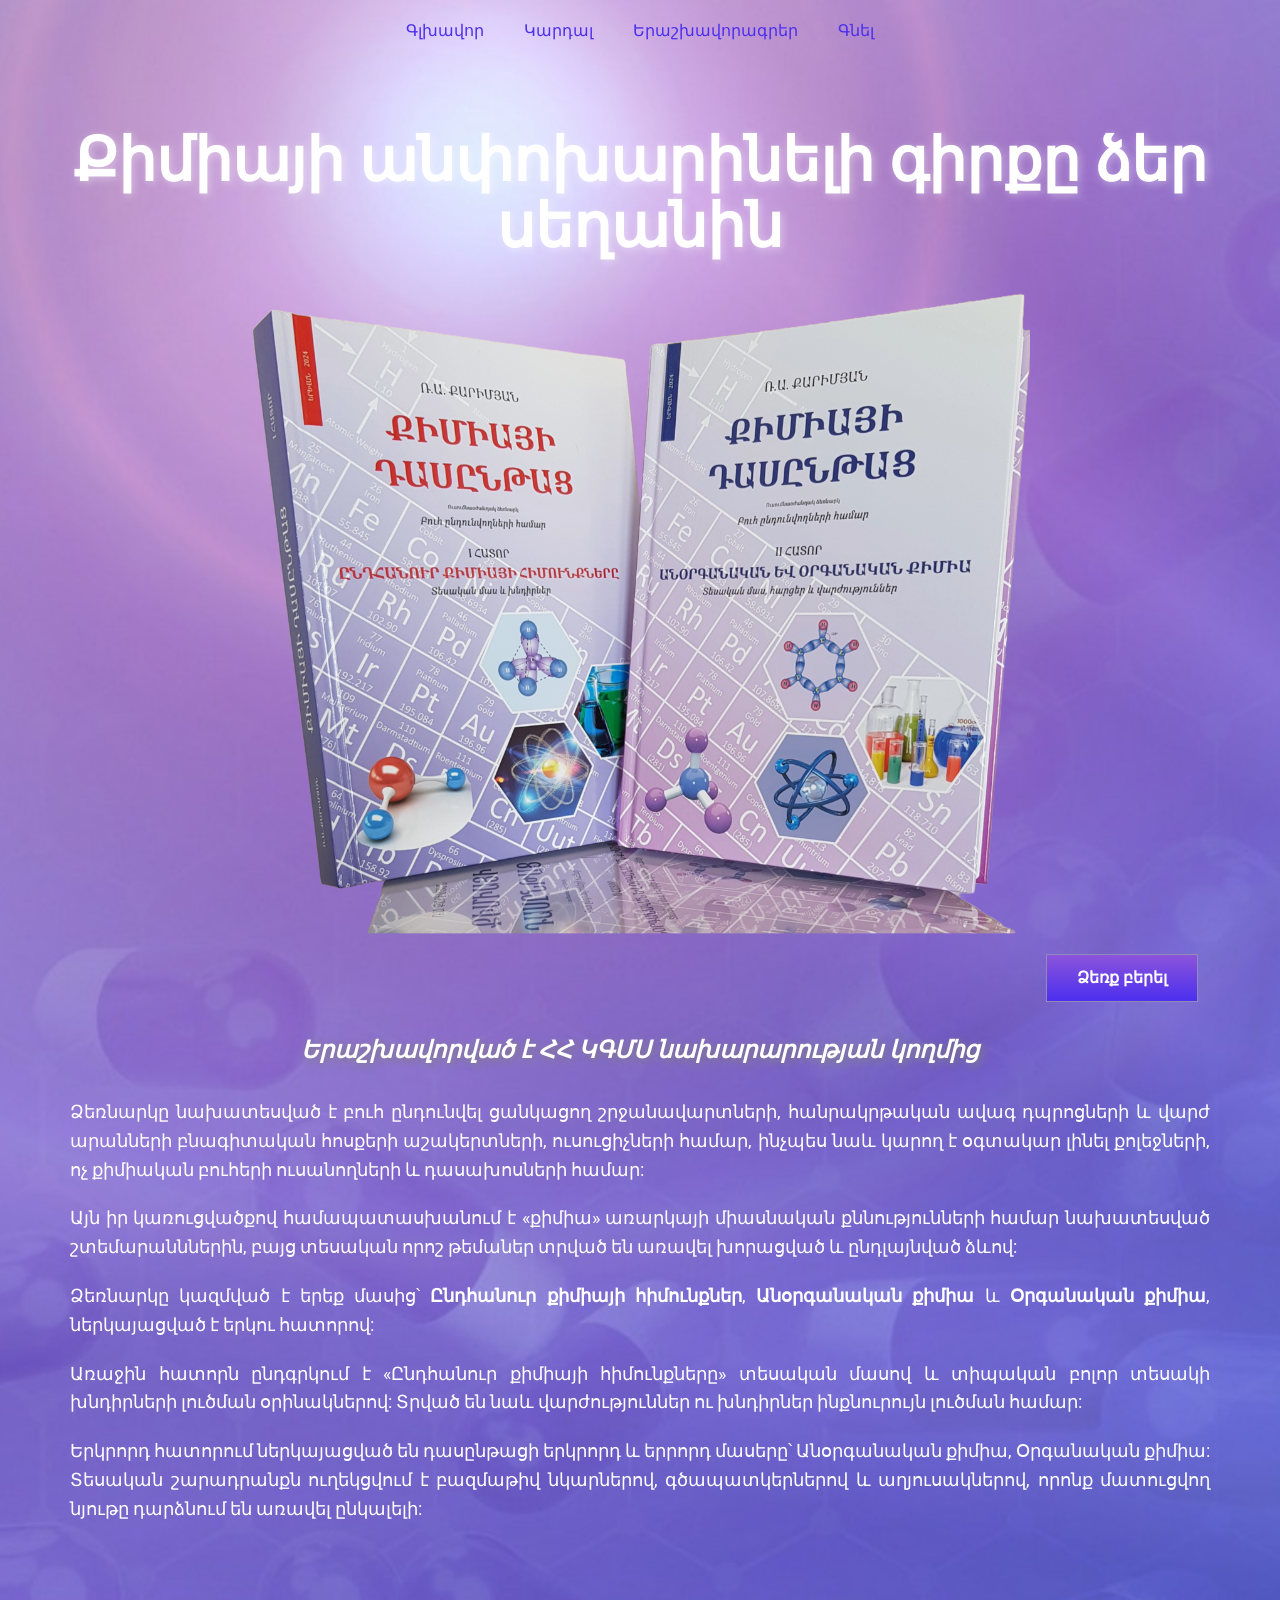
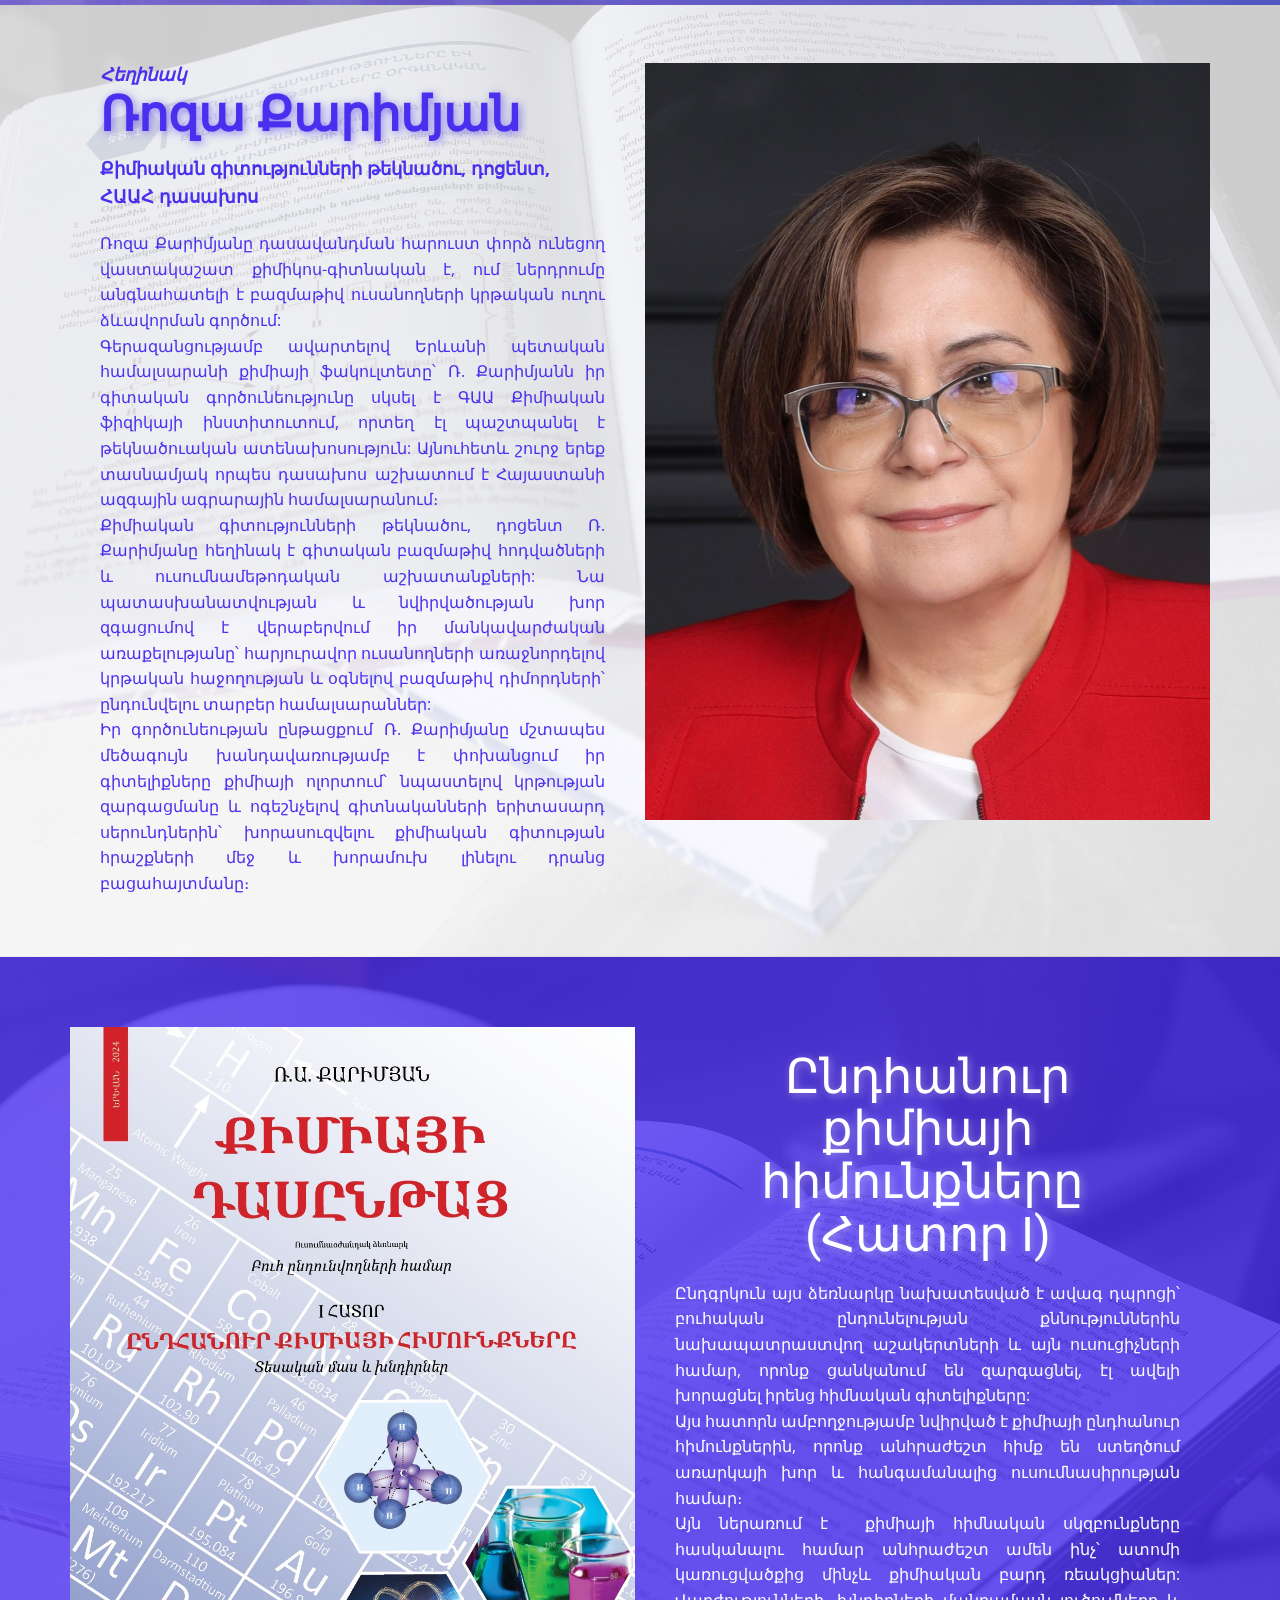
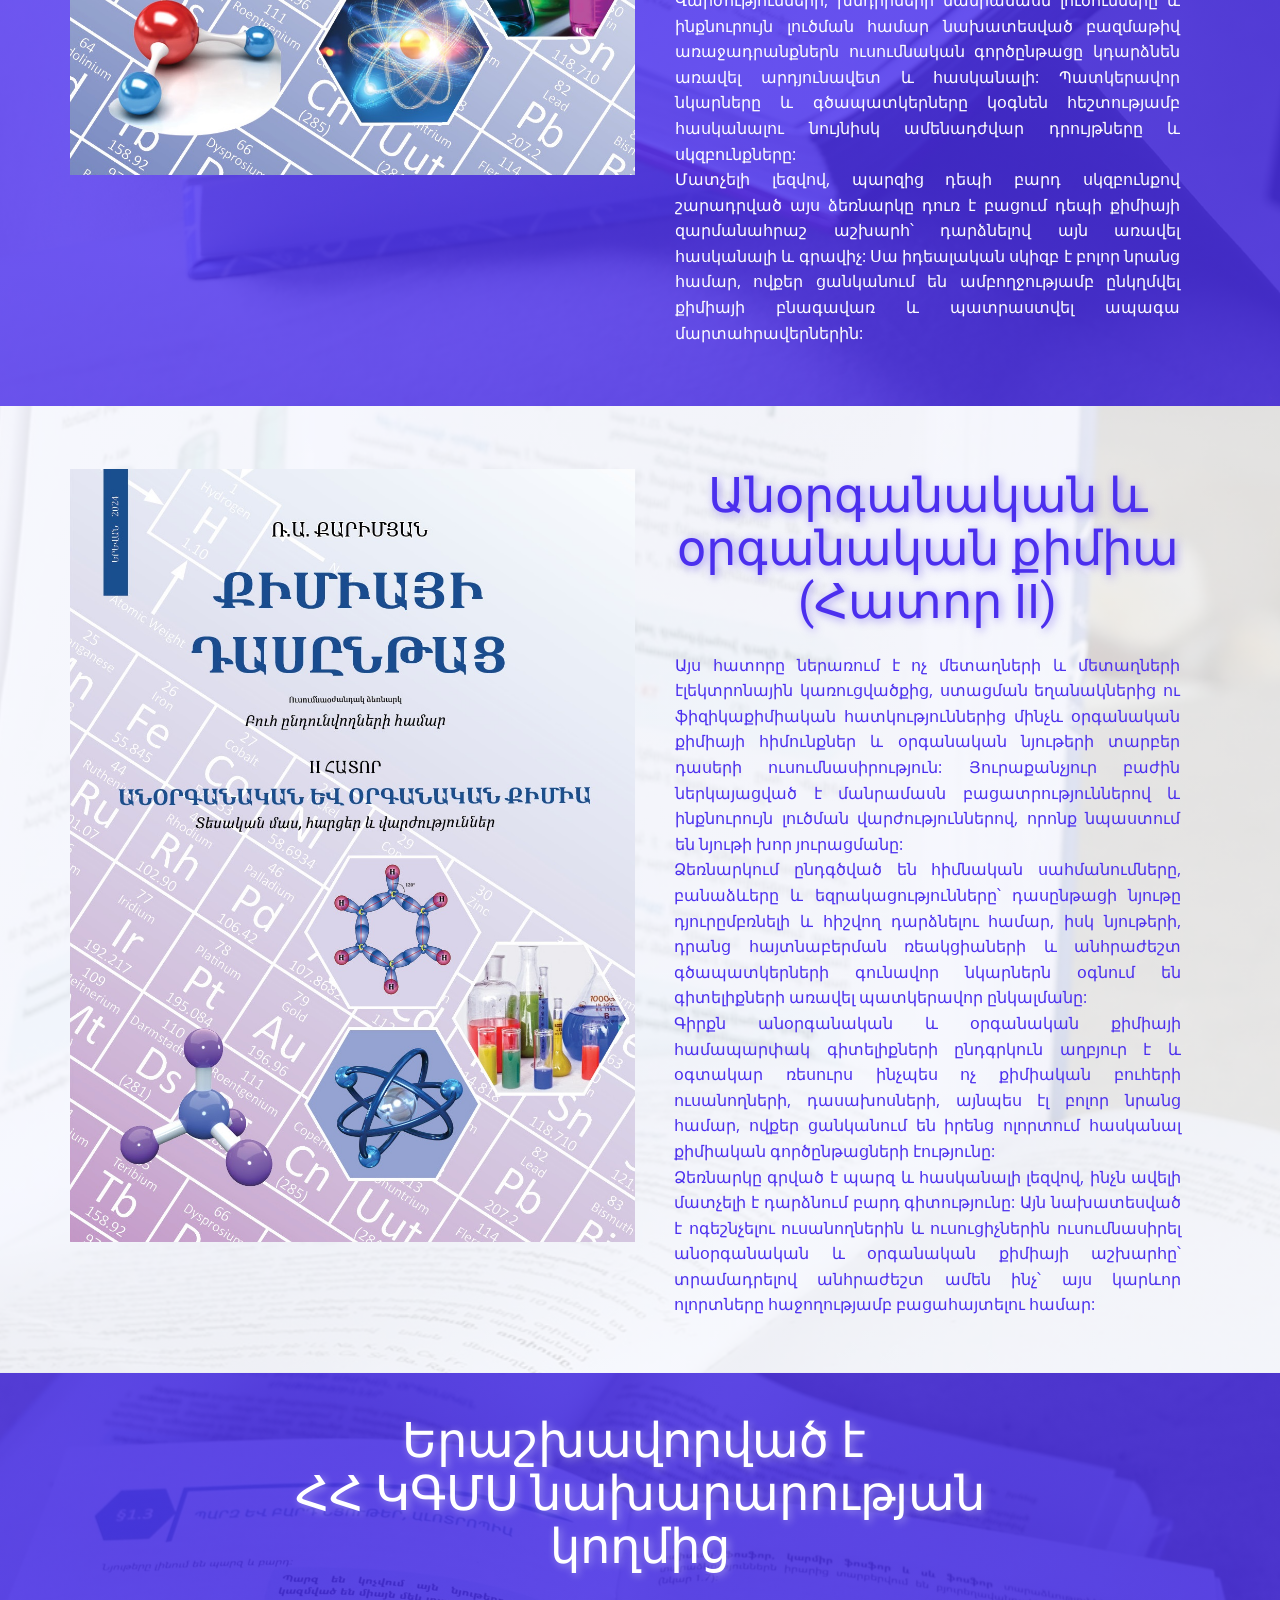
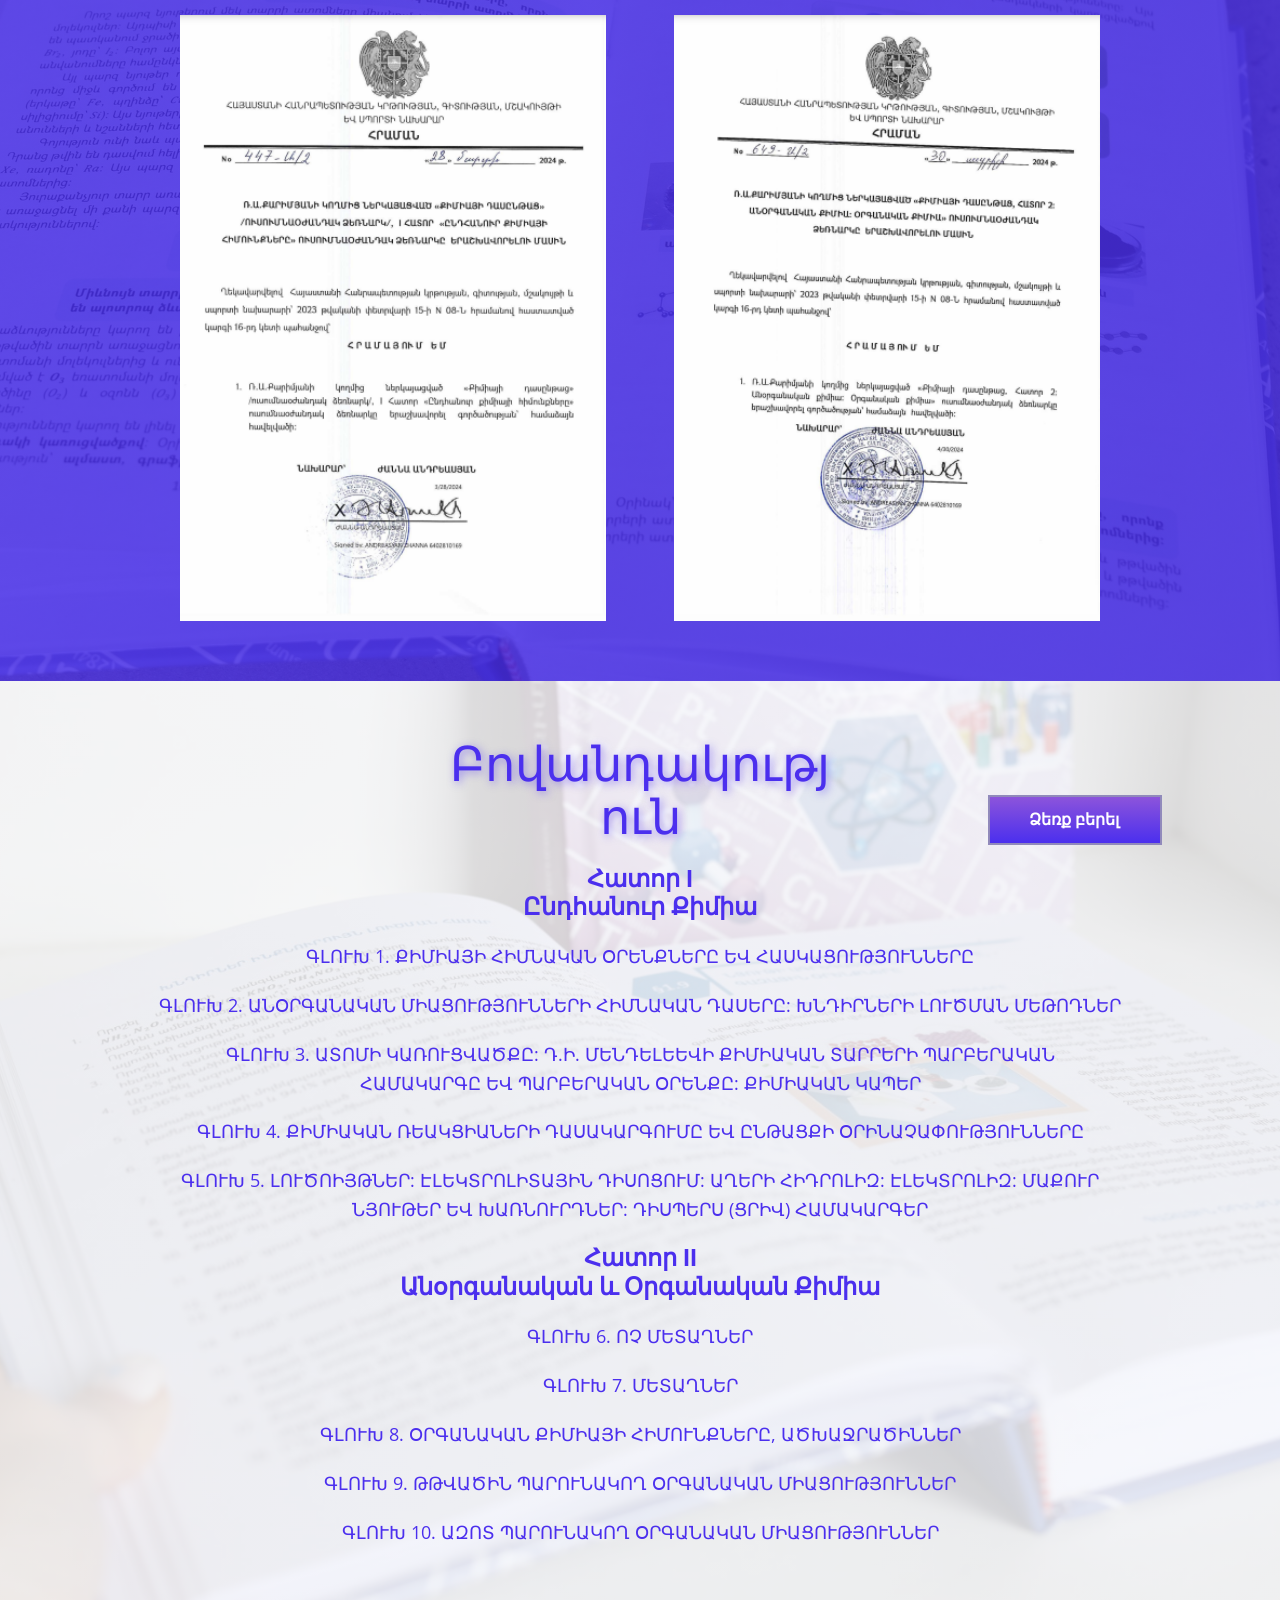
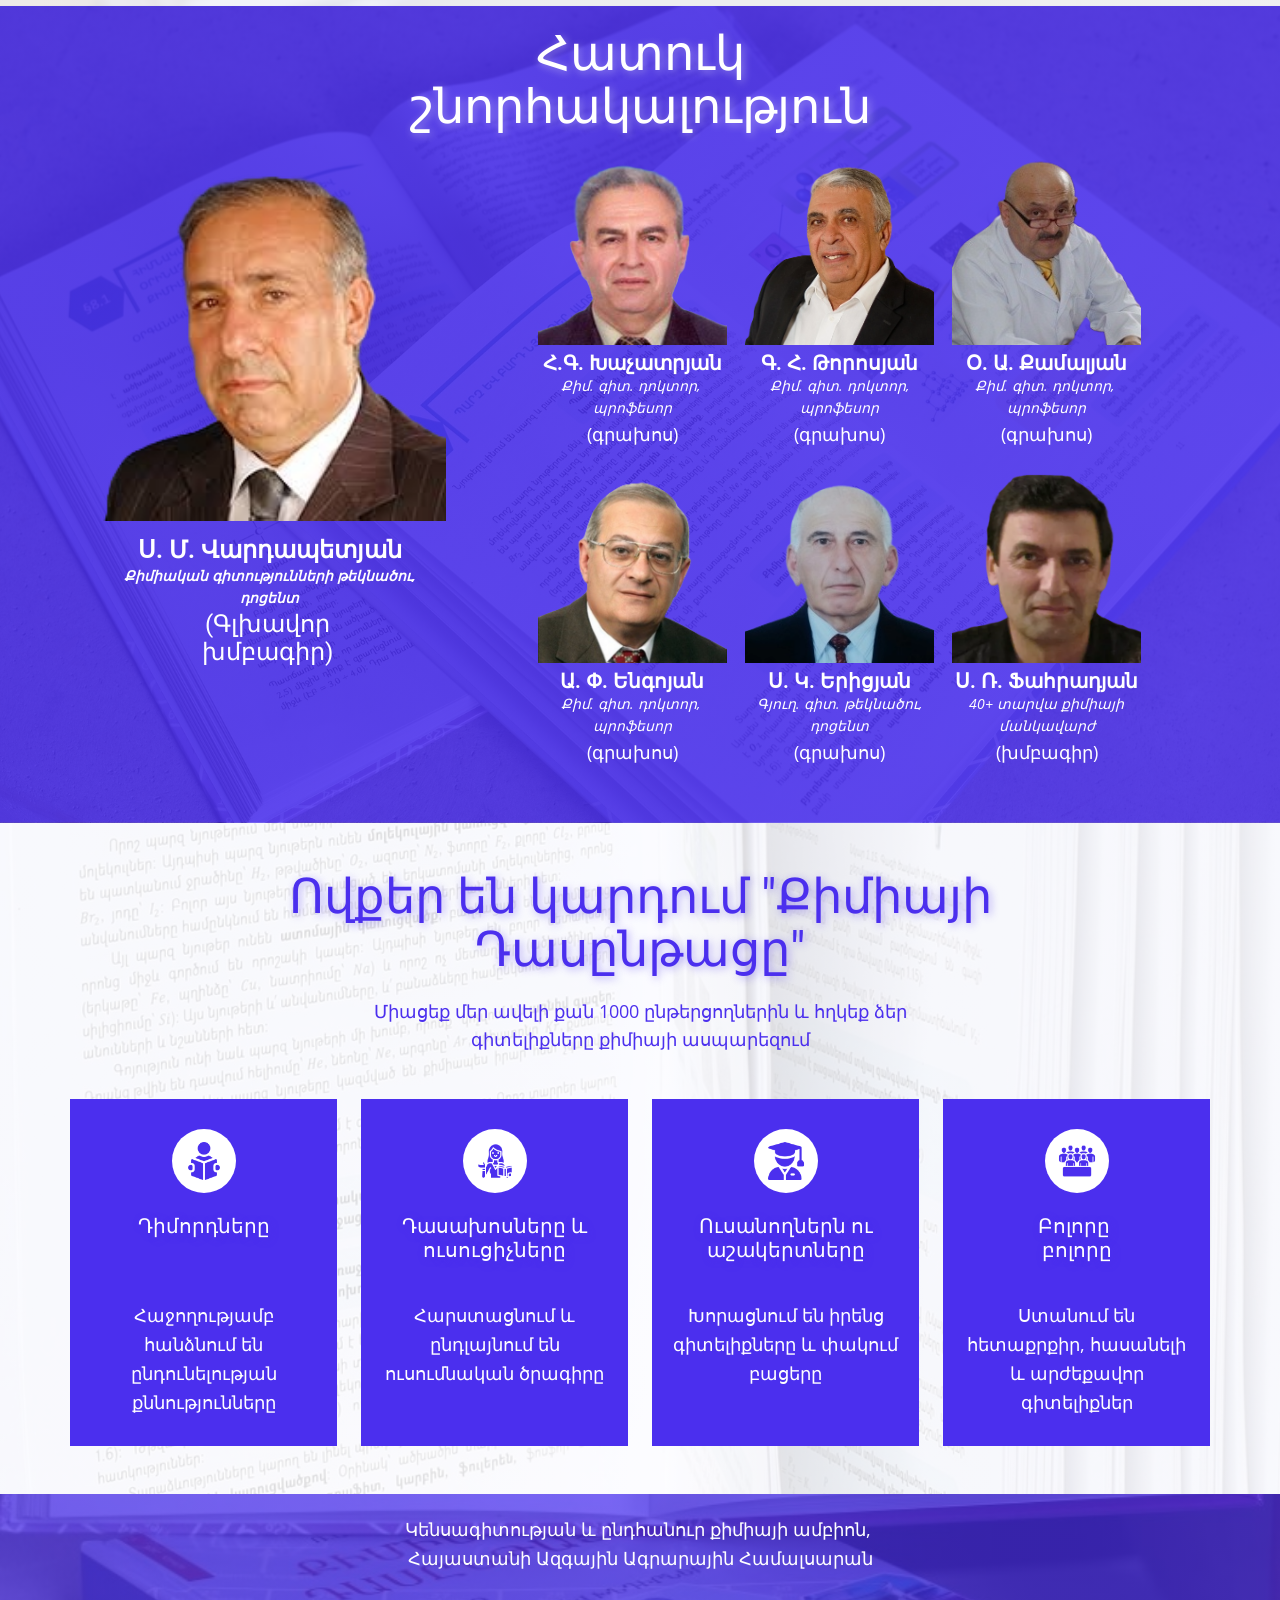
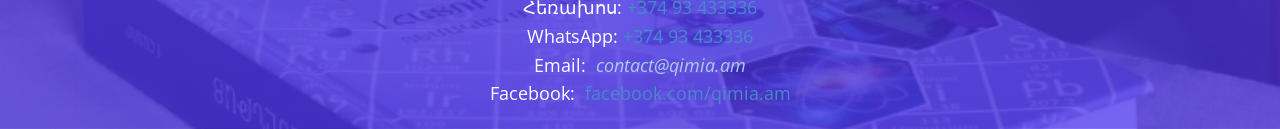
<file: index.html>
<!DOCTYPE html>
<html style="font-size: 16px;" lang="en"><head>
    <meta name="viewport" content="width=device-width, initial-scale=1.0">
    <meta charset="utf-8">
    <meta name="keywords" content="INTUITIVE, Your design is your passion, Key Features, Pricing Plan, Empire State Building">
    <meta name="description" content="">
    <title>Քիմիայի Դասընթաց</title>
    <link rel="stylesheet" href="nicepage.css" media="screen">
<link rel="stylesheet" href="index.css" media="screen">
    <script class="u-script" type="text/javascript" src="jquery.js" defer=""></script>
    <script class="u-script" type="text/javascript" src="nicepage.js" defer=""></script>
    <meta name="generator" content="Nicepage 6.20.0, nicepage.com">
    <meta property="og:title" content="Քիմիայի դասընթաց">
    <meta property="og:image" content="images/Removebackgroundproject2.png">
    <meta property="og:url" content="qimia.am">
    <link rel="icon" href="images/logo.jpg">
    <link id="u-theme-google-font" rel="stylesheet" href="https://fonts.googleapis.com/css?family=Roboto:100,100i,300,300i,400,400i,500,500i,700,700i,900,900i|Open+Sans:300,300i,400,400i,500,500i,600,600i,700,700i,800,800i">
    
    
    
    
    
    
    
    
    
    
    <script type="application/ld+json">{
		"@context": "http://schema.org",
		"@type": "Organization",
		"name": "qimia"
}</script>
    <meta name="theme-color" content="#478ac9">
    <meta property="og:description" content="">
    <meta property="og:type" content="website">
  <meta data-intl-tel-input-cdn-path="intlTelInput/"></head>
  <body data-home-page="Գլխավոր.html" data-home-page-title="Գլխավոր" data-path-to-root="./" data-include-products="false" class="u-body u-overlap u-overlap-transparent u-xl-mode" data-lang="en"><header class="u-clearfix u-grey-5 u-header u-sticky u-header" id="sec-7663"><div class="u-clearfix u-sheet u-valign-middle-lg u-valign-middle-xl u-valign-middle-xs u-sheet-1">
        <nav class="u-align-center u-menu u-menu-one-level u-offcanvas u-menu-1" data-responsive-from="XS">
          <div class="menu-collapse" style="font-size: 1rem; letter-spacing: 0px;">
            <a class="u-button-style u-custom-active-color u-custom-hover-color u-custom-left-right-menu-spacing u-custom-padding-bottom u-custom-text-active-color u-custom-text-color u-custom-text-hover-color u-custom-top-bottom-menu-spacing u-nav-link u-text-active-palette-1-base u-text-custom-color-1 u-text-hover-palette-2-base" href="#">
              <svg class="u-svg-link" viewBox="0 0 24 24"><use xmlns:xlink="http://www.w3.org/1999/xlink" xlink:href="#menu-hamburger"></use></svg>
              <svg class="u-svg-content" version="1.1" id="menu-hamburger" viewBox="0 0 16 16" x="0px" y="0px" xmlns:xlink="http://www.w3.org/1999/xlink" xmlns="http://www.w3.org/2000/svg"><g><rect y="1" width="16" height="2"></rect><rect y="7" width="16" height="2"></rect><rect y="13" width="16" height="2"></rect>
</g></svg>
            </a>
          </div>
          <div class="u-custom-menu u-nav-container">
            <ul class="u-nav u-unstyled u-nav-1"><li class="u-nav-item"><a class="u-button-style u-hover-custom-color-2 u-nav-link u-text-active-custom-color-1 u-text-custom-color-2 u-text-hover-custom-color-3" href="./" style="padding: 10px 20px;">Գլխավոր</a>
</li><li class="u-nav-item"><a class="u-button-style u-hover-custom-color-2 u-nav-link u-text-active-custom-color-1 u-text-custom-color-2 u-text-hover-custom-color-3" href="Կարդալ.html" style="padding: 10px 20px;">Կարդալ</a>
</li><li class="u-nav-item"><a class="u-button-style u-hover-custom-color-2 u-nav-link u-text-active-custom-color-1 u-text-custom-color-2 u-text-hover-custom-color-3" href="Երաշխավորագրեր.html" style="padding: 10px 20px;">Երաշխավորագրեր</a>
</li><li class="u-nav-item"><a class="u-button-style u-hover-custom-color-2 u-nav-link u-text-active-custom-color-1 u-text-custom-color-2 u-text-hover-custom-color-3" href="Գնել.html" style="padding: 10px 20px;">Գնել</a>
</li></ul>
          </div>
          <div class="u-custom-menu u-nav-container-collapse">
            <div class="u-container-style u-custom-color-1 u-inner-container-layout u-opacity u-opacity-95 u-sidenav">
              <div class="u-inner-container-layout u-sidenav-overflow">
                <div class="u-menu-close"></div>
                <ul class="u-align-center u-nav u-popupmenu-items u-unstyled u-nav-2"><li class="u-nav-item"><a class="u-button-style u-nav-link" href="./">Գլխավոր</a>
</li><li class="u-nav-item"><a class="u-button-style u-nav-link" href="Կարդալ.html">Կարդալ</a>
</li><li class="u-nav-item"><a class="u-button-style u-nav-link" href="Երաշխավորագրեր.html">Երաշխավորագրեր</a>
</li><li class="u-nav-item"><a class="u-button-style u-nav-link" href="Գնել.html">Գնել</a>
</li></ul>
              </div>
            </div>
            <div class="u-custom-color-2 u-menu-overlay u-opacity u-opacity-70"></div>
          </div>
        </nav>
      </div></header>
    <section class="u-align-center u-clearfix u-container-align-center u-image u-section-1" src="" id="sec-f2b1" data-image-width="2998" data-image-height="1180">
      <div class="u-clearfix u-sheet u-sheet-1">
        <h1 class="u-align-center u-text u-text-white u-title u-text-1">Քիմիայի անփոխարինելի գիրքը ձեր սեղանին</h1>
        <img class="custom-expanded u-image u-image-contain u-image-1" src="images/Removebackgroundproject2.png?rand=a663" data-image-width="1244" data-image-height="1031">
        <a href="Գնել.html" class="u-align-right u-border-1 u-border-custom-color-3 u-btn u-button-style u-gradient u-none u-text-white u-btn-1"> Ձեռք բերել </a>
        <p class="u-align-center u-text u-text-body-alt-color u-text-default u-text-2">Երաշխավորված է ՀՀ ԿԳՄՍ նախարարության կողմից</p>
        <h6 class="u-align-justify u-text u-text-white u-text-3">Ձեռնարկը նախատեսված
է բուհ ընդունվել ցանկացող շրջանավարտների, հանրակրթական ավագ դպրոցների և վարժ​արանների
բնագիտական հոսքերի աշակերտների, ուսուցիչների համար, ինչպես նաև կարող է օգտակար լինել
քոլեջների, ոչ քիմիական բուհերի ուսանողների և դասախոսների համար:</h6>
        <h6 class="u-align-justify u-text u-text-default u-text-white u-text-4">Այն իր կառուցվածքով
համապատասխանում է «քիմիա» առարկայի միասնական քննությունների համար նախատեսված շտեմարանններին,
բայց տեսական որոշ թեմաներ տրված են առավել խորացված և ընդլայնված ձևով:&nbsp;</h6>
        <h6 class="u-align-justify u-text u-text-default u-text-white u-text-5">Ձեռնարկը կազմված է երեք մասից՝ <b>Ընդհանուր քիմիայի հիմունքներ</b>, <b>Անօրգանական քիմիա</b> և <b>Օրգանական քիմիա</b>, ներկայացված է երկու հատորով:&nbsp; &nbsp;<br>
        </h6>
        <h6 class="u-align-justify u-text u-text-default u-text-white u-text-6">Առաջին հատորն ընդգրկում է «Ընդհանուր քիմիայի հիմունքները»
տեսական մասով և տիպական բոլոր տեսակի խնդիրների լուծման օրինակներով:
Տրված են նաև վարժություններ ու խնդիրներ
ինքնուրույն լուծման համար:&nbsp;<br>
        </h6>
        <h6 class="u-align-justify u-text u-text-default u-text-white u-text-7">Երկրորդ հատորում ներկայացված են դասընթացի
երկրորդ և երրորդ մասերը՝ Անօրգանական քիմիա, Օրգանական քիմիա:
Տեսական շարադրանքն ուղեկցվում է բազմաթիվ
նկարներով, գծապատկերներով և աղյուս​ակներով, որոնք մատուցվող նյութը դարձնում են առավել
ընկալելի:</h6>
      </div>
    </section>
    <section class="u-clearfix u-image u-shading u-section-2" id="sec-b544" data-image-width="2222" data-image-height="1742">
      <div class="u-clearfix u-sheet u-sheet-1">
        <div class="data-layout-selected u-clearfix u-expanded-width u-gutter-10 u-layout-wrap u-layout-wrap-1">
          <div class="u-gutter-0 u-layout">
            <div class="u-layout-col">
              <div class="u-size-60">
                <div class="u-layout-row">
                  <div class="u-container-style u-layout-cell u-shape-rectangle u-size-30 u-layout-cell-1">
                    <div class="u-container-layout u-container-layout-1">
                      <p class="u-align-left u-text u-text-custom-color-2 u-text-1">Հեղինակ</p>
                      <h2 class="u-align-left u-text u-text-custom-color-2 u-text-default u-text-2">Ռոզա Քարիմյան</h2>
                      <p class="u-align-left u-text u-text-custom-color-2 u-text-3">Քիմիական գիտությունների թեկնածու, դոցենտ,&nbsp;<br>ՀԱԱՀ դասախոս
                      </p>
                      <p class="u-align-justify u-text u-text-custom-color-2 u-text-default-xs u-text-4"> Ռոզա Քարիմյանը դասավանդման հարուստ փորձ ունեցող վաստակաշատ քիմիկոս-գիտնական է, ում ներդրումը անգնահատելի է բազմաթիվ ուսանողների կրթական ուղու ձևավորման գործում: <br>
                      </p>
                      <p class="u-align-justify u-text u-text-custom-color-2 u-text-default-xs u-text-5"> Գերազանցությամբ ​ավարտելով Երևանի պետական համալսարանի քիմիայի ֆակուլտետը՝ Ռ. Քարիմյանն իր գիտական գործունեությունը սկսել է ԳԱԱ Քիմիական ֆիզիկայի ինստիտուտում, որտեղ էլ պաշտպանել է թեկնածուական ատենախոսություն: Այնուհետև  շուրջ երեք տասնամյակ որպես դասախոս աշխատում է Հայաստանի ազգային ագրարային համալսարանում։ <br>
                      </p>
                      <p class="u-align-justify u-hidden-md u-hidden-sm u-hidden-xs u-text u-text-custom-color-2 u-text-default-xs u-text-6">Քիմիական գիտությունների թեկնածու, դոցենտ Ռ. Քարիմյանը հեղինակ է գիտական բազմաթիվ հոդվածների և ուսումնամեթոդական աշխատանքների: Նա պատասխանատվության և նվիրվածության խոր զգացումով է վերաբերվում իր մանկավարժական առաքելությանը՝ հարյուրավոր ուսանողների առաջնորդելով կրթական հաջողության և օգնելով բազմաթիվ դիմորդների՝ ընդունվելու տարբեր համալսարաններ: <br>
                      </p>
                      <p class="u-align-justify u-hidden-lg u-hidden-md u-hidden-sm u-hidden-xs u-text u-text-custom-color-2 u-text-default-xs u-text-7">Իր գործունեության ընթացքում Ռ. Քարիմյանը մշտապես մեծագույն խանդավառությամբ է փոխանցում իր գիտելիքները քիմիայի ոլորտում՝ նպաստելով կրթության զարգացմանը և ոգեշնչելով գիտնականների երիտասարդ սերունդներին՝ խորասուզվելու քիմիական գիտության հրաշքների մեջ և խորամուխ լինելու դրանց բացահայտմանը։&nbsp;<br>
                      </p>
                    </div>
                  </div>
                  <div class="u-align-left u-container-align-left u-container-style u-layout-cell u-size-30 u-layout-cell-2">
                    <div class="u-container-layout u-valign-top-sm u-valign-top-xs u-container-layout-2" src="">
                      <img class="u-expanded-width u-image u-image-contain u-image-default u-image-1" src="images/1.JPG" alt="" data-image-width="1117" data-image-height="1497">
                    </div>
                  </div>
                </div>
              </div>
            </div>
          </div>
        </div>
        <p class="u-align-justify u-hidden-lg u-hidden-xl u-text u-text-custom-color-2 u-text-default-xs u-text-8">Քիմիական գիտությունների թեկնածու, դոցենտ Ռ. Քարիմյանը հեղինակ է գիտական բազմաթիվ հոդվածների և ուսումնամեթոդական աշխատանքների: Նա պատասխանատվության և նվիրվածության խոր զգացումով է վերաբերվում իր մանկավարժական առաքելությանը՝ հարյուրավոր ուսանողների առաջնորդելով կրթական հաջողության և օգնելով բազմաթիվ դիմորդների՝ ընդունվելու տարբեր համալսարաններ: <br>
        </p>
        <p class="u-align-justify u-hidden-xl u-text u-text-custom-color-2 u-text-default-xs u-text-9">Իր գործունեության ընթացքում Ռ. Քարիմյանը մշտապես մեծագույն խանդավառությամբ է փոխանցում իր գիտելիքները քիմիայի ոլորտում՝ նպաստելով կրթության զարգացմանը և ոգեշնչելով գիտնականների երիտասարդ սերունդներին՝ խորասուզվելու քիմիական գիտության հրաշքների մեջ և խորամուխ լինելու դրանց բացահայտմանը։&nbsp;<br>
        </p>
      </div>
    </section>
    <section class="u-clearfix u-image u-shading u-section-3" id="carousel_c9ad" data-image-width="2088" data-image-height="1488">
      <div class="u-clearfix u-sheet u-valign-middle-lg u-sheet-1">
        <h2 class="u-align-center-md u-align-center-sm u-align-center-xs u-hidden-lg u-hidden-md u-hidden-xl u-text u-text-1"> Ընդհանուր քիմիայի հիմունքները&nbsp;<br>(Հատոր I)
        </h2>
        <div class="data-layout-selected u-clearfix u-expanded-width u-gutter-10 u-layout-wrap u-layout-wrap-1">
          <div class="u-layout" style="">
            <div class="u-layout-row" style="">
              <div class="u-container-style u-layout-cell u-right-cell u-size-30 u-size-xs-60 u-layout-cell-1">
                <div class="u-container-layout u-valign-top-xl u-container-layout-1">
                  <img class="u-expanded-width-sm u-expanded-width-xl u-expanded-width-xs u-image u-image-1" src="images/Book1.jpg" data-image-width="1097" data-image-height="1500">
                </div>
              </div>
              <div class="u-align-left u-container-align-left u-container-style u-layout-cell u-left-cell u-size-30 u-size-xs-60 u-layout-cell-2" src="">
                <div class="u-container-layout u-container-layout-2" src="">
                  <h2 class="u-align-center u-hidden-sm u-hidden-xs u-text u-text-2">Ընդհանուր քիմիայի հիմունքները&nbsp;<br>(Հատոր I)
                  </h2>
                  <p class="u-align-justify u-text u-text-3">Ընդգրկուն այս ձեռնարկը նախատեսված է ավագ դպրոցի՝ բուհական ընդունելության քննություններին նախապատրաստվող աշակերտների և այն ուսուցիչների համար, որոնք ցանկանում են զարգացնել, էլ ավելի խորացնել իրենց հիմնական գիտելիքները: <br>Այս հատորն ամբողջությամբ նվիրված է քիմիայի ընդհանուր հիմունքներին, որոնք անհրաժեշտ հիմք են ստեղծում առարկայի խոր և հանգամանալից ուսումնասիրության համար։&nbsp;
                  </p>
                  <p class="u-align-justify u-hidden-md u-text u-text-4">Այն ներառում է&nbsp; քիմիայի հիմնական սկզբունքները հասկանալու համար անհրաժեշտ ամեն ինչ՝ ատոմի կառուցվածքից մինչև քիմիական բարդ ռեակցիաներ: Վարժությունների, խնդիրների մանրամասն լուծումները և ինքնուրույն  լուծման համար նախատեսված բազմաթիվ առաջադրանքներն ուսումնական գործընթացը կդարձնեն առավել արդյունավետ և հասկանալի: Պատկերավոր նկարները և գծապատկերները կօգնեն հեշտությամբ հասկանալու նույնիսկ ամենադժվար դրույթները և սկզբունքները:</p>
                  <p class="u-align-justify u-hidden-lg u-hidden-md u-text u-text-5">Մատչելի լեզվով, պարզից դեպի բարդ սկզբունքով շարադրված այս ձեռնարկը դուռ է բացում դեպի քիմիայի զարմանահրաշ աշխարհ՝ դարձնելով այն առավել հասկանալի և գրավիչ: Սա իդեալական սկիզբ է բոլոր նրանց համար, ովքեր ցանկանում են ամբողջությամբ ընկղմվել քիմիայի բնագավառ և պատրաստվել ապագա մարտահրավերներին:</p>
                </div>
              </div>
            </div>
          </div>
        </div>
        <p class="u-align-justify u-hidden-lg u-hidden-sm u-hidden-xl u-hidden-xs u-text u-text-6">Այն ներառում է&nbsp; քիմիայի հիմնական սկզբունքները հասկանալու համար անհրաժեշտ ամեն ինչ՝ ատոմի կառուցվածքից մինչև քիմիական բարդ ռեակցիաներ: Վարժությունների, խնդիրների մանրամասն լուծումները և ինքնուրույն  լուծման համար նախատեսված բազմաթիվ առաջադրանքներն ուսումնական գործընթացը կդարձնեն առավել արդյունավետ և հասկանալի: Պատկերավոր նկարները և գծապատկերները կօգնեն հեշտությամբ հասկանալու նույնիսկ ամենադժվար դրույթները և սկզբունքները:&nbsp;</p>
        <p class="u-align-justify u-hidden-sm u-hidden-xl u-hidden-xs u-text u-text-7">Մատչելի լեզվով, պարզից դեպի բարդ սկզբունքով շարադրված այս ձեռնարկը դուռ է բացում դեպի քիմիայի զարմանահրաշ աշխարհ՝ դարձնելով այն առավել հասկանալի և գրավիչ: Սա իդեալական սկիզբ է բոլոր նրանց համար, ովքեր ցանկանում են ամբողջությամբ ընկղմվել քիմիայի բնագավառ և պատրաստվել ապագա մարտահրավերներին:</p>
      </div>
    </section>
    <section class="u-clearfix u-image u-shading u-section-4" id="carousel_8558" data-image-width="1828" data-image-height="1402">
      <div class="u-clearfix u-sheet u-sheet-1">
        <div class="data-layout-selected u-clearfix u-expanded-width u-gutter-10 u-layout-wrap u-layout-wrap-1">
          <div class="u-layout" style="">
            <div class="u-layout-row" style="">
              <div class="u-align-center-xs u-align-left-lg u-align-left-md u-align-left-sm u-align-left-xl u-container-style u-layout-cell u-left-cell u-size-29-md u-size-29-sm u-size-29-xs u-size-30-lg u-size-30-xl u-size-xs-60 u-layout-cell-1" src="">
                <div class="u-container-layout u-valign-top-lg u-valign-top-md u-valign-top-sm u-valign-top-xs u-container-layout-1" src="">
                  <h2 class="u-align-center-sm u-align-center-xs u-hidden-lg u-hidden-md u-hidden-xl u-text u-text-custom-color-2 u-text-1"> Անօրգանական և օրգանական քիմիա<br>(Հատոր II)
                  </h2>
                  <img class="u-expanded-width u-image u-image-contain u-image-1" src="images/Book2.jpg" data-image-width="1097" data-image-height="1500">
                </div>
              </div>
              <div class="u-container-style u-layout-cell u-right-cell u-size-30-lg u-size-30-xl u-size-31-md u-size-31-sm u-size-31-xs u-size-xs-60 u-layout-cell-2">
                <div class="u-container-layout u-valign-bottom-lg u-container-layout-2">
                  <h2 class="u-align-center u-hidden-sm u-hidden-xs u-text u-text-custom-color-2 u-text-2">Անօրգանական և օրգանական քիմիա<br>(Հատոր II)
                  </h2>
                  <p class="u-align-justify u-text u-text-custom-color-2 u-text-3">Այս հատորը ներառում է ոչ մետաղների և մետաղների էլեկտրոնային կառուցվածքից, ստացման եղանակներից ու ֆիզիկաքիմիական հատկություններից մինչև օրգանական քիմիայի հիմունքներ և օրգանական նյութերի տարբեր դասերի ուսումնասիրություն:​ Յուրաքանչյուր բաժին ներկայացված է մանրամասն բացատրություններով և ինքնուրույն լուծման վարժություններով, որոնք նպաստում են նյութի խոր յուրացմանը:&nbsp;</p>
                  <p class="u-align-justify u-hidden-md u-text u-text-custom-color-2 u-text-4">Ձեռնարկում ընդգծված են հիմնական սահմանումները, բանաձևերը և եզրակացությունները՝ դասընթացի նյութը դյուրըմբռնելի և հիշվող դարձնելու համար, իսկ նյութերի, դրանց հայտնաբերման ռեակցիաների և անհրաժեշտ գծապատկերների գունավոր նկարներն օգնում են գիտելիքների առավել պատկերավոր ընկալմանը:&nbsp;</p>
                  <p class="u-align-justify u-hidden-lg u-hidden-md u-text u-text-custom-color-2 u-text-5">Գիրքն անօրգանական և օրգանական քիմիայի համապարփակ գիտելիքների ընդգրկուն աղբյուր է և օգտակար ռեսուրս ինչպես ոչ քիմիական բուհերի ուսանողների, դասախոսների, այնպես էլ բոլոր նրանց համար, ովքեր ցանկանում են իրենց ոլորտում հասկանալ քիմիական գործընթացների էությունը: <br>Ձեռնարկը գրված է պարզ և հասկանալի լեզվով, ինչն ավելի մատչելի է դարձնում բարդ գիտությունը: Այն նախատեսված է ոգեշնչելու ուսանողներին և ուսուցիչներին ուսումնասիրել անօրգանական և օրգանական քիմիայի աշխարհը՝ տրամադրելով անհրաժեշտ ամեն ինչ՝ այս կարևոր ոլորտները հաջողությամբ բացահայտելու համար:
                  </p>
                </div>
              </div>
            </div>
          </div>
        </div>
        <p class="u-align-justify u-hidden-lg u-hidden-sm u-hidden-xl u-hidden-xs u-text u-text-custom-color-2 u-text-6">Ձեռնարկում ընդգծված են հիմնական սահմանումները, բանաձևերը և եզրակացությունները՝ դասընթացի նյութը դյուրըմբռնելի և հիշվող դարձնելու համար, իսկ նյութերի, դրանց հայտնաբերման ռեակցիաների և անհրաժեշտ գծապատկերների գունավոր նկարներն օգնում են գիտելիքների առավել պատկերավոր ընկալմանը:&nbsp;</p>
        <p class="u-align-justify u-hidden-sm u-hidden-xl u-hidden-xs u-text u-text-custom-color-2 u-text-7">Գիրքն անօրգանական և օրգանական քիմիայի համապարփակ գիտելիքների ընդգրկուն աղբյուր է և օգտակար ռեսուրս ինչպես ոչ քիմիական բուհերի ուսանողների, դասախոսների, այնպես էլ բոլոր նրանց համար, ովքեր ցանկանում են իրենց ոլորտում հասկանալ քիմիական գործընթացների էությունը: <br>Ձեռնարկը գրված է պարզ և հասկանալի լեզվով, ինչն ավելի մատչելի է դարձնում բարդ գիտությունը: Այն նախատեսված է ոգեշնչելու ուսանողներին և ուսուցիչներին ուսումնասիրել անօրգանական և օրգանական քիմիայի աշխարհը՝ տրամադրելով անհրաժեշտ ամեն ինչ՝ այս կարևոր ոլորտները հաջողությամբ բացահայտելու համար:
        </p>
      </div>
    </section>
    <section class="u-clearfix u-image u-shading u-section-5" id="sec-d99d" data-image-width="2228" data-image-height="1854">
      <div class="u-clearfix u-sheet u-sheet-1">
        <h2 class="u-align-center u-text u-text-white u-text-1"> Երաշխավորված է&nbsp;<br>ՀՀ ԿԳՄՍ նախարարության կողմից
        </h2>
        <div class="custom-expanded u-gallery u-layout-grid u-lightbox u-show-text-on-hover u-gallery-1">
          <div class="u-gallery-inner u-gallery-inner-1">
            <div class="u-effect-fade u-gallery-item">
              <div class="u-back-slide" data-image-width="396" data-image-height="560">
                <img class="u-back-image u-expanded" src="images/1.png">
              </div>
              <div class="u-over-slide u-shading u-over-slide-1"></div>
            </div>
            <div class="u-effect-fade u-gallery-item">
              <div class="u-back-slide" data-image-width="396" data-image-height="560">
                <img class="u-back-image u-expanded" src="images/2.png">
              </div>
              <div class="u-over-slide u-shading u-over-slide-2"></div>
            </div>
          </div>
        </div>
      </div>
    </section>
    <section class="u-clearfix u-image u-shading u-section-6" id="sec-2e59" data-image-width="1620" data-image-height="1080">
      <div class="u-clearfix u-sheet u-sheet-1">
        <h2 class="u-align-center u-text u-text-custom-color-2 u-text-1">Բովանդակություն</h2>
        <a href="Գնել.html" class="u-border-2 u-border-custom-color-3 u-btn u-button-style u-gradient u-none u-text-white u-btn-1">Ձեռք բերել </a>
        <h4 class="u-align-center u-text u-text-custom-color-2 u-text-2">Հատոր I<br>Ընդհանուր Քիմիա
        </h4>
        <p class="u-align-center u-text u-text-custom-color-2 u-text-3">ԳԼՈՒԽ 1. ​ՔԻՄԻԱՅԻ
ՀԻՄՆԱԿԱՆ ՕՐԵՆՔՆԵՐԸ ԵՎ&nbsp;ՀԱՍԿԱՑՈՒԹՅՈՒՆՆԵՐԸ</p>
        <p class="u-align-center u-text u-text-custom-color-2 u-text-4">ԳԼՈՒԽ 2.&nbsp;ԱՆՕՐԳԱՆԱԿԱՆ ՄԻԱՑՈՒԹՅՈՒՆՆԵՐԻ ՀԻՄՆԱԿԱՆ ԴԱՍԵՐԸ: ԽՆԴԻՐՆԵՐԻ ԼՈՒԾՄԱՆ ՄԵԹՈԴՆԵՐ</p>
        <p class="u-align-center u-text u-text-custom-color-2 u-text-5">ԳԼՈՒԽ 3.&nbsp;ԱՏՈՄԻ ԿԱՌՈՒՑՎԱԾՔԸ: Դ.Ի. ՄԵՆԴԵԼԵԵՎԻ ՔԻՄԻԱԿԱՆ ՏԱՐՐԵՐԻ ՊԱՐԲԵՐԱԿԱՆ ՀԱՄԱԿԱՐԳԸ ԵՎ ՊԱՐԲԵՐԱԿԱՆ ՕՐԵՆՔԸ: ՔԻՄԻԱԿԱՆ ԿԱՊԵՐ</p>
        <p class="u-align-center u-text u-text-custom-color-2 u-text-6"> ԳԼՈՒԽ 4. ՔԻՄԻԱԿԱՆ ՌԵԱԿՑԻԱՆԵՐԻ ԴԱՍԱԿԱՐԳՈՒՄԸ ԵՎ ԸՆԹԱՑՔԻ ՕՐԻՆԱՉԱՓՈՒԹՅՈՒՆՆԵՐԸ</p>
        <p class="u-align-center u-text u-text-custom-color-2 u-text-7"> ԳԼՈՒԽ 5. ԼՈՒԾՈԻՅԹՆԵՐ: ԷԼԵԿՏՐՈԼԻՏԱՅԻՆ ԴԻՍՈՑՈՒՄ: ԱՂԵՐԻ ՀԻԴՐՈԼԻԶ: ԷԼԵԿՏՐՈԼԻԶ: ՄԱՔՈՒՐ ՆՅՈՒԹԵՐ ԵՎ ԽԱՌՆՈՒՐԴՆԵՐ: ԴԻՍՊԵՐՍ (ՑՐԻՎ) ՀԱՄԱԿԱՐԳԵՐ</p>
        <h4 class="u-align-center u-text u-text-custom-color-2 u-text-8">Հատոր II<br>Անօրգանական և Օրգանական Քիմիա
        </h4>
        <p class="u-align-center u-text u-text-custom-color-2 u-text-9"> ԳԼՈՒԽ 6. ՈՉ ՄԵՏԱՂՆԵՐ</p>
        <p class="u-align-center u-text u-text-custom-color-2 u-text-10"> ԳԼՈՒԽ 7. ՄԵՏԱՂՆԵՐ</p>
        <p class="u-align-center u-text u-text-custom-color-2 u-text-11"> ԳԼՈՒԽ 8. ՕՐԳԱՆԱԿԱՆ ՔԻՄԻԱՅԻ ՀԻՄՈՒՆՔՆԵՐԸ, ԱԾԽԱՋՐԱԾԻՆՆԵՐ</p>
        <p class="u-align-center u-text u-text-custom-color-2 u-text-12"> ԳԼՈՒԽ 9. ԹԹՎԱԾԻՆ ՊԱՐՈՒՆԱԿՈՂ ՕՐԳԱՆԱԿԱՆ ՄԻԱՑՈՒԹՅՈՒՆՆԵՐ</p>
        <p class="u-align-center u-text u-text-custom-color-2 u-text-13"> ԳԼՈՒԽ 10. ԱԶՈՏ ՊԱՐՈՒՆԱԿՈՂ ՕՐԳԱՆԱԿԱՆ ՄԻԱՑՈՒԹՅՈՒՆՆԵՐ</p>
      </div>
    </section>
    <section class="u-clearfix u-image u-shading u-section-7" id="sec-2731" data-image-width="3104" data-image-height="1800">
      <div class="u-clearfix u-sheet u-valign-middle-md u-sheet-1">
        <h2 class="u-align-center u-text u-text-white u-text-1">Հատուկ շնորհակալություն</h2>
        <div class="data-layout-selected u-clearfix u-expanded-width u-layout-wrap u-layout-wrap-1">
          <div class="u-layout">
            <div class="u-layout-row">
              <div class="u-align-center u-container-align-center u-container-style u-layout-cell u-size-21-lg u-size-21-xl u-size-60-md u-size-60-sm u-size-60-xs u-layout-cell-1">
                <div class="u-container-layout u-container-layout-1">
                  <img class="custom-expanded u-align-center u-expanded-width-lg u-image u-image-default u-preserve-proportions u-image-1" src="images/file9.png" alt="" data-image-width="200" data-image-height="200">
                  <h4 class="u-align-center u-text u-text-white u-text-2">Ս. Մ. Վարդապետյան</h4>
                  <p class="u-align-center u-text u-text-white u-text-3"> Քիմիական գիտությունների թեկնածու, դոցենտ</p>
                  <h4 class="u-align-center u-text u-text-white u-text-4">(Գլխավոր խմբագիր)</h4>
                </div>
              </div>
              <div class="u-container-align-center-xl u-container-style u-layout-cell u-size-39-lg u-size-39-xl u-size-60-md u-size-60-sm u-size-60-xs u-layout-cell-2">
                <div class="u-container-layout u-valign-top-sm u-valign-top-xs u-container-layout-2">
                  <div class="custom-expanded u-layout-grid u-list u-list-1">
                    <div class="u-align-center u-repeater u-repeater-1">
                      <div class="u-align-center-md u-align-center-sm u-align-center-xs u-align-left-lg u-align-left-xl u-container-style u-list-item u-repeater-item">
                        <div class="u-container-layout u-similar-container u-valign-top-md u-valign-top-sm u-valign-top-xs u-container-layout-3">
                          <img class="u-align-center u-expanded-width-lg u-expanded-width-xl u-image u-image-contain u-image-default u-image-2" alt="" data-image-width="200" data-image-height="200" src="images/file8.png">
                          <h4 class="u-align-center u-text u-text-white u-text-5"> Հ.Գ. Խաչատրյան</h4>
                          <p class="u-align-center u-text u-text-white u-text-6"> Քիմ. գիտ. դոկտոր,&nbsp;<br>պրոֆեսոր
                          </p>
                          <p class="u-align-center u-text u-text-white u-text-7">(գրախոս)</p>
                        </div>
                      </div>
                      <div class="u-align-center-md u-align-center-sm u-align-center-xs u-align-left-lg u-align-left-xl u-container-style u-list-item u-repeater-item">
                        <div class="u-container-layout u-similar-container u-valign-top-md u-valign-top-sm u-valign-top-xs u-container-layout-4">
                          <img class="u-align-center u-expanded-width-lg u-expanded-width-xl u-image u-image-contain u-image-default u-image-3" alt="" data-image-width="425" data-image-height="425" src="images/file5.png">
                          <h4 class="u-align-center u-text u-text-white u-text-8">Գ. Հ. Թորոսյան</h4>
                          <p class="u-align-center u-text u-text-white u-text-9"> Քիմ. գիտ. դոկտոր,<br>պրոֆեսոր
                          </p>
                          <p class="u-align-center u-text u-text-white u-text-10"> (գրախոս)</p>
                        </div>
                      </div>
                      <div class="u-align-center-md u-align-center-sm u-align-center-xs u-align-left-lg u-align-left-xl u-container-style u-list-item u-repeater-item">
                        <div class="u-container-layout u-similar-container u-valign-top-md u-valign-top-sm u-valign-top-xs u-container-layout-5">
                          <img class="u-align-center u-expanded-width-lg u-expanded-width-xl u-image u-image-contain u-image-default u-image-4" alt="" data-image-width="200" data-image-height="200" src="images/file4.png">
                          <h4 class="u-align-center u-text u-text-white u-text-11">Օ. Ա. Քամալյան</h4>
                          <p class="u-align-center u-text u-text-white u-text-12"> Քիմ. գիտ. դոկտոր,&nbsp;<br>պրոֆեսոր
                          </p>
                          <p class="u-align-center u-text u-text-white u-text-13"> (գրախոս)</p>
                        </div>
                      </div>
                      <div class="u-align-center-md u-align-center-sm u-align-center-xs u-align-left-lg u-align-left-xl u-container-style u-list-item u-repeater-item">
                        <div class="u-container-layout u-similar-container u-valign-top-md u-valign-top-sm u-valign-top-xs u-container-layout-6">
                          <img class="u-align-center u-expanded-width-lg u-expanded-width-xl u-image u-image-contain u-image-default u-image-5" alt="" data-image-width="200" data-image-height="200" src="images/file6.png">
                          <h4 class="u-align-center u-text u-text-white u-text-14">Ա. Փ. Ենգոյան</h4>
                          <p class="u-align-center u-text u-text-white u-text-15"> Քիմ. գիտ. դոկտոր,&nbsp;<br>պրոֆեսոր
                          </p>
                          <p class="u-align-center u-text u-text-white u-text-16"> (գրախոս)</p>
                        </div>
                      </div>
                      <div class="u-align-center-md u-align-center-sm u-align-center-xs u-align-left-lg u-align-left-xl u-container-style u-list-item u-repeater-item">
                        <div class="u-container-layout u-similar-container u-valign-top-md u-valign-top-sm u-valign-top-xs u-container-layout-7">
                          <img class="u-align-center u-expanded-width-lg u-expanded-width-xl u-image u-image-contain u-image-default u-image-6" alt="" data-image-width="200" data-image-height="200" src="images/file7.png">
                          <h4 class="u-align-center u-text u-text-white u-text-17">Ս. Կ. Երիցյան</h4>
                          <p class="u-align-center u-text u-text-white u-text-18">Գյուղ. գիտ. թեկնածու, դոցենտ</p>
                          <p class="u-align-center u-text u-text-white u-text-19"> (գրախոս)</p>
                        </div>
                      </div>
                      <div class="u-align-center-md u-align-center-sm u-align-center-xs u-align-left-lg u-align-left-xl u-container-style u-list-item u-repeater-item">
                        <div class="u-container-layout u-similar-container u-valign-top-md u-valign-top-sm u-valign-top-xs u-container-layout-8">
                          <img class="u-align-center u-expanded-width-lg u-expanded-width-xl u-image u-image-contain u-image-default u-image-7" alt="" data-image-width="440" data-image-height="440" src="images/file3.png">
                          <h4 class="u-align-center u-text u-text-white u-text-20">Ս. Ռ. Ֆահրադյան</h4>
                          <p class="u-align-center u-text u-text-white u-text-21">40+ տարվա քիմիայի մանկավարժ</p>
                          <p class="u-align-center u-text u-text-white u-text-22">(խմբագիր)</p>
                        </div>
                      </div>
                    </div>
                  </div>
                </div>
              </div>
            </div>
          </div>
        </div>
      </div>
    </section>
    <section class="u-align-center u-clearfix u-container-align-center u-image u-shading u-section-8" id="sec-b8fc" data-image-width="1636" data-image-height="1306">
      <div class="u-clearfix u-sheet u-valign-middle-lg u-valign-middle-md u-valign-middle-xl u-valign-middle-xs u-sheet-1">
        <h2 class="u-align-center u-text u-text-custom-color-2 u-text-1">Ովքեր են կարդում "Քիմիայի Դասընթացը"</h2>
        <p class="u-align-center u-text u-text-custom-color-2 u-text-2">Միացեք մեր ավելի քան 1000 ընթերցողներին և հղկեք ձեր գիտելիքները քիմիայի ասպարեզում</p>
        <div class="u-expanded-width u-list u-list-1">
          <div class="u-repeater u-repeater-1">
            <div class="u-align-center u-container-align-center u-container-style u-custom-color-2 u-list-item u-repeater-item u-video-cover u-list-item-1">
              <div class="u-container-layout u-similar-container u-valign-top-md u-valign-top-sm u-valign-top-xs u-container-layout-1"><span class="u-align-center u-file-icon u-icon u-icon-circle u-text-custom-color-2 u-white u-icon-1"><img src="images/3068327-06a65584.png" alt=""></span>
                <h5 class="u-align-center u-text u-text-default-lg u-text-default-xl u-text-white u-text-3">Դիմորդները<br>
                  <br>
                </h5>
                <p class="u-align-center u-text u-text-white u-text-4">Հաջողությամբ հանձնում են ընդունելության քննությունները</p>
              </div>
            </div>
            <div class="u-align-center u-container-align-center u-container-style u-custom-color-2 u-list-item u-repeater-item u-video-cover u-list-item-2">
              <div class="u-container-layout u-similar-container u-valign-top-md u-valign-top-sm u-valign-top-xs u-container-layout-2"><span class="u-align-center u-file-icon u-icon u-icon-circle u-text-custom-color-2 u-white u-icon-2"><img src="images/1995376-ae978184.png" alt=""></span>
                <h5 class="u-align-center u-text u-text-default-lg u-text-default-xl u-text-white u-text-5">Դասախոսները և ուսուցիչները</h5>
                <p class="u-align-center u-text u-text-white u-text-6">Հարստացնում և ընդլայնում են ուսումնական ծրագիրը<br>
                </p>
              </div>
            </div>
            <div class="u-align-center u-container-align-center u-container-style u-custom-color-2 u-list-item u-repeater-item u-video-cover u-list-item-3">
              <div class="u-container-layout u-similar-container u-valign-top-md u-valign-top-sm u-valign-top-xs u-container-layout-3"><span class="u-align-center u-file-icon u-icon u-icon-circle u-text-custom-color-2 u-white u-icon-3"><img src="images/535572-d9703e44.png" alt=""></span>
                <h5 class="u-align-center u-text u-text-default-lg u-text-default-xl u-text-white u-text-7">Ուսանողներն ու աշակերտները</h5>
                <p class="u-align-center u-text u-text-white u-text-8">Խորացնում են իրենց գիտելիքները և փակում բացերը</p>
              </div>
            </div>
            <div class="u-align-center u-container-align-center u-container-style u-custom-color-2 u-list-item u-repeater-item u-video-cover u-list-item-4">
              <div class="u-container-layout u-similar-container u-valign-top-md u-valign-top-sm u-valign-top-xs u-container-layout-4"><span class="u-align-center u-file-icon u-icon u-icon-circle u-text-custom-color-2 u-white u-icon-4"><img src="images/13078927-fa311d12.png" alt=""></span>
                <h5 class="u-align-center u-text u-text-default-lg u-text-default-xl u-text-white u-text-9">Բոլորը&nbsp;<br>բոլորը
                </h5>
                <p class="u-align-center u-text u-text-white u-text-10">Ստանում են հետաքրքիր, հասանելի և արժեքավոր գիտելիքներ</p>
              </div>
            </div>
          </div>
        </div>
      </div>
    </section>
    
    
    
    <footer class="u-align-center u-clearfix u-container-align-center u-footer u-image u-shading u-footer" id="sec-6c0d" data-image-width="852" data-image-height="502"><div class="u-clearfix u-sheet u-sheet-1">
        <p class="u-align-center u-text u-text-1">Կենսագիտության և ընդհանուր քիմիայի ամբիոն,&nbsp;<br>Հայաստանի Ազգային Ագրարային Համալսարան
        </p>
        <p class="u-align-center u-text u-text-2">Հեռախոս: <a href="tel:+37493433336" class="u-active-none u-border-none u-btn u-button-link u-button-style u-hover-none u-none u-text-palette-1-base u-btn-1">+374 93 433336</a>
          <br>WhatsApp: <a href="https://api.whatsapp.com/send?phone=37493433336" class="u-active-none u-border-none u-btn u-button-link u-button-style u-hover-none u-none u-text-palette-1-base u-btn-2">+374 93 433336</a>
        </p>
        <p class="u-align-center u-text u-text-custom-color-2 u-text-3">
          <span class="u-text-white" style="font-style: normal;">Email:&nbsp;</span>
          <a href="mailto:contacts@esbnyc.com">contact@qimia.am</a>
        </p>
        <p class="u-align-center u-text u-text-white u-text-4">
          <span style="font-style: normal;">Facebook:&nbsp;</span>
          <a class="u-active-none u-border-none u-btn u-button-link u-button-style u-hover-none u-none u-text-palette-1-base u-btn-3" href="https://www.facebook.com/qimia.am" target="_blank">facebook.com/qimia.am</a>
        </p>
      </div></footer>
  
</body></html>
</file>
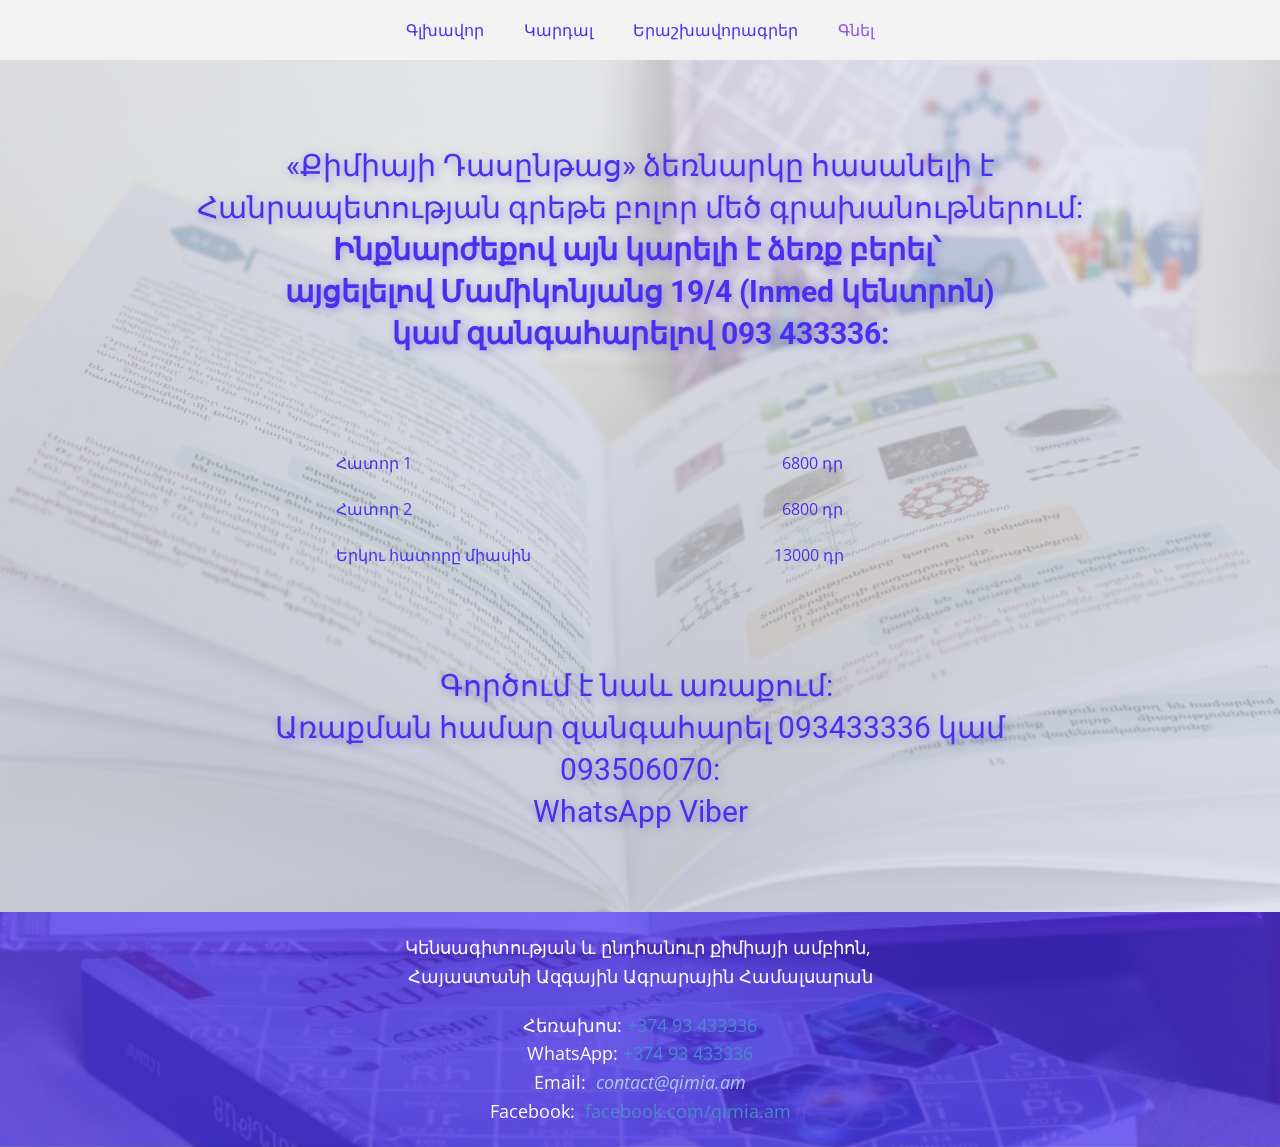
<file: Գնել.html>
<!DOCTYPE html>
<html style="font-size: 16px;" lang="en"><head>
    <meta name="viewport" content="width=device-width, initial-scale=1.0">
    <meta charset="utf-8">
    <meta name="keywords" content="INTUITIVE, Your design is your passion, Key Features, Pricing Plan, Empire State Building">
    <meta name="description" content="">
    <title>Ձեռք բերել Քիմիայի Դասընթաց գիրքը</title>
    <link rel="stylesheet" href="nicepage.css" media="screen">
<link rel="stylesheet" href="Գնել.css" media="screen">
    <script class="u-script" type="text/javascript" src="jquery.js" defer=""></script>
    <script class="u-script" type="text/javascript" src="nicepage.js" defer=""></script>
    <meta name="generator" content="Nicepage 6.20.0, nicepage.com">
    <link rel="icon" href="images/logo.jpg">
    <link id="u-theme-google-font" rel="stylesheet" href="https://fonts.googleapis.com/css?family=Roboto:100,100i,300,300i,400,400i,500,500i,700,700i,900,900i|Open+Sans:300,300i,400,400i,500,500i,600,600i,700,700i,800,800i">
    
    
    
    <script type="application/ld+json">{
		"@context": "http://schema.org",
		"@type": "Organization",
		"name": "qimia"
}</script>
    <meta name="theme-color" content="#478ac9">
    <meta property="og:title" content="Ձեռք բերել Քիմիայի Դասընթաց գիրքը">
    <meta property="og:description" content="">
    <meta property="og:type" content="website">
  <meta data-intl-tel-input-cdn-path="intlTelInput/"></head>
  <body data-path-to-root="./" data-include-products="false" class="u-body u-xl-mode" data-lang="en"><header class="u-clearfix u-grey-5 u-header u-sticky u-header" id="sec-7663"><div class="u-clearfix u-sheet u-valign-middle-lg u-valign-middle-xl u-valign-middle-xs u-sheet-1">
        <nav class="u-align-center u-menu u-menu-one-level u-offcanvas u-menu-1" data-responsive-from="XS">
          <div class="menu-collapse" style="font-size: 1rem; letter-spacing: 0px;">
            <a class="u-button-style u-custom-active-color u-custom-hover-color u-custom-left-right-menu-spacing u-custom-padding-bottom u-custom-text-active-color u-custom-text-color u-custom-text-hover-color u-custom-top-bottom-menu-spacing u-nav-link u-text-active-palette-1-base u-text-custom-color-1 u-text-hover-palette-2-base" href="#">
              <svg class="u-svg-link" viewBox="0 0 24 24"><use xmlns:xlink="http://www.w3.org/1999/xlink" xlink:href="#menu-hamburger"></use></svg>
              <svg class="u-svg-content" version="1.1" id="menu-hamburger" viewBox="0 0 16 16" x="0px" y="0px" xmlns:xlink="http://www.w3.org/1999/xlink" xmlns="http://www.w3.org/2000/svg"><g><rect y="1" width="16" height="2"></rect><rect y="7" width="16" height="2"></rect><rect y="13" width="16" height="2"></rect>
</g></svg>
            </a>
          </div>
          <div class="u-custom-menu u-nav-container">
            <ul class="u-nav u-unstyled u-nav-1"><li class="u-nav-item"><a class="u-button-style u-hover-custom-color-2 u-nav-link u-text-active-custom-color-1 u-text-custom-color-2 u-text-hover-custom-color-3" href="./" style="padding: 10px 20px;">Գլխավոր</a>
</li><li class="u-nav-item"><a class="u-button-style u-hover-custom-color-2 u-nav-link u-text-active-custom-color-1 u-text-custom-color-2 u-text-hover-custom-color-3" href="Կարդալ.html" style="padding: 10px 20px;">Կարդալ</a>
</li><li class="u-nav-item"><a class="u-button-style u-hover-custom-color-2 u-nav-link u-text-active-custom-color-1 u-text-custom-color-2 u-text-hover-custom-color-3" href="Երաշխավորագրեր.html" style="padding: 10px 20px;">Երաշխավորագրեր</a>
</li><li class="u-nav-item"><a class="u-button-style u-hover-custom-color-2 u-nav-link u-text-active-custom-color-1 u-text-custom-color-2 u-text-hover-custom-color-3" href="Գնել.html" style="padding: 10px 20px;">Գնել</a>
</li></ul>
          </div>
          <div class="u-custom-menu u-nav-container-collapse">
            <div class="u-container-style u-custom-color-1 u-inner-container-layout u-opacity u-opacity-95 u-sidenav">
              <div class="u-inner-container-layout u-sidenav-overflow">
                <div class="u-menu-close"></div>
                <ul class="u-align-center u-nav u-popupmenu-items u-unstyled u-nav-2"><li class="u-nav-item"><a class="u-button-style u-nav-link" href="./">Գլխավոր</a>
</li><li class="u-nav-item"><a class="u-button-style u-nav-link" href="Կարդալ.html">Կարդալ</a>
</li><li class="u-nav-item"><a class="u-button-style u-nav-link" href="Երաշխավորագրեր.html">Երաշխավորագրեր</a>
</li><li class="u-nav-item"><a class="u-button-style u-nav-link" href="Գնել.html">Գնել</a>
</li></ul>
              </div>
            </div>
            <div class="u-custom-color-2 u-menu-overlay u-opacity u-opacity-70"></div>
          </div>
        </nav>
      </div></header>
    <section class="u-clearfix u-image u-shading u-section-1" id="sec-d99d" data-image-width="1620" data-image-height="1080">
      <div class="u-clearfix u-sheet u-sheet-1">
        <h2 class="u-align-center u-text u-text-custom-color-2 u-text-1"> «Քիմիայի Դասընթաց» ձեռնարկը հասանելի է Հանրապետության գրեթե բոլոր մեծ գրախանութներում:<span style="font-weight: 700;">
            <br>Ինքնարժեքով այն կարելի է ձեռք բերել՝&nbsp;
          </span>
          <br>
          <span style="font-weight: 700;">այցելելով Մամիկոնյանց 19/4 (Inmed կենտրոն)</span>
          <br>
          <span style="font-weight: 700;">կամ զանգահարելով 093 433336:</span>
        </h2>
        <div class="custom-expanded u-align-center u-table u-table-responsive u-table-1">
          <table class="u-table-entity">
            <colgroup>
              <col width="69.7%">
              <col width="30.3%">
            </colgroup>
            <tbody class="u-align-left-xs u-table-body u-text-custom-color-2 u-table-body-1">
              <tr style="height: 45px;">
                <td class="u-table-cell"> Հատոր 1</td>
                <td class="u-table-cell">&nbsp; 6800 դր</td>
              </tr>
              <tr style="height: 45px;">
                <td class="u-table-cell">Հատոր 2</td>
                <td class="u-table-cell">&nbsp; 6800 դր </td>
              </tr>
              <tr style="height: 47px;">
                <td class="u-table-cell">Երկու հատորը միասին </td>
                <td class="u-table-cell">13000 դր</td>
              </tr>
            </tbody>
          </table>
        </div>
        <h2 class="u-align-center u-text u-text-custom-color-2 u-text-2"> Գործում է նաև առաքում:&nbsp;<br>Առաքման համար զանգահարել 093433336 կամ 093506070:<br>WhatsApp Viber
        </h2>
      </div>
    </section>
    <style class="u-overlap-style">.u-overlap:not(.u-sticky-scroll) .u-header {
background-color: #f2f2f2 !important; transparency: 85 !important
}</style>
    
    
    
    <footer class="u-align-center u-clearfix u-container-align-center u-footer u-image u-shading u-footer" id="sec-6c0d" data-image-width="852" data-image-height="502"><div class="u-clearfix u-sheet u-sheet-1">
        <p class="u-align-center u-text u-text-1">Կենսագիտության և ընդհանուր քիմիայի ամբիոն,&nbsp;<br>Հայաստանի Ազգային Ագրարային Համալսարան
        </p>
        <p class="u-align-center u-text u-text-2">Հեռախոս: <a href="tel:+37493433336" class="u-active-none u-border-none u-btn u-button-link u-button-style u-hover-none u-none u-text-palette-1-base u-btn-1">+374 93 433336</a>
          <br>WhatsApp: <a href="https://api.whatsapp.com/send?phone=37493433336" class="u-active-none u-border-none u-btn u-button-link u-button-style u-hover-none u-none u-text-palette-1-base u-btn-2">+374 93 433336</a>
        </p>
        <p class="u-align-center u-text u-text-custom-color-2 u-text-3">
          <span class="u-text-white" style="font-style: normal;">Email:&nbsp;</span>
          <a href="mailto:contacts@esbnyc.com">contact@qimia.am</a>
        </p>
        <p class="u-align-center u-text u-text-white u-text-4">
          <span style="font-style: normal;">Facebook:&nbsp;</span>
          <a class="u-active-none u-border-none u-btn u-button-link u-button-style u-hover-none u-none u-text-palette-1-base u-btn-3" href="https://www.facebook.com/qimia.am" target="_blank">facebook.com/qimia.am</a>
        </p>
      </div></footer>
  
</body></html>
</file>
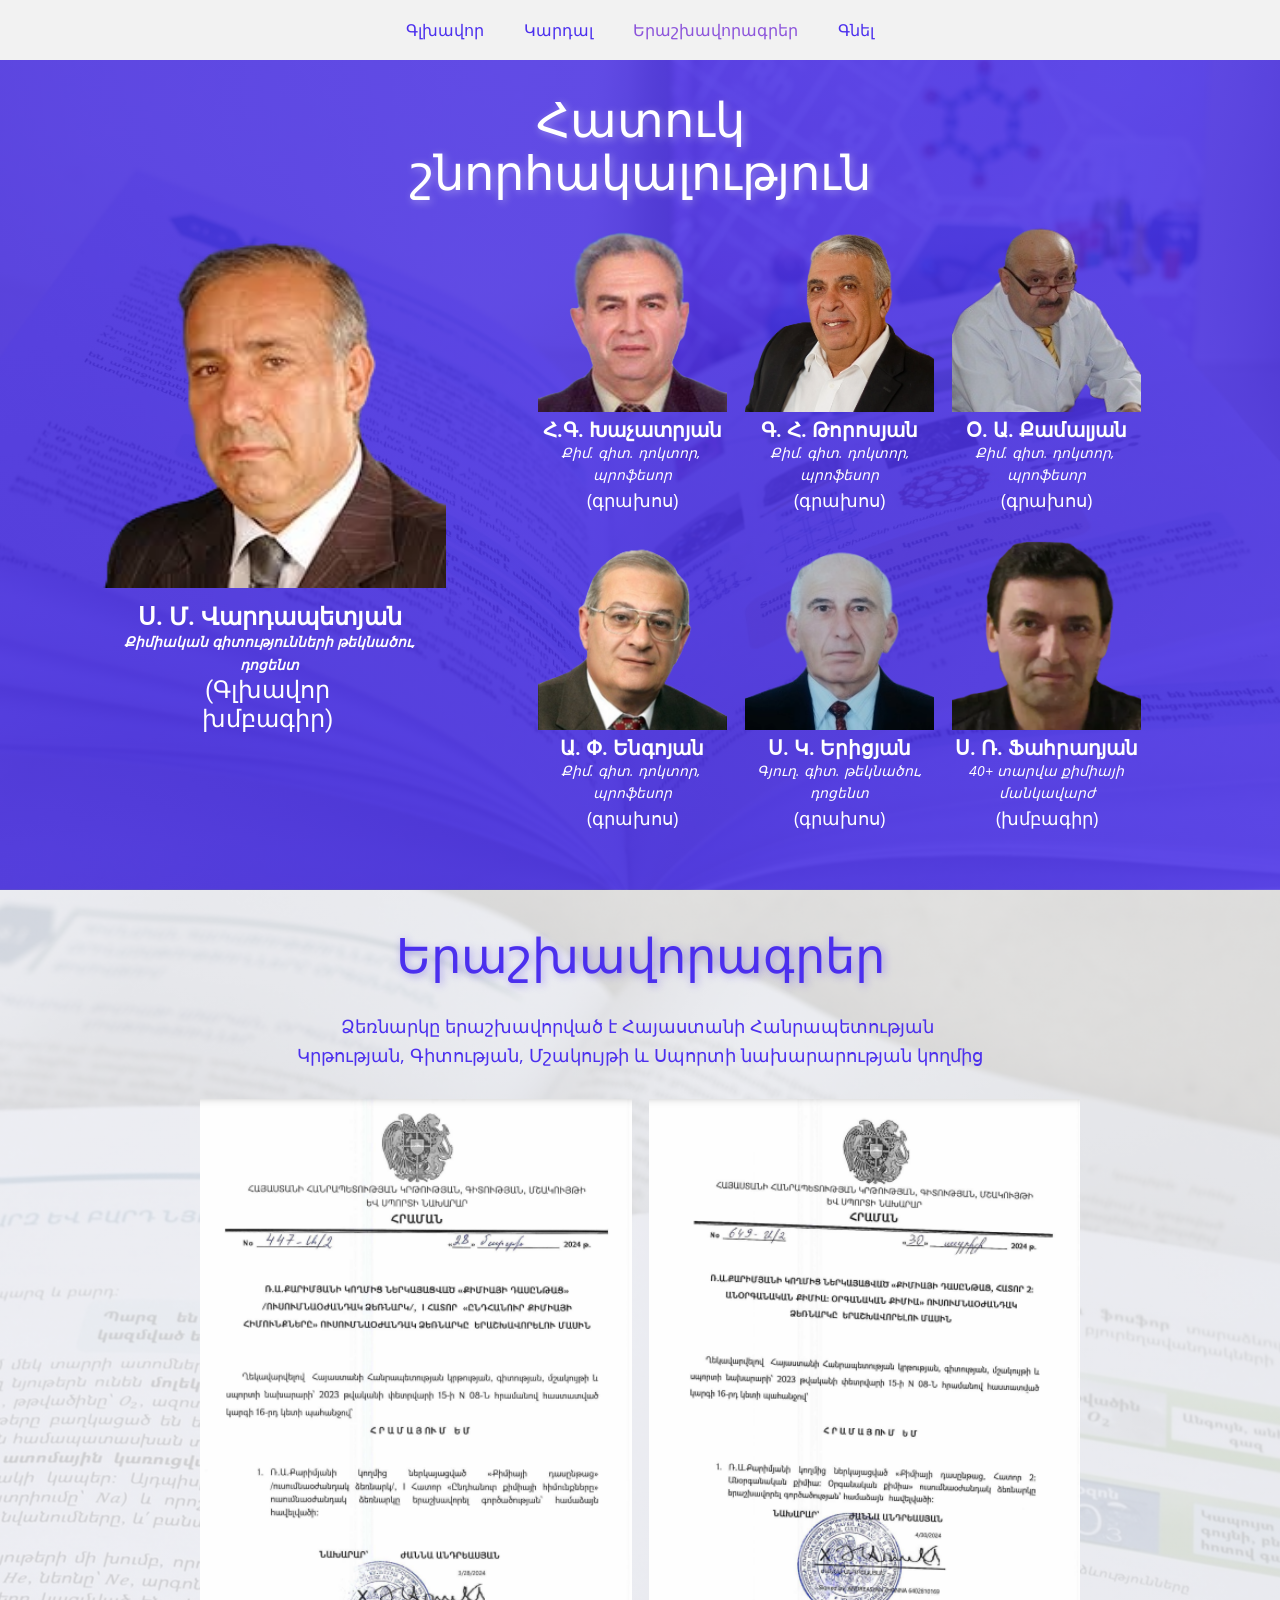
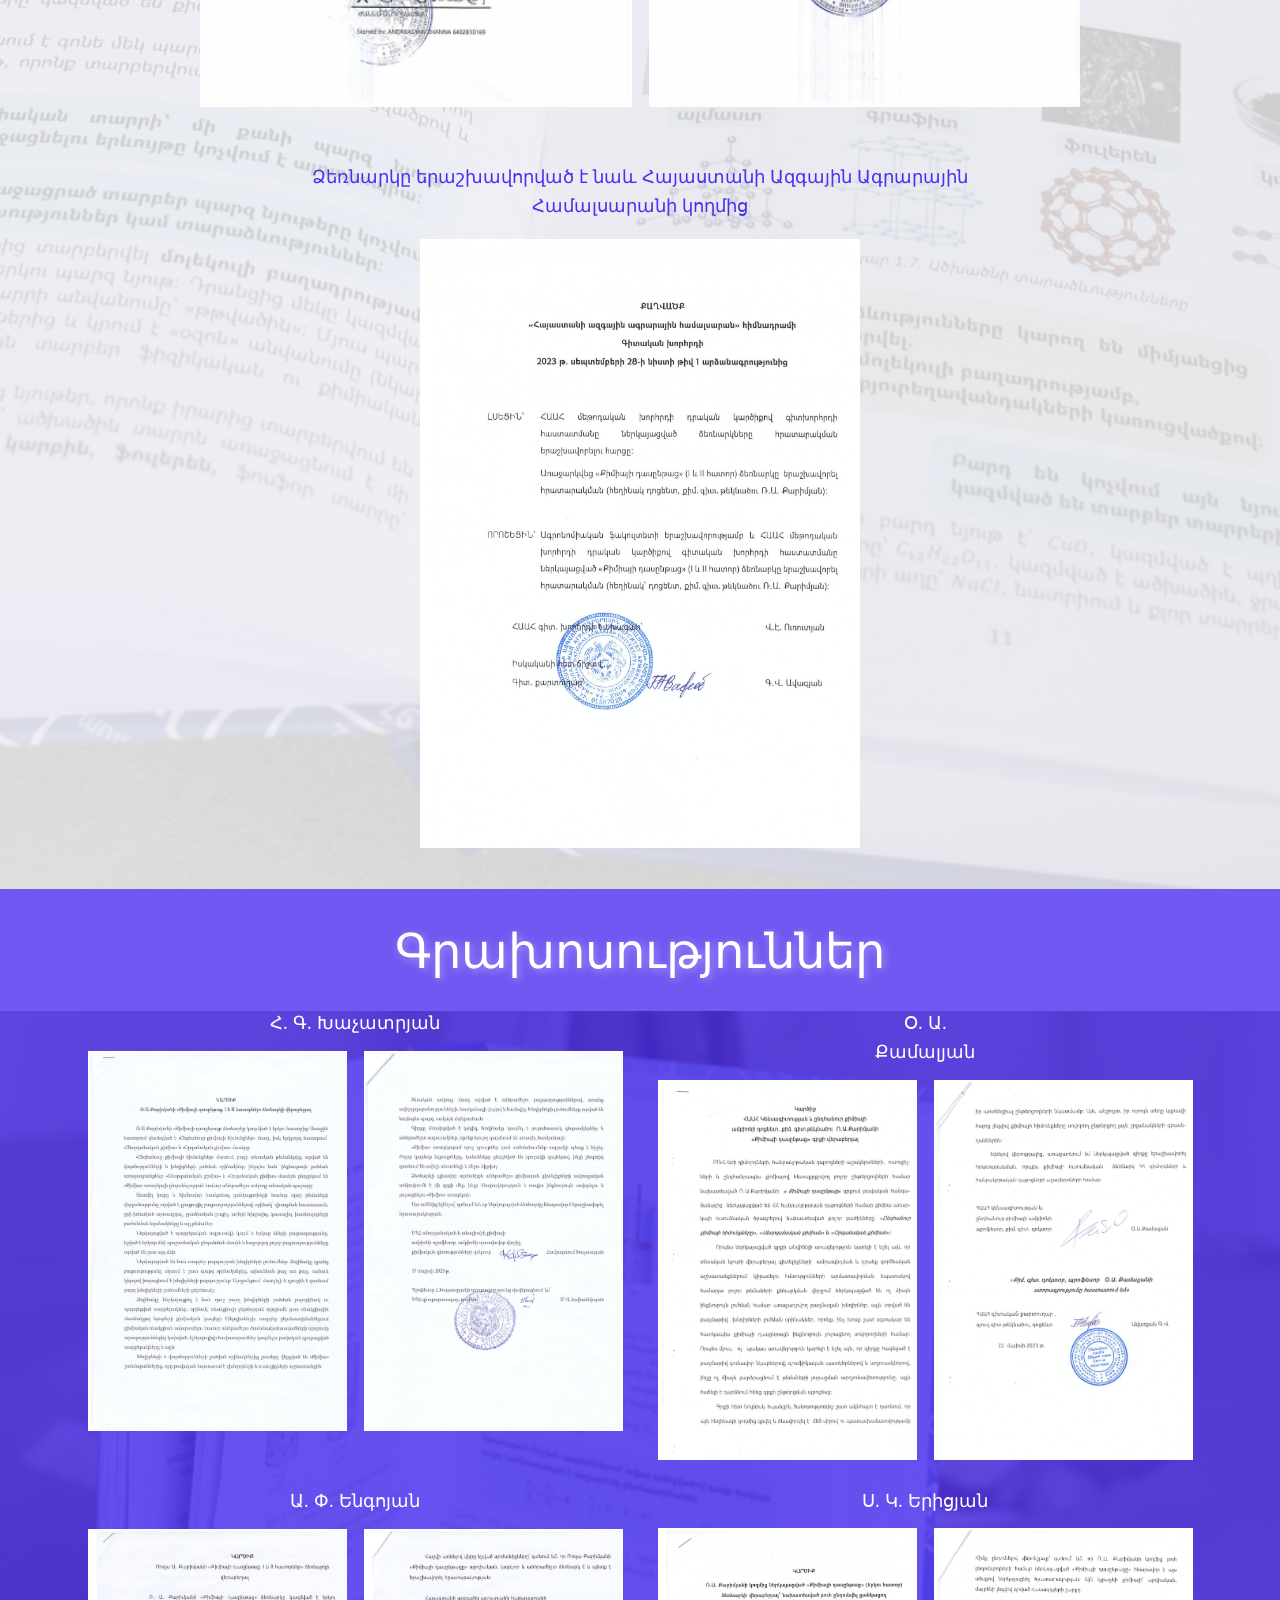
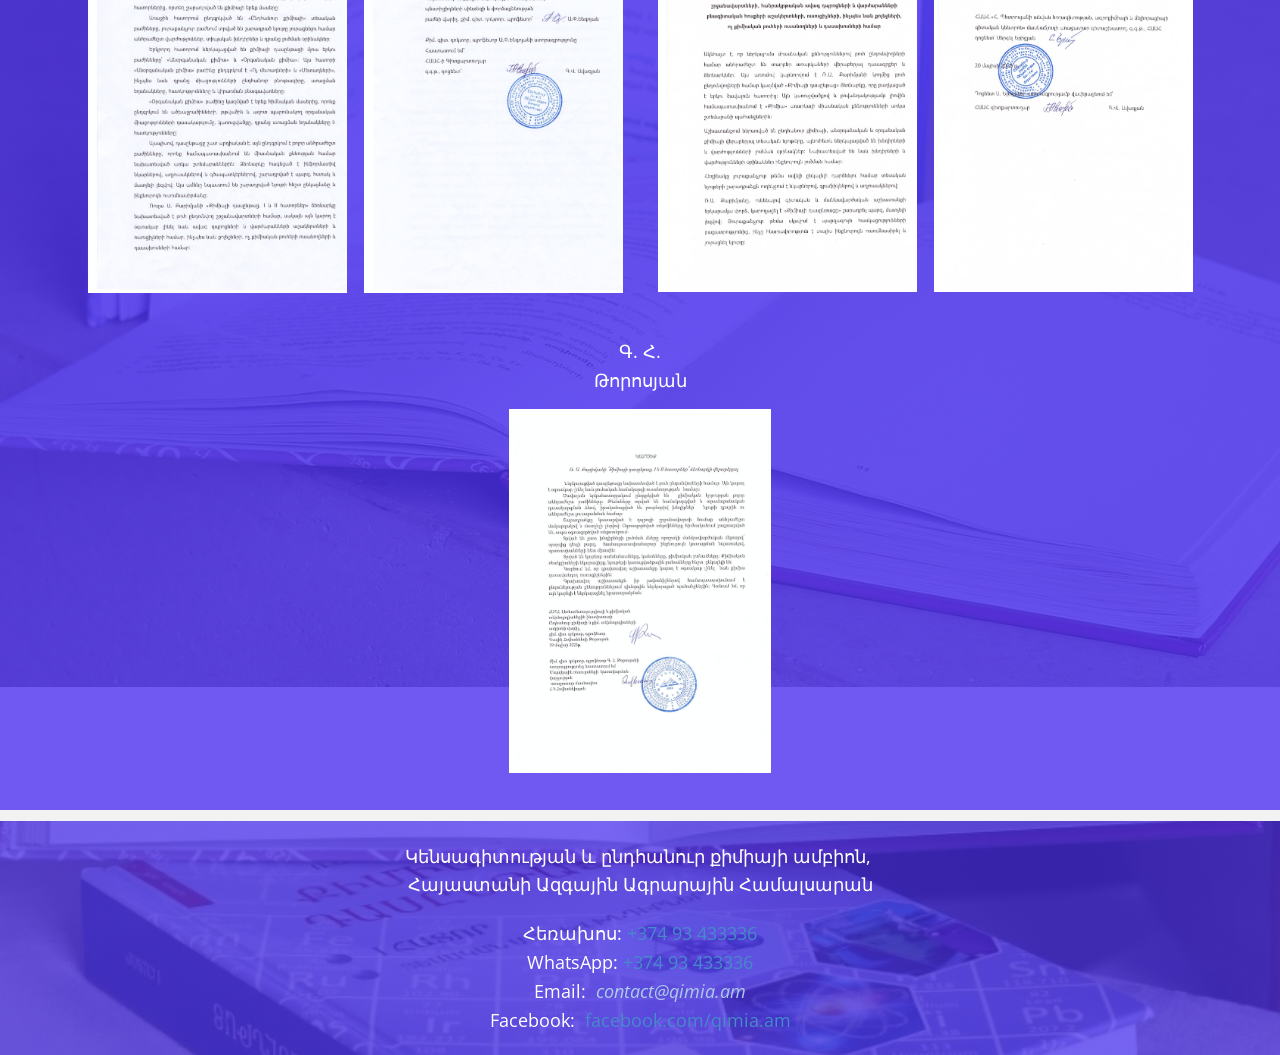
<file: Երաշխավորագրեր.html>
<!DOCTYPE html>
<html style="font-size: 16px;" lang="en"><head>
    <meta name="viewport" content="width=device-width, initial-scale=1.0">
    <meta charset="utf-8">
    <meta name="keywords" content="INTUITIVE, Your design is your passion, Key Features, Pricing Plan, Empire State Building">
    <meta name="description" content="">
    <title>Երաշխավորագրեր</title>
    <link rel="stylesheet" href="nicepage.css" media="screen">
<link rel="stylesheet" href="Երաշխավորագրեր.css" media="screen">
    <script class="u-script" type="text/javascript" src="jquery.js" defer=""></script>
    <script class="u-script" type="text/javascript" src="nicepage.js" defer=""></script>
    <meta name="generator" content="Nicepage 6.20.0, nicepage.com">
    <link rel="icon" href="images/logo.jpg">
    <link id="u-theme-google-font" rel="stylesheet" href="https://fonts.googleapis.com/css?family=Roboto:100,100i,300,300i,400,400i,500,500i,700,700i,900,900i|Open+Sans:300,300i,400,400i,500,500i,600,600i,700,700i,800,800i">
    
    
    
    
    
    
    <script type="application/ld+json">{
		"@context": "http://schema.org",
		"@type": "Organization",
		"name": "qimia"
}</script>
    <meta name="theme-color" content="#478ac9">
    <meta property="og:title" content="Երաշխավորագրեր">
    <meta property="og:description" content="">
    <meta property="og:type" content="website">
  <meta data-intl-tel-input-cdn-path="intlTelInput/"></head>
  <body data-path-to-root="./" data-include-products="false" class="u-body u-xl-mode" data-lang="en"><header class="u-clearfix u-grey-5 u-header u-sticky u-header" id="sec-7663"><div class="u-clearfix u-sheet u-valign-middle-lg u-valign-middle-xl u-valign-middle-xs u-sheet-1">
        <nav class="u-align-center u-menu u-menu-one-level u-offcanvas u-menu-1" data-responsive-from="XS">
          <div class="menu-collapse" style="font-size: 1rem; letter-spacing: 0px;">
            <a class="u-button-style u-custom-active-color u-custom-hover-color u-custom-left-right-menu-spacing u-custom-padding-bottom u-custom-text-active-color u-custom-text-color u-custom-text-hover-color u-custom-top-bottom-menu-spacing u-nav-link u-text-active-palette-1-base u-text-custom-color-1 u-text-hover-palette-2-base" href="#">
              <svg class="u-svg-link" viewBox="0 0 24 24"><use xmlns:xlink="http://www.w3.org/1999/xlink" xlink:href="#menu-hamburger"></use></svg>
              <svg class="u-svg-content" version="1.1" id="menu-hamburger" viewBox="0 0 16 16" x="0px" y="0px" xmlns:xlink="http://www.w3.org/1999/xlink" xmlns="http://www.w3.org/2000/svg"><g><rect y="1" width="16" height="2"></rect><rect y="7" width="16" height="2"></rect><rect y="13" width="16" height="2"></rect>
</g></svg>
            </a>
          </div>
          <div class="u-custom-menu u-nav-container">
            <ul class="u-nav u-unstyled u-nav-1"><li class="u-nav-item"><a class="u-button-style u-hover-custom-color-2 u-nav-link u-text-active-custom-color-1 u-text-custom-color-2 u-text-hover-custom-color-3" href="./" style="padding: 10px 20px;">Գլխավոր</a>
</li><li class="u-nav-item"><a class="u-button-style u-hover-custom-color-2 u-nav-link u-text-active-custom-color-1 u-text-custom-color-2 u-text-hover-custom-color-3" href="Կարդալ.html" style="padding: 10px 20px;">Կարդալ</a>
</li><li class="u-nav-item"><a class="u-button-style u-hover-custom-color-2 u-nav-link u-text-active-custom-color-1 u-text-custom-color-2 u-text-hover-custom-color-3" href="Երաշխավորագրեր.html" style="padding: 10px 20px;">Երաշխավորագրեր</a>
</li><li class="u-nav-item"><a class="u-button-style u-hover-custom-color-2 u-nav-link u-text-active-custom-color-1 u-text-custom-color-2 u-text-hover-custom-color-3" href="Գնել.html" style="padding: 10px 20px;">Գնել</a>
</li></ul>
          </div>
          <div class="u-custom-menu u-nav-container-collapse">
            <div class="u-container-style u-custom-color-1 u-inner-container-layout u-opacity u-opacity-95 u-sidenav">
              <div class="u-inner-container-layout u-sidenav-overflow">
                <div class="u-menu-close"></div>
                <ul class="u-align-center u-nav u-popupmenu-items u-unstyled u-nav-2"><li class="u-nav-item"><a class="u-button-style u-nav-link" href="./">Գլխավոր</a>
</li><li class="u-nav-item"><a class="u-button-style u-nav-link" href="Կարդալ.html">Կարդալ</a>
</li><li class="u-nav-item"><a class="u-button-style u-nav-link" href="Երաշխավորագրեր.html">Երաշխավորագրեր</a>
</li><li class="u-nav-item"><a class="u-button-style u-nav-link" href="Գնել.html">Գնել</a>
</li></ul>
              </div>
            </div>
            <div class="u-custom-color-2 u-menu-overlay u-opacity u-opacity-70"></div>
          </div>
        </nav>
      </div></header>
    <section class="u-clearfix u-image u-shading u-section-1" id="sec-2731" data-image-width="1620" data-image-height="1080">
      <div class="u-clearfix u-sheet u-sheet-1">
        <h2 class="u-align-center u-text u-text-white u-text-1">Հատուկ շնորհակալություն</h2>
        <div class="data-layout-selected u-clearfix u-expanded-width u-layout-wrap u-layout-wrap-1">
          <div class="u-layout">
            <div class="u-layout-row">
              <div class="u-align-center u-container-align-center u-container-style u-layout-cell u-size-21-lg u-size-21-xl u-size-60-md u-size-60-sm u-size-60-xs u-layout-cell-1">
                <div class="u-container-layout u-container-layout-1">
                  <img class="custom-expanded u-align-center u-expanded-width-lg u-image u-image-default u-preserve-proportions u-image-1" src="images/file9.png" alt="" data-image-width="200" data-image-height="200">
                  <h4 class="u-align-center u-text u-text-white u-text-2">Ս. Մ. Վարդապետյան</h4>
                  <p class="u-align-center u-text u-text-white u-text-3"> Քիմիական գիտությունների թեկնածու, դոցենտ</p>
                  <h4 class="u-align-center u-text u-text-white u-text-4">(Գլխավոր խմբագիր)</h4>
                </div>
              </div>
              <div class="u-container-align-center-xl u-container-style u-layout-cell u-size-39-lg u-size-39-xl u-size-60-md u-size-60-sm u-size-60-xs u-layout-cell-2">
                <div class="u-container-layout u-valign-top-sm u-valign-top-xs u-container-layout-2">
                  <div class="custom-expanded u-layout-grid u-list u-list-1">
                    <div class="u-align-center u-repeater u-repeater-1">
                      <div class="u-align-center-md u-align-center-sm u-align-center-xs u-align-left-lg u-align-left-xl u-container-style u-list-item u-repeater-item">
                        <div class="u-container-layout u-similar-container u-valign-top-md u-valign-top-sm u-valign-top-xs u-container-layout-3">
                          <img class="u-align-center u-expanded-width-lg u-expanded-width-xl u-image u-image-contain u-image-default u-image-2" alt="" data-image-width="200" data-image-height="200" src="images/file8.png">
                          <h4 class="u-align-center u-text u-text-white u-text-5"> Հ.Գ. Խաչատրյան</h4>
                          <p class="u-align-center u-text u-text-white u-text-6"> Քիմ. գիտ. դոկտոր,&nbsp;<br>պրոֆեսոր
                          </p>
                          <p class="u-align-center u-text u-text-white u-text-7">(գրախոս)</p>
                        </div>
                      </div>
                      <div class="u-align-center-md u-align-center-sm u-align-center-xs u-align-left-lg u-align-left-xl u-container-style u-list-item u-repeater-item">
                        <div class="u-container-layout u-similar-container u-valign-top-md u-valign-top-sm u-valign-top-xs u-container-layout-4">
                          <img class="u-align-center u-expanded-width-lg u-expanded-width-xl u-image u-image-contain u-image-default u-image-3" alt="" data-image-width="425" data-image-height="425" src="images/file5.png">
                          <h4 class="u-align-center u-text u-text-white u-text-8">Գ. Հ. Թորոսյան</h4>
                          <p class="u-align-center u-text u-text-white u-text-9"> Քիմ. գիտ. դոկտոր,<br>պրոֆեսոր
                          </p>
                          <p class="u-align-center u-text u-text-white u-text-10"> (գրախոս)</p>
                        </div>
                      </div>
                      <div class="u-align-center-md u-align-center-sm u-align-center-xs u-align-left-lg u-align-left-xl u-container-style u-list-item u-repeater-item">
                        <div class="u-container-layout u-similar-container u-valign-top-md u-valign-top-sm u-valign-top-xs u-container-layout-5">
                          <img class="u-align-center u-expanded-width-lg u-expanded-width-xl u-image u-image-contain u-image-default u-image-4" alt="" data-image-width="200" data-image-height="200" src="images/file4.png">
                          <h4 class="u-align-center u-text u-text-white u-text-11">Օ. Ա. Քամալյան</h4>
                          <p class="u-align-center u-text u-text-white u-text-12"> Քիմ. գիտ. դոկտոր,&nbsp;<br>պրոֆեսոր
                          </p>
                          <p class="u-align-center u-text u-text-white u-text-13"> (գրախոս)</p>
                        </div>
                      </div>
                      <div class="u-align-center-md u-align-center-sm u-align-center-xs u-align-left-lg u-align-left-xl u-container-style u-list-item u-repeater-item">
                        <div class="u-container-layout u-similar-container u-valign-top-md u-valign-top-sm u-valign-top-xs u-container-layout-6">
                          <img class="u-align-center u-expanded-width-lg u-expanded-width-xl u-image u-image-contain u-image-default u-image-5" alt="" data-image-width="200" data-image-height="200" src="images/file6.png">
                          <h4 class="u-align-center u-text u-text-white u-text-14">Ա. Փ. Ենգոյան</h4>
                          <p class="u-align-center u-text u-text-white u-text-15"> Քիմ. գիտ. դոկտոր,&nbsp;<br>պրոֆեսոր
                          </p>
                          <p class="u-align-center u-text u-text-white u-text-16"> (գրախոս)</p>
                        </div>
                      </div>
                      <div class="u-align-center-md u-align-center-sm u-align-center-xs u-align-left-lg u-align-left-xl u-container-style u-list-item u-repeater-item">
                        <div class="u-container-layout u-similar-container u-valign-top-md u-valign-top-sm u-valign-top-xs u-container-layout-7">
                          <img class="u-align-center u-expanded-width-lg u-expanded-width-xl u-image u-image-contain u-image-default u-image-6" alt="" data-image-width="200" data-image-height="200" src="images/file7.png">
                          <h4 class="u-align-center u-text u-text-white u-text-17">Ս. Կ. Երիցյան</h4>
                          <p class="u-align-center u-text u-text-white u-text-18">Գյուղ. գիտ. թեկնածու, դոցենտ</p>
                          <p class="u-align-center u-text u-text-white u-text-19"> (գրախոս)</p>
                        </div>
                      </div>
                      <div class="u-align-center-md u-align-center-sm u-align-center-xs u-align-left-lg u-align-left-xl u-container-style u-list-item u-repeater-item">
                        <div class="u-container-layout u-similar-container u-valign-top-md u-valign-top-sm u-valign-top-xs u-container-layout-8">
                          <img class="u-align-center u-expanded-width-lg u-expanded-width-xl u-image u-image-contain u-image-default u-image-7" alt="" data-image-width="440" data-image-height="440" src="images/file3.png">
                          <h4 class="u-align-center u-text u-text-white u-text-20">Ս. Ռ. Ֆահրադյան</h4>
                          <p class="u-align-center u-text u-text-white u-text-21">40+ տարվա քիմիայի մանկավարժ</p>
                          <p class="u-align-center u-text u-text-white u-text-22">(խմբագիր)</p>
                        </div>
                      </div>
                    </div>
                  </div>
                </div>
              </div>
            </div>
          </div>
        </div>
      </div>
    </section>
    <section class="u-clearfix u-image u-shading u-section-2" id="sec-d99d" data-image-width="2228" data-image-height="1854">
      <div class="u-clearfix u-sheet u-valign-middle-lg u-valign-middle-md u-valign-middle-xl u-sheet-1">
        <h2 class="u-align-center u-text u-text-custom-color-2 u-text-1">Երաշխավորագրեր</h2>
        <p class="u-align-center u-text u-text-custom-color-2 u-text-2">Ձեռնարկը երաշխավորված է Հայաստանի Հանրապետության&nbsp;<br>Կրթության, Գիտության, Մշակույթի և Սպորտի նախարարության կողմից<br>
        </p>
        <div class="custom-expanded u-gallery u-layout-grid u-lightbox u-show-text-none u-gallery-1">
          <div class="u-gallery-inner u-gallery-inner-1">
            <div class="u-gallery-item">
              <div class="u-back-slide" data-image-width="396" data-image-height="560">
                <img class="u-back-image u-expanded" src="images/1.png">
              </div>
              <div class="u-container-align-center u-over-slide u-shading u-over-slide-1"></div>
            </div>
            <div class="u-gallery-item">
              <div class="u-back-slide" data-image-width="396" data-image-height="560">
                <img class="u-back-image u-expanded u-back-image-2" src="images/2.png">
              </div>
              <div class="u-container-align-center u-over-slide u-shading u-over-slide-2"></div>
            </div>
          </div>
        </div>
        <p class="u-align-center u-text u-text-custom-color-2 u-text-3"> Ձեռնարկը երաշխավորված է նաև Հայաստանի Ազգային Ագրարային Համալսարանի կողմից</p>
        <div class="custom-expanded u-gallery u-layout-grid u-lightbox u-show-text-none u-gallery-2">
          <div class="u-gallery-inner u-gallery-inner-2">
            <div class="u-gallery-item">
              <div class="u-back-slide" data-image-width="2550" data-image-height="3520">
                <img class="u-back-image u-expanded" src="images/18eb780c-16d1-e070-577e-016b87857826..jpg">
              </div>
              <div class="u-container-align-center u-over-slide u-shading u-over-slide-3"></div>
            </div>
          </div>
        </div>
      </div>
    </section>
    <section class="u-align-center u-clearfix u-image u-shading u-section-3" id="sec-d9bf" data-image-width="1828" data-image-height="1402">
      <div class="u-clearfix u-sheet u-valign-middle-lg u-valign-middle-xl u-valign-middle-xs u-sheet-1">
        <h2 class="u-text u-text-1">Գրախոսություններ</h2>
        <div class="data-layout-selected u-clearfix u-expanded-width u-layout-wrap u-layout-wrap-1">
          <div class="u-gutter-0 u-layout">
            <div class="u-layout-row">
              <div class="u-container-style u-layout-cell u-size-30-lg u-size-30-xl u-size-60-md u-size-60-sm u-size-60-xs u-layout-cell-1">
                <div class="u-container-layout u-container-layout-1">
                  <p class="u-align-center u-text u-text-default u-text-2">Հ. Գ. Խաչատրյան</p>
                  <div class="u-align-center u-expanded-width-md u-expanded-width-sm u-expanded-width-xs u-gallery u-layout-grid u-lightbox u-show-text-on-hover u-gallery-1">
                    <div class="u-gallery-inner u-gallery-inner-1">
                      <div class="u-effect-fade u-gallery-item">
                        <div class="u-back-slide" data-image-width="2550" data-image-height="3520">
                          <img class="u-back-image u-expanded" src="images/Khachatryan1.jpg">
                        </div>
                        <div class="u-container-align-center-lg u-container-align-center-md u-container-align-center-sm u-container-align-center-xs u-over-slide u-shading u-over-slide-1"></div>
                      </div>
                      <div class="u-effect-fade u-gallery-item">
                        <div class="u-back-slide" data-image-width="2550" data-image-height="3520">
                          <img class="u-back-image u-expanded" src="images/Khachatryan2.jpg">
                        </div>
                        <div class="u-container-align-center-lg u-container-align-center-md u-container-align-center-sm u-container-align-center-xs u-over-slide u-shading u-over-slide-2"></div>
                      </div>
                    </div>
                  </div>
                </div>
              </div>
              <div class="u-container-style u-layout-cell u-size-30-lg u-size-30-xl u-size-60-md u-size-60-sm u-size-60-xs u-layout-cell-2">
                <div class="u-container-layout u-container-layout-2">
                  <p class="u-align-center u-text u-text-default-xl u-text-3"> Օ. Ա. Քամալյան</p>
                  <div class="u-align-center u-expanded-width-md u-expanded-width-sm u-expanded-width-xs u-gallery u-layout-grid u-lightbox u-show-text-on-hover u-gallery-2">
                    <div class="u-gallery-inner u-gallery-inner-2">
                      <div class="u-effect-fade u-gallery-item">
                        <div class="u-back-slide" data-image-width="2550" data-image-height="3520">
                          <img class="u-back-image u-expanded" src="images/Kamalyan1.jpg">
                        </div>
                        <div class="u-over-slide u-shading u-over-slide-3"></div>
                      </div>
                      <div class="u-effect-fade u-gallery-item">
                        <div class="u-back-slide" data-image-width="2550" data-image-height="3520">
                          <img class="u-back-image u-expanded" src="images/Kamalyan2.jpg">
                        </div>
                        <div class="u-over-slide u-shading u-over-slide-4"></div>
                      </div>
                    </div>
                  </div>
                </div>
              </div>
            </div>
          </div>
        </div>
        <div class="data-layout-selected u-clearfix u-expanded-width u-layout-wrap u-layout-wrap-2">
          <div class="u-gutter-0 u-layout">
            <div class="u-layout-row">
              <div class="u-container-style u-layout-cell u-size-30-lg u-size-30-xl u-size-60-md u-size-60-sm u-size-60-xs u-layout-cell-3">
                <div class="u-container-layout u-container-layout-3">
                  <p class="u-align-center u-text u-text-4"> Ա. Փ. Ենգոյան</p>
                  <div class="u-align-center u-expanded-width-md u-expanded-width-sm u-expanded-width-xs u-gallery u-layout-grid u-lightbox u-show-text-on-hover u-gallery-3">
                    <div class="u-gallery-inner u-gallery-inner-3">
                      <div class="u-effect-fade u-gallery-item">
                        <div class="u-back-slide" data-image-width="2550" data-image-height="3520">
                          <img class="u-back-image u-expanded" src="images/Yengoyan1.jpg">
                        </div>
                        <div class="u-over-slide u-shading u-over-slide-5"></div>
                      </div>
                      <div class="u-effect-fade u-gallery-item" data-image-width="2550" data-image-height="3520">
                        <div class="u-back-slide">
                          <img class="u-back-image u-expanded" src="images/Yengoyan2.jpg">
                        </div>
                        <div class="u-over-slide u-shading u-over-slide-6"></div>
                      </div>
                    </div>
                  </div>
                </div>
              </div>
              <div class="u-container-style u-layout-cell u-size-30-lg u-size-30-xl u-size-60-md u-size-60-sm u-size-60-xs u-layout-cell-4">
                <div class="u-container-layout u-container-layout-4">
                  <p class="u-align-center u-text u-text-5">Ս. Կ. Երիցյան</p>
                  <div class="u-align-center u-expanded-width-md u-expanded-width-sm u-expanded-width-xs u-gallery u-layout-grid u-lightbox u-show-text-on-hover u-gallery-4">
                    <div class="u-gallery-inner u-gallery-inner-4">
                      <div class="u-effect-fade u-gallery-item">
                        <div class="u-back-slide" data-image-width="2550" data-image-height="3520">
                          <img class="u-back-image u-expanded" src="images/Yeritsyan1.jpg">
                        </div>
                        <div class="u-over-slide u-shading u-over-slide-7"></div>
                      </div>
                      <div class="u-effect-fade u-gallery-item">
                        <div class="u-back-slide" data-image-width="2550" data-image-height="3520">
                          <img class="u-back-image u-expanded" src="images/Yeritsyan2.jpg">
                        </div>
                        <div class="u-over-slide u-shading u-over-slide-8"></div>
                      </div>
                    </div>
                  </div>
                </div>
              </div>
            </div>
          </div>
        </div>
        <div class="data-layout-selected u-clearfix u-expanded-width u-layout-wrap u-layout-wrap-3">
          <div class="u-gutter-0 u-layout">
            <div class="u-layout-row">
              <div class="u-container-style u-layout-cell u-size-60 u-layout-cell-5">
                <div class="u-container-layout u-container-layout-5">
                  <p class="u-align-center u-text u-text-6">Գ. Հ. Թորոսյան</p>
                  <div class="u-align-center u-expanded-width-xs u-gallery u-layout-grid u-lightbox u-show-text-on-hover u-gallery-5">
                    <div class="u-gallery-inner u-gallery-inner-5">
                      <div class="u-effect-fade u-gallery-item">
                        <div class="u-back-slide" data-image-width="2550" data-image-height="3520">
                          <img class="u-back-image u-expanded" src="images/Torosyan.jpg">
                        </div>
                        <div class="u-container-align-center u-over-slide u-shading u-over-slide-9"></div>
                      </div>
                    </div>
                  </div>
                </div>
              </div>
            </div>
          </div>
        </div>
      </div>
    </section>
    <section class="u-clearfix u-grey-5 u-section-4" id="sec-3144">
      <div class="u-clearfix u-sheet u-sheet-1"></div>
    </section>
    <style class="u-overlap-style">.u-overlap:not(.u-sticky-scroll) .u-header {
background-color: #f2f2f2 !important; transparency: 85 !important
}</style>
    
    
    
    <footer class="u-align-center u-clearfix u-container-align-center u-footer u-image u-shading u-footer" id="sec-6c0d" data-image-width="852" data-image-height="502"><div class="u-clearfix u-sheet u-sheet-1">
        <p class="u-align-center u-text u-text-1">Կենսագիտության և ընդհանուր քիմիայի ամբիոն,&nbsp;<br>Հայաստանի Ազգային Ագրարային Համալսարան
        </p>
        <p class="u-align-center u-text u-text-2">Հեռախոս: <a href="tel:+37493433336" class="u-active-none u-border-none u-btn u-button-link u-button-style u-hover-none u-none u-text-palette-1-base u-btn-1">+374 93 433336</a>
          <br>WhatsApp: <a href="https://api.whatsapp.com/send?phone=37493433336" class="u-active-none u-border-none u-btn u-button-link u-button-style u-hover-none u-none u-text-palette-1-base u-btn-2">+374 93 433336</a>
        </p>
        <p class="u-align-center u-text u-text-custom-color-2 u-text-3">
          <span class="u-text-white" style="font-style: normal;">Email:&nbsp;</span>
          <a href="mailto:contacts@esbnyc.com">contact@qimia.am</a>
        </p>
        <p class="u-align-center u-text u-text-white u-text-4">
          <span style="font-style: normal;">Facebook:&nbsp;</span>
          <a class="u-active-none u-border-none u-btn u-button-link u-button-style u-hover-none u-none u-text-palette-1-base u-btn-3" href="https://www.facebook.com/qimia.am" target="_blank">facebook.com/qimia.am</a>
        </p>
      </div></footer>
  
</body></html>
</file>
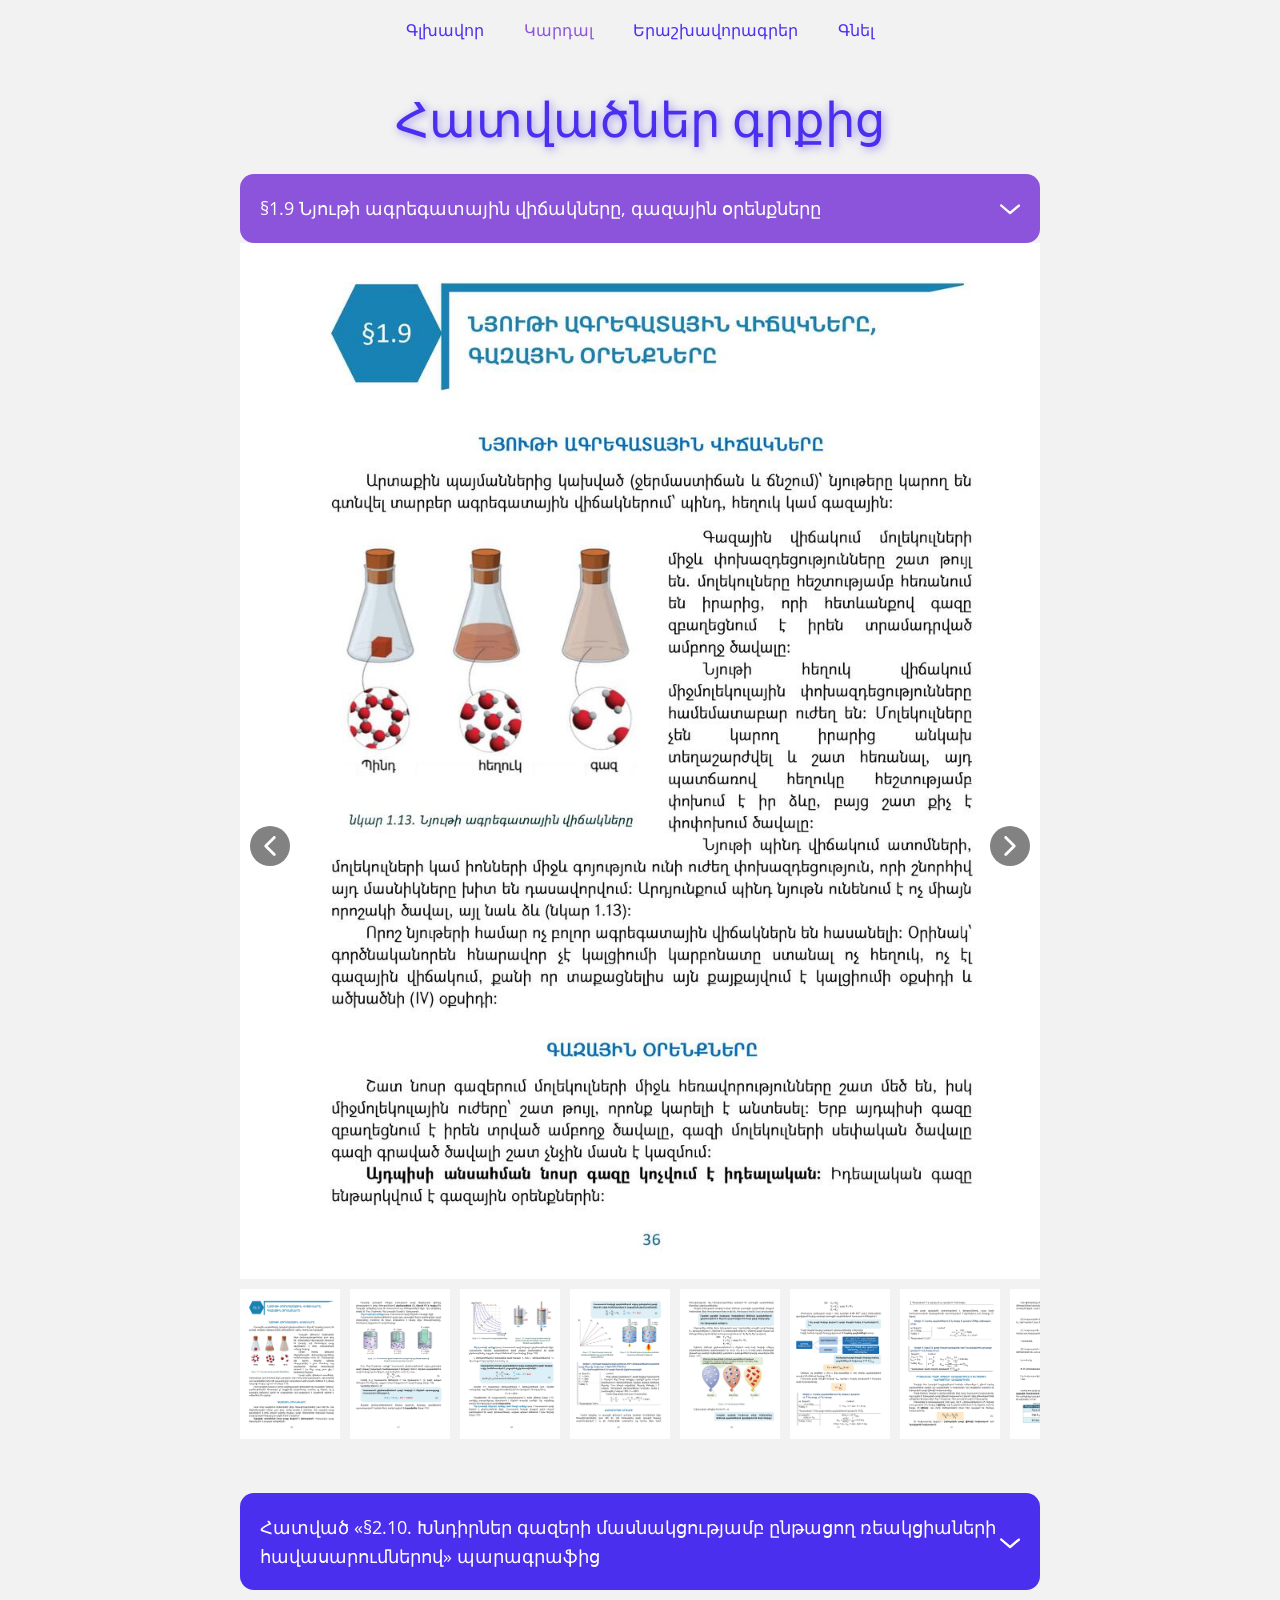
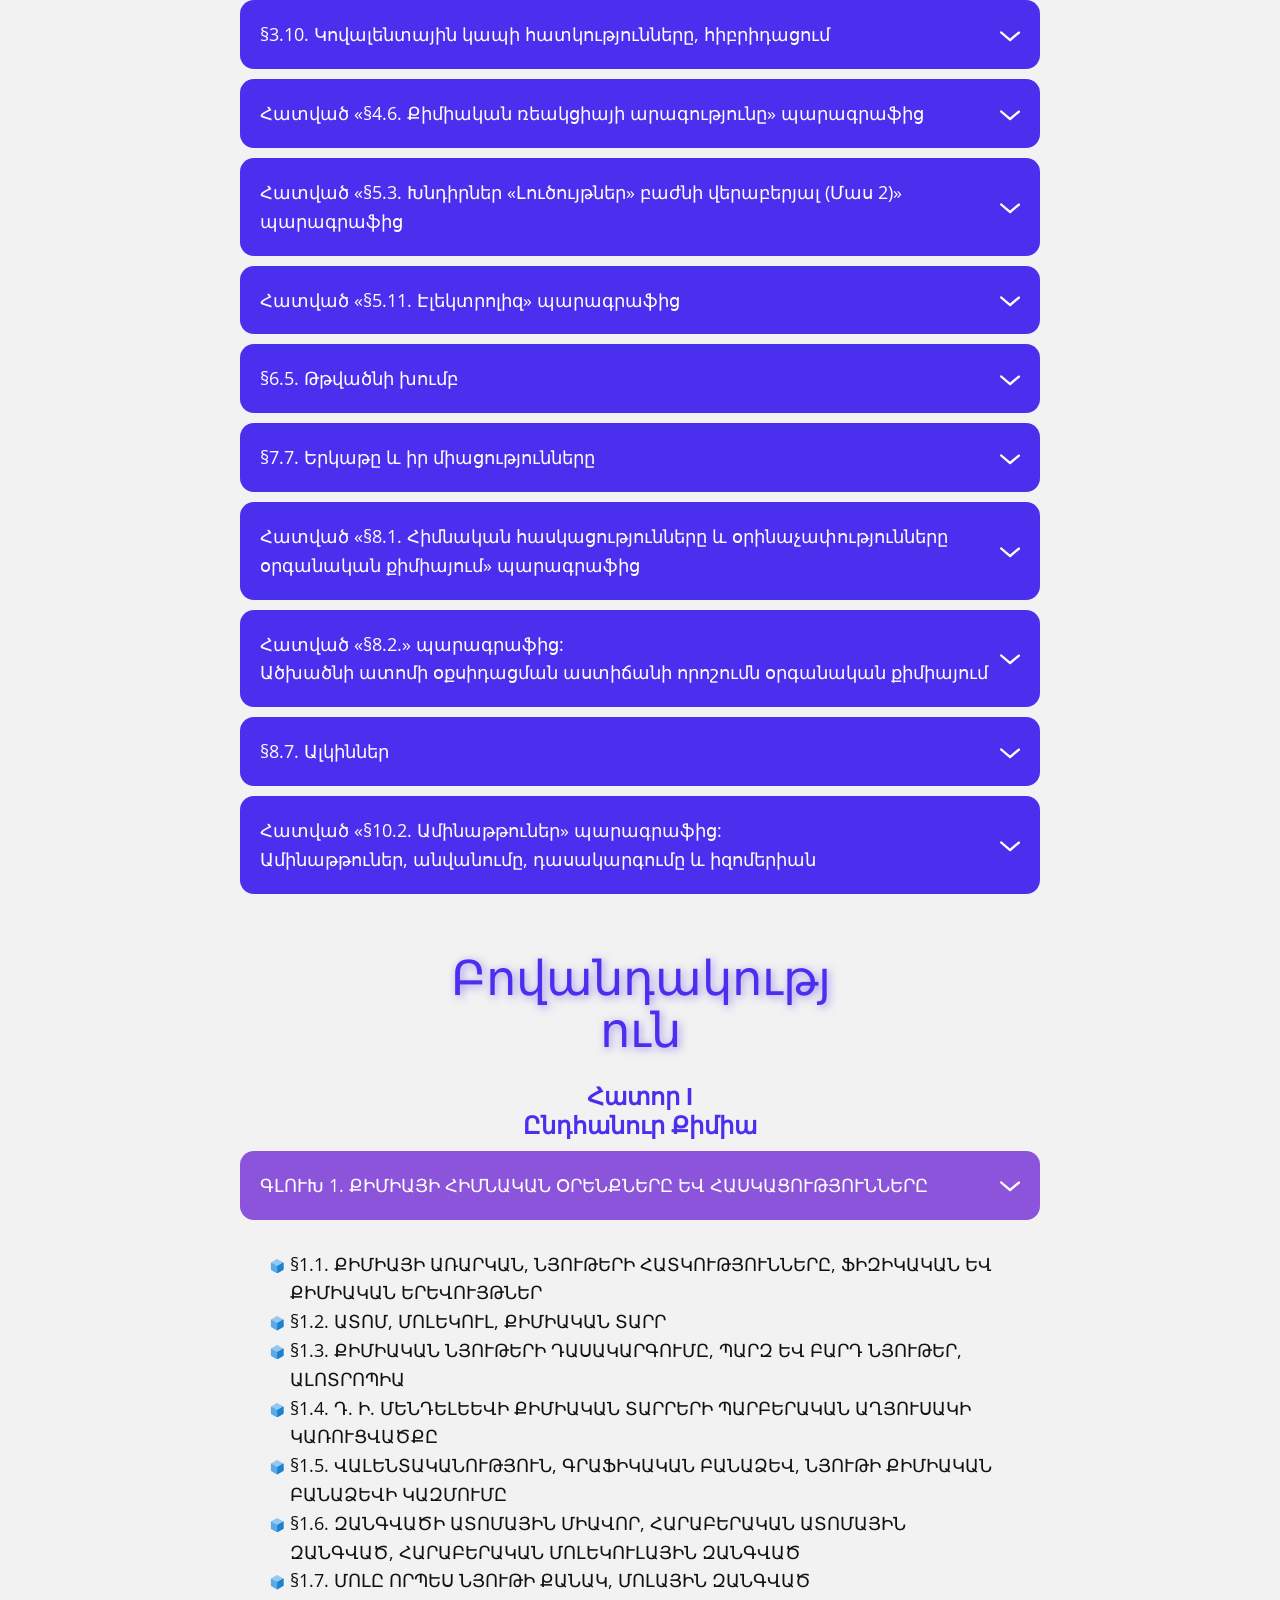
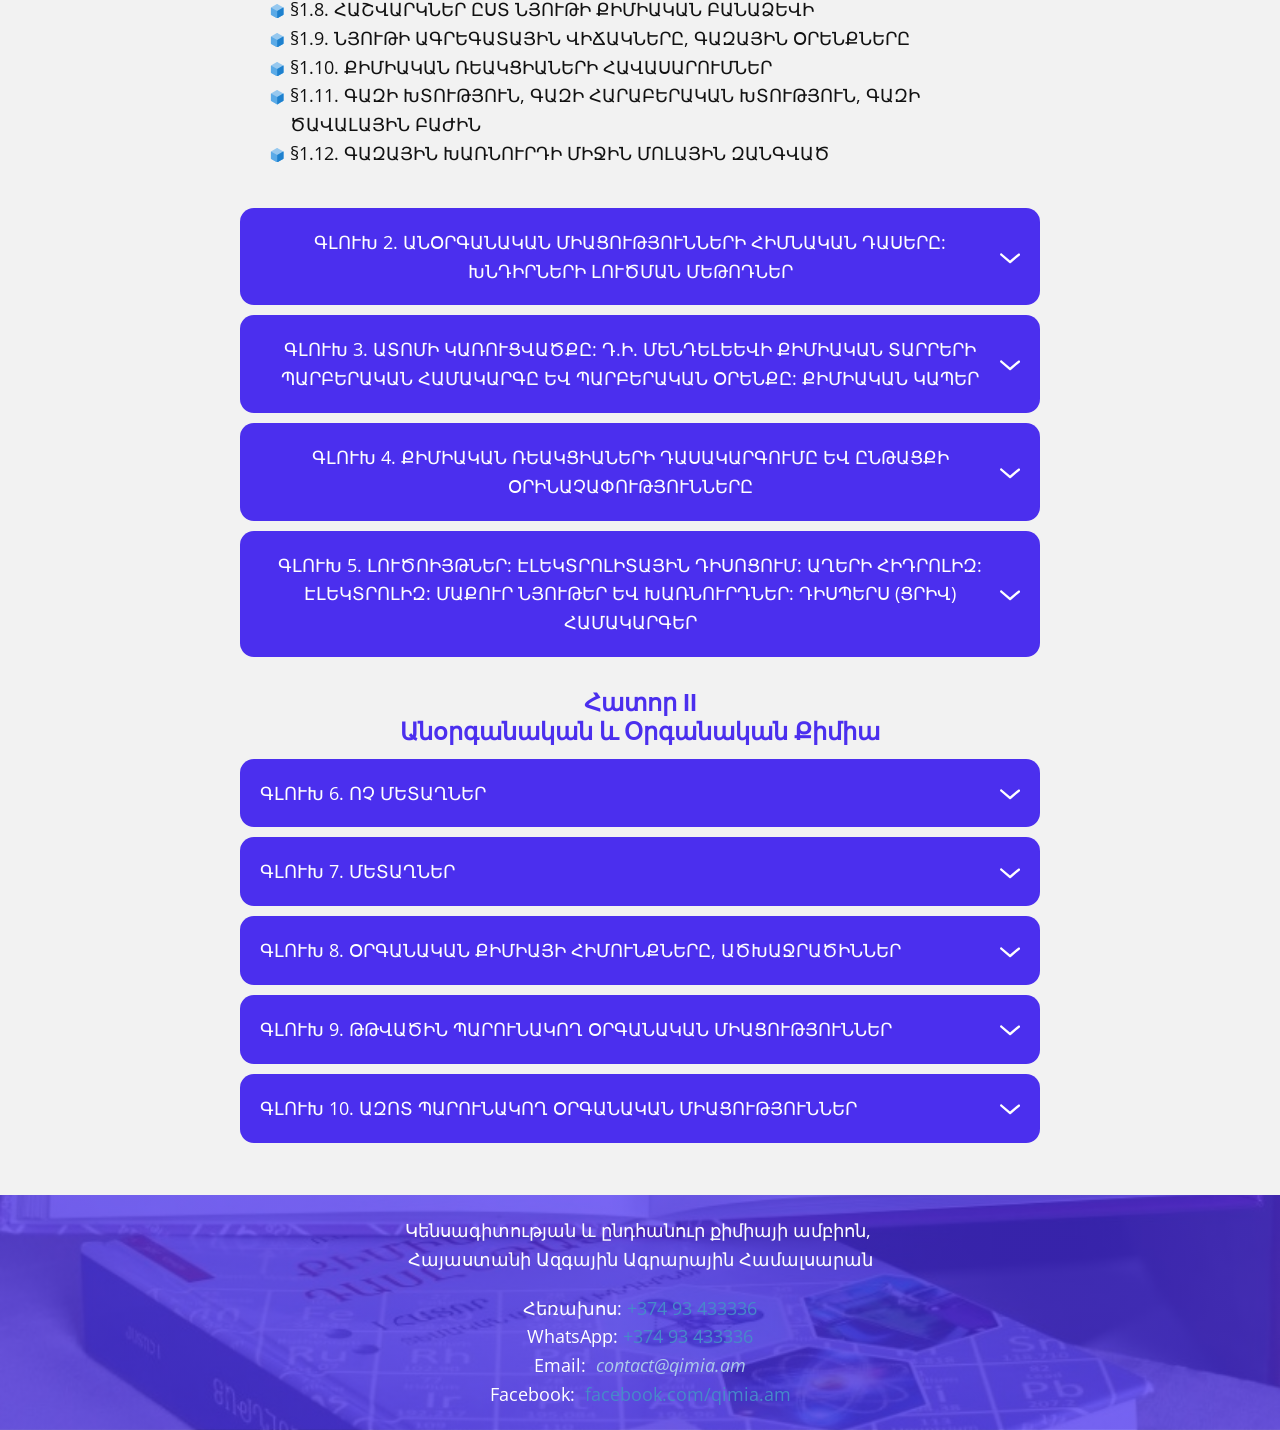
<file: Կարդալ.html>
<!DOCTYPE html>
<html style="font-size: 16px;" lang="en"><head>
    <meta name="viewport" content="width=device-width, initial-scale=1.0">
    <meta charset="utf-8">
    <meta name="keywords" content="INTUITIVE, Your design is your passion, Key Features, Pricing Plan, Empire State Building">
    <meta name="description" content="">
    <title>Կարդալ</title>
    <link rel="stylesheet" href="nicepage.css" media="screen">
<link rel="stylesheet" href="Կարդալ.css" media="screen">
    <script class="u-script" type="text/javascript" src="jquery.js" defer=""></script>
    <script class="u-script" type="text/javascript" src="nicepage.js" defer=""></script>
    <meta name="generator" content="Nicepage 6.20.0, nicepage.com">
    <link rel="icon" href="images/logo.jpg">
    <link id="u-theme-google-font" rel="stylesheet" href="https://fonts.googleapis.com/css?family=Roboto:100,100i,300,300i,400,400i,500,500i,700,700i,900,900i|Open+Sans:300,300i,400,400i,500,500i,600,600i,700,700i,800,800i">
    
    
    
    
    
    
    <script type="application/ld+json">{
		"@context": "http://schema.org",
		"@type": "Organization",
		"name": "qimia"
}</script>
    <meta name="theme-color" content="#478ac9">
    <meta property="og:title" content="Կարդալ">
    <meta property="og:description" content="">
    <meta property="og:type" content="website">
  <meta data-intl-tel-input-cdn-path="intlTelInput/"></head>
  <body data-path-to-root="./" data-include-products="false" class="u-body u-overlap u-overlap-transparent u-xl-mode" data-lang="en"><header class="u-clearfix u-grey-5 u-header u-sticky u-header" id="sec-7663"><div class="u-clearfix u-sheet u-valign-middle-lg u-valign-middle-xl u-valign-middle-xs u-sheet-1">
        <nav class="u-align-center u-menu u-menu-one-level u-offcanvas u-menu-1" data-responsive-from="XS">
          <div class="menu-collapse" style="font-size: 1rem; letter-spacing: 0px;">
            <a class="u-button-style u-custom-active-color u-custom-hover-color u-custom-left-right-menu-spacing u-custom-padding-bottom u-custom-text-active-color u-custom-text-color u-custom-text-hover-color u-custom-top-bottom-menu-spacing u-nav-link u-text-active-palette-1-base u-text-custom-color-1 u-text-hover-palette-2-base" href="#">
              <svg class="u-svg-link" viewBox="0 0 24 24"><use xmlns:xlink="http://www.w3.org/1999/xlink" xlink:href="#menu-hamburger"></use></svg>
              <svg class="u-svg-content" version="1.1" id="menu-hamburger" viewBox="0 0 16 16" x="0px" y="0px" xmlns:xlink="http://www.w3.org/1999/xlink" xmlns="http://www.w3.org/2000/svg"><g><rect y="1" width="16" height="2"></rect><rect y="7" width="16" height="2"></rect><rect y="13" width="16" height="2"></rect>
</g></svg>
            </a>
          </div>
          <div class="u-custom-menu u-nav-container">
            <ul class="u-nav u-unstyled u-nav-1"><li class="u-nav-item"><a class="u-button-style u-hover-custom-color-2 u-nav-link u-text-active-custom-color-1 u-text-custom-color-2 u-text-hover-custom-color-3" href="./" style="padding: 10px 20px;">Գլխավոր</a>
</li><li class="u-nav-item"><a class="u-button-style u-hover-custom-color-2 u-nav-link u-text-active-custom-color-1 u-text-custom-color-2 u-text-hover-custom-color-3" href="Կարդալ.html" style="padding: 10px 20px;">Կարդալ</a>
</li><li class="u-nav-item"><a class="u-button-style u-hover-custom-color-2 u-nav-link u-text-active-custom-color-1 u-text-custom-color-2 u-text-hover-custom-color-3" href="Երաշխավորագրեր.html" style="padding: 10px 20px;">Երաշխավորագրեր</a>
</li><li class="u-nav-item"><a class="u-button-style u-hover-custom-color-2 u-nav-link u-text-active-custom-color-1 u-text-custom-color-2 u-text-hover-custom-color-3" href="Գնել.html" style="padding: 10px 20px;">Գնել</a>
</li></ul>
          </div>
          <div class="u-custom-menu u-nav-container-collapse">
            <div class="u-container-style u-custom-color-1 u-inner-container-layout u-opacity u-opacity-95 u-sidenav">
              <div class="u-inner-container-layout u-sidenav-overflow">
                <div class="u-menu-close"></div>
                <ul class="u-align-center u-nav u-popupmenu-items u-unstyled u-nav-2"><li class="u-nav-item"><a class="u-button-style u-nav-link" href="./">Գլխավոր</a>
</li><li class="u-nav-item"><a class="u-button-style u-nav-link" href="Կարդալ.html">Կարդալ</a>
</li><li class="u-nav-item"><a class="u-button-style u-nav-link" href="Երաշխավորագրեր.html">Երաշխավորագրեր</a>
</li><li class="u-nav-item"><a class="u-button-style u-nav-link" href="Գնել.html">Գնել</a>
</li></ul>
              </div>
            </div>
            <div class="u-custom-color-2 u-menu-overlay u-opacity u-opacity-70"></div>
          </div>
        </nav>
      </div></header>
    <section class="u-clearfix u-container-align-center u-grey-5 u-section-1" id="sec-2e59">
      <div class="u-clearfix u-sheet u-valign-middle-xs u-sheet-1">
        <h2 class="u-align-center u-text u-text-custom-color-2 u-text-1">Հատվածներ գրքից</h2>
      </div>
    </section>
    <section class="u-align-center u-clearfix u-container-align-center u-grey-5 u-section-2" id="sec-8323">
      <div class="u-clearfix u-sheet u-sheet-1">
        <div class="u-accordion u-spacing-10 u-accordion-1">
          <div class="u-accordion-item">
            <a class="active u-accordion-link u-active-custom-color-1 u-button-style u-custom-color-2 u-hover-custom-color-3 u-radius-14 u-accordion-link-1" id="link-1292" aria-controls="1292" aria-selected="true">
              <span class="u-accordion-link-text"> §1.9 Նյութի ագրեգատային վիճակները, գազային օրենքները</span><span class="u-accordion-link-icon u-icon u-icon-rectangle u-text-white u-icon-1"><svg class="u-svg-link" preserveAspectRatio="xMidYMin slice" viewBox="0 0 16 16" style=""><use xmlns:xlink="http://www.w3.org/1999/xlink" xlink:href="#svg-b43a"></use></svg><svg class="u-svg-content" viewBox="0 0 16 16" x="0px" y="0px" id="svg-b43a"><path d="M8,10.7L1.6,5.3c-0.4-0.4-1-0.4-1.3,0c-0.4,0.4-0.4,0.9,0,1.3l7.2,6.1c0.1,0.1,0.4,0.2,0.6,0.2s0.4-0.1,0.6-0.2l7.1-6
	c0.4-0.4,0.4-0.9,0-1.3c-0.4-0.4-1-0.4-1.3,0L8,10.7z"></path></svg></span>
            </a>
            <div class="u-accordion-active u-accordion-pane u-container-style u-shape-rectangle u-accordion-pane-1" id="1292" aria-labelledby="link-1292">
              <div class="u-container-layout u-valign-top-xs u-container-layout-1">
                <div class="u-carousel u-expanded-width u-gallery u-layout-thumbnails u-lightbox u-no-transition u-show-text-always u-gallery-1" id="carousel-4abb" data-interval="5000" data-u-ride="carousel">
                  <div class="u-carousel-inner u-gallery-inner" role="listbox">
                    <div class="u-active u-carousel-item u-gallery-item u-carousel-item-1" data-image-width="1000" data-image-height="1420">
                      <div class="u-back-slide">
                        <img class="u-back-image u-expanded" src="images/36.jpg">
                      </div>
                      <div class="u-container-align-center u-over-slide u-over-slide-1"></div>
                      <style data-mode="XL" data-visited="true"></style>
                      <style data-mode="LG"></style>
                      <style data-mode="MD"></style>
                      <style data-mode="SM" data-visited="true"></style>
                      <style data-mode="XS" data-visited="true"></style>
                    </div>
                    <div class="u-carousel-item u-gallery-item u-carousel-item-2" data-image-width="1000" data-image-height="1420">
                      <div class="u-back-slide">
                        <img class="u-back-image u-expanded" src="images/37.jpg">
                      </div>
                      <div class="u-container-align-center u-over-slide u-over-slide-2"></div>
                      <style data-mode="XL" data-visited="true"></style>
                      <style data-mode="LG"></style>
                      <style data-mode="MD"></style>
                      <style data-mode="SM" data-visited="true"></style>
                      <style data-mode="XS" data-visited="true"></style>
                    </div>
                    <div class="u-carousel-item u-gallery-item u-carousel-item-3" data-image-width="1000" data-image-height="1420">
                      <div class="u-back-slide">
                        <img class="u-back-image u-expanded" src="images/38.jpg">
                      </div>
                      <div class="u-container-align-center u-over-slide u-over-slide-3"></div>
                      <style data-mode="XL" data-visited="true"></style>
                      <style data-mode="LG"></style>
                      <style data-mode="MD"></style>
                      <style data-mode="SM" data-visited="true"></style>
                      <style data-mode="XS" data-visited="true"></style>
                    </div>
                    <div class="u-carousel-item u-gallery-item u-carousel-item-4" data-image-width="1000" data-image-height="1420">
                      <div class="u-back-slide">
                        <img class="u-back-image u-expanded" src="images/39.jpg">
                      </div>
                      <div class="u-container-align-center u-over-slide u-over-slide-4"></div>
                      <style data-mode="XL" data-visited="true"></style>
                      <style data-mode="LG"></style>
                      <style data-mode="MD"></style>
                      <style data-mode="SM" data-visited="true"></style>
                      <style data-mode="XS" data-visited="true"></style>
                    </div>
                    <div class="u-carousel-item u-gallery-item u-carousel-item-5" data-image-width="1000" data-image-height="1420">
                      <div class="u-back-slide">
                        <img class="u-back-image u-expanded" src="images/40.jpg">
                      </div>
                      <div class="u-container-align-center u-over-slide u-over-slide-5"></div>
                      <style data-mode="XL" data-visited="true"></style>
                      <style data-mode="LG"></style>
                      <style data-mode="MD"></style>
                      <style data-mode="SM" data-visited="true"></style>
                      <style data-mode="XS" data-visited="true"></style>
                    </div>
                    <div class="u-carousel-item u-gallery-item u-carousel-item-6" data-image-width="1000" data-image-height="1420">
                      <div class="u-back-slide">
                        <img class="u-back-image u-expanded" src="images/41.jpg">
                      </div>
                      <div class="u-container-align-center u-over-slide u-over-slide-6"></div>
                      <style data-mode="XL" data-visited="true"></style>
                      <style data-mode="LG"></style>
                      <style data-mode="MD"></style>
                      <style data-mode="SM" data-visited="true"></style>
                      <style data-mode="XS" data-visited="true"></style>
                    </div>
                    <div class="u-carousel-item u-gallery-item u-carousel-item-7" data-image-width="1000" data-image-height="1420">
                      <div class="u-back-slide">
                        <img class="u-back-image u-expanded" src="images/42.jpg">
                      </div>
                      <div class="u-container-align-center u-over-slide u-over-slide-7"></div>
                      <style data-mode="XL" data-visited="true"></style>
                      <style data-mode="LG"></style>
                      <style data-mode="MD"></style>
                      <style data-mode="SM" data-visited="true"></style>
                      <style data-mode="XS" data-visited="true"></style>
                    </div>
                    <div class="u-carousel-item u-gallery-item u-carousel-item-8" data-image-width="1000" data-image-height="1420">
                      <div class="u-back-slide">
                        <img class="u-back-image u-expanded" src="images/43.jpg">
                      </div>
                      <div class="u-container-align-center u-over-slide u-over-slide-8"></div>
                      <style data-mode="XL" data-visited="true"></style>
                      <style data-mode="LG"></style>
                      <style data-mode="MD"></style>
                      <style data-mode="SM" data-visited="true"></style>
                      <style data-mode="XS" data-visited="true"></style>
                    </div>
                    <div class="u-carousel-item u-gallery-item u-carousel-item-9" data-image-width="1000" data-image-height="1420">
                      <div class="u-back-slide">
                        <img class="u-back-image u-expanded" src="images/44.jpg">
                      </div>
                      <div class="u-container-align-center u-over-slide u-over-slide-9"></div>
                      <style data-mode="XL" data-visited="true"></style>
                      <style data-mode="LG"></style>
                      <style data-mode="MD"></style>
                      <style data-mode="SM" data-visited="true"></style>
                      <style data-mode="XS" data-visited="true"></style>
                    </div>
                    <div class="u-carousel-item u-gallery-item u-carousel-item-10" data-image-width="1000" data-image-height="1420">
                      <div class="u-back-slide">
                        <img class="u-back-image u-expanded" src="images/45.jpg">
                      </div>
                      <div class="u-container-align-center u-over-slide u-over-slide-10"></div>
                      <style data-mode="XL" data-visited="true"></style>
                      <style data-mode="LG"></style>
                      <style data-mode="MD"></style>
                      <style data-mode="SM" data-visited="true"></style>
                      <style data-mode="XS" data-visited="true"></style>
                    </div>
                  </div>
                  <a class="u-absolute-vcenter u-carousel-control u-carousel-control-prev u-grey-70 u-icon-circle u-opacity u-opacity-70 u-spacing-10 u-text-white u-carousel-control-1" href="#carousel-4abb" role="button" data-u-slide="prev">
                    <span aria-hidden="true">
                      <svg viewBox="0 0 451.847 451.847"><path d="M97.141,225.92c0-8.095,3.091-16.192,9.259-22.366L300.689,9.27c12.359-12.359,32.397-12.359,44.751,0
c12.354,12.354,12.354,32.388,0,44.748L173.525,225.92l171.903,171.909c12.354,12.354,12.354,32.391,0,44.744
c-12.354,12.365-32.386,12.365-44.745,0l-194.29-194.281C100.226,242.115,97.141,234.018,97.141,225.92z"></path></svg>
                    </span>
                    <span class="sr-only">
                      <svg viewBox="0 0 451.847 451.847"><path d="M97.141,225.92c0-8.095,3.091-16.192,9.259-22.366L300.689,9.27c12.359-12.359,32.397-12.359,44.751,0
c12.354,12.354,12.354,32.388,0,44.748L173.525,225.92l171.903,171.909c12.354,12.354,12.354,32.391,0,44.744
c-12.354,12.365-32.386,12.365-44.745,0l-194.29-194.281C100.226,242.115,97.141,234.018,97.141,225.92z"></path></svg>
                    </span>
                  </a>
                  <a class="u-absolute-vcenter u-carousel-control u-carousel-control-next u-grey-70 u-icon-circle u-opacity u-opacity-70 u-spacing-10 u-text-white u-carousel-control-2" href="#carousel-4abb" role="button" data-u-slide="next">
                    <span aria-hidden="true">
                      <svg viewBox="0 0 451.846 451.847"><path d="M345.441,248.292L151.154,442.573c-12.359,12.365-32.397,12.365-44.75,0c-12.354-12.354-12.354-32.391,0-44.744
L278.318,225.92L106.409,54.017c-12.354-12.359-12.354-32.394,0-44.748c12.354-12.359,32.391-12.359,44.75,0l194.287,194.284
c6.177,6.18,9.262,14.271,9.262,22.366C354.708,234.018,351.617,242.115,345.441,248.292z"></path></svg>
                    </span>
                    <span class="sr-only">
                      <svg viewBox="0 0 451.846 451.847"><path d="M345.441,248.292L151.154,442.573c-12.359,12.365-32.397,12.365-44.75,0c-12.354-12.354-12.354-32.391,0-44.744
L278.318,225.92L106.409,54.017c-12.354-12.359-12.354-32.394,0-44.748c12.354-12.359,32.391-12.359,44.75,0l194.287,194.284
c6.177,6.18,9.262,14.271,9.262,22.366C354.708,234.018,351.617,242.115,345.441,248.292z"></path></svg>
                    </span>
                  </a>
                  <ol class="u-carousel-thumbnails u-spacing-10 u-carousel-thumbnails-1">
                    <li class="u-active u-carousel-thumbnail u-carousel-thumbnail-1" data-u-target="#carousel-4abb" data-u-slide-to="0">
                      <img class="u-carousel-thumbnail-image u-image" src="images/36.jpg">
                    </li>
                    <li class="u-carousel-thumbnail u-carousel-thumbnail-2" data-u-target="#carousel-4abb" data-u-slide-to="1">
                      <img class="u-carousel-thumbnail-image u-image" src="images/37.jpg">
                    </li>
                    <li class="u-carousel-thumbnail u-carousel-thumbnail-3" data-u-target="#carousel-4abb" data-u-slide-to="2">
                      <img class="u-carousel-thumbnail-image u-image" src="images/38.jpg">
                    </li>
                    <li class="u-carousel-thumbnail u-carousel-thumbnail-4" data-u-target="#carousel-4abb" data-u-slide-to="3">
                      <img class="u-carousel-thumbnail-image u-image" src="images/39.jpg">
                    </li>
                    <li class="u-carousel-thumbnail u-carousel-thumbnail-5" data-u-target="#carousel-4abb" data-u-slide-to="4">
                      <img class="u-carousel-thumbnail-image u-image" src="images/40.jpg">
                    </li>
                    <li class="u-carousel-thumbnail u-carousel-thumbnail-6" data-u-target="#carousel-4abb" data-u-slide-to="5">
                      <img class="u-carousel-thumbnail-image u-image" src="images/41.jpg">
                    </li>
                    <li class="u-carousel-thumbnail u-carousel-thumbnail-7" data-u-target="#carousel-4abb" data-u-slide-to="6">
                      <img class="u-carousel-thumbnail-image u-image" src="images/42.jpg">
                    </li>
                    <li class="u-carousel-thumbnail u-carousel-thumbnail-8" data-u-target="#carousel-4abb" data-u-slide-to="7">
                      <img class="u-carousel-thumbnail-image u-image" src="images/43.jpg">
                    </li>
                    <li class="u-carousel-thumbnail u-carousel-thumbnail-9" data-u-target="#carousel-4abb" data-u-slide-to="8">
                      <img class="u-carousel-thumbnail-image u-image" src="images/44.jpg">
                    </li>
                    <li class="u-carousel-thumbnail u-carousel-thumbnail-10" data-u-target="#carousel-4abb" data-u-slide-to="9">
                      <img class="u-carousel-thumbnail-image u-image" src="images/45.jpg">
                    </li>
                  </ol>
                </div>
              </div>
            </div>
          </div>
          <div class="u-accordion-item u-accordion-item-2">
            <a class="u-accordion-link u-active-custom-color-1 u-button-style u-custom-color-2 u-hover-custom-color-3 u-radius-14 u-accordion-link-2" id="link-1292" aria-controls="1292" aria-selected="false">
              <span class="u-accordion-link-text">Հատված «​§2.10. Խնդիրներ գազերի մասնակցությամբ ընթացող
ռեակցիաների հավասարումներով» պարագրաֆից</span><span class="u-accordion-link-icon u-icon u-icon-rectangle u-text-white u-icon-2"><svg class="u-svg-link" preserveAspectRatio="xMidYMin slice" viewBox="0 0 16 16" style=""><use xmlns:xlink="http://www.w3.org/1999/xlink" xlink:href="#svg-4be5"></use></svg><svg class="u-svg-content" viewBox="0 0 16 16" x="0px" y="0px" id="svg-4be5"><path d="M8,10.7L1.6,5.3c-0.4-0.4-1-0.4-1.3,0c-0.4,0.4-0.4,0.9,0,1.3l7.2,6.1c0.1,0.1,0.4,0.2,0.6,0.2s0.4-0.1,0.6-0.2l7.1-6
	c0.4-0.4,0.4-0.9,0-1.3c-0.4-0.4-1-0.4-1.3,0L8,10.7z"></path></svg></span>
            </a>
            <div class="u-accordion-pane u-container-style u-shape-rectangle u-accordion-pane-2" id="1292" aria-labelledby="link-1292">
              <div class="u-container-layout u-valign-top-xs u-container-layout-2">
                <div class="u-carousel u-expanded-width u-gallery u-layout-thumbnails u-lightbox u-no-transition u-show-text-always u-gallery-2" id="carousel-8167" data-interval="5000" data-u-ride="carousel">
                  <div class="u-carousel-inner u-gallery-inner" role="listbox">
                    <div class="u-active u-carousel-item u-gallery-item u-carousel-item-11" data-image-width="1000" data-image-height="1420">
                      <div class="u-back-slide">
                        <img class="u-back-image u-expanded" src="images/123.jpg">
                      </div>
                      <div class="u-container-align-center u-over-slide u-over-slide-11"></div>
                      <style data-mode="XL" data-visited="true"></style>
                      <style data-mode="LG"></style>
                      <style data-mode="MD"></style>
                      <style data-mode="SM" data-visited="true"></style>
                      <style data-mode="XS" data-visited="true"></style>
                    </div>
                    <div class="u-carousel-item u-gallery-item u-carousel-item-12" data-image-width="1000" data-image-height="1420">
                      <div class="u-back-slide">
                        <img class="u-back-image u-expanded" src="images/124.jpg">
                      </div>
                      <div class="u-container-align-center u-over-slide u-over-slide-12"></div>
                      <style data-mode="XL" data-visited="true"></style>
                      <style data-mode="LG"></style>
                      <style data-mode="MD"></style>
                      <style data-mode="SM" data-visited="true"></style>
                      <style data-mode="XS" data-visited="true"></style>
                    </div>
                    <div class="u-carousel-item u-gallery-item u-carousel-item-13" data-image-width="1000" data-image-height="1420">
                      <div class="u-back-slide" data-image-width="1000" data-image-height="1420">
                        <img class="u-back-image u-expanded" src="images/125.jpg">
                      </div>
                      <div class="u-container-align-center u-over-slide u-over-slide-13"></div>
                      <style data-mode="XL" data-visited="true"></style>
                      <style data-mode="LG"></style>
                      <style data-mode="MD"></style>
                      <style data-mode="SM" data-visited="true"></style>
                      <style data-mode="XS" data-visited="true"></style>
                    </div>
                    <div class="u-carousel-item u-gallery-item u-carousel-item-14" data-image-width="1000" data-image-height="1420">
                      <div class="u-back-slide">
                        <img class="u-back-image u-expanded" src="images/126.jpg">
                      </div>
                      <div class="u-container-align-center u-over-slide u-over-slide-14"></div>
                      <style data-mode="XL" data-visited="true"></style>
                      <style data-mode="LG"></style>
                      <style data-mode="MD"></style>
                      <style data-mode="SM" data-visited="true"></style>
                      <style data-mode="XS" data-visited="true"></style>
                    </div>
                  </div>
                  <a class="u-absolute-vcenter u-carousel-control u-carousel-control-prev u-grey-70 u-icon-circle u-opacity u-opacity-70 u-spacing-10 u-text-white u-carousel-control-3" href="#carousel-8167" role="button" data-u-slide="prev">
                    <span aria-hidden="true">
                      <svg viewBox="0 0 451.847 451.847"><path d="M97.141,225.92c0-8.095,3.091-16.192,9.259-22.366L300.689,9.27c12.359-12.359,32.397-12.359,44.751,0
c12.354,12.354,12.354,32.388,0,44.748L173.525,225.92l171.903,171.909c12.354,12.354,12.354,32.391,0,44.744
c-12.354,12.365-32.386,12.365-44.745,0l-194.29-194.281C100.226,242.115,97.141,234.018,97.141,225.92z"></path></svg>
                    </span>
                    <span class="sr-only">
                      <svg viewBox="0 0 451.847 451.847"><path d="M97.141,225.92c0-8.095,3.091-16.192,9.259-22.366L300.689,9.27c12.359-12.359,32.397-12.359,44.751,0
c12.354,12.354,12.354,32.388,0,44.748L173.525,225.92l171.903,171.909c12.354,12.354,12.354,32.391,0,44.744
c-12.354,12.365-32.386,12.365-44.745,0l-194.29-194.281C100.226,242.115,97.141,234.018,97.141,225.92z"></path></svg>
                    </span>
                  </a>
                  <a class="u-absolute-vcenter u-carousel-control u-carousel-control-next u-grey-70 u-icon-circle u-opacity u-opacity-70 u-spacing-10 u-text-white u-carousel-control-4" href="#carousel-8167" role="button" data-u-slide="next">
                    <span aria-hidden="true">
                      <svg viewBox="0 0 451.846 451.847"><path d="M345.441,248.292L151.154,442.573c-12.359,12.365-32.397,12.365-44.75,0c-12.354-12.354-12.354-32.391,0-44.744
L278.318,225.92L106.409,54.017c-12.354-12.359-12.354-32.394,0-44.748c12.354-12.359,32.391-12.359,44.75,0l194.287,194.284
c6.177,6.18,9.262,14.271,9.262,22.366C354.708,234.018,351.617,242.115,345.441,248.292z"></path></svg>
                    </span>
                    <span class="sr-only">
                      <svg viewBox="0 0 451.846 451.847"><path d="M345.441,248.292L151.154,442.573c-12.359,12.365-32.397,12.365-44.75,0c-12.354-12.354-12.354-32.391,0-44.744
L278.318,225.92L106.409,54.017c-12.354-12.359-12.354-32.394,0-44.748c12.354-12.359,32.391-12.359,44.75,0l194.287,194.284
c6.177,6.18,9.262,14.271,9.262,22.366C354.708,234.018,351.617,242.115,345.441,248.292z"></path></svg>
                    </span>
                  </a>
                  <ol class="u-carousel-thumbnails u-spacing-10 u-carousel-thumbnails-2">
                    <li class="u-active u-carousel-thumbnail u-carousel-thumbnail-11" data-u-target="#carousel-8167" data-u-slide-to="0">
                      <img class="u-carousel-thumbnail-image u-image" src="images/123.jpg">
                    </li>
                    <li class="u-carousel-thumbnail u-carousel-thumbnail-12" data-u-target="#carousel-8167" data-u-slide-to="1">
                      <img class="u-carousel-thumbnail-image u-image" src="images/124.jpg">
                    </li>
                    <li class="u-carousel-thumbnail u-carousel-thumbnail-13" data-u-target="#carousel-8167" data-u-slide-to="2">
                      <img class="u-carousel-thumbnail-image u-image" src="images/125.jpg">
                    </li>
                    <li class="u-carousel-thumbnail u-carousel-thumbnail-14" data-u-target="#carousel-8167" data-u-slide-to="3">
                      <img class="u-carousel-thumbnail-image u-image" src="images/126.jpg">
                    </li>
                  </ol>
                </div>
              </div>
            </div>
          </div>
          <div class="u-accordion-item u-accordion-item-3">
            <a class="u-accordion-link u-active-custom-color-1 u-button-style u-custom-color-2 u-hover-custom-color-3 u-radius-14 u-accordion-link-3" id="link-1292" aria-controls="1292" aria-selected="false">
              <span class="u-accordion-link-text"> §3.10. Կովալենտային կապի հատկությունները, հիբրիդացում</span><span class="u-accordion-link-icon u-icon u-icon-rectangle u-text-white u-icon-3"><svg class="u-svg-link" preserveAspectRatio="xMidYMin slice" viewBox="0 0 16 16" style=""><use xmlns:xlink="http://www.w3.org/1999/xlink" xlink:href="#svg-5ba1"></use></svg><svg class="u-svg-content" viewBox="0 0 16 16" x="0px" y="0px" id="svg-5ba1"><path d="M8,10.7L1.6,5.3c-0.4-0.4-1-0.4-1.3,0c-0.4,0.4-0.4,0.9,0,1.3l7.2,6.1c0.1,0.1,0.4,0.2,0.6,0.2s0.4-0.1,0.6-0.2l7.1-6
	c0.4-0.4,0.4-0.9,0-1.3c-0.4-0.4-1-0.4-1.3,0L8,10.7z"></path></svg></span>
            </a>
            <div class="u-accordion-pane u-container-style u-shape-rectangle u-accordion-pane-3" id="1292" aria-labelledby="link-1292">
              <div class="u-container-layout u-valign-top-xs u-container-layout-3">
                <div class="u-carousel u-expanded-width u-gallery u-layout-thumbnails u-lightbox u-no-transition u-show-text-always u-gallery-3" id="carousel-6309" data-interval="5000" data-u-ride="carousel">
                  <div class="u-carousel-inner u-gallery-inner" role="listbox">
                    <div class="u-active u-carousel-item u-gallery-item u-carousel-item-15" data-image-width="1000" data-image-height="1420">
                      <div class="u-back-slide">
                        <img class="u-back-image u-expanded" src="images/176.jpg">
                      </div>
                      <div class="u-container-align-center u-over-slide u-over-slide-15"></div>
                      <style data-mode="XL" data-visited="true"></style>
                      <style data-mode="LG"></style>
                      <style data-mode="MD"></style>
                      <style data-mode="SM" data-visited="true"></style>
                      <style data-mode="XS" data-visited="true"></style>
                    </div>
                    <div class="u-carousel-item u-gallery-item u-carousel-item-16" data-image-width="1000" data-image-height="1420">
                      <div class="u-back-slide">
                        <img class="u-back-image u-expanded" src="images/177.jpg">
                      </div>
                      <div class="u-container-align-center u-over-slide u-over-slide-16"></div>
                      <style data-mode="XL" data-visited="true"></style>
                      <style data-mode="LG"></style>
                      <style data-mode="MD"></style>
                      <style data-mode="SM" data-visited="true"></style>
                      <style data-mode="XS" data-visited="true"></style>
                    </div>
                    <div class="u-carousel-item u-gallery-item u-carousel-item-17" data-image-width="1000" data-image-height="1420">
                      <div class="u-back-slide">
                        <img class="u-back-image u-expanded" src="images/178.jpg">
                      </div>
                      <div class="u-container-align-center u-over-slide u-over-slide-17"></div>
                      <style data-mode="XL" data-visited="true"></style>
                      <style data-mode="LG"></style>
                      <style data-mode="MD"></style>
                      <style data-mode="SM" data-visited="true"></style>
                      <style data-mode="XS" data-visited="true"></style>
                    </div>
                    <div class="u-carousel-item u-gallery-item u-carousel-item-18" data-image-width="1000" data-image-height="1420">
                      <div class="u-back-slide">
                        <img class="u-back-image u-expanded" src="images/179.jpg">
                      </div>
                      <div class="u-container-align-center u-over-slide u-over-slide-18"></div>
                      <style data-mode="XL" data-visited="true"></style>
                      <style data-mode="LG"></style>
                      <style data-mode="MD"></style>
                      <style data-mode="SM" data-visited="true"></style>
                      <style data-mode="XS" data-visited="true"></style>
                    </div>
                    <div class="u-carousel-item u-gallery-item u-carousel-item-19" data-image-width="1000" data-image-height="1420">
                      <div class="u-back-slide">
                        <img class="u-back-image u-expanded" src="images/180.jpg">
                      </div>
                      <div class="u-container-align-center u-over-slide u-over-slide-19"></div>
                      <style data-mode="XL" data-visited="true"></style>
                      <style data-mode="LG"></style>
                      <style data-mode="MD"></style>
                      <style data-mode="SM" data-visited="true"></style>
                      <style data-mode="XS" data-visited="true"></style>
                    </div>
                    <div class="u-carousel-item u-gallery-item u-carousel-item-20" data-image-width="1000" data-image-height="1420">
                      <div class="u-back-slide">
                        <img class="u-back-image u-expanded" src="images/181.jpg">
                      </div>
                      <div class="u-container-align-center u-over-slide u-over-slide-20"></div>
                      <style data-mode="XL" data-visited="true"></style>
                      <style data-mode="LG"></style>
                      <style data-mode="MD"></style>
                      <style data-mode="SM" data-visited="true"></style>
                      <style data-mode="XS" data-visited="true"></style>
                    </div>
                    <div class="u-carousel-item u-gallery-item u-carousel-item-21" data-image-width="1000" data-image-height="1420">
                      <div class="u-back-slide" data-image-width="1000" data-image-height="1420">
                        <img class="u-back-image u-expanded" src="images/182.jpg">
                      </div>
                      <div class="u-container-align-center u-over-slide u-over-slide-21"></div>
                      <style data-mode="XL" data-visited="true"></style>
                      <style data-mode="LG"></style>
                      <style data-mode="MD"></style>
                      <style data-mode="SM" data-visited="true"></style>
                      <style data-mode="XS" data-visited="true"></style>
                    </div>
                    <div class="u-carousel-item u-gallery-item u-carousel-item-22" data-image-width="1000" data-image-height="1420">
                      <div class="u-back-slide">
                        <img class="u-back-image u-expanded" src="images/183.jpg">
                      </div>
                      <div class="u-container-align-center u-over-slide u-over-slide-22"></div>
                      <style data-mode="XL" data-visited="true"></style>
                      <style data-mode="LG"></style>
                      <style data-mode="MD"></style>
                      <style data-mode="SM" data-visited="true"></style>
                      <style data-mode="XS" data-visited="true"></style>
                    </div>
                  </div>
                  <a class="u-absolute-vcenter u-carousel-control u-carousel-control-prev u-grey-70 u-icon-circle u-opacity u-opacity-70 u-spacing-10 u-text-white u-carousel-control-5" href="#carousel-6309" role="button" data-u-slide="prev">
                    <span aria-hidden="true">
                      <svg viewBox="0 0 451.847 451.847"><path d="M97.141,225.92c0-8.095,3.091-16.192,9.259-22.366L300.689,9.27c12.359-12.359,32.397-12.359,44.751,0
c12.354,12.354,12.354,32.388,0,44.748L173.525,225.92l171.903,171.909c12.354,12.354,12.354,32.391,0,44.744
c-12.354,12.365-32.386,12.365-44.745,0l-194.29-194.281C100.226,242.115,97.141,234.018,97.141,225.92z"></path></svg>
                    </span>
                    <span class="sr-only">
                      <svg viewBox="0 0 451.847 451.847"><path d="M97.141,225.92c0-8.095,3.091-16.192,9.259-22.366L300.689,9.27c12.359-12.359,32.397-12.359,44.751,0
c12.354,12.354,12.354,32.388,0,44.748L173.525,225.92l171.903,171.909c12.354,12.354,12.354,32.391,0,44.744
c-12.354,12.365-32.386,12.365-44.745,0l-194.29-194.281C100.226,242.115,97.141,234.018,97.141,225.92z"></path></svg>
                    </span>
                  </a>
                  <a class="u-absolute-vcenter u-carousel-control u-carousel-control-next u-grey-70 u-icon-circle u-opacity u-opacity-70 u-spacing-10 u-text-white u-carousel-control-6" href="#carousel-6309" role="button" data-u-slide="next">
                    <span aria-hidden="true">
                      <svg viewBox="0 0 451.846 451.847"><path d="M345.441,248.292L151.154,442.573c-12.359,12.365-32.397,12.365-44.75,0c-12.354-12.354-12.354-32.391,0-44.744
L278.318,225.92L106.409,54.017c-12.354-12.359-12.354-32.394,0-44.748c12.354-12.359,32.391-12.359,44.75,0l194.287,194.284
c6.177,6.18,9.262,14.271,9.262,22.366C354.708,234.018,351.617,242.115,345.441,248.292z"></path></svg>
                    </span>
                    <span class="sr-only">
                      <svg viewBox="0 0 451.846 451.847"><path d="M345.441,248.292L151.154,442.573c-12.359,12.365-32.397,12.365-44.75,0c-12.354-12.354-12.354-32.391,0-44.744
L278.318,225.92L106.409,54.017c-12.354-12.359-12.354-32.394,0-44.748c12.354-12.359,32.391-12.359,44.75,0l194.287,194.284
c6.177,6.18,9.262,14.271,9.262,22.366C354.708,234.018,351.617,242.115,345.441,248.292z"></path></svg>
                    </span>
                  </a>
                  <ol class="u-carousel-thumbnails u-spacing-10 u-carousel-thumbnails-3">
                    <li class="u-active u-carousel-thumbnail u-carousel-thumbnail-15" data-u-target="#carousel-6309" data-u-slide-to="0">
                      <img class="u-carousel-thumbnail-image u-image" src="images/176.jpg">
                    </li>
                    <li class="u-carousel-thumbnail u-carousel-thumbnail-16" data-u-target="#carousel-6309" data-u-slide-to="1">
                      <img class="u-carousel-thumbnail-image u-image" src="images/177.jpg">
                    </li>
                    <li class="u-carousel-thumbnail u-carousel-thumbnail-17" data-u-target="#carousel-6309" data-u-slide-to="2">
                      <img class="u-carousel-thumbnail-image u-image" src="images/178.jpg">
                    </li>
                    <li class="u-carousel-thumbnail u-carousel-thumbnail-18" data-u-target="#carousel-6309" data-u-slide-to="3">
                      <img class="u-carousel-thumbnail-image u-image" src="images/179.jpg">
                    </li>
                    <li class="u-carousel-thumbnail u-carousel-thumbnail-19" data-u-target="#carousel-6309" data-u-slide-to="4">
                      <img class="u-carousel-thumbnail-image u-image" src="images/180.jpg">
                    </li>
                    <li class="u-carousel-thumbnail u-carousel-thumbnail-20" data-u-target="#carousel-6309" data-u-slide-to="5">
                      <img class="u-carousel-thumbnail-image u-image" src="images/181.jpg">
                    </li>
                    <li class="u-carousel-thumbnail u-carousel-thumbnail-21" data-u-target="#carousel-6309" data-u-slide-to="6">
                      <img class="u-carousel-thumbnail-image u-image" src="images/182.jpg">
                    </li>
                    <li class="u-carousel-thumbnail u-carousel-thumbnail-22" data-u-target="#carousel-6309" data-u-slide-to="7">
                      <img class="u-carousel-thumbnail-image u-image" src="images/183.jpg">
                    </li>
                  </ol>
                </div>
              </div>
            </div>
          </div>
          <div class="u-accordion-item u-accordion-item-4">
            <a class="u-accordion-link u-active-custom-color-1 u-button-style u-custom-color-2 u-hover-custom-color-3 u-radius-14 u-accordion-link-4" id="link-1292" aria-controls="1292" aria-selected="false">
              <span class="u-accordion-link-text"> Հատված «§4.6. Քիմիական ռեակցիայի արագությունը» պարագրաֆից</span><span class="u-accordion-link-icon u-icon u-icon-rectangle u-text-white u-icon-4"><svg class="u-svg-link" preserveAspectRatio="xMidYMin slice" viewBox="0 0 16 16" style=""><use xmlns:xlink="http://www.w3.org/1999/xlink" xlink:href="#svg-defc"></use></svg><svg class="u-svg-content" viewBox="0 0 16 16" x="0px" y="0px" id="svg-defc"><path d="M8,10.7L1.6,5.3c-0.4-0.4-1-0.4-1.3,0c-0.4,0.4-0.4,0.9,0,1.3l7.2,6.1c0.1,0.1,0.4,0.2,0.6,0.2s0.4-0.1,0.6-0.2l7.1-6
	c0.4-0.4,0.4-0.9,0-1.3c-0.4-0.4-1-0.4-1.3,0L8,10.7z"></path></svg></span>
            </a>
            <div class="u-accordion-pane u-container-style u-shape-rectangle u-accordion-pane-4" id="1292" aria-labelledby="link-1292">
              <div class="u-container-layout u-valign-top-xs u-container-layout-4">
                <div class="u-carousel u-expanded-width u-gallery u-layout-thumbnails u-lightbox u-no-transition u-show-text-always u-gallery-4" id="carousel-98ac" data-interval="5000" data-u-ride="carousel">
                  <div class="u-carousel-inner u-gallery-inner" role="listbox">
                    <div class="u-active u-carousel-item u-gallery-item u-carousel-item-23" data-image-width="1000" data-image-height="1420">
                      <div class="u-back-slide">
                        <img class="u-back-image u-expanded" src="images/227.jpg">
                      </div>
                      <div class="u-container-align-center u-over-slide u-over-slide-23"></div>
                      <style data-mode="XL" data-visited="true"></style>
                      <style data-mode="LG"></style>
                      <style data-mode="MD"></style>
                      <style data-mode="SM" data-visited="true"></style>
                      <style data-mode="XS" data-visited="true"></style>
                    </div>
                    <div class="u-carousel-item u-gallery-item u-carousel-item-24" data-image-width="1000" data-image-height="1420">
                      <div class="u-back-slide" data-image-width="1000" data-image-height="1420">
                        <img class="u-back-image u-expanded" src="images/228.jpg">
                      </div>
                      <div class="u-container-align-center u-over-slide u-over-slide-24"></div>
                      <style data-mode="XL" data-visited="true"></style>
                      <style data-mode="LG"></style>
                      <style data-mode="MD"></style>
                      <style data-mode="SM" data-visited="true"></style>
                      <style data-mode="XS" data-visited="true"></style>
                    </div>
                    <div class="u-carousel-item u-gallery-item u-carousel-item-25" data-image-width="1000" data-image-height="1420">
                      <div class="u-back-slide">
                        <img class="u-back-image u-expanded" src="images/229.jpg">
                      </div>
                      <div class="u-container-align-center u-over-slide u-over-slide-25"></div>
                      <style data-mode="XL" data-visited="true"></style>
                      <style data-mode="LG"></style>
                      <style data-mode="MD"></style>
                      <style data-mode="SM" data-visited="true"></style>
                      <style data-mode="XS" data-visited="true"></style>
                    </div>
                    <div class="u-carousel-item u-gallery-item u-carousel-item-26" data-image-width="1000" data-image-height="1420">
                      <div class="u-back-slide">
                        <img class="u-back-image u-expanded" src="images/230.jpg">
                      </div>
                      <div class="u-container-align-center u-over-slide u-over-slide-26"></div>
                      <style data-mode="XL" data-visited="true"></style>
                      <style data-mode="LG"></style>
                      <style data-mode="MD"></style>
                      <style data-mode="SM" data-visited="true"></style>
                      <style data-mode="XS" data-visited="true"></style>
                    </div>
                  </div>
                  <a class="u-absolute-vcenter u-carousel-control u-carousel-control-prev u-grey-70 u-icon-circle u-opacity u-opacity-70 u-spacing-10 u-text-white u-carousel-control-7" href="#carousel-98ac" role="button" data-u-slide="prev">
                    <span aria-hidden="true">
                      <svg viewBox="0 0 451.847 451.847"><path d="M97.141,225.92c0-8.095,3.091-16.192,9.259-22.366L300.689,9.27c12.359-12.359,32.397-12.359,44.751,0
c12.354,12.354,12.354,32.388,0,44.748L173.525,225.92l171.903,171.909c12.354,12.354,12.354,32.391,0,44.744
c-12.354,12.365-32.386,12.365-44.745,0l-194.29-194.281C100.226,242.115,97.141,234.018,97.141,225.92z"></path></svg>
                    </span>
                    <span class="sr-only">
                      <svg viewBox="0 0 451.847 451.847"><path d="M97.141,225.92c0-8.095,3.091-16.192,9.259-22.366L300.689,9.27c12.359-12.359,32.397-12.359,44.751,0
c12.354,12.354,12.354,32.388,0,44.748L173.525,225.92l171.903,171.909c12.354,12.354,12.354,32.391,0,44.744
c-12.354,12.365-32.386,12.365-44.745,0l-194.29-194.281C100.226,242.115,97.141,234.018,97.141,225.92z"></path></svg>
                    </span>
                  </a>
                  <a class="u-absolute-vcenter u-carousel-control u-carousel-control-next u-grey-70 u-icon-circle u-opacity u-opacity-70 u-spacing-10 u-text-white u-carousel-control-8" href="#carousel-98ac" role="button" data-u-slide="next">
                    <span aria-hidden="true">
                      <svg viewBox="0 0 451.846 451.847"><path d="M345.441,248.292L151.154,442.573c-12.359,12.365-32.397,12.365-44.75,0c-12.354-12.354-12.354-32.391,0-44.744
L278.318,225.92L106.409,54.017c-12.354-12.359-12.354-32.394,0-44.748c12.354-12.359,32.391-12.359,44.75,0l194.287,194.284
c6.177,6.18,9.262,14.271,9.262,22.366C354.708,234.018,351.617,242.115,345.441,248.292z"></path></svg>
                    </span>
                    <span class="sr-only">
                      <svg viewBox="0 0 451.846 451.847"><path d="M345.441,248.292L151.154,442.573c-12.359,12.365-32.397,12.365-44.75,0c-12.354-12.354-12.354-32.391,0-44.744
L278.318,225.92L106.409,54.017c-12.354-12.359-12.354-32.394,0-44.748c12.354-12.359,32.391-12.359,44.75,0l194.287,194.284
c6.177,6.18,9.262,14.271,9.262,22.366C354.708,234.018,351.617,242.115,345.441,248.292z"></path></svg>
                    </span>
                  </a>
                  <ol class="u-carousel-thumbnails u-spacing-10 u-carousel-thumbnails-4">
                    <li class="u-active u-carousel-thumbnail u-carousel-thumbnail-23" data-u-target="#carousel-98ac" data-u-slide-to="0">
                      <img class="u-carousel-thumbnail-image u-image" src="images/227.jpg">
                    </li>
                    <li class="u-carousel-thumbnail u-carousel-thumbnail-24" data-u-target="#carousel-98ac" data-u-slide-to="1">
                      <img class="u-carousel-thumbnail-image u-image" src="images/228.jpg">
                    </li>
                    <li class="u-carousel-thumbnail u-carousel-thumbnail-25" data-u-target="#carousel-98ac" data-u-slide-to="2">
                      <img class="u-carousel-thumbnail-image u-image" src="images/229.jpg">
                    </li>
                    <li class="u-carousel-thumbnail u-carousel-thumbnail-26" data-u-target="#carousel-98ac" data-u-slide-to="3">
                      <img class="u-carousel-thumbnail-image u-image" src="images/230.jpg">
                    </li>
                  </ol>
                </div>
              </div>
            </div>
          </div>
          <div class="u-accordion-item u-accordion-item-5">
            <a class="u-accordion-link u-active-custom-color-1 u-button-style u-custom-color-2 u-hover-custom-color-3 u-radius-14 u-accordion-link-5" id="link-1292" aria-controls="1292" aria-selected="false">
              <span class="u-accordion-link-text"> Հատված ​«§5.3. Խնդիրներ «Լուծույթներ» բաժնի վերաբերյալ (Մաս 2)» պարագրաֆից</span><span class="u-accordion-link-icon u-icon u-icon-rectangle u-text-white u-icon-5"><svg class="u-svg-link" preserveAspectRatio="xMidYMin slice" viewBox="0 0 16 16" style=""><use xmlns:xlink="http://www.w3.org/1999/xlink" xlink:href="#svg-f54c"></use></svg><svg class="u-svg-content" viewBox="0 0 16 16" x="0px" y="0px" id="svg-f54c"><path d="M8,10.7L1.6,5.3c-0.4-0.4-1-0.4-1.3,0c-0.4,0.4-0.4,0.9,0,1.3l7.2,6.1c0.1,0.1,0.4,0.2,0.6,0.2s0.4-0.1,0.6-0.2l7.1-6
	c0.4-0.4,0.4-0.9,0-1.3c-0.4-0.4-1-0.4-1.3,0L8,10.7z"></path></svg></span>
            </a>
            <div class="u-accordion-pane u-container-style u-shape-rectangle u-accordion-pane-5" id="1292" aria-labelledby="link-1292">
              <div class="u-container-layout u-container-layout-5">
                <div class="custom-expanded u-carousel u-expanded-width-lg u-expanded-width-md u-expanded-width-xl u-gallery u-layout-thumbnails u-lightbox u-no-transition u-show-text-always u-gallery-5" id="carousel-ac35" data-interval="5000" data-u-ride="carousel">
                  <div class="u-carousel-inner u-gallery-inner" role="listbox">
                    <div class="u-active u-carousel-item u-gallery-item u-carousel-item-27" data-image-width="1000" data-image-height="1420">
                      <div class="u-back-slide">
                        <img class="u-back-image u-expanded" src="images/270.jpg">
                      </div>
                      <div class="u-container-align-center u-over-slide u-over-slide-27"></div>
                      <style data-mode="XL" data-visited="true"></style>
                      <style data-mode="LG"></style>
                      <style data-mode="MD"></style>
                      <style data-mode="SM" data-visited="true"></style>
                      <style data-mode="XS" data-visited="true"></style>
                    </div>
                    <div class="u-carousel-item u-gallery-item u-carousel-item-28" data-image-width="1000" data-image-height="1420">
                      <div class="u-back-slide" data-image-width="1000" data-image-height="1420">
                        <img class="u-back-image u-expanded" src="images/271.jpg">
                      </div>
                      <div class="u-container-align-center u-over-slide u-over-slide-28"></div>
                      <style data-mode="XL" data-visited="true"></style>
                      <style data-mode="LG"></style>
                      <style data-mode="MD"></style>
                      <style data-mode="SM" data-visited="true"></style>
                      <style data-mode="XS" data-visited="true"></style>
                    </div>
                  </div>
                  <a class="u-absolute-vcenter u-carousel-control u-carousel-control-prev u-grey-70 u-icon-circle u-opacity u-opacity-70 u-spacing-10 u-text-white u-carousel-control-9" href="#carousel-ac35" role="button" data-u-slide="prev">
                    <span aria-hidden="true">
                      <svg viewBox="0 0 451.847 451.847"><path d="M97.141,225.92c0-8.095,3.091-16.192,9.259-22.366L300.689,9.27c12.359-12.359,32.397-12.359,44.751,0
c12.354,12.354,12.354,32.388,0,44.748L173.525,225.92l171.903,171.909c12.354,12.354,12.354,32.391,0,44.744
c-12.354,12.365-32.386,12.365-44.745,0l-194.29-194.281C100.226,242.115,97.141,234.018,97.141,225.92z"></path></svg>
                    </span>
                    <span class="sr-only">
                      <svg viewBox="0 0 451.847 451.847"><path d="M97.141,225.92c0-8.095,3.091-16.192,9.259-22.366L300.689,9.27c12.359-12.359,32.397-12.359,44.751,0
c12.354,12.354,12.354,32.388,0,44.748L173.525,225.92l171.903,171.909c12.354,12.354,12.354,32.391,0,44.744
c-12.354,12.365-32.386,12.365-44.745,0l-194.29-194.281C100.226,242.115,97.141,234.018,97.141,225.92z"></path></svg>
                    </span>
                  </a>
                  <a class="u-absolute-vcenter u-carousel-control u-carousel-control-next u-grey-70 u-icon-circle u-opacity u-opacity-70 u-spacing-10 u-text-white u-carousel-control-10" href="#carousel-ac35" role="button" data-u-slide="next">
                    <span aria-hidden="true">
                      <svg viewBox="0 0 451.846 451.847"><path d="M345.441,248.292L151.154,442.573c-12.359,12.365-32.397,12.365-44.75,0c-12.354-12.354-12.354-32.391,0-44.744
L278.318,225.92L106.409,54.017c-12.354-12.359-12.354-32.394,0-44.748c12.354-12.359,32.391-12.359,44.75,0l194.287,194.284
c6.177,6.18,9.262,14.271,9.262,22.366C354.708,234.018,351.617,242.115,345.441,248.292z"></path></svg>
                    </span>
                    <span class="sr-only">
                      <svg viewBox="0 0 451.846 451.847"><path d="M345.441,248.292L151.154,442.573c-12.359,12.365-32.397,12.365-44.75,0c-12.354-12.354-12.354-32.391,0-44.744
L278.318,225.92L106.409,54.017c-12.354-12.359-12.354-32.394,0-44.748c12.354-12.359,32.391-12.359,44.75,0l194.287,194.284
c6.177,6.18,9.262,14.271,9.262,22.366C354.708,234.018,351.617,242.115,345.441,248.292z"></path></svg>
                    </span>
                  </a>
                  <ol class="u-carousel-thumbnails u-spacing-10 u-carousel-thumbnails-5">
                    <li class="u-active u-carousel-thumbnail u-carousel-thumbnail-27" data-u-target="#carousel-ac35" data-u-slide-to="0">
                      <img class="u-carousel-thumbnail-image u-image" src="images/270.jpg">
                    </li>
                    <li class="u-carousel-thumbnail u-carousel-thumbnail-28" data-u-target="#carousel-ac35" data-u-slide-to="1">
                      <img class="u-carousel-thumbnail-image u-image" src="images/271.jpg">
                    </li>
                  </ol>
                </div>
              </div>
            </div>
          </div>
          <div class="u-accordion-item u-accordion-item-6">
            <a class="u-accordion-link u-active-custom-color-1 u-button-style u-custom-color-2 u-hover-custom-color-3 u-radius-14 u-accordion-link-6" id="link-1292" aria-controls="1292" aria-selected="false">
              <span class="u-accordion-link-text"> Հատված «§5.11. Էլեկտրոլիզ» պարագրաֆից</span><span class="u-accordion-link-icon u-icon u-icon-rectangle u-text-white u-icon-6"><svg class="u-svg-link" preserveAspectRatio="xMidYMin slice" viewBox="0 0 16 16" style=""><use xmlns:xlink="http://www.w3.org/1999/xlink" xlink:href="#svg-3ab3"></use></svg><svg class="u-svg-content" viewBox="0 0 16 16" x="0px" y="0px" id="svg-3ab3"><path d="M8,10.7L1.6,5.3c-0.4-0.4-1-0.4-1.3,0c-0.4,0.4-0.4,0.9,0,1.3l7.2,6.1c0.1,0.1,0.4,0.2,0.6,0.2s0.4-0.1,0.6-0.2l7.1-6
	c0.4-0.4,0.4-0.9,0-1.3c-0.4-0.4-1-0.4-1.3,0L8,10.7z"></path></svg></span>
            </a>
            <div class="u-accordion-pane u-container-style u-shape-rectangle u-accordion-pane-6" id="1292" aria-labelledby="link-1292">
              <div class="u-container-layout u-container-layout-6">
                <div class="custom-expanded u-carousel u-expanded-width-lg u-expanded-width-md u-expanded-width-xl u-gallery u-layout-thumbnails u-lightbox u-no-transition u-show-text-always u-gallery-6" id="carousel-be74" data-interval="5000" data-u-ride="carousel">
                  <div class="u-carousel-inner u-gallery-inner" role="listbox">
                    <div class="u-active u-carousel-item u-gallery-item u-carousel-item-29" data-image-width="1000" data-image-height="1420">
                      <div class="u-back-slide">
                        <img class="u-back-image u-expanded" src="images/327.jpg">
                      </div>
                      <div class="u-container-align-center u-over-slide u-over-slide-29"></div>
                      <style data-mode="XL" data-visited="true"></style>
                      <style data-mode="LG"></style>
                      <style data-mode="MD"></style>
                      <style data-mode="SM" data-visited="true"></style>
                      <style data-mode="XS" data-visited="true"></style>
                    </div>
                    <div class="u-carousel-item u-gallery-item u-carousel-item-30" data-image-width="1000" data-image-height="1420">
                      <div class="u-back-slide">
                        <img class="u-back-image u-expanded" src="images/328.jpg">
                      </div>
                      <div class="u-container-align-center u-over-slide u-over-slide-30"></div>
                      <style data-mode="XL" data-visited="true"></style>
                      <style data-mode="LG"></style>
                      <style data-mode="MD"></style>
                      <style data-mode="SM" data-visited="true"></style>
                      <style data-mode="XS" data-visited="true"></style>
                    </div>
                    <div class="u-carousel-item u-gallery-item u-carousel-item-31" data-image-width="1000" data-image-height="1420">
                      <div class="u-back-slide">
                        <img class="u-back-image u-expanded" src="images/329.jpg">
                      </div>
                      <div class="u-container-align-center u-over-slide u-over-slide-31"></div>
                      <style data-mode="XL" data-visited="true"></style>
                      <style data-mode="LG"></style>
                      <style data-mode="MD"></style>
                      <style data-mode="SM" data-visited="true"></style>
                      <style data-mode="XS" data-visited="true"></style>
                    </div>
                    <div class="u-carousel-item u-gallery-item u-carousel-item-32" data-image-width="1000" data-image-height="1420">
                      <div class="u-back-slide" data-image-width="1000" data-image-height="1420">
                        <img class="u-back-image u-expanded" src="images/330.jpg">
                      </div>
                      <div class="u-container-align-center u-over-slide u-over-slide-32"></div>
                      <style data-mode="XL" data-visited="true"></style>
                      <style data-mode="LG"></style>
                      <style data-mode="MD"></style>
                      <style data-mode="SM" data-visited="true"></style>
                      <style data-mode="XS" data-visited="true"></style>
                    </div>
                    <div class="u-carousel-item u-gallery-item u-carousel-item-33" data-image-width="1000" data-image-height="1420">
                      <div class="u-back-slide">
                        <img class="u-back-image u-expanded" src="images/331.jpg">
                      </div>
                      <div class="u-container-align-center u-over-slide u-over-slide-33"></div>
                      <style data-mode="XL" data-visited="true"></style>
                      <style data-mode="LG"></style>
                      <style data-mode="MD"></style>
                      <style data-mode="SM" data-visited="true"></style>
                      <style data-mode="XS" data-visited="true"></style>
                    </div>
                    <div class="u-carousel-item u-gallery-item u-carousel-item-34" data-image-width="1000" data-image-height="1420">
                      <div class="u-back-slide">
                        <img class="u-back-image u-expanded" src="images/332.jpg">
                      </div>
                      <div class="u-container-align-center u-over-slide u-over-slide-34"></div>
                      <style data-mode="XL" data-visited="true"></style>
                      <style data-mode="LG"></style>
                      <style data-mode="MD"></style>
                      <style data-mode="SM" data-visited="true"></style>
                      <style data-mode="XS" data-visited="true"></style>
                    </div>
                    <div class="u-carousel-item u-gallery-item u-carousel-item-35" data-image-width="1000" data-image-height="1420">
                      <div class="u-back-slide">
                        <img class="u-back-image u-expanded" src="images/333.jpg">
                      </div>
                      <div class="u-container-align-center u-over-slide u-over-slide-35"></div>
                      <style data-mode="XL" data-visited="true"></style>
                      <style data-mode="LG"></style>
                      <style data-mode="MD"></style>
                      <style data-mode="SM" data-visited="true"></style>
                      <style data-mode="XS" data-visited="true"></style>
                    </div>
                  </div>
                  <a class="u-absolute-vcenter u-carousel-control u-carousel-control-prev u-grey-70 u-icon-circle u-opacity u-opacity-70 u-spacing-10 u-text-white u-carousel-control-11" href="#carousel-be74" role="button" data-u-slide="prev">
                    <span aria-hidden="true">
                      <svg viewBox="0 0 451.847 451.847"><path d="M97.141,225.92c0-8.095,3.091-16.192,9.259-22.366L300.689,9.27c12.359-12.359,32.397-12.359,44.751,0
c12.354,12.354,12.354,32.388,0,44.748L173.525,225.92l171.903,171.909c12.354,12.354,12.354,32.391,0,44.744
c-12.354,12.365-32.386,12.365-44.745,0l-194.29-194.281C100.226,242.115,97.141,234.018,97.141,225.92z"></path></svg>
                    </span>
                    <span class="sr-only">
                      <svg viewBox="0 0 451.847 451.847"><path d="M97.141,225.92c0-8.095,3.091-16.192,9.259-22.366L300.689,9.27c12.359-12.359,32.397-12.359,44.751,0
c12.354,12.354,12.354,32.388,0,44.748L173.525,225.92l171.903,171.909c12.354,12.354,12.354,32.391,0,44.744
c-12.354,12.365-32.386,12.365-44.745,0l-194.29-194.281C100.226,242.115,97.141,234.018,97.141,225.92z"></path></svg>
                    </span>
                  </a>
                  <a class="u-absolute-vcenter u-carousel-control u-carousel-control-next u-grey-70 u-icon-circle u-opacity u-opacity-70 u-spacing-10 u-text-white u-carousel-control-12" href="#carousel-be74" role="button" data-u-slide="next">
                    <span aria-hidden="true">
                      <svg viewBox="0 0 451.846 451.847"><path d="M345.441,248.292L151.154,442.573c-12.359,12.365-32.397,12.365-44.75,0c-12.354-12.354-12.354-32.391,0-44.744
L278.318,225.92L106.409,54.017c-12.354-12.359-12.354-32.394,0-44.748c12.354-12.359,32.391-12.359,44.75,0l194.287,194.284
c6.177,6.18,9.262,14.271,9.262,22.366C354.708,234.018,351.617,242.115,345.441,248.292z"></path></svg>
                    </span>
                    <span class="sr-only">
                      <svg viewBox="0 0 451.846 451.847"><path d="M345.441,248.292L151.154,442.573c-12.359,12.365-32.397,12.365-44.75,0c-12.354-12.354-12.354-32.391,0-44.744
L278.318,225.92L106.409,54.017c-12.354-12.359-12.354-32.394,0-44.748c12.354-12.359,32.391-12.359,44.75,0l194.287,194.284
c6.177,6.18,9.262,14.271,9.262,22.366C354.708,234.018,351.617,242.115,345.441,248.292z"></path></svg>
                    </span>
                  </a>
                  <ol class="u-carousel-thumbnails u-spacing-10 u-carousel-thumbnails-6">
                    <li class="u-active u-carousel-thumbnail u-carousel-thumbnail-29" data-u-target="#carousel-be74" data-u-slide-to="0">
                      <img class="u-carousel-thumbnail-image u-image" src="images/327.jpg">
                    </li>
                    <li class="u-carousel-thumbnail u-carousel-thumbnail-30" data-u-target="#carousel-be74" data-u-slide-to="1">
                      <img class="u-carousel-thumbnail-image u-image" src="images/328.jpg">
                    </li>
                    <li class="u-carousel-thumbnail u-carousel-thumbnail-31" data-u-target="#carousel-be74" data-u-slide-to="2">
                      <img class="u-carousel-thumbnail-image u-image" src="images/329.jpg">
                    </li>
                    <li class="u-carousel-thumbnail u-carousel-thumbnail-32" data-u-target="#carousel-be74" data-u-slide-to="3">
                      <img class="u-carousel-thumbnail-image u-image" src="images/330.jpg">
                    </li>
                    <li class="u-carousel-thumbnail u-carousel-thumbnail-33" data-u-target="#carousel-be74" data-u-slide-to="4">
                      <img class="u-carousel-thumbnail-image u-image" src="images/331.jpg">
                    </li>
                    <li class="u-carousel-thumbnail u-carousel-thumbnail-34" data-u-target="#carousel-be74" data-u-slide-to="5">
                      <img class="u-carousel-thumbnail-image u-image" src="images/332.jpg">
                    </li>
                    <li class="u-carousel-thumbnail u-carousel-thumbnail-35" data-u-target="#carousel-be74" data-u-slide-to="6">
                      <img class="u-carousel-thumbnail-image u-image" src="images/333.jpg">
                    </li>
                  </ol>
                </div>
              </div>
            </div>
          </div>
          <div class="u-accordion-item u-accordion-item-7">
            <a class="u-accordion-link u-active-custom-color-1 u-button-style u-custom-color-2 u-hover-custom-color-3 u-radius-14 u-accordion-link-7" id="link-1292" aria-controls="1292" aria-selected="false">
              <span class="u-accordion-link-text"> §6.5. Թթվածնի
խումբ</span><span class="u-accordion-link-icon u-icon u-icon-rectangle u-text-white u-icon-7"><svg class="u-svg-link" preserveAspectRatio="xMidYMin slice" viewBox="0 0 16 16" style=""><use xmlns:xlink="http://www.w3.org/1999/xlink" xlink:href="#svg-86bf"></use></svg><svg class="u-svg-content" viewBox="0 0 16 16" x="0px" y="0px" id="svg-86bf"><path d="M8,10.7L1.6,5.3c-0.4-0.4-1-0.4-1.3,0c-0.4,0.4-0.4,0.9,0,1.3l7.2,6.1c0.1,0.1,0.4,0.2,0.6,0.2s0.4-0.1,0.6-0.2l7.1-6
	c0.4-0.4,0.4-0.9,0-1.3c-0.4-0.4-1-0.4-1.3,0L8,10.7z"></path></svg></span>
            </a>
            <div class="u-accordion-pane u-container-style u-shape-rectangle u-accordion-pane-7" id="1292" aria-labelledby="link-1292">
              <div class="u-container-layout u-container-layout-7">
                <div class="custom-expanded u-carousel u-expanded-width-lg u-expanded-width-md u-expanded-width-xl u-gallery u-layout-thumbnails u-lightbox u-no-transition u-show-text-always u-gallery-7" id="carousel-3010" data-interval="5000" data-u-ride="carousel">
                  <div class="u-carousel-inner u-gallery-inner" role="listbox">
                    <div class="u-active u-carousel-item u-gallery-item u-carousel-item-36" data-image-width="1000" data-image-height="1420">
                      <div class="u-back-slide" data-image-width="1000" data-image-height="1420">
                        <img class="u-back-image u-expanded" src="images/28.jpg">
                      </div>
                      <div class="u-container-align-center u-over-slide u-over-slide-36"></div>
                      <style data-mode="XL" data-visited="true"></style>
                      <style data-mode="LG"></style>
                      <style data-mode="MD"></style>
                      <style data-mode="SM" data-visited="true"></style>
                      <style data-mode="XS" data-visited="true"></style>
                    </div>
                    <div class="u-carousel-item u-gallery-item u-carousel-item-37" data-image-width="1000" data-image-height="1420">
                      <div class="u-back-slide">
                        <img class="u-back-image u-expanded" src="images/29.jpg">
                      </div>
                      <div class="u-container-align-center u-over-slide u-over-slide-37"></div>
                      <style data-mode="XL" data-visited="true"></style>
                      <style data-mode="LG"></style>
                      <style data-mode="MD"></style>
                      <style data-mode="SM" data-visited="true"></style>
                      <style data-mode="XS" data-visited="true"></style>
                    </div>
                    <div class="u-carousel-item u-gallery-item u-carousel-item-38" data-image-width="1000" data-image-height="1420">
                      <div class="u-back-slide">
                        <img class="u-back-image u-expanded" src="images/30.jpg">
                      </div>
                      <div class="u-container-align-center u-over-slide u-over-slide-38"></div>
                      <style data-mode="XL" data-visited="true"></style>
                      <style data-mode="LG"></style>
                      <style data-mode="MD"></style>
                      <style data-mode="SM" data-visited="true"></style>
                      <style data-mode="XS" data-visited="true"></style>
                    </div>
                    <div class="u-carousel-item u-gallery-item u-carousel-item-39" data-image-width="1000" data-image-height="1420">
                      <div class="u-back-slide">
                        <img class="u-back-image u-expanded" src="images/31.jpg">
                      </div>
                      <div class="u-container-align-center u-over-slide u-over-slide-39"></div>
                      <style data-mode="XL" data-visited="true"></style>
                      <style data-mode="LG"></style>
                      <style data-mode="MD"></style>
                      <style data-mode="SM" data-visited="true"></style>
                      <style data-mode="XS" data-visited="true"></style>
                    </div>
                    <div class="u-carousel-item u-gallery-item u-carousel-item-40" data-image-width="1000" data-image-height="1420">
                      <div class="u-back-slide">
                        <img class="u-back-image u-expanded" src="images/32.jpg">
                      </div>
                      <div class="u-container-align-center u-over-slide u-over-slide-40"></div>
                      <style data-mode="XL" data-visited="true"></style>
                      <style data-mode="LG"></style>
                      <style data-mode="MD"></style>
                      <style data-mode="SM" data-visited="true"></style>
                      <style data-mode="XS" data-visited="true"></style>
                    </div>
                    <div class="u-carousel-item u-gallery-item u-carousel-item-41" data-image-width="1000" data-image-height="1420">
                      <div class="u-back-slide">
                        <img class="u-back-image u-expanded" src="images/33.jpg">
                      </div>
                      <div class="u-container-align-center u-over-slide u-over-slide-41"></div>
                      <style data-mode="XL" data-visited="true"></style>
                      <style data-mode="LG"></style>
                      <style data-mode="MD"></style>
                      <style data-mode="SM" data-visited="true"></style>
                      <style data-mode="XS" data-visited="true"></style>
                    </div>
                    <div class="u-carousel-item u-gallery-item u-carousel-item-42" data-image-width="1000" data-image-height="1420">
                      <div class="u-back-slide">
                        <img class="u-back-image u-expanded" src="images/34.jpg">
                      </div>
                      <div class="u-container-align-center u-over-slide u-over-slide-42"></div>
                      <style data-mode="XL" data-visited="true"></style>
                      <style data-mode="LG"></style>
                      <style data-mode="MD"></style>
                      <style data-mode="SM" data-visited="true"></style>
                      <style data-mode="XS" data-visited="true"></style>
                    </div>
                  </div>
                  <a class="u-absolute-vcenter u-carousel-control u-carousel-control-prev u-grey-70 u-icon-circle u-opacity u-opacity-70 u-spacing-10 u-text-white u-carousel-control-13" href="#carousel-3010" role="button" data-u-slide="prev">
                    <span aria-hidden="true">
                      <svg viewBox="0 0 451.847 451.847"><path d="M97.141,225.92c0-8.095,3.091-16.192,9.259-22.366L300.689,9.27c12.359-12.359,32.397-12.359,44.751,0
c12.354,12.354,12.354,32.388,0,44.748L173.525,225.92l171.903,171.909c12.354,12.354,12.354,32.391,0,44.744
c-12.354,12.365-32.386,12.365-44.745,0l-194.29-194.281C100.226,242.115,97.141,234.018,97.141,225.92z"></path></svg>
                    </span>
                    <span class="sr-only">
                      <svg viewBox="0 0 451.847 451.847"><path d="M97.141,225.92c0-8.095,3.091-16.192,9.259-22.366L300.689,9.27c12.359-12.359,32.397-12.359,44.751,0
c12.354,12.354,12.354,32.388,0,44.748L173.525,225.92l171.903,171.909c12.354,12.354,12.354,32.391,0,44.744
c-12.354,12.365-32.386,12.365-44.745,0l-194.29-194.281C100.226,242.115,97.141,234.018,97.141,225.92z"></path></svg>
                    </span>
                  </a>
                  <a class="u-absolute-vcenter u-carousel-control u-carousel-control-next u-grey-70 u-icon-circle u-opacity u-opacity-70 u-spacing-10 u-text-white u-carousel-control-14" href="#carousel-3010" role="button" data-u-slide="next">
                    <span aria-hidden="true">
                      <svg viewBox="0 0 451.846 451.847"><path d="M345.441,248.292L151.154,442.573c-12.359,12.365-32.397,12.365-44.75,0c-12.354-12.354-12.354-32.391,0-44.744
L278.318,225.92L106.409,54.017c-12.354-12.359-12.354-32.394,0-44.748c12.354-12.359,32.391-12.359,44.75,0l194.287,194.284
c6.177,6.18,9.262,14.271,9.262,22.366C354.708,234.018,351.617,242.115,345.441,248.292z"></path></svg>
                    </span>
                    <span class="sr-only">
                      <svg viewBox="0 0 451.846 451.847"><path d="M345.441,248.292L151.154,442.573c-12.359,12.365-32.397,12.365-44.75,0c-12.354-12.354-12.354-32.391,0-44.744
L278.318,225.92L106.409,54.017c-12.354-12.359-12.354-32.394,0-44.748c12.354-12.359,32.391-12.359,44.75,0l194.287,194.284
c6.177,6.18,9.262,14.271,9.262,22.366C354.708,234.018,351.617,242.115,345.441,248.292z"></path></svg>
                    </span>
                  </a>
                  <ol class="u-carousel-thumbnails u-spacing-10 u-carousel-thumbnails-7">
                    <li class="u-active u-carousel-thumbnail u-carousel-thumbnail-36" data-u-target="#carousel-3010" data-u-slide-to="0">
                      <img class="u-carousel-thumbnail-image u-image" src="images/28.jpg">
                    </li>
                    <li class="u-carousel-thumbnail u-carousel-thumbnail-37" data-u-target="#carousel-3010" data-u-slide-to="1">
                      <img class="u-carousel-thumbnail-image u-image" src="images/29.jpg">
                    </li>
                    <li class="u-carousel-thumbnail u-carousel-thumbnail-38" data-u-target="#carousel-3010" data-u-slide-to="2">
                      <img class="u-carousel-thumbnail-image u-image" src="images/30.jpg">
                    </li>
                    <li class="u-carousel-thumbnail u-carousel-thumbnail-39" data-u-target="#carousel-3010" data-u-slide-to="3">
                      <img class="u-carousel-thumbnail-image u-image" src="images/31.jpg">
                    </li>
                    <li class="u-carousel-thumbnail u-carousel-thumbnail-40" data-u-target="#carousel-3010" data-u-slide-to="4">
                      <img class="u-carousel-thumbnail-image u-image" src="images/32.jpg">
                    </li>
                    <li class="u-carousel-thumbnail u-carousel-thumbnail-41" data-u-target="#carousel-3010" data-u-slide-to="5">
                      <img class="u-carousel-thumbnail-image u-image" src="images/33.jpg">
                    </li>
                    <li class="u-carousel-thumbnail u-carousel-thumbnail-42" data-u-target="#carousel-3010" data-u-slide-to="6">
                      <img class="u-carousel-thumbnail-image u-image" src="images/34.jpg">
                    </li>
                  </ol>
                </div>
              </div>
            </div>
          </div>
          <div class="u-accordion-item u-accordion-item-8">
            <a class="u-accordion-link u-active-custom-color-1 u-button-style u-custom-color-2 u-hover-custom-color-3 u-radius-14 u-accordion-link-8" id="link-1292" aria-controls="1292" aria-selected="false">
              <span class="u-accordion-link-text"> §7.7.
Երկաթը և իր միացությունները</span><span class="u-accordion-link-icon u-icon u-icon-rectangle u-text-white u-icon-8"><svg class="u-svg-link" preserveAspectRatio="xMidYMin slice" viewBox="0 0 16 16" style=""><use xmlns:xlink="http://www.w3.org/1999/xlink" xlink:href="#svg-f6df"></use></svg><svg class="u-svg-content" viewBox="0 0 16 16" x="0px" y="0px" id="svg-f6df"><path d="M8,10.7L1.6,5.3c-0.4-0.4-1-0.4-1.3,0c-0.4,0.4-0.4,0.9,0,1.3l7.2,6.1c0.1,0.1,0.4,0.2,0.6,0.2s0.4-0.1,0.6-0.2l7.1-6
	c0.4-0.4,0.4-0.9,0-1.3c-0.4-0.4-1-0.4-1.3,0L8,10.7z"></path></svg></span>
            </a>
            <div class="u-accordion-pane u-container-style u-shape-rectangle u-accordion-pane-8" id="1292" aria-labelledby="link-1292">
              <div class="u-container-layout u-container-layout-8">
                <div class="custom-expanded u-carousel u-expanded-width-lg u-expanded-width-md u-expanded-width-xl u-gallery u-layout-thumbnails u-lightbox u-no-transition u-show-text-always u-gallery-8" id="carousel-ec88" data-interval="5000" data-u-ride="carousel">
                  <div class="u-carousel-inner u-gallery-inner" role="listbox">
                    <div class="u-active u-carousel-item u-gallery-item u-carousel-item-43" data-image-width="1000" data-image-height="1420">
                      <div class="u-back-slide">
                        <img class="u-back-image u-expanded" src="images/122.jpg">
                      </div>
                      <div class="u-container-align-center u-over-slide u-over-slide-43"></div>
                      <style data-mode="XL" data-visited="true"></style>
                      <style data-mode="LG"></style>
                      <style data-mode="MD"></style>
                      <style data-mode="SM" data-visited="true"></style>
                      <style data-mode="XS" data-visited="true"></style>
                    </div>
                    <div class="u-carousel-item u-gallery-item u-carousel-item-44" data-image-width="1000" data-image-height="1420">
                      <div class="u-back-slide">
                        <img class="u-back-image u-expanded" src="images/1231.jpg">
                      </div>
                      <div class="u-container-align-center u-over-slide u-over-slide-44"></div>
                      <style data-mode="XL" data-visited="true"></style>
                      <style data-mode="LG"></style>
                      <style data-mode="MD"></style>
                      <style data-mode="SM" data-visited="true"></style>
                      <style data-mode="XS" data-visited="true"></style>
                    </div>
                    <div class="u-carousel-item u-gallery-item u-carousel-item-45" data-image-width="1000" data-image-height="1420">
                      <div class="u-back-slide" data-image-width="1000" data-image-height="1420">
                        <img class="u-back-image u-expanded" src="images/1241.jpg">
                      </div>
                      <div class="u-container-align-center u-over-slide u-over-slide-45"></div>
                      <style data-mode="XL" data-visited="true"></style>
                      <style data-mode="LG"></style>
                      <style data-mode="MD"></style>
                      <style data-mode="SM" data-visited="true"></style>
                      <style data-mode="XS" data-visited="true"></style>
                    </div>
                    <div class="u-carousel-item u-gallery-item u-carousel-item-46" data-image-width="1000" data-image-height="1420">
                      <div class="u-back-slide">
                        <img class="u-back-image u-expanded" src="images/1251.jpg">
                      </div>
                      <div class="u-container-align-center u-over-slide u-over-slide-46"></div>
                      <style data-mode="XL" data-visited="true"></style>
                      <style data-mode="LG"></style>
                      <style data-mode="MD"></style>
                      <style data-mode="SM" data-visited="true"></style>
                      <style data-mode="XS" data-visited="true"></style>
                    </div>
                    <div class="u-carousel-item u-gallery-item u-carousel-item-47" data-image-width="1000" data-image-height="1420">
                      <div class="u-back-slide">
                        <img class="u-back-image u-expanded" src="images/1261.jpg">
                      </div>
                      <div class="u-container-align-center u-over-slide u-over-slide-47"></div>
                      <style data-mode="XL" data-visited="true"></style>
                      <style data-mode="LG"></style>
                      <style data-mode="MD"></style>
                      <style data-mode="SM" data-visited="true"></style>
                      <style data-mode="XS" data-visited="true"></style>
                    </div>
                    <div class="u-carousel-item u-gallery-item u-carousel-item-48" data-image-width="1000" data-image-height="1420">
                      <div class="u-back-slide">
                        <img class="u-back-image u-expanded" src="images/127.jpg">
                      </div>
                      <div class="u-container-align-center u-over-slide u-over-slide-48"></div>
                      <style data-mode="XL" data-visited="true"></style>
                      <style data-mode="LG"></style>
                      <style data-mode="MD"></style>
                      <style data-mode="SM" data-visited="true"></style>
                      <style data-mode="XS" data-visited="true"></style>
                    </div>
                    <div class="u-carousel-item u-gallery-item u-carousel-item-49" data-image-width="1000" data-image-height="1420">
                      <div class="u-back-slide">
                        <img class="u-back-image u-expanded" src="images/128.jpg">
                      </div>
                      <div class="u-container-align-center u-over-slide u-over-slide-49"></div>
                      <style data-mode="XL" data-visited="true"></style>
                      <style data-mode="LG"></style>
                      <style data-mode="MD"></style>
                      <style data-mode="SM" data-visited="true"></style>
                      <style data-mode="XS" data-visited="true"></style>
                    </div>
                  </div>
                  <a class="u-absolute-vcenter u-carousel-control u-carousel-control-prev u-grey-70 u-icon-circle u-opacity u-opacity-70 u-spacing-10 u-text-white u-carousel-control-15" href="#carousel-ec88" role="button" data-u-slide="prev">
                    <span aria-hidden="true">
                      <svg viewBox="0 0 451.847 451.847"><path d="M97.141,225.92c0-8.095,3.091-16.192,9.259-22.366L300.689,9.27c12.359-12.359,32.397-12.359,44.751,0
c12.354,12.354,12.354,32.388,0,44.748L173.525,225.92l171.903,171.909c12.354,12.354,12.354,32.391,0,44.744
c-12.354,12.365-32.386,12.365-44.745,0l-194.29-194.281C100.226,242.115,97.141,234.018,97.141,225.92z"></path></svg>
                    </span>
                    <span class="sr-only">
                      <svg viewBox="0 0 451.847 451.847"><path d="M97.141,225.92c0-8.095,3.091-16.192,9.259-22.366L300.689,9.27c12.359-12.359,32.397-12.359,44.751,0
c12.354,12.354,12.354,32.388,0,44.748L173.525,225.92l171.903,171.909c12.354,12.354,12.354,32.391,0,44.744
c-12.354,12.365-32.386,12.365-44.745,0l-194.29-194.281C100.226,242.115,97.141,234.018,97.141,225.92z"></path></svg>
                    </span>
                  </a>
                  <a class="u-absolute-vcenter u-carousel-control u-carousel-control-next u-grey-70 u-icon-circle u-opacity u-opacity-70 u-spacing-10 u-text-white u-carousel-control-16" href="#carousel-ec88" role="button" data-u-slide="next">
                    <span aria-hidden="true">
                      <svg viewBox="0 0 451.846 451.847"><path d="M345.441,248.292L151.154,442.573c-12.359,12.365-32.397,12.365-44.75,0c-12.354-12.354-12.354-32.391,0-44.744
L278.318,225.92L106.409,54.017c-12.354-12.359-12.354-32.394,0-44.748c12.354-12.359,32.391-12.359,44.75,0l194.287,194.284
c6.177,6.18,9.262,14.271,9.262,22.366C354.708,234.018,351.617,242.115,345.441,248.292z"></path></svg>
                    </span>
                    <span class="sr-only">
                      <svg viewBox="0 0 451.846 451.847"><path d="M345.441,248.292L151.154,442.573c-12.359,12.365-32.397,12.365-44.75,0c-12.354-12.354-12.354-32.391,0-44.744
L278.318,225.92L106.409,54.017c-12.354-12.359-12.354-32.394,0-44.748c12.354-12.359,32.391-12.359,44.75,0l194.287,194.284
c6.177,6.18,9.262,14.271,9.262,22.366C354.708,234.018,351.617,242.115,345.441,248.292z"></path></svg>
                    </span>
                  </a>
                  <ol class="u-carousel-thumbnails u-spacing-10 u-carousel-thumbnails-8">
                    <li class="u-active u-carousel-thumbnail u-carousel-thumbnail-43" data-u-target="#carousel-ec88" data-u-slide-to="0">
                      <img class="u-carousel-thumbnail-image u-image" src="images/122.jpg">
                    </li>
                    <li class="u-carousel-thumbnail u-carousel-thumbnail-44" data-u-target="#carousel-ec88" data-u-slide-to="1">
                      <img class="u-carousel-thumbnail-image u-image" src="images/1231.jpg">
                    </li>
                    <li class="u-carousel-thumbnail u-carousel-thumbnail-45" data-u-target="#carousel-ec88" data-u-slide-to="2">
                      <img class="u-carousel-thumbnail-image u-image" src="images/1241.jpg">
                    </li>
                    <li class="u-carousel-thumbnail u-carousel-thumbnail-46" data-u-target="#carousel-ec88" data-u-slide-to="3">
                      <img class="u-carousel-thumbnail-image u-image" src="images/1251.jpg">
                    </li>
                    <li class="u-carousel-thumbnail u-carousel-thumbnail-47" data-u-target="#carousel-ec88" data-u-slide-to="4">
                      <img class="u-carousel-thumbnail-image u-image" src="images/1261.jpg">
                    </li>
                    <li class="u-carousel-thumbnail u-carousel-thumbnail-48" data-u-target="#carousel-ec88" data-u-slide-to="5">
                      <img class="u-carousel-thumbnail-image u-image" src="images/127.jpg">
                    </li>
                    <li class="u-carousel-thumbnail u-carousel-thumbnail-49" data-u-target="#carousel-ec88" data-u-slide-to="6">
                      <img class="u-carousel-thumbnail-image u-image" src="images/128.jpg">
                    </li>
                  </ol>
                </div>
              </div>
            </div>
          </div>
          <div class="u-accordion-item u-accordion-item-9">
            <a class="u-accordion-link u-active-custom-color-1 u-button-style u-custom-color-2 u-hover-custom-color-3 u-radius-14 u-accordion-link-9" id="link-1292" aria-controls="1292" aria-selected="false">
              <span class="u-accordion-link-text"> Հատված «§8.1. Հիմնական հասկացությունները և օրինաչափությունները օրգանական քիմիայում» պարագրաֆից</span><span class="u-accordion-link-icon u-icon u-icon-rectangle u-text-white u-icon-9"><svg class="u-svg-link" preserveAspectRatio="xMidYMin slice" viewBox="0 0 16 16" style=""><use xmlns:xlink="http://www.w3.org/1999/xlink" xlink:href="#svg-c34d"></use></svg><svg class="u-svg-content" viewBox="0 0 16 16" x="0px" y="0px" id="svg-c34d"><path d="M8,10.7L1.6,5.3c-0.4-0.4-1-0.4-1.3,0c-0.4,0.4-0.4,0.9,0,1.3l7.2,6.1c0.1,0.1,0.4,0.2,0.6,0.2s0.4-0.1,0.6-0.2l7.1-6
	c0.4-0.4,0.4-0.9,0-1.3c-0.4-0.4-1-0.4-1.3,0L8,10.7z"></path></svg></span>
            </a>
            <div class="u-accordion-pane u-container-style u-shape-rectangle u-accordion-pane-9" id="1292" aria-labelledby="link-1292">
              <div class="u-container-layout u-container-layout-9">
                <div class="custom-expanded u-carousel u-expanded-width-lg u-expanded-width-md u-expanded-width-xl u-gallery u-layout-thumbnails u-lightbox u-no-transition u-show-text-always u-gallery-9" id="carousel-2d1e" data-interval="5000" data-u-ride="carousel">
                  <div class="u-carousel-inner u-gallery-inner" role="listbox">
                    <div class="u-active u-carousel-item u-gallery-item u-carousel-item-50" data-image-width="1000" data-image-height="1420">
                      <div class="u-back-slide">
                        <img class="u-back-image u-expanded" src="images/142.jpg">
                      </div>
                      <div class="u-container-align-center u-over-slide u-over-slide-50"></div>
                      <style data-mode="XL" data-visited="true"></style>
                      <style data-mode="LG"></style>
                      <style data-mode="MD"></style>
                      <style data-mode="SM" data-visited="true"></style>
                      <style data-mode="XS" data-visited="true"></style>
                    </div>
                    <div class="u-carousel-item u-gallery-item u-carousel-item-51" data-image-width="1000" data-image-height="1420">
                      <div class="u-back-slide">
                        <img class="u-back-image u-expanded" src="images/143.jpg">
                      </div>
                      <div class="u-container-align-center u-over-slide u-over-slide-51"></div>
                      <style data-mode="XL" data-visited="true"></style>
                      <style data-mode="LG"></style>
                      <style data-mode="MD"></style>
                      <style data-mode="SM" data-visited="true"></style>
                      <style data-mode="XS" data-visited="true"></style>
                    </div>
                    <div class="u-carousel-item u-gallery-item u-carousel-item-52" data-image-width="1000" data-image-height="1420">
                      <div class="u-back-slide">
                        <img class="u-back-image u-expanded" src="images/144.jpg">
                      </div>
                      <div class="u-container-align-center u-over-slide u-over-slide-52"></div>
                      <style data-mode="XL" data-visited="true"></style>
                      <style data-mode="LG"></style>
                      <style data-mode="MD"></style>
                      <style data-mode="SM" data-visited="true"></style>
                      <style data-mode="XS" data-visited="true"></style>
                    </div>
                    <div class="u-carousel-item u-gallery-item u-carousel-item-53" data-image-width="1000" data-image-height="1420">
                      <div class="u-back-slide">
                        <img class="u-back-image u-expanded" src="images/145.jpg">
                      </div>
                      <div class="u-container-align-center u-over-slide u-over-slide-53"></div>
                      <style data-mode="XL" data-visited="true"></style>
                      <style data-mode="LG"></style>
                      <style data-mode="MD"></style>
                      <style data-mode="SM" data-visited="true"></style>
                      <style data-mode="XS" data-visited="true"></style>
                    </div>
                    <div class="u-carousel-item u-gallery-item u-carousel-item-54" data-image-width="1000" data-image-height="1420">
                      <div class="u-back-slide">
                        <img class="u-back-image u-expanded" src="images/146.jpg">
                      </div>
                      <div class="u-container-align-center u-over-slide u-over-slide-54"></div>
                      <style data-mode="XL" data-visited="true"></style>
                      <style data-mode="LG"></style>
                      <style data-mode="MD"></style>
                      <style data-mode="SM" data-visited="true"></style>
                      <style data-mode="XS" data-visited="true"></style>
                    </div>
                    <div class="u-carousel-item u-gallery-item u-carousel-item-55" data-image-width="1000" data-image-height="1420">
                      <div class="u-back-slide">
                        <img class="u-back-image u-expanded" src="images/147.jpg">
                      </div>
                      <div class="u-container-align-center u-over-slide u-over-slide-55"></div>
                      <style data-mode="XL" data-visited="true"></style>
                      <style data-mode="LG"></style>
                      <style data-mode="MD"></style>
                      <style data-mode="SM" data-visited="true"></style>
                      <style data-mode="XS" data-visited="true"></style>
                    </div>
                    <div class="u-carousel-item u-gallery-item u-carousel-item-56" data-image-width="1000" data-image-height="1420">
                      <div class="u-back-slide">
                        <img class="u-back-image u-expanded" src="images/148.jpg">
                      </div>
                      <div class="u-container-align-center u-over-slide u-over-slide-56"></div>
                      <style data-mode="XL" data-visited="true"></style>
                      <style data-mode="LG"></style>
                      <style data-mode="MD"></style>
                      <style data-mode="SM" data-visited="true"></style>
                      <style data-mode="XS" data-visited="true"></style>
                    </div>
                    <div class="u-carousel-item u-gallery-item u-carousel-item-57" data-image-width="1000" data-image-height="1420">
                      <div class="u-back-slide" data-image-width="1000" data-image-height="1420">
                        <img class="u-back-image u-expanded" src="images/149.jpg">
                      </div>
                      <div class="u-container-align-center u-over-slide u-over-slide-57"></div>
                      <style data-mode="XL" data-visited="true"></style>
                      <style data-mode="LG"></style>
                      <style data-mode="MD"></style>
                      <style data-mode="SM" data-visited="true"></style>
                      <style data-mode="XS" data-visited="true"></style>
                    </div>
                  </div>
                  <a class="u-absolute-vcenter u-carousel-control u-carousel-control-prev u-grey-70 u-icon-circle u-opacity u-opacity-70 u-spacing-10 u-text-white u-carousel-control-17" href="#carousel-2d1e" role="button" data-u-slide="prev">
                    <span aria-hidden="true">
                      <svg viewBox="0 0 451.847 451.847"><path d="M97.141,225.92c0-8.095,3.091-16.192,9.259-22.366L300.689,9.27c12.359-12.359,32.397-12.359,44.751,0
c12.354,12.354,12.354,32.388,0,44.748L173.525,225.92l171.903,171.909c12.354,12.354,12.354,32.391,0,44.744
c-12.354,12.365-32.386,12.365-44.745,0l-194.29-194.281C100.226,242.115,97.141,234.018,97.141,225.92z"></path></svg>
                    </span>
                    <span class="sr-only">
                      <svg viewBox="0 0 451.847 451.847"><path d="M97.141,225.92c0-8.095,3.091-16.192,9.259-22.366L300.689,9.27c12.359-12.359,32.397-12.359,44.751,0
c12.354,12.354,12.354,32.388,0,44.748L173.525,225.92l171.903,171.909c12.354,12.354,12.354,32.391,0,44.744
c-12.354,12.365-32.386,12.365-44.745,0l-194.29-194.281C100.226,242.115,97.141,234.018,97.141,225.92z"></path></svg>
                    </span>
                  </a>
                  <a class="u-absolute-vcenter u-carousel-control u-carousel-control-next u-grey-70 u-icon-circle u-opacity u-opacity-70 u-spacing-10 u-text-white u-carousel-control-18" href="#carousel-2d1e" role="button" data-u-slide="next">
                    <span aria-hidden="true">
                      <svg viewBox="0 0 451.846 451.847"><path d="M345.441,248.292L151.154,442.573c-12.359,12.365-32.397,12.365-44.75,0c-12.354-12.354-12.354-32.391,0-44.744
L278.318,225.92L106.409,54.017c-12.354-12.359-12.354-32.394,0-44.748c12.354-12.359,32.391-12.359,44.75,0l194.287,194.284
c6.177,6.18,9.262,14.271,9.262,22.366C354.708,234.018,351.617,242.115,345.441,248.292z"></path></svg>
                    </span>
                    <span class="sr-only">
                      <svg viewBox="0 0 451.846 451.847"><path d="M345.441,248.292L151.154,442.573c-12.359,12.365-32.397,12.365-44.75,0c-12.354-12.354-12.354-32.391,0-44.744
L278.318,225.92L106.409,54.017c-12.354-12.359-12.354-32.394,0-44.748c12.354-12.359,32.391-12.359,44.75,0l194.287,194.284
c6.177,6.18,9.262,14.271,9.262,22.366C354.708,234.018,351.617,242.115,345.441,248.292z"></path></svg>
                    </span>
                  </a>
                  <ol class="u-carousel-thumbnails u-spacing-10 u-carousel-thumbnails-9">
                    <li class="u-active u-carousel-thumbnail u-carousel-thumbnail-50" data-u-target="#carousel-2d1e" data-u-slide-to="0">
                      <img class="u-carousel-thumbnail-image u-image" src="images/142.jpg">
                    </li>
                    <li class="u-carousel-thumbnail u-carousel-thumbnail-51" data-u-target="#carousel-2d1e" data-u-slide-to="1">
                      <img class="u-carousel-thumbnail-image u-image" src="images/143.jpg">
                    </li>
                    <li class="u-carousel-thumbnail u-carousel-thumbnail-52" data-u-target="#carousel-2d1e" data-u-slide-to="2">
                      <img class="u-carousel-thumbnail-image u-image" src="images/144.jpg">
                    </li>
                    <li class="u-carousel-thumbnail u-carousel-thumbnail-53" data-u-target="#carousel-2d1e" data-u-slide-to="3">
                      <img class="u-carousel-thumbnail-image u-image" src="images/145.jpg">
                    </li>
                    <li class="u-carousel-thumbnail u-carousel-thumbnail-54" data-u-target="#carousel-2d1e" data-u-slide-to="4">
                      <img class="u-carousel-thumbnail-image u-image" src="images/146.jpg">
                    </li>
                    <li class="u-carousel-thumbnail u-carousel-thumbnail-55" data-u-target="#carousel-2d1e" data-u-slide-to="5">
                      <img class="u-carousel-thumbnail-image u-image" src="images/147.jpg">
                    </li>
                    <li class="u-carousel-thumbnail u-carousel-thumbnail-56" data-u-target="#carousel-2d1e" data-u-slide-to="6">
                      <img class="u-carousel-thumbnail-image u-image" src="images/148.jpg">
                    </li>
                    <li class="u-carousel-thumbnail u-carousel-thumbnail-57" data-u-target="#carousel-2d1e" data-u-slide-to="7">
                      <img class="u-carousel-thumbnail-image u-image" src="images/149.jpg">
                    </li>
                  </ol>
                </div>
              </div>
            </div>
          </div>
          <div class="u-accordion-item u-accordion-item-10">
            <a class="u-accordion-link u-active-custom-color-1 u-button-style u-custom-color-2 u-hover-custom-color-3 u-radius-14 u-accordion-link-10" id="link-1292" aria-controls="1292" aria-selected="false">
              <span class="u-accordion-link-text">Հատված «​§8.2.» պարագրաֆից:<br>Ածխածնի ատոմի օքսիդացման աստիճանի որոշումն օրգանական քիմիայում&nbsp;
              </span><span class="u-accordion-link-icon u-icon u-icon-rectangle u-text-white u-icon-10"><svg class="u-svg-link" preserveAspectRatio="xMidYMin slice" viewBox="0 0 16 16" style=""><use xmlns:xlink="http://www.w3.org/1999/xlink" xlink:href="#svg-60e7"></use></svg><svg class="u-svg-content" viewBox="0 0 16 16" x="0px" y="0px" id="svg-60e7"><path d="M8,10.7L1.6,5.3c-0.4-0.4-1-0.4-1.3,0c-0.4,0.4-0.4,0.9,0,1.3l7.2,6.1c0.1,0.1,0.4,0.2,0.6,0.2s0.4-0.1,0.6-0.2l7.1-6
	c0.4-0.4,0.4-0.9,0-1.3c-0.4-0.4-1-0.4-1.3,0L8,10.7z"></path></svg></span>
            </a>
            <div class="u-accordion-pane u-container-style u-shape-rectangle u-accordion-pane-10" id="1292" aria-labelledby="link-1292">
              <div class="u-container-layout u-container-layout-10">
                <div class="custom-expanded u-carousel u-expanded-width-lg u-expanded-width-md u-expanded-width-xl u-gallery u-layout-thumbnails u-lightbox u-no-transition u-show-text-always u-gallery-10" id="carousel-0ee9" data-interval="5000" data-u-ride="carousel">
                  <div class="u-carousel-inner u-gallery-inner" role="listbox">
                    <div class="u-active u-carousel-item u-gallery-item u-carousel-item-58" data-image-width="1000" data-image-height="1420">
                      <div class="u-back-slide">
                        <img class="u-back-image u-expanded" src="images/158.jpg">
                      </div>
                      <div class="u-container-align-center u-over-slide u-over-slide-58"></div>
                      <style data-mode="XL" data-visited="true"></style>
                      <style data-mode="LG"></style>
                      <style data-mode="MD"></style>
                      <style data-mode="SM" data-visited="true"></style>
                      <style data-mode="XS" data-visited="true"></style>
                    </div>
                    <div class="u-carousel-item u-gallery-item u-carousel-item-59" data-image-width="1000" data-image-height="1420">
                      <div class="u-back-slide" data-image-width="1000" data-image-height="1420">
                        <img class="u-back-image u-expanded" src="images/159.jpg">
                      </div>
                      <div class="u-container-align-center u-over-slide u-over-slide-59"></div>
                      <style data-mode="XL" data-visited="true"></style>
                      <style data-mode="LG"></style>
                      <style data-mode="MD"></style>
                      <style data-mode="SM" data-visited="true"></style>
                      <style data-mode="XS" data-visited="true"></style>
                    </div>
                    <div class="u-carousel-item u-gallery-item u-carousel-item-60" data-image-width="1000" data-image-height="1420">
                      <div class="u-back-slide">
                        <img class="u-back-image u-expanded" src="images/160.jpg">
                      </div>
                      <div class="u-container-align-center u-over-slide u-over-slide-60"></div>
                      <style data-mode="XL" data-visited="true"></style>
                      <style data-mode="LG"></style>
                      <style data-mode="MD"></style>
                      <style data-mode="SM" data-visited="true"></style>
                      <style data-mode="XS" data-visited="true"></style>
                    </div>
                  </div>
                  <a class="u-absolute-vcenter u-carousel-control u-carousel-control-prev u-grey-70 u-icon-circle u-opacity u-opacity-70 u-spacing-10 u-text-white u-carousel-control-19" href="#carousel-0ee9" role="button" data-u-slide="prev">
                    <span aria-hidden="true">
                      <svg viewBox="0 0 451.847 451.847"><path d="M97.141,225.92c0-8.095,3.091-16.192,9.259-22.366L300.689,9.27c12.359-12.359,32.397-12.359,44.751,0
c12.354,12.354,12.354,32.388,0,44.748L173.525,225.92l171.903,171.909c12.354,12.354,12.354,32.391,0,44.744
c-12.354,12.365-32.386,12.365-44.745,0l-194.29-194.281C100.226,242.115,97.141,234.018,97.141,225.92z"></path></svg>
                    </span>
                    <span class="sr-only">
                      <svg viewBox="0 0 451.847 451.847"><path d="M97.141,225.92c0-8.095,3.091-16.192,9.259-22.366L300.689,9.27c12.359-12.359,32.397-12.359,44.751,0
c12.354,12.354,12.354,32.388,0,44.748L173.525,225.92l171.903,171.909c12.354,12.354,12.354,32.391,0,44.744
c-12.354,12.365-32.386,12.365-44.745,0l-194.29-194.281C100.226,242.115,97.141,234.018,97.141,225.92z"></path></svg>
                    </span>
                  </a>
                  <a class="u-absolute-vcenter u-carousel-control u-carousel-control-next u-grey-70 u-icon-circle u-opacity u-opacity-70 u-spacing-10 u-text-white u-carousel-control-20" href="#carousel-0ee9" role="button" data-u-slide="next">
                    <span aria-hidden="true">
                      <svg viewBox="0 0 451.846 451.847"><path d="M345.441,248.292L151.154,442.573c-12.359,12.365-32.397,12.365-44.75,0c-12.354-12.354-12.354-32.391,0-44.744
L278.318,225.92L106.409,54.017c-12.354-12.359-12.354-32.394,0-44.748c12.354-12.359,32.391-12.359,44.75,0l194.287,194.284
c6.177,6.18,9.262,14.271,9.262,22.366C354.708,234.018,351.617,242.115,345.441,248.292z"></path></svg>
                    </span>
                    <span class="sr-only">
                      <svg viewBox="0 0 451.846 451.847"><path d="M345.441,248.292L151.154,442.573c-12.359,12.365-32.397,12.365-44.75,0c-12.354-12.354-12.354-32.391,0-44.744
L278.318,225.92L106.409,54.017c-12.354-12.359-12.354-32.394,0-44.748c12.354-12.359,32.391-12.359,44.75,0l194.287,194.284
c6.177,6.18,9.262,14.271,9.262,22.366C354.708,234.018,351.617,242.115,345.441,248.292z"></path></svg>
                    </span>
                  </a>
                  <ol class="u-carousel-thumbnails u-spacing-10 u-carousel-thumbnails-10">
                    <li class="u-active u-carousel-thumbnail u-carousel-thumbnail-58" data-u-target="#carousel-0ee9" data-u-slide-to="0">
                      <img class="u-carousel-thumbnail-image u-image" src="images/158.jpg">
                    </li>
                    <li class="u-carousel-thumbnail u-carousel-thumbnail-59" data-u-target="#carousel-0ee9" data-u-slide-to="1">
                      <img class="u-carousel-thumbnail-image u-image" src="images/159.jpg">
                    </li>
                    <li class="u-carousel-thumbnail u-carousel-thumbnail-60" data-u-target="#carousel-0ee9" data-u-slide-to="2">
                      <img class="u-carousel-thumbnail-image u-image" src="images/160.jpg">
                    </li>
                  </ol>
                </div>
              </div>
            </div>
          </div>
          <div class="u-accordion-item u-accordion-item-11">
            <a class="u-accordion-link u-active-custom-color-1 u-button-style u-custom-color-2 u-hover-custom-color-3 u-radius-14 u-accordion-link-11" id="link-1292" aria-controls="1292" aria-selected="false">
              <span class="u-accordion-link-text"> §8.7.
Ալկիններ</span><span class="u-accordion-link-icon u-icon u-icon-rectangle u-text-white u-icon-11"><svg class="u-svg-link" preserveAspectRatio="xMidYMin slice" viewBox="0 0 16 16" style=""><use xmlns:xlink="http://www.w3.org/1999/xlink" xlink:href="#svg-69f6"></use></svg><svg class="u-svg-content" viewBox="0 0 16 16" x="0px" y="0px" id="svg-69f6"><path d="M8,10.7L1.6,5.3c-0.4-0.4-1-0.4-1.3,0c-0.4,0.4-0.4,0.9,0,1.3l7.2,6.1c0.1,0.1,0.4,0.2,0.6,0.2s0.4-0.1,0.6-0.2l7.1-6
	c0.4-0.4,0.4-0.9,0-1.3c-0.4-0.4-1-0.4-1.3,0L8,10.7z"></path></svg></span>
            </a>
            <div class="u-accordion-pane u-container-style u-shape-rectangle u-accordion-pane-11" id="1292" aria-labelledby="link-1292">
              <div class="u-container-layout u-container-layout-11">
                <div class="u-carousel u-expanded-width u-gallery u-layout-thumbnails u-lightbox u-no-transition u-show-text-always u-gallery-11" id="carousel-4b09" data-interval="5000" data-u-ride="carousel">
                  <div class="u-carousel-inner u-gallery-inner" role="listbox">
                    <div class="u-active u-carousel-item u-gallery-item u-carousel-item-61" data-image-width="1000" data-image-height="1420">
                      <div class="u-back-slide">
                        <img class="u-back-image u-expanded" src="images/203.jpg">
                      </div>
                      <div class="u-container-align-center u-over-slide u-over-slide-61"></div>
                      <style data-mode="XL" data-visited="true"></style>
                      <style data-mode="LG"></style>
                      <style data-mode="MD"></style>
                      <style data-mode="SM" data-visited="true"></style>
                      <style data-mode="XS" data-visited="true"></style>
                    </div>
                    <div class="u-carousel-item u-gallery-item u-carousel-item-62" data-image-width="1000" data-image-height="1420">
                      <div class="u-back-slide">
                        <img class="u-back-image u-expanded" src="images/204.jpg">
                      </div>
                      <div class="u-container-align-center u-over-slide u-over-slide-62"></div>
                      <style data-mode="XL" data-visited="true"></style>
                      <style data-mode="LG"></style>
                      <style data-mode="MD"></style>
                      <style data-mode="SM" data-visited="true"></style>
                      <style data-mode="XS" data-visited="true"></style>
                    </div>
                    <div class="u-carousel-item u-gallery-item u-carousel-item-63" data-image-width="1000" data-image-height="1420">
                      <div class="u-back-slide">
                        <img class="u-back-image u-expanded" src="images/205.jpg">
                      </div>
                      <div class="u-container-align-center u-over-slide u-over-slide-63"></div>
                      <style data-mode="XL" data-visited="true"></style>
                      <style data-mode="LG"></style>
                      <style data-mode="MD"></style>
                      <style data-mode="SM" data-visited="true"></style>
                      <style data-mode="XS" data-visited="true"></style>
                    </div>
                    <div class="u-carousel-item u-gallery-item u-carousel-item-64" data-image-width="1000" data-image-height="1420">
                      <div class="u-back-slide">
                        <img class="u-back-image u-expanded" src="images/206.jpg">
                      </div>
                      <div class="u-container-align-center u-over-slide u-over-slide-64"></div>
                      <style data-mode="XL" data-visited="true"></style>
                      <style data-mode="LG"></style>
                      <style data-mode="MD"></style>
                      <style data-mode="SM" data-visited="true"></style>
                      <style data-mode="XS" data-visited="true"></style>
                    </div>
                    <div class="u-carousel-item u-gallery-item u-carousel-item-65" data-image-width="1000" data-image-height="1420">
                      <div class="u-back-slide">
                        <img class="u-back-image u-expanded" src="images/207.jpg">
                      </div>
                      <div class="u-container-align-center u-over-slide u-over-slide-65"></div>
                      <style data-mode="XL" data-visited="true"></style>
                      <style data-mode="LG"></style>
                      <style data-mode="MD"></style>
                      <style data-mode="SM" data-visited="true"></style>
                      <style data-mode="XS" data-visited="true"></style>
                    </div>
                    <div class="u-carousel-item u-gallery-item u-carousel-item-66" data-image-width="1000" data-image-height="1420">
                      <div class="u-back-slide">
                        <img class="u-back-image u-expanded" src="images/208.jpg">
                      </div>
                      <div class="u-container-align-center u-over-slide u-over-slide-66"></div>
                      <style data-mode="XL" data-visited="true"></style>
                      <style data-mode="LG"></style>
                      <style data-mode="MD"></style>
                      <style data-mode="SM" data-visited="true"></style>
                      <style data-mode="XS" data-visited="true"></style>
                    </div>
                    <div class="u-carousel-item u-gallery-item u-carousel-item-67" data-image-width="1000" data-image-height="1420">
                      <div class="u-back-slide">
                        <img class="u-back-image u-expanded" src="images/209.jpg">
                      </div>
                      <div class="u-container-align-center u-over-slide u-over-slide-67"></div>
                      <style data-mode="XL" data-visited="true"></style>
                      <style data-mode="LG"></style>
                      <style data-mode="MD"></style>
                      <style data-mode="SM" data-visited="true"></style>
                      <style data-mode="XS" data-visited="true"></style>
                    </div>
                    <div class="u-carousel-item u-gallery-item u-carousel-item-68" data-image-width="1000" data-image-height="1420">
                      <div class="u-back-slide">
                        <img class="u-back-image u-expanded" src="images/210.jpg">
                      </div>
                      <div class="u-container-align-center u-over-slide u-over-slide-68"></div>
                      <style data-mode="XL" data-visited="true"></style>
                      <style data-mode="LG"></style>
                      <style data-mode="MD"></style>
                      <style data-mode="SM" data-visited="true"></style>
                      <style data-mode="XS" data-visited="true"></style>
                    </div>
                    <div class="u-carousel-item u-gallery-item u-carousel-item-69" data-image-width="1000" data-image-height="1420">
                      <div class="u-back-slide" data-image-width="1000" data-image-height="1420">
                        <img class="u-back-image u-expanded" src="images/211.jpg">
                      </div>
                      <div class="u-container-align-center u-over-slide u-over-slide-69"></div>
                      <style data-mode="XL" data-visited="true"></style>
                      <style data-mode="LG"></style>
                      <style data-mode="MD"></style>
                      <style data-mode="SM" data-visited="true"></style>
                      <style data-mode="XS" data-visited="true"></style>
                    </div>
                  </div>
                  <a class="u-absolute-vcenter u-carousel-control u-carousel-control-prev u-grey-70 u-icon-circle u-opacity u-opacity-70 u-spacing-10 u-text-white u-carousel-control-21" href="#carousel-4b09" role="button" data-u-slide="prev">
                    <span aria-hidden="true">
                      <svg viewBox="0 0 451.847 451.847"><path d="M97.141,225.92c0-8.095,3.091-16.192,9.259-22.366L300.689,9.27c12.359-12.359,32.397-12.359,44.751,0
c12.354,12.354,12.354,32.388,0,44.748L173.525,225.92l171.903,171.909c12.354,12.354,12.354,32.391,0,44.744
c-12.354,12.365-32.386,12.365-44.745,0l-194.29-194.281C100.226,242.115,97.141,234.018,97.141,225.92z"></path></svg>
                    </span>
                    <span class="sr-only">
                      <svg viewBox="0 0 451.847 451.847"><path d="M97.141,225.92c0-8.095,3.091-16.192,9.259-22.366L300.689,9.27c12.359-12.359,32.397-12.359,44.751,0
c12.354,12.354,12.354,32.388,0,44.748L173.525,225.92l171.903,171.909c12.354,12.354,12.354,32.391,0,44.744
c-12.354,12.365-32.386,12.365-44.745,0l-194.29-194.281C100.226,242.115,97.141,234.018,97.141,225.92z"></path></svg>
                    </span>
                  </a>
                  <a class="u-absolute-vcenter u-carousel-control u-carousel-control-next u-grey-70 u-icon-circle u-opacity u-opacity-70 u-spacing-10 u-text-white u-carousel-control-22" href="#carousel-4b09" role="button" data-u-slide="next">
                    <span aria-hidden="true">
                      <svg viewBox="0 0 451.846 451.847"><path d="M345.441,248.292L151.154,442.573c-12.359,12.365-32.397,12.365-44.75,0c-12.354-12.354-12.354-32.391,0-44.744
L278.318,225.92L106.409,54.017c-12.354-12.359-12.354-32.394,0-44.748c12.354-12.359,32.391-12.359,44.75,0l194.287,194.284
c6.177,6.18,9.262,14.271,9.262,22.366C354.708,234.018,351.617,242.115,345.441,248.292z"></path></svg>
                    </span>
                    <span class="sr-only">
                      <svg viewBox="0 0 451.846 451.847"><path d="M345.441,248.292L151.154,442.573c-12.359,12.365-32.397,12.365-44.75,0c-12.354-12.354-12.354-32.391,0-44.744
L278.318,225.92L106.409,54.017c-12.354-12.359-12.354-32.394,0-44.748c12.354-12.359,32.391-12.359,44.75,0l194.287,194.284
c6.177,6.18,9.262,14.271,9.262,22.366C354.708,234.018,351.617,242.115,345.441,248.292z"></path></svg>
                    </span>
                  </a>
                  <ol class="u-carousel-thumbnails u-spacing-10 u-carousel-thumbnails-11">
                    <li class="u-active u-carousel-thumbnail u-carousel-thumbnail-61" data-u-target="#carousel-4b09" data-u-slide-to="0">
                      <img class="u-carousel-thumbnail-image u-image" src="images/203.jpg">
                    </li>
                    <li class="u-carousel-thumbnail u-carousel-thumbnail-62" data-u-target="#carousel-4b09" data-u-slide-to="1">
                      <img class="u-carousel-thumbnail-image u-image" src="images/204.jpg">
                    </li>
                    <li class="u-carousel-thumbnail u-carousel-thumbnail-63" data-u-target="#carousel-4b09" data-u-slide-to="2">
                      <img class="u-carousel-thumbnail-image u-image" src="images/205.jpg">
                    </li>
                    <li class="u-carousel-thumbnail u-carousel-thumbnail-64" data-u-target="#carousel-4b09" data-u-slide-to="3">
                      <img class="u-carousel-thumbnail-image u-image" src="images/206.jpg">
                    </li>
                    <li class="u-carousel-thumbnail u-carousel-thumbnail-65" data-u-target="#carousel-4b09" data-u-slide-to="4">
                      <img class="u-carousel-thumbnail-image u-image" src="images/207.jpg">
                    </li>
                    <li class="u-carousel-thumbnail u-carousel-thumbnail-66" data-u-target="#carousel-4b09" data-u-slide-to="5">
                      <img class="u-carousel-thumbnail-image u-image" src="images/208.jpg">
                    </li>
                    <li class="u-carousel-thumbnail u-carousel-thumbnail-67" data-u-target="#carousel-4b09" data-u-slide-to="6">
                      <img class="u-carousel-thumbnail-image u-image" src="images/209.jpg">
                    </li>
                    <li class="u-carousel-thumbnail u-carousel-thumbnail-68" data-u-target="#carousel-4b09" data-u-slide-to="7">
                      <img class="u-carousel-thumbnail-image u-image" src="images/210.jpg">
                    </li>
                    <li class="u-carousel-thumbnail u-carousel-thumbnail-69" data-u-target="#carousel-4b09" data-u-slide-to="8">
                      <img class="u-carousel-thumbnail-image u-image" src="images/211.jpg">
                    </li>
                  </ol>
                </div>
              </div>
            </div>
          </div>
          <div class="u-accordion-item u-accordion-item-12">
            <a class="u-accordion-link u-active-custom-color-1 u-button-style u-custom-color-2 u-hover-custom-color-3 u-radius-14 u-accordion-link-12" id="link-1292" aria-controls="1292" aria-selected="false">
              <span class="u-accordion-link-text"> Հատված «§10.2. Ամինաթթուներ» պարագրաֆից:<br>Ամինաթթուներ, անվանումը, դասակարգումը
և իզոմերիան
              </span><span class="u-accordion-link-icon u-icon u-icon-rectangle u-text-white u-icon-12"><svg class="u-svg-link" preserveAspectRatio="xMidYMin slice" viewBox="0 0 16 16" style=""><use xmlns:xlink="http://www.w3.org/1999/xlink" xlink:href="#svg-47cd"></use></svg><svg class="u-svg-content" viewBox="0 0 16 16" x="0px" y="0px" id="svg-47cd"><path d="M8,10.7L1.6,5.3c-0.4-0.4-1-0.4-1.3,0c-0.4,0.4-0.4,0.9,0,1.3l7.2,6.1c0.1,0.1,0.4,0.2,0.6,0.2s0.4-0.1,0.6-0.2l7.1-6
	c0.4-0.4,0.4-0.9,0-1.3c-0.4-0.4-1-0.4-1.3,0L8,10.7z"></path></svg></span>
            </a>
            <div class="u-accordion-pane u-container-style u-shape-rectangle u-accordion-pane-12" id="1292" aria-labelledby="link-1292">
              <div class="u-container-layout u-container-layout-12">
                <div class="u-carousel u-expanded-width u-gallery u-layout-thumbnails u-lightbox u-no-transition u-show-text-always u-gallery-12" id="carousel-ce0f" data-interval="5000" data-u-ride="carousel">
                  <div class="u-carousel-inner u-gallery-inner" role="listbox">
                    <div class="u-active u-carousel-item u-gallery-item u-carousel-item-70" data-image-width="1000" data-image-height="1420">
                      <div class="u-back-slide">
                        <img class="u-back-image u-expanded" src="images/316.jpg">
                      </div>
                      <div class="u-container-align-center u-over-slide u-over-slide-70"></div>
                      <style data-mode="XL" data-visited="true"></style>
                      <style data-mode="LG"></style>
                      <style data-mode="MD"></style>
                      <style data-mode="SM" data-visited="true"></style>
                      <style data-mode="XS" data-visited="true"></style>
                    </div>
                    <div class="u-carousel-item u-gallery-item u-carousel-item-71" data-image-width="1000" data-image-height="1420">
                      <div class="u-back-slide">
                        <img class="u-back-image u-expanded" src="images/317.jpg">
                      </div>
                      <div class="u-container-align-center u-over-slide u-over-slide-71"></div>
                      <style data-mode="XL" data-visited="true"></style>
                      <style data-mode="LG"></style>
                      <style data-mode="MD"></style>
                      <style data-mode="SM" data-visited="true"></style>
                      <style data-mode="XS" data-visited="true"></style>
                    </div>
                    <div class="u-carousel-item u-gallery-item u-carousel-item-72" data-image-width="1000" data-image-height="1420">
                      <div class="u-back-slide">
                        <img class="u-back-image u-expanded" src="images/318.jpg">
                      </div>
                      <div class="u-container-align-center u-over-slide u-over-slide-72"></div>
                      <style data-mode="XL" data-visited="true"></style>
                      <style data-mode="LG"></style>
                      <style data-mode="MD"></style>
                      <style data-mode="SM" data-visited="true"></style>
                      <style data-mode="XS" data-visited="true"></style>
                    </div>
                    <div class="u-carousel-item u-gallery-item u-carousel-item-73" data-image-width="1000" data-image-height="1420">
                      <div class="u-back-slide" data-image-width="1000" data-image-height="1420">
                        <img class="u-back-image u-expanded" src="images/319.jpg">
                      </div>
                      <div class="u-container-align-center u-over-slide u-over-slide-73"></div>
                      <style data-mode="XL" data-visited="true"></style>
                      <style data-mode="LG"></style>
                      <style data-mode="MD"></style>
                      <style data-mode="SM" data-visited="true"></style>
                      <style data-mode="XS" data-visited="true"></style>
                    </div>
                  </div>
                  <a class="u-absolute-vcenter u-carousel-control u-carousel-control-prev u-grey-70 u-icon-circle u-opacity u-opacity-70 u-spacing-10 u-text-white u-carousel-control-23" href="#carousel-ce0f" role="button" data-u-slide="prev">
                    <span aria-hidden="true">
                      <svg viewBox="0 0 451.847 451.847"><path d="M97.141,225.92c0-8.095,3.091-16.192,9.259-22.366L300.689,9.27c12.359-12.359,32.397-12.359,44.751,0
c12.354,12.354,12.354,32.388,0,44.748L173.525,225.92l171.903,171.909c12.354,12.354,12.354,32.391,0,44.744
c-12.354,12.365-32.386,12.365-44.745,0l-194.29-194.281C100.226,242.115,97.141,234.018,97.141,225.92z"></path></svg>
                    </span>
                    <span class="sr-only">
                      <svg viewBox="0 0 451.847 451.847"><path d="M97.141,225.92c0-8.095,3.091-16.192,9.259-22.366L300.689,9.27c12.359-12.359,32.397-12.359,44.751,0
c12.354,12.354,12.354,32.388,0,44.748L173.525,225.92l171.903,171.909c12.354,12.354,12.354,32.391,0,44.744
c-12.354,12.365-32.386,12.365-44.745,0l-194.29-194.281C100.226,242.115,97.141,234.018,97.141,225.92z"></path></svg>
                    </span>
                  </a>
                  <a class="u-absolute-vcenter u-carousel-control u-carousel-control-next u-grey-70 u-icon-circle u-opacity u-opacity-70 u-spacing-10 u-text-white u-carousel-control-24" href="#carousel-ce0f" role="button" data-u-slide="next">
                    <span aria-hidden="true">
                      <svg viewBox="0 0 451.846 451.847"><path d="M345.441,248.292L151.154,442.573c-12.359,12.365-32.397,12.365-44.75,0c-12.354-12.354-12.354-32.391,0-44.744
L278.318,225.92L106.409,54.017c-12.354-12.359-12.354-32.394,0-44.748c12.354-12.359,32.391-12.359,44.75,0l194.287,194.284
c6.177,6.18,9.262,14.271,9.262,22.366C354.708,234.018,351.617,242.115,345.441,248.292z"></path></svg>
                    </span>
                    <span class="sr-only">
                      <svg viewBox="0 0 451.846 451.847"><path d="M345.441,248.292L151.154,442.573c-12.359,12.365-32.397,12.365-44.75,0c-12.354-12.354-12.354-32.391,0-44.744
L278.318,225.92L106.409,54.017c-12.354-12.359-12.354-32.394,0-44.748c12.354-12.359,32.391-12.359,44.75,0l194.287,194.284
c6.177,6.18,9.262,14.271,9.262,22.366C354.708,234.018,351.617,242.115,345.441,248.292z"></path></svg>
                    </span>
                  </a>
                  <ol class="u-carousel-thumbnails u-spacing-10 u-carousel-thumbnails-12">
                    <li class="u-active u-carousel-thumbnail u-carousel-thumbnail-70" data-u-target="#carousel-ce0f" data-u-slide-to="0">
                      <img class="u-carousel-thumbnail-image u-image" src="images/316.jpg">
                    </li>
                    <li class="u-carousel-thumbnail u-carousel-thumbnail-71" data-u-target="#carousel-ce0f" data-u-slide-to="1">
                      <img class="u-carousel-thumbnail-image u-image" src="images/317.jpg">
                    </li>
                    <li class="u-carousel-thumbnail u-carousel-thumbnail-72" data-u-target="#carousel-ce0f" data-u-slide-to="2">
                      <img class="u-carousel-thumbnail-image u-image" src="images/318.jpg">
                    </li>
                    <li class="u-carousel-thumbnail u-carousel-thumbnail-73" data-u-target="#carousel-ce0f" data-u-slide-to="3">
                      <img class="u-carousel-thumbnail-image u-image" src="images/319.jpg">
                    </li>
                  </ol>
                </div>
              </div>
            </div>
          </div>
        </div>
      </div>
    </section>
    <section class="u-align-center u-clearfix u-container-align-center u-grey-5 u-section-3" id="carousel_15c2">
      <div class="u-clearfix u-sheet u-sheet-1">
        <h2 class="u-align-center u-text u-text-custom-color-2 u-text-1">Բովանդակություն</h2>
        <h4 class="u-align-center u-text u-text-custom-color-2 u-text-2">Հատոր I<br>Ընդհանուր Քիմիա
        </h4>
        <div class="u-accordion u-align-center u-spacing-10 u-accordion-1">
          <div class="u-accordion-item">
            <a class="active u-accordion-link u-active-custom-color-1 u-button-style u-custom-color-2 u-hover-custom-color-3 u-radius-14 u-accordion-link-1" id="link-1292" aria-controls="1292" aria-selected="true">
              <span class="u-accordion-link-text">ԳԼՈՒԽ 1. ​ՔԻՄԻԱՅԻ
ՀԻՄՆԱԿԱՆ ՕՐԵՆՔՆԵՐԸ ԵՎ&nbsp;ՀԱՍԿԱՑՈՒԹՅՈՒՆՆԵՐԸ</span><span class="u-accordion-link-icon u-icon u-icon-rectangle u-text-white u-icon-1"><svg class="u-svg-link" preserveAspectRatio="xMidYMin slice" viewBox="0 0 16 16" style=""><use xmlns:xlink="http://www.w3.org/1999/xlink" xlink:href="#svg-6b0c"></use></svg><svg class="u-svg-content" viewBox="0 0 16 16" x="0px" y="0px" id="svg-6b0c"><path d="M8,10.7L1.6,5.3c-0.4-0.4-1-0.4-1.3,0c-0.4,0.4-0.4,0.9,0,1.3l7.2,6.1c0.1,0.1,0.4,0.2,0.6,0.2s0.4-0.1,0.6-0.2l7.1-6
	c0.4-0.4,0.4-0.9,0-1.3c-0.4-0.4-1-0.4-1.3,0L8,10.7z"></path></svg></span>
            </a>
            <div class="u-accordion-active u-accordion-pane u-container-style u-shape-rectangle u-accordion-pane-1" id="1292" aria-labelledby="link-1292">
              <div class="u-container-layout u-container-layout-1">
                <ul class="u-custom-list u-text u-text-default u-text-3">
                  <li>
                    <div class="u-list-icon">
                      <svg xmlns="http://www.w3.org/2000/svg" xmlns:xlink="http://www.w3.org/1999/xlink" version="1.1" xml:space="preserve" class="u-svg-content" viewBox="0 0 512 512" x="0px" y="0px" id="svg-edcc"><path fill="#96C8EF" d="M479.3,141.5V370c0,6.6-2.8,12.3-7.1,16.5c0,0,0,0-0.1,0c-3.5,3.4,2.2-0.9-216.1,125.5L44,389.6 c-7-4-11.3-11.5-11.3-19.6V143.7c0-5.7,1.5-11.2,4.3-16c0-0.1,0.1-0.1,0.1-0.2c2.7-4.7,6.7-8.7,11.5-11.4L244.2,3.2	c7.3-4.2,16.4-4.2,23.7,0l19.4,11.2l178,102.7c4.4,2.5,7.9,6.1,10.3,10.3C477.9,131.6,479.3,136.5,479.3,141.5z"></path><path fill="#5AAAE7" d="M479.3,141.5V370c0,6.6-2.8,12.3-7.1,16.5c0,0,0,0-0.1,0c-3.5,3.4,2.2-0.9-216.1,125.5L44,389.6	c-7-4-11.3-11.5-11.3-19.6V143.7c0-5.7,1.5-11.2,4.3-16l27.3,15.6L256,252.9l219.5-125.5C477.9,131.6,479.3,136.5,479.3,141.5z"></path><path fill="#1E81CE" d="M479.3,141.5V370c0,8.1-4.3,15.6-11.3,19.6L256,512V252.9l219.5-125.5C477.9,131.6,479.3,136.5,479.3,141.5z"></path></svg>
                    </div> §1.1. ՔԻՄԻԱՅԻ ԱՌԱՐԿԱՆ, ՆՅՈՒԹԵՐԻ ՀԱՏԿՈՒԹՅՈՒՆՆԵՐԸ, ՖԻԶԻԿԱԿԱՆ ԵՎ ՔԻՄԻԱԿԱՆ ԵՐԵՎՈՒՅԹՆԵՐ
                  </li>
                  <li>
                    <div class="u-list-icon">
                      <svg xmlns="http://www.w3.org/2000/svg" xmlns:xlink="http://www.w3.org/1999/xlink" version="1.1" xml:space="preserve" class="u-svg-content" viewBox="0 0 512 512" x="0px" y="0px" id="svg-edcc"><path fill="#96C8EF" d="M479.3,141.5V370c0,6.6-2.8,12.3-7.1,16.5c0,0,0,0-0.1,0c-3.5,3.4,2.2-0.9-216.1,125.5L44,389.6 c-7-4-11.3-11.5-11.3-19.6V143.7c0-5.7,1.5-11.2,4.3-16c0-0.1,0.1-0.1,0.1-0.2c2.7-4.7,6.7-8.7,11.5-11.4L244.2,3.2	c7.3-4.2,16.4-4.2,23.7,0l19.4,11.2l178,102.7c4.4,2.5,7.9,6.1,10.3,10.3C477.9,131.6,479.3,136.5,479.3,141.5z"></path><path fill="#5AAAE7" d="M479.3,141.5V370c0,6.6-2.8,12.3-7.1,16.5c0,0,0,0-0.1,0c-3.5,3.4,2.2-0.9-216.1,125.5L44,389.6	c-7-4-11.3-11.5-11.3-19.6V143.7c0-5.7,1.5-11.2,4.3-16l27.3,15.6L256,252.9l219.5-125.5C477.9,131.6,479.3,136.5,479.3,141.5z"></path><path fill="#1E81CE" d="M479.3,141.5V370c0,8.1-4.3,15.6-11.3,19.6L256,512V252.9l219.5-125.5C477.9,131.6,479.3,136.5,479.3,141.5z"></path></svg>
                    </div>§1.2. ԱՏՈՄ, ՄՈԼԵԿՈՒԼ, ՔԻՄԻԱԿԱՆ ՏԱՐՐ
                  </li>
                  <li>
                    <div class="u-list-icon">
                      <svg xmlns="http://www.w3.org/2000/svg" xmlns:xlink="http://www.w3.org/1999/xlink" version="1.1" xml:space="preserve" class="u-svg-content" viewBox="0 0 512 512" x="0px" y="0px" id="svg-edcc"><path fill="#96C8EF" d="M479.3,141.5V370c0,6.6-2.8,12.3-7.1,16.5c0,0,0,0-0.1,0c-3.5,3.4,2.2-0.9-216.1,125.5L44,389.6 c-7-4-11.3-11.5-11.3-19.6V143.7c0-5.7,1.5-11.2,4.3-16c0-0.1,0.1-0.1,0.1-0.2c2.7-4.7,6.7-8.7,11.5-11.4L244.2,3.2	c7.3-4.2,16.4-4.2,23.7,0l19.4,11.2l178,102.7c4.4,2.5,7.9,6.1,10.3,10.3C477.9,131.6,479.3,136.5,479.3,141.5z"></path><path fill="#5AAAE7" d="M479.3,141.5V370c0,6.6-2.8,12.3-7.1,16.5c0,0,0,0-0.1,0c-3.5,3.4,2.2-0.9-216.1,125.5L44,389.6	c-7-4-11.3-11.5-11.3-19.6V143.7c0-5.7,1.5-11.2,4.3-16l27.3,15.6L256,252.9l219.5-125.5C477.9,131.6,479.3,136.5,479.3,141.5z"></path><path fill="#1E81CE" d="M479.3,141.5V370c0,8.1-4.3,15.6-11.3,19.6L256,512V252.9l219.5-125.5C477.9,131.6,479.3,136.5,479.3,141.5z"></path></svg>
                    </div>§1.3. ՔԻՄԻԱԿԱՆ ՆՅՈՒԹԵՐԻ ԴԱՍԱԿԱՐԳՈՒՄԸ, ՊԱՐԶ ԵՎ ԲԱՐԴ ՆՅՈՒԹԵՐ, ԱԼՈՏՐՈՊԻԱ
                  </li>
                  <li>
                    <div class="u-list-icon">
                      <svg xmlns="http://www.w3.org/2000/svg" xmlns:xlink="http://www.w3.org/1999/xlink" version="1.1" xml:space="preserve" class="u-svg-content" viewBox="0 0 512 512" x="0px" y="0px" id="svg-edcc"><path fill="#96C8EF" d="M479.3,141.5V370c0,6.6-2.8,12.3-7.1,16.5c0,0,0,0-0.1,0c-3.5,3.4,2.2-0.9-216.1,125.5L44,389.6 c-7-4-11.3-11.5-11.3-19.6V143.7c0-5.7,1.5-11.2,4.3-16c0-0.1,0.1-0.1,0.1-0.2c2.7-4.7,6.7-8.7,11.5-11.4L244.2,3.2	c7.3-4.2,16.4-4.2,23.7,0l19.4,11.2l178,102.7c4.4,2.5,7.9,6.1,10.3,10.3C477.9,131.6,479.3,136.5,479.3,141.5z"></path><path fill="#5AAAE7" d="M479.3,141.5V370c0,6.6-2.8,12.3-7.1,16.5c0,0,0,0-0.1,0c-3.5,3.4,2.2-0.9-216.1,125.5L44,389.6	c-7-4-11.3-11.5-11.3-19.6V143.7c0-5.7,1.5-11.2,4.3-16l27.3,15.6L256,252.9l219.5-125.5C477.9,131.6,479.3,136.5,479.3,141.5z"></path><path fill="#1E81CE" d="M479.3,141.5V370c0,8.1-4.3,15.6-11.3,19.6L256,512V252.9l219.5-125.5C477.9,131.6,479.3,136.5,479.3,141.5z"></path></svg>
                    </div>§1.4. Դ. Ի. ՄԵՆԴԵԼԵԵՎԻ ՔԻՄԻԱԿԱՆ ՏԱՐՐԵՐԻ ՊԱՐԲԵՐԱԿԱՆ ԱՂՅՈՒՍԱԿԻ ԿԱՌՈՒՑՎԱԾՔԸ
                  </li>
                  <li>
                    <div class="u-list-icon">
                      <svg xmlns="http://www.w3.org/2000/svg" xmlns:xlink="http://www.w3.org/1999/xlink" version="1.1" xml:space="preserve" class="u-svg-content" viewBox="0 0 512 512" x="0px" y="0px" id="svg-edcc"><path fill="#96C8EF" d="M479.3,141.5V370c0,6.6-2.8,12.3-7.1,16.5c0,0,0,0-0.1,0c-3.5,3.4,2.2-0.9-216.1,125.5L44,389.6 c-7-4-11.3-11.5-11.3-19.6V143.7c0-5.7,1.5-11.2,4.3-16c0-0.1,0.1-0.1,0.1-0.2c2.7-4.7,6.7-8.7,11.5-11.4L244.2,3.2	c7.3-4.2,16.4-4.2,23.7,0l19.4,11.2l178,102.7c4.4,2.5,7.9,6.1,10.3,10.3C477.9,131.6,479.3,136.5,479.3,141.5z"></path><path fill="#5AAAE7" d="M479.3,141.5V370c0,6.6-2.8,12.3-7.1,16.5c0,0,0,0-0.1,0c-3.5,3.4,2.2-0.9-216.1,125.5L44,389.6	c-7-4-11.3-11.5-11.3-19.6V143.7c0-5.7,1.5-11.2,4.3-16l27.3,15.6L256,252.9l219.5-125.5C477.9,131.6,479.3,136.5,479.3,141.5z"></path><path fill="#1E81CE" d="M479.3,141.5V370c0,8.1-4.3,15.6-11.3,19.6L256,512V252.9l219.5-125.5C477.9,131.6,479.3,136.5,479.3,141.5z"></path></svg>
                    </div>§1.5. ՎԱԼԵՆՏԱԿԱՆՈՒԹՅՈՒՆ, ԳՐԱՖԻԿԱԿԱՆ ԲԱՆԱՁԵՎ, ՆՅՈՒԹԻ ՔԻՄԻԱԿԱՆ ԲԱՆԱՁԵՎԻ ԿԱԶՄՈՒՄԸ
                  </li>
                  <li>
                    <div class="u-list-icon">
                      <svg xmlns="http://www.w3.org/2000/svg" xmlns:xlink="http://www.w3.org/1999/xlink" version="1.1" xml:space="preserve" class="u-svg-content" viewBox="0 0 512 512" x="0px" y="0px" id="svg-edcc"><path fill="#96C8EF" d="M479.3,141.5V370c0,6.6-2.8,12.3-7.1,16.5c0,0,0,0-0.1,0c-3.5,3.4,2.2-0.9-216.1,125.5L44,389.6 c-7-4-11.3-11.5-11.3-19.6V143.7c0-5.7,1.5-11.2,4.3-16c0-0.1,0.1-0.1,0.1-0.2c2.7-4.7,6.7-8.7,11.5-11.4L244.2,3.2	c7.3-4.2,16.4-4.2,23.7,0l19.4,11.2l178,102.7c4.4,2.5,7.9,6.1,10.3,10.3C477.9,131.6,479.3,136.5,479.3,141.5z"></path><path fill="#5AAAE7" d="M479.3,141.5V370c0,6.6-2.8,12.3-7.1,16.5c0,0,0,0-0.1,0c-3.5,3.4,2.2-0.9-216.1,125.5L44,389.6	c-7-4-11.3-11.5-11.3-19.6V143.7c0-5.7,1.5-11.2,4.3-16l27.3,15.6L256,252.9l219.5-125.5C477.9,131.6,479.3,136.5,479.3,141.5z"></path><path fill="#1E81CE" d="M479.3,141.5V370c0,8.1-4.3,15.6-11.3,19.6L256,512V252.9l219.5-125.5C477.9,131.6,479.3,136.5,479.3,141.5z"></path></svg>
                    </div>§1.6. ԶԱՆԳՎԱԾԻ ԱՏՈՄԱՅԻՆ ՄԻԱՎՈՐ, ՀԱՐԱԲԵՐԱԿԱՆ ԱՏՈՄԱՅԻՆ ԶԱՆԳՎԱԾ, ՀԱՐԱԲԵՐԱԿԱՆ ՄՈԼԵԿՈՒԼԱՅԻՆ ԶԱՆԳՎԱԾ
                  </li>
                  <li>
                    <div class="u-list-icon">
                      <svg xmlns="http://www.w3.org/2000/svg" xmlns:xlink="http://www.w3.org/1999/xlink" version="1.1" xml:space="preserve" class="u-svg-content" viewBox="0 0 512 512" x="0px" y="0px" id="svg-edcc"><path fill="#96C8EF" d="M479.3,141.5V370c0,6.6-2.8,12.3-7.1,16.5c0,0,0,0-0.1,0c-3.5,3.4,2.2-0.9-216.1,125.5L44,389.6 c-7-4-11.3-11.5-11.3-19.6V143.7c0-5.7,1.5-11.2,4.3-16c0-0.1,0.1-0.1,0.1-0.2c2.7-4.7,6.7-8.7,11.5-11.4L244.2,3.2	c7.3-4.2,16.4-4.2,23.7,0l19.4,11.2l178,102.7c4.4,2.5,7.9,6.1,10.3,10.3C477.9,131.6,479.3,136.5,479.3,141.5z"></path><path fill="#5AAAE7" d="M479.3,141.5V370c0,6.6-2.8,12.3-7.1,16.5c0,0,0,0-0.1,0c-3.5,3.4,2.2-0.9-216.1,125.5L44,389.6	c-7-4-11.3-11.5-11.3-19.6V143.7c0-5.7,1.5-11.2,4.3-16l27.3,15.6L256,252.9l219.5-125.5C477.9,131.6,479.3,136.5,479.3,141.5z"></path><path fill="#1E81CE" d="M479.3,141.5V370c0,8.1-4.3,15.6-11.3,19.6L256,512V252.9l219.5-125.5C477.9,131.6,479.3,136.5,479.3,141.5z"></path></svg>
                    </div>§1.7. ՄՈԼԸ ՈՐՊԵՍ ՆՅՈՒԹԻ ՔԱՆԱԿ, ՄՈԼԱՅԻՆ ԶԱՆԳՎԱԾ
                  </li>
                  <li>
                    <div class="u-list-icon">
                      <svg xmlns="http://www.w3.org/2000/svg" xmlns:xlink="http://www.w3.org/1999/xlink" version="1.1" xml:space="preserve" class="u-svg-content" viewBox="0 0 512 512" x="0px" y="0px" id="svg-edcc"><path fill="#96C8EF" d="M479.3,141.5V370c0,6.6-2.8,12.3-7.1,16.5c0,0,0,0-0.1,0c-3.5,3.4,2.2-0.9-216.1,125.5L44,389.6 c-7-4-11.3-11.5-11.3-19.6V143.7c0-5.7,1.5-11.2,4.3-16c0-0.1,0.1-0.1,0.1-0.2c2.7-4.7,6.7-8.7,11.5-11.4L244.2,3.2	c7.3-4.2,16.4-4.2,23.7,0l19.4,11.2l178,102.7c4.4,2.5,7.9,6.1,10.3,10.3C477.9,131.6,479.3,136.5,479.3,141.5z"></path><path fill="#5AAAE7" d="M479.3,141.5V370c0,6.6-2.8,12.3-7.1,16.5c0,0,0,0-0.1,0c-3.5,3.4,2.2-0.9-216.1,125.5L44,389.6	c-7-4-11.3-11.5-11.3-19.6V143.7c0-5.7,1.5-11.2,4.3-16l27.3,15.6L256,252.9l219.5-125.5C477.9,131.6,479.3,136.5,479.3,141.5z"></path><path fill="#1E81CE" d="M479.3,141.5V370c0,8.1-4.3,15.6-11.3,19.6L256,512V252.9l219.5-125.5C477.9,131.6,479.3,136.5,479.3,141.5z"></path></svg>
                    </div>§1.8. ՀԱՇՎԱՐԿՆԵՐ ԸՍՏ ՆՅՈՒԹԻ ՔԻՄԻԱԿԱՆ ԲԱՆԱՁԵՎԻ
                  </li>
                  <li>
                    <div class="u-list-icon">
                      <svg xmlns="http://www.w3.org/2000/svg" xmlns:xlink="http://www.w3.org/1999/xlink" version="1.1" xml:space="preserve" class="u-svg-content" viewBox="0 0 512 512" x="0px" y="0px" id="svg-edcc"><path fill="#96C8EF" d="M479.3,141.5V370c0,6.6-2.8,12.3-7.1,16.5c0,0,0,0-0.1,0c-3.5,3.4,2.2-0.9-216.1,125.5L44,389.6 c-7-4-11.3-11.5-11.3-19.6V143.7c0-5.7,1.5-11.2,4.3-16c0-0.1,0.1-0.1,0.1-0.2c2.7-4.7,6.7-8.7,11.5-11.4L244.2,3.2	c7.3-4.2,16.4-4.2,23.7,0l19.4,11.2l178,102.7c4.4,2.5,7.9,6.1,10.3,10.3C477.9,131.6,479.3,136.5,479.3,141.5z"></path><path fill="#5AAAE7" d="M479.3,141.5V370c0,6.6-2.8,12.3-7.1,16.5c0,0,0,0-0.1,0c-3.5,3.4,2.2-0.9-216.1,125.5L44,389.6	c-7-4-11.3-11.5-11.3-19.6V143.7c0-5.7,1.5-11.2,4.3-16l27.3,15.6L256,252.9l219.5-125.5C477.9,131.6,479.3,136.5,479.3,141.5z"></path><path fill="#1E81CE" d="M479.3,141.5V370c0,8.1-4.3,15.6-11.3,19.6L256,512V252.9l219.5-125.5C477.9,131.6,479.3,136.5,479.3,141.5z"></path></svg>
                    </div>§1.9. ՆՅՈՒԹԻ ԱԳՐԵԳԱՏԱՅԻՆ ՎԻՃԱԿՆԵՐԸ, ԳԱԶԱՅԻՆ ՕՐԵՆՔՆԵՐԸ
                  </li>
                  <li>
                    <div class="u-list-icon">
                      <svg xmlns="http://www.w3.org/2000/svg" xmlns:xlink="http://www.w3.org/1999/xlink" version="1.1" xml:space="preserve" class="u-svg-content" viewBox="0 0 512 512" x="0px" y="0px" id="svg-edcc"><path fill="#96C8EF" d="M479.3,141.5V370c0,6.6-2.8,12.3-7.1,16.5c0,0,0,0-0.1,0c-3.5,3.4,2.2-0.9-216.1,125.5L44,389.6 c-7-4-11.3-11.5-11.3-19.6V143.7c0-5.7,1.5-11.2,4.3-16c0-0.1,0.1-0.1,0.1-0.2c2.7-4.7,6.7-8.7,11.5-11.4L244.2,3.2	c7.3-4.2,16.4-4.2,23.7,0l19.4,11.2l178,102.7c4.4,2.5,7.9,6.1,10.3,10.3C477.9,131.6,479.3,136.5,479.3,141.5z"></path><path fill="#5AAAE7" d="M479.3,141.5V370c0,6.6-2.8,12.3-7.1,16.5c0,0,0,0-0.1,0c-3.5,3.4,2.2-0.9-216.1,125.5L44,389.6	c-7-4-11.3-11.5-11.3-19.6V143.7c0-5.7,1.5-11.2,4.3-16l27.3,15.6L256,252.9l219.5-125.5C477.9,131.6,479.3,136.5,479.3,141.5z"></path><path fill="#1E81CE" d="M479.3,141.5V370c0,8.1-4.3,15.6-11.3,19.6L256,512V252.9l219.5-125.5C477.9,131.6,479.3,136.5,479.3,141.5z"></path></svg>
                    </div>§1.10. ՔԻՄԻԱԿԱՆ ՌԵԱԿՑԻԱՆԵՐԻ ՀԱՎԱՍԱՐՈՒՄՆԵՐ
                  </li>
                  <li>
                    <div class="u-list-icon">
                      <svg xmlns="http://www.w3.org/2000/svg" xmlns:xlink="http://www.w3.org/1999/xlink" version="1.1" xml:space="preserve" class="u-svg-content" viewBox="0 0 512 512" x="0px" y="0px" id="svg-edcc"><path fill="#96C8EF" d="M479.3,141.5V370c0,6.6-2.8,12.3-7.1,16.5c0,0,0,0-0.1,0c-3.5,3.4,2.2-0.9-216.1,125.5L44,389.6 c-7-4-11.3-11.5-11.3-19.6V143.7c0-5.7,1.5-11.2,4.3-16c0-0.1,0.1-0.1,0.1-0.2c2.7-4.7,6.7-8.7,11.5-11.4L244.2,3.2	c7.3-4.2,16.4-4.2,23.7,0l19.4,11.2l178,102.7c4.4,2.5,7.9,6.1,10.3,10.3C477.9,131.6,479.3,136.5,479.3,141.5z"></path><path fill="#5AAAE7" d="M479.3,141.5V370c0,6.6-2.8,12.3-7.1,16.5c0,0,0,0-0.1,0c-3.5,3.4,2.2-0.9-216.1,125.5L44,389.6	c-7-4-11.3-11.5-11.3-19.6V143.7c0-5.7,1.5-11.2,4.3-16l27.3,15.6L256,252.9l219.5-125.5C477.9,131.6,479.3,136.5,479.3,141.5z"></path><path fill="#1E81CE" d="M479.3,141.5V370c0,8.1-4.3,15.6-11.3,19.6L256,512V252.9l219.5-125.5C477.9,131.6,479.3,136.5,479.3,141.5z"></path></svg>
                    </div>§1.11. ԳԱԶԻ ԽՏՈՒԹՅՈՒՆ, ԳԱԶԻ ՀԱՐԱԲԵՐԱԿԱՆ ԽՏՈՒԹՅՈՒՆ, ԳԱԶԻ ԾԱՎԱԼԱՅԻՆ ԲԱԺԻՆ
                  </li>
                  <li>
                    <div class="u-list-icon">
                      <svg xmlns="http://www.w3.org/2000/svg" xmlns:xlink="http://www.w3.org/1999/xlink" version="1.1" xml:space="preserve" class="u-svg-content" viewBox="0 0 512 512" x="0px" y="0px" id="svg-edcc"><path fill="#96C8EF" d="M479.3,141.5V370c0,6.6-2.8,12.3-7.1,16.5c0,0,0,0-0.1,0c-3.5,3.4,2.2-0.9-216.1,125.5L44,389.6 c-7-4-11.3-11.5-11.3-19.6V143.7c0-5.7,1.5-11.2,4.3-16c0-0.1,0.1-0.1,0.1-0.2c2.7-4.7,6.7-8.7,11.5-11.4L244.2,3.2	c7.3-4.2,16.4-4.2,23.7,0l19.4,11.2l178,102.7c4.4,2.5,7.9,6.1,10.3,10.3C477.9,131.6,479.3,136.5,479.3,141.5z"></path><path fill="#5AAAE7" d="M479.3,141.5V370c0,6.6-2.8,12.3-7.1,16.5c0,0,0,0-0.1,0c-3.5,3.4,2.2-0.9-216.1,125.5L44,389.6	c-7-4-11.3-11.5-11.3-19.6V143.7c0-5.7,1.5-11.2,4.3-16l27.3,15.6L256,252.9l219.5-125.5C477.9,131.6,479.3,136.5,479.3,141.5z"></path><path fill="#1E81CE" d="M479.3,141.5V370c0,8.1-4.3,15.6-11.3,19.6L256,512V252.9l219.5-125.5C477.9,131.6,479.3,136.5,479.3,141.5z"></path></svg>
                    </div>§1.12. ԳԱԶԱՅԻՆ ԽԱՌՆՈՒՐԴԻ ՄԻՋԻՆ ՄՈԼԱՅԻՆ ԶԱՆԳՎԱԾ
                  </li>
                </ul>
              </div>
            </div>
          </div>
          <div class="u-accordion-item u-accordion-item-2">
            <a class="u-accordion-link u-active-custom-color-1 u-button-style u-custom-color-2 u-hover-custom-color-3 u-radius-14 u-accordion-link-2" id="link-1db5" aria-controls="1db5" aria-selected="false">
              <span class="u-accordion-link-text">ԳԼՈՒԽ 2.&nbsp;ԱՆՕՐԳԱՆԱԿԱՆ ՄԻԱՑՈՒԹՅՈՒՆՆԵՐԻ ՀԻՄՆԱԿԱՆ ԴԱՍԵՐԸ: ԽՆԴԻՐՆԵՐԻ ԼՈՒԾՄԱՆ ՄԵԹՈԴՆԵՐ</span><span class="u-accordion-link-icon u-icon u-icon-rectangle u-text-white u-icon-2"><svg class="u-svg-link" preserveAspectRatio="xMidYMin slice" viewBox="0 0 16 16" style=""><use xmlns:xlink="http://www.w3.org/1999/xlink" xlink:href="#svg-840f"></use></svg><svg class="u-svg-content" viewBox="0 0 16 16" x="0px" y="0px" id="svg-840f"><path d="M8,10.7L1.6,5.3c-0.4-0.4-1-0.4-1.3,0c-0.4,0.4-0.4,0.9,0,1.3l7.2,6.1c0.1,0.1,0.4,0.2,0.6,0.2s0.4-0.1,0.6-0.2l7.1-6
	c0.4-0.4,0.4-0.9,0-1.3c-0.4-0.4-1-0.4-1.3,0L8,10.7z"></path></svg></span>
            </a>
            <div class="u-accordion-pane u-container-style u-shape-rectangle u-accordion-pane-2" id="1db5" aria-labelledby="link-1db5">
              <div class="u-container-layout u-container-layout-2">
                <ul class="u-custom-list u-text u-text-default u-text-4">
                  <li>
                    <div class="u-list-icon">
                      <svg xmlns="http://www.w3.org/2000/svg" xmlns:xlink="http://www.w3.org/1999/xlink" version="1.1" xml:space="preserve" class="u-svg-content" viewBox="0 0 512 512" x="0px" y="0px" id="svg-0372"><path fill="#96C8EF" d="M479.3,141.5V370c0,6.6-2.8,12.3-7.1,16.5c0,0,0,0-0.1,0c-3.5,3.4,2.2-0.9-216.1,125.5L44,389.6 c-7-4-11.3-11.5-11.3-19.6V143.7c0-5.7,1.5-11.2,4.3-16c0-0.1,0.1-0.1,0.1-0.2c2.7-4.7,6.7-8.7,11.5-11.4L244.2,3.2	c7.3-4.2,16.4-4.2,23.7,0l19.4,11.2l178,102.7c4.4,2.5,7.9,6.1,10.3,10.3C477.9,131.6,479.3,136.5,479.3,141.5z"></path><path fill="#5AAAE7" d="M479.3,141.5V370c0,6.6-2.8,12.3-7.1,16.5c0,0,0,0-0.1,0c-3.5,3.4,2.2-0.9-216.1,125.5L44,389.6	c-7-4-11.3-11.5-11.3-19.6V143.7c0-5.7,1.5-11.2,4.3-16l27.3,15.6L256,252.9l219.5-125.5C477.9,131.6,479.3,136.5,479.3,141.5z"></path><path fill="#1E81CE" d="M479.3,141.5V370c0,8.1-4.3,15.6-11.3,19.6L256,512V252.9l219.5-125.5C477.9,131.6,479.3,136.5,479.3,141.5z"></path></svg>
                    </div> §2.1. ՕՔՍԻԴՆԵՐ
                  </li>
                  <li>
                    <div class="u-list-icon">
                      <svg xmlns="http://www.w3.org/2000/svg" xmlns:xlink="http://www.w3.org/1999/xlink" version="1.1" xml:space="preserve" class="u-svg-content" viewBox="0 0 512 512" x="0px" y="0px" id="svg-0372"><path fill="#96C8EF" d="M479.3,141.5V370c0,6.6-2.8,12.3-7.1,16.5c0,0,0,0-0.1,0c-3.5,3.4,2.2-0.9-216.1,125.5L44,389.6 c-7-4-11.3-11.5-11.3-19.6V143.7c0-5.7,1.5-11.2,4.3-16c0-0.1,0.1-0.1,0.1-0.2c2.7-4.7,6.7-8.7,11.5-11.4L244.2,3.2	c7.3-4.2,16.4-4.2,23.7,0l19.4,11.2l178,102.7c4.4,2.5,7.9,6.1,10.3,10.3C477.9,131.6,479.3,136.5,479.3,141.5z"></path><path fill="#5AAAE7" d="M479.3,141.5V370c0,6.6-2.8,12.3-7.1,16.5c0,0,0,0-0.1,0c-3.5,3.4,2.2-0.9-216.1,125.5L44,389.6	c-7-4-11.3-11.5-11.3-19.6V143.7c0-5.7,1.5-11.2,4.3-16l27.3,15.6L256,252.9l219.5-125.5C477.9,131.6,479.3,136.5,479.3,141.5z"></path><path fill="#1E81CE" d="M479.3,141.5V370c0,8.1-4.3,15.6-11.3,19.6L256,512V252.9l219.5-125.5C477.9,131.6,479.3,136.5,479.3,141.5z"></path></svg>
                    </div>§2.2. ՀԻՄՔԵՐ
                  </li>
                  <li>
                    <div class="u-list-icon">
                      <svg xmlns="http://www.w3.org/2000/svg" xmlns:xlink="http://www.w3.org/1999/xlink" version="1.1" xml:space="preserve" class="u-svg-content" viewBox="0 0 512 512" x="0px" y="0px" id="svg-0372"><path fill="#96C8EF" d="M479.3,141.5V370c0,6.6-2.8,12.3-7.1,16.5c0,0,0,0-0.1,0c-3.5,3.4,2.2-0.9-216.1,125.5L44,389.6 c-7-4-11.3-11.5-11.3-19.6V143.7c0-5.7,1.5-11.2,4.3-16c0-0.1,0.1-0.1,0.1-0.2c2.7-4.7,6.7-8.7,11.5-11.4L244.2,3.2	c7.3-4.2,16.4-4.2,23.7,0l19.4,11.2l178,102.7c4.4,2.5,7.9,6.1,10.3,10.3C477.9,131.6,479.3,136.5,479.3,141.5z"></path><path fill="#5AAAE7" d="M479.3,141.5V370c0,6.6-2.8,12.3-7.1,16.5c0,0,0,0-0.1,0c-3.5,3.4,2.2-0.9-216.1,125.5L44,389.6	c-7-4-11.3-11.5-11.3-19.6V143.7c0-5.7,1.5-11.2,4.3-16l27.3,15.6L256,252.9l219.5-125.5C477.9,131.6,479.3,136.5,479.3,141.5z"></path><path fill="#1E81CE" d="M479.3,141.5V370c0,8.1-4.3,15.6-11.3,19.6L256,512V252.9l219.5-125.5C477.9,131.6,479.3,136.5,479.3,141.5z"></path></svg>
                    </div>§2.3. ԹԹՈՒՆԵՐ
                  </li>
                  <li>
                    <div class="u-list-icon">
                      <svg xmlns="http://www.w3.org/2000/svg" xmlns:xlink="http://www.w3.org/1999/xlink" version="1.1" xml:space="preserve" class="u-svg-content" viewBox="0 0 512 512" x="0px" y="0px" id="svg-0372"><path fill="#96C8EF" d="M479.3,141.5V370c0,6.6-2.8,12.3-7.1,16.5c0,0,0,0-0.1,0c-3.5,3.4,2.2-0.9-216.1,125.5L44,389.6 c-7-4-11.3-11.5-11.3-19.6V143.7c0-5.7,1.5-11.2,4.3-16c0-0.1,0.1-0.1,0.1-0.2c2.7-4.7,6.7-8.7,11.5-11.4L244.2,3.2	c7.3-4.2,16.4-4.2,23.7,0l19.4,11.2l178,102.7c4.4,2.5,7.9,6.1,10.3,10.3C477.9,131.6,479.3,136.5,479.3,141.5z"></path><path fill="#5AAAE7" d="M479.3,141.5V370c0,6.6-2.8,12.3-7.1,16.5c0,0,0,0-0.1,0c-3.5,3.4,2.2-0.9-216.1,125.5L44,389.6	c-7-4-11.3-11.5-11.3-19.6V143.7c0-5.7,1.5-11.2,4.3-16l27.3,15.6L256,252.9l219.5-125.5C477.9,131.6,479.3,136.5,479.3,141.5z"></path><path fill="#1E81CE" d="M479.3,141.5V370c0,8.1-4.3,15.6-11.3,19.6L256,512V252.9l219.5-125.5C477.9,131.6,479.3,136.5,479.3,141.5z"></path></svg>
                    </div>§2.4. ԱՂԵՐ
                  </li>
                  <li>
                    <div class="u-list-icon">
                      <svg xmlns="http://www.w3.org/2000/svg" xmlns:xlink="http://www.w3.org/1999/xlink" version="1.1" xml:space="preserve" class="u-svg-content" viewBox="0 0 512 512" x="0px" y="0px" id="svg-0372"><path fill="#96C8EF" d="M479.3,141.5V370c0,6.6-2.8,12.3-7.1,16.5c0,0,0,0-0.1,0c-3.5,3.4,2.2-0.9-216.1,125.5L44,389.6 c-7-4-11.3-11.5-11.3-19.6V143.7c0-5.7,1.5-11.2,4.3-16c0-0.1,0.1-0.1,0.1-0.2c2.7-4.7,6.7-8.7,11.5-11.4L244.2,3.2	c7.3-4.2,16.4-4.2,23.7,0l19.4,11.2l178,102.7c4.4,2.5,7.9,6.1,10.3,10.3C477.9,131.6,479.3,136.5,479.3,141.5z"></path><path fill="#5AAAE7" d="M479.3,141.5V370c0,6.6-2.8,12.3-7.1,16.5c0,0,0,0-0.1,0c-3.5,3.4,2.2-0.9-216.1,125.5L44,389.6	c-7-4-11.3-11.5-11.3-19.6V143.7c0-5.7,1.5-11.2,4.3-16l27.3,15.6L256,252.9l219.5-125.5C477.9,131.6,479.3,136.5,479.3,141.5z"></path><path fill="#1E81CE" d="M479.3,141.5V370c0,8.1-4.3,15.6-11.3,19.6L256,512V252.9l219.5-125.5C477.9,131.6,479.3,136.5,479.3,141.5z"></path></svg>
                    </div>§2.5. ԱՆՕՐԳԱՆԱԿԱՆ ՄԻԱՑՈՒԹՅՈՒՆՆԵՐԻ ՀԻՄՆԱԿԱՆ ԴԱՍԵՐԻ ՄԻՋԵՎ ԾԱԳՈՒՄՆԱԲԱՆԱԿԱՆ ԿԱՊԸ
                  </li>
                  <li>
                    <div class="u-list-icon">
                      <svg xmlns="http://www.w3.org/2000/svg" xmlns:xlink="http://www.w3.org/1999/xlink" version="1.1" xml:space="preserve" class="u-svg-content" viewBox="0 0 512 512" x="0px" y="0px" id="svg-0372"><path fill="#96C8EF" d="M479.3,141.5V370c0,6.6-2.8,12.3-7.1,16.5c0,0,0,0-0.1,0c-3.5,3.4,2.2-0.9-216.1,125.5L44,389.6 c-7-4-11.3-11.5-11.3-19.6V143.7c0-5.7,1.5-11.2,4.3-16c0-0.1,0.1-0.1,0.1-0.2c2.7-4.7,6.7-8.7,11.5-11.4L244.2,3.2	c7.3-4.2,16.4-4.2,23.7,0l19.4,11.2l178,102.7c4.4,2.5,7.9,6.1,10.3,10.3C477.9,131.6,479.3,136.5,479.3,141.5z"></path><path fill="#5AAAE7" d="M479.3,141.5V370c0,6.6-2.8,12.3-7.1,16.5c0,0,0,0-0.1,0c-3.5,3.4,2.2-0.9-216.1,125.5L44,389.6	c-7-4-11.3-11.5-11.3-19.6V143.7c0-5.7,1.5-11.2,4.3-16l27.3,15.6L256,252.9l219.5-125.5C477.9,131.6,479.3,136.5,479.3,141.5z"></path><path fill="#1E81CE" d="M479.3,141.5V370c0,8.1-4.3,15.6-11.3,19.6L256,512V252.9l219.5-125.5C477.9,131.6,479.3,136.5,479.3,141.5z"></path></svg>
                    </div>§2.6. ԽՆԴԻՐՆԵՐ ԵՐԿԲԱՂԱԴՐԻՉ ԽԱՌՆՈՒՐԴՆԵՐԻ ՎԵՐԱԲԵՐՅԱԼ
                  </li>
                  <li>
                    <div class="u-list-icon">
                      <svg xmlns="http://www.w3.org/2000/svg" xmlns:xlink="http://www.w3.org/1999/xlink" version="1.1" xml:space="preserve" class="u-svg-content" viewBox="0 0 512 512" x="0px" y="0px" id="svg-0372"><path fill="#96C8EF" d="M479.3,141.5V370c0,6.6-2.8,12.3-7.1,16.5c0,0,0,0-0.1,0c-3.5,3.4,2.2-0.9-216.1,125.5L44,389.6 c-7-4-11.3-11.5-11.3-19.6V143.7c0-5.7,1.5-11.2,4.3-16c0-0.1,0.1-0.1,0.1-0.2c2.7-4.7,6.7-8.7,11.5-11.4L244.2,3.2	c7.3-4.2,16.4-4.2,23.7,0l19.4,11.2l178,102.7c4.4,2.5,7.9,6.1,10.3,10.3C477.9,131.6,479.3,136.5,479.3,141.5z"></path><path fill="#5AAAE7" d="M479.3,141.5V370c0,6.6-2.8,12.3-7.1,16.5c0,0,0,0-0.1,0c-3.5,3.4,2.2-0.9-216.1,125.5L44,389.6	c-7-4-11.3-11.5-11.3-19.6V143.7c0-5.7,1.5-11.2,4.3-16l27.3,15.6L256,252.9l219.5-125.5C477.9,131.6,479.3,136.5,479.3,141.5z"></path><path fill="#1E81CE" d="M479.3,141.5V370c0,8.1-4.3,15.6-11.3,19.6L256,512V252.9l219.5-125.5C477.9,131.6,479.3,136.5,479.3,141.5z"></path></svg>
                    </div>§2.7. ԲԱՐԴ ՆՅՈՒԹԻ ՔԻՄԻԱԿԱՆ ԲԱՆԱՁԵՎԻ ԱՐՏԱԾՈՒՄԸ
                  </li>
                  <li>
                    <div class="u-list-icon">
                      <svg xmlns="http://www.w3.org/2000/svg" xmlns:xlink="http://www.w3.org/1999/xlink" version="1.1" xml:space="preserve" class="u-svg-content" viewBox="0 0 512 512" x="0px" y="0px" id="svg-0372"><path fill="#96C8EF" d="M479.3,141.5V370c0,6.6-2.8,12.3-7.1,16.5c0,0,0,0-0.1,0c-3.5,3.4,2.2-0.9-216.1,125.5L44,389.6 c-7-4-11.3-11.5-11.3-19.6V143.7c0-5.7,1.5-11.2,4.3-16c0-0.1,0.1-0.1,0.1-0.2c2.7-4.7,6.7-8.7,11.5-11.4L244.2,3.2	c7.3-4.2,16.4-4.2,23.7,0l19.4,11.2l178,102.7c4.4,2.5,7.9,6.1,10.3,10.3C477.9,131.6,479.3,136.5,479.3,141.5z"></path><path fill="#5AAAE7" d="M479.3,141.5V370c0,6.6-2.8,12.3-7.1,16.5c0,0,0,0-0.1,0c-3.5,3.4,2.2-0.9-216.1,125.5L44,389.6	c-7-4-11.3-11.5-11.3-19.6V143.7c0-5.7,1.5-11.2,4.3-16l27.3,15.6L256,252.9l219.5-125.5C477.9,131.6,479.3,136.5,479.3,141.5z"></path><path fill="#1E81CE" d="M479.3,141.5V370c0,8.1-4.3,15.6-11.3,19.6L256,512V252.9l219.5-125.5C477.9,131.6,479.3,136.5,479.3,141.5z"></path></svg>
                    </div>§2.8. ՉԵԶՈՔԱՑՄԱՆ ՌԵԱԿՑԻԱՅԻ ՀԵՏԵՎԱՆՔՈՎ ԱՌԱՋԱՑԱԾ ԱՂԵՐԻ ԲԱՂԱԴՐՈՒԹՅԱՆ ԵՎ ՔԱՆԱԿԻ ՀԱՇՎԱՐԿ
                  </li>
                  <li>
                    <div class="u-list-icon">
                      <svg xmlns="http://www.w3.org/2000/svg" xmlns:xlink="http://www.w3.org/1999/xlink" version="1.1" xml:space="preserve" class="u-svg-content" viewBox="0 0 512 512" x="0px" y="0px" id="svg-0372"><path fill="#96C8EF" d="M479.3,141.5V370c0,6.6-2.8,12.3-7.1,16.5c0,0,0,0-0.1,0c-3.5,3.4,2.2-0.9-216.1,125.5L44,389.6 c-7-4-11.3-11.5-11.3-19.6V143.7c0-5.7,1.5-11.2,4.3-16c0-0.1,0.1-0.1,0.1-0.2c2.7-4.7,6.7-8.7,11.5-11.4L244.2,3.2	c7.3-4.2,16.4-4.2,23.7,0l19.4,11.2l178,102.7c4.4,2.5,7.9,6.1,10.3,10.3C477.9,131.6,479.3,136.5,479.3,141.5z"></path><path fill="#5AAAE7" d="M479.3,141.5V370c0,6.6-2.8,12.3-7.1,16.5c0,0,0,0-0.1,0c-3.5,3.4,2.2-0.9-216.1,125.5L44,389.6	c-7-4-11.3-11.5-11.3-19.6V143.7c0-5.7,1.5-11.2,4.3-16l27.3,15.6L256,252.9l219.5-125.5C477.9,131.6,479.3,136.5,479.3,141.5z"></path><path fill="#1E81CE" d="M479.3,141.5V370c0,8.1-4.3,15.6-11.3,19.6L256,512V252.9l219.5-125.5C477.9,131.6,479.3,136.5,479.3,141.5z"></path></svg>
                    </div>§2.9. ԽՆԴԻՐՆԵՐ ԸՍՏ ՌԵԱԿՑԻԱՅԻ ԵԼՔԻ
                  </li>
                  <li>
                    <div class="u-list-icon">
                      <svg xmlns="http://www.w3.org/2000/svg" xmlns:xlink="http://www.w3.org/1999/xlink" version="1.1" xml:space="preserve" class="u-svg-content" viewBox="0 0 512 512" x="0px" y="0px" id="svg-0372"><path fill="#96C8EF" d="M479.3,141.5V370c0,6.6-2.8,12.3-7.1,16.5c0,0,0,0-0.1,0c-3.5,3.4,2.2-0.9-216.1,125.5L44,389.6 c-7-4-11.3-11.5-11.3-19.6V143.7c0-5.7,1.5-11.2,4.3-16c0-0.1,0.1-0.1,0.1-0.2c2.7-4.7,6.7-8.7,11.5-11.4L244.2,3.2	c7.3-4.2,16.4-4.2,23.7,0l19.4,11.2l178,102.7c4.4,2.5,7.9,6.1,10.3,10.3C477.9,131.6,479.3,136.5,479.3,141.5z"></path><path fill="#5AAAE7" d="M479.3,141.5V370c0,6.6-2.8,12.3-7.1,16.5c0,0,0,0-0.1,0c-3.5,3.4,2.2-0.9-216.1,125.5L44,389.6	c-7-4-11.3-11.5-11.3-19.6V143.7c0-5.7,1.5-11.2,4.3-16l27.3,15.6L256,252.9l219.5-125.5C477.9,131.6,479.3,136.5,479.3,141.5z"></path><path fill="#1E81CE" d="M479.3,141.5V370c0,8.1-4.3,15.6-11.3,19.6L256,512V252.9l219.5-125.5C477.9,131.6,479.3,136.5,479.3,141.5z"></path></svg>
                    </div>§2.10. ԽՆԴԻՐՆԵՐ ԳԱԶԵՐԻ ՄԱՍՆԱԿՑՈՒԹՅԱՄԲ ԸՆԹԱՑՈՂ ՌԵԱԿՑԻԱՆԵՐԻ ՀԱՎԱՍԱՐՈՒՄՆԵՐՈՎ
                  </li>
                </ul>
              </div>
            </div>
          </div>
          <div class="u-accordion-item">
            <a class="u-accordion-link u-active-custom-color-1 u-button-style u-custom-color-2 u-hover-custom-color-3 u-radius-14 u-accordion-link-3" id="link-1292" aria-controls="1292" aria-selected="false">
              <span class="u-accordion-link-text">ԳԼՈՒԽ 3.&nbsp;ԱՏՈՄԻ ԿԱՌՈՒՑՎԱԾՔԸ: Դ.Ի. ՄԵՆԴԵԼԵԵՎԻ ՔԻՄԻԱԿԱՆ ՏԱՐՐԵՐԻ ՊԱՐԲԵՐԱԿԱՆ ՀԱՄԱԿԱՐԳԸ ԵՎ ՊԱՐԲԵՐԱԿԱՆ ՕՐԵՆՔԸ: ՔԻՄԻԱԿԱՆ ԿԱՊԵՐ</span><span class="u-accordion-link-icon u-icon u-icon-rectangle u-text-white u-icon-3"><svg class="u-svg-link" preserveAspectRatio="xMidYMin slice" viewBox="0 0 16 16" style=""><use xmlns:xlink="http://www.w3.org/1999/xlink" xlink:href="#svg-b516"></use></svg><svg class="u-svg-content" viewBox="0 0 16 16" x="0px" y="0px" id="svg-b516"><path d="M8,10.7L1.6,5.3c-0.4-0.4-1-0.4-1.3,0c-0.4,0.4-0.4,0.9,0,1.3l7.2,6.1c0.1,0.1,0.4,0.2,0.6,0.2s0.4-0.1,0.6-0.2l7.1-6
	c0.4-0.4,0.4-0.9,0-1.3c-0.4-0.4-1-0.4-1.3,0L8,10.7z"></path></svg></span>
            </a>
            <div class="u-accordion-pane u-container-style u-shape-rectangle u-accordion-pane-3" id="1292" aria-labelledby="link-1292">
              <div class="u-container-layout u-container-layout-3">
                <ul class="u-custom-list u-text u-text-default u-text-5">
                  <li>
                    <div class="u-list-icon">
                      <svg xmlns="http://www.w3.org/2000/svg" xmlns:xlink="http://www.w3.org/1999/xlink" version="1.1" xml:space="preserve" class="u-svg-content" viewBox="0 0 512 512" x="0px" y="0px" id="svg-6ac2"><path fill="#96C8EF" d="M479.3,141.5V370c0,6.6-2.8,12.3-7.1,16.5c0,0,0,0-0.1,0c-3.5,3.4,2.2-0.9-216.1,125.5L44,389.6 c-7-4-11.3-11.5-11.3-19.6V143.7c0-5.7,1.5-11.2,4.3-16c0-0.1,0.1-0.1,0.1-0.2c2.7-4.7,6.7-8.7,11.5-11.4L244.2,3.2	c7.3-4.2,16.4-4.2,23.7,0l19.4,11.2l178,102.7c4.4,2.5,7.9,6.1,10.3,10.3C477.9,131.6,479.3,136.5,479.3,141.5z"></path><path fill="#5AAAE7" d="M479.3,141.5V370c0,6.6-2.8,12.3-7.1,16.5c0,0,0,0-0.1,0c-3.5,3.4,2.2-0.9-216.1,125.5L44,389.6	c-7-4-11.3-11.5-11.3-19.6V143.7c0-5.7,1.5-11.2,4.3-16l27.3,15.6L256,252.9l219.5-125.5C477.9,131.6,479.3,136.5,479.3,141.5z"></path><path fill="#1E81CE" d="M479.3,141.5V370c0,8.1-4.3,15.6-11.3,19.6L256,512V252.9l219.5-125.5C477.9,131.6,479.3,136.5,479.3,141.5z"></path></svg>
                    </div> §3.1. ԱՏՈՄԻ ԿԱՌՈՒՑՎԱԾՔԻ ՄՈԼՈՐԱԿԱՅԻՆ ՄՈԴԵԼԸ, ԶԱՆԳՎԱԾԱՅԻՆ ԹԻՎ, ԻԶՈՏՈՊՆԵՐ, ՄԻՋՈՒԿԱՅԻՆ ՌԵԱԿՑԻԱՆԵՐ, ՌԱԴԻՈԱԿՏԻՎՈՒԹՅՈՒՆ
                  </li>
                  <li>
                    <div class="u-list-icon">
                      <svg xmlns="http://www.w3.org/2000/svg" xmlns:xlink="http://www.w3.org/1999/xlink" version="1.1" xml:space="preserve" class="u-svg-content" viewBox="0 0 512 512" x="0px" y="0px" id="svg-6ac2"><path fill="#96C8EF" d="M479.3,141.5V370c0,6.6-2.8,12.3-7.1,16.5c0,0,0,0-0.1,0c-3.5,3.4,2.2-0.9-216.1,125.5L44,389.6 c-7-4-11.3-11.5-11.3-19.6V143.7c0-5.7,1.5-11.2,4.3-16c0-0.1,0.1-0.1,0.1-0.2c2.7-4.7,6.7-8.7,11.5-11.4L244.2,3.2	c7.3-4.2,16.4-4.2,23.7,0l19.4,11.2l178,102.7c4.4,2.5,7.9,6.1,10.3,10.3C477.9,131.6,479.3,136.5,479.3,141.5z"></path><path fill="#5AAAE7" d="M479.3,141.5V370c0,6.6-2.8,12.3-7.1,16.5c0,0,0,0-0.1,0c-3.5,3.4,2.2-0.9-216.1,125.5L44,389.6	c-7-4-11.3-11.5-11.3-19.6V143.7c0-5.7,1.5-11.2,4.3-16l27.3,15.6L256,252.9l219.5-125.5C477.9,131.6,479.3,136.5,479.3,141.5z"></path><path fill="#1E81CE" d="M479.3,141.5V370c0,8.1-4.3,15.6-11.3,19.6L256,512V252.9l219.5-125.5C477.9,131.6,479.3,136.5,479.3,141.5z"></path></svg>
                    </div>§3.2. ԷԼԵԿՏՐՈՆՆԵՐԻ ՎԻՃԱԿՆ ԱՏՈՄՈՒՄ, ԷԼԵԿՏՐՈՆԱՅԻՆ ԱՄՊ, ՕՐԲԻՏԱԼ
                  </li>
                  <li>
                    <div class="u-list-icon">
                      <svg xmlns="http://www.w3.org/2000/svg" xmlns:xlink="http://www.w3.org/1999/xlink" version="1.1" xml:space="preserve" class="u-svg-content" viewBox="0 0 512 512" x="0px" y="0px" id="svg-6ac2"><path fill="#96C8EF" d="M479.3,141.5V370c0,6.6-2.8,12.3-7.1,16.5c0,0,0,0-0.1,0c-3.5,3.4,2.2-0.9-216.1,125.5L44,389.6 c-7-4-11.3-11.5-11.3-19.6V143.7c0-5.7,1.5-11.2,4.3-16c0-0.1,0.1-0.1,0.1-0.2c2.7-4.7,6.7-8.7,11.5-11.4L244.2,3.2	c7.3-4.2,16.4-4.2,23.7,0l19.4,11.2l178,102.7c4.4,2.5,7.9,6.1,10.3,10.3C477.9,131.6,479.3,136.5,479.3,141.5z"></path><path fill="#5AAAE7" d="M479.3,141.5V370c0,6.6-2.8,12.3-7.1,16.5c0,0,0,0-0.1,0c-3.5,3.4,2.2-0.9-216.1,125.5L44,389.6	c-7-4-11.3-11.5-11.3-19.6V143.7c0-5.7,1.5-11.2,4.3-16l27.3,15.6L256,252.9l219.5-125.5C477.9,131.6,479.3,136.5,479.3,141.5z"></path><path fill="#1E81CE" d="M479.3,141.5V370c0,8.1-4.3,15.6-11.3,19.6L256,512V252.9l219.5-125.5C477.9,131.6,479.3,136.5,479.3,141.5z"></path></svg>
                    </div>§3.3. ԱՏՈՄՈՒՄ ԷԼԵԿՏՐՈՆԻ ՇԱՐԺՈԻՄԸ ԲՆՈՒԹԱԳՐՈՂ ՔՎԱՆՏԱՅԻՆ ԹՎԵՐԸ
                  </li>
                  <li>
                    <div class="u-list-icon">
                      <svg xmlns="http://www.w3.org/2000/svg" xmlns:xlink="http://www.w3.org/1999/xlink" version="1.1" xml:space="preserve" class="u-svg-content" viewBox="0 0 512 512" x="0px" y="0px" id="svg-6ac2"><path fill="#96C8EF" d="M479.3,141.5V370c0,6.6-2.8,12.3-7.1,16.5c0,0,0,0-0.1,0c-3.5,3.4,2.2-0.9-216.1,125.5L44,389.6 c-7-4-11.3-11.5-11.3-19.6V143.7c0-5.7,1.5-11.2,4.3-16c0-0.1,0.1-0.1,0.1-0.2c2.7-4.7,6.7-8.7,11.5-11.4L244.2,3.2	c7.3-4.2,16.4-4.2,23.7,0l19.4,11.2l178,102.7c4.4,2.5,7.9,6.1,10.3,10.3C477.9,131.6,479.3,136.5,479.3,141.5z"></path><path fill="#5AAAE7" d="M479.3,141.5V370c0,6.6-2.8,12.3-7.1,16.5c0,0,0,0-0.1,0c-3.5,3.4,2.2-0.9-216.1,125.5L44,389.6	c-7-4-11.3-11.5-11.3-19.6V143.7c0-5.7,1.5-11.2,4.3-16l27.3,15.6L256,252.9l219.5-125.5C477.9,131.6,479.3,136.5,479.3,141.5z"></path><path fill="#1E81CE" d="M479.3,141.5V370c0,8.1-4.3,15.6-11.3,19.6L256,512V252.9l219.5-125.5C477.9,131.6,479.3,136.5,479.3,141.5z"></path></svg>
                    </div>§3.4. ԱՏՈՄՆԵՐԻ ԷԼԵԿՏՐՈՆԱՅԻՆ ԿԱՌՈՒՑՎԱԾՔՆԵՐԸ
                  </li>
                  <li>
                    <div class="u-list-icon">
                      <svg xmlns="http://www.w3.org/2000/svg" xmlns:xlink="http://www.w3.org/1999/xlink" version="1.1" xml:space="preserve" class="u-svg-content" viewBox="0 0 512 512" x="0px" y="0px" id="svg-6ac2"><path fill="#96C8EF" d="M479.3,141.5V370c0,6.6-2.8,12.3-7.1,16.5c0,0,0,0-0.1,0c-3.5,3.4,2.2-0.9-216.1,125.5L44,389.6 c-7-4-11.3-11.5-11.3-19.6V143.7c0-5.7,1.5-11.2,4.3-16c0-0.1,0.1-0.1,0.1-0.2c2.7-4.7,6.7-8.7,11.5-11.4L244.2,3.2	c7.3-4.2,16.4-4.2,23.7,0l19.4,11.2l178,102.7c4.4,2.5,7.9,6.1,10.3,10.3C477.9,131.6,479.3,136.5,479.3,141.5z"></path><path fill="#5AAAE7" d="M479.3,141.5V370c0,6.6-2.8,12.3-7.1,16.5c0,0,0,0-0.1,0c-3.5,3.4,2.2-0.9-216.1,125.5L44,389.6	c-7-4-11.3-11.5-11.3-19.6V143.7c0-5.7,1.5-11.2,4.3-16l27.3,15.6L256,252.9l219.5-125.5C477.9,131.6,479.3,136.5,479.3,141.5z"></path><path fill="#1E81CE" d="M479.3,141.5V370c0,8.1-4.3,15.6-11.3,19.6L256,512V252.9l219.5-125.5C477.9,131.6,479.3,136.5,479.3,141.5z"></path></svg>
                    </div>§3.5. ՏԱՐՐԵՐԻ ԷԼԵԿՏՐՈՆԱՅԻՆ ԲԱՆԱՁԵՎԵՐԸ
                  </li>
                  <li>
                    <div class="u-list-icon">
                      <svg xmlns="http://www.w3.org/2000/svg" xmlns:xlink="http://www.w3.org/1999/xlink" version="1.1" xml:space="preserve" class="u-svg-content" viewBox="0 0 512 512" x="0px" y="0px" id="svg-6ac2"><path fill="#96C8EF" d="M479.3,141.5V370c0,6.6-2.8,12.3-7.1,16.5c0,0,0,0-0.1,0c-3.5,3.4,2.2-0.9-216.1,125.5L44,389.6 c-7-4-11.3-11.5-11.3-19.6V143.7c0-5.7,1.5-11.2,4.3-16c0-0.1,0.1-0.1,0.1-0.2c2.7-4.7,6.7-8.7,11.5-11.4L244.2,3.2	c7.3-4.2,16.4-4.2,23.7,0l19.4,11.2l178,102.7c4.4,2.5,7.9,6.1,10.3,10.3C477.9,131.6,479.3,136.5,479.3,141.5z"></path><path fill="#5AAAE7" d="M479.3,141.5V370c0,6.6-2.8,12.3-7.1,16.5c0,0,0,0-0.1,0c-3.5,3.4,2.2-0.9-216.1,125.5L44,389.6	c-7-4-11.3-11.5-11.3-19.6V143.7c0-5.7,1.5-11.2,4.3-16l27.3,15.6L256,252.9l219.5-125.5C477.9,131.6,479.3,136.5,479.3,141.5z"></path><path fill="#1E81CE" d="M479.3,141.5V370c0,8.1-4.3,15.6-11.3,19.6L256,512V252.9l219.5-125.5C477.9,131.6,479.3,136.5,479.3,141.5z"></path></svg>
                    </div>§3.6. ՊԱՐԲԵՐԱԿԱՆ ՀԱՄԱԿԱՐԳՆ ԸՍՏ ՔԻՄԻԱԿԱՆ ՏԱՐՐԵՐԻ ԷԼԵԿՏՐՈՆԱՅԻՆ ԿԱՌՈՒՑՎԱԾՔԻ, ՊԱՐԲԵՐԱԿԱՆ ԱՂՅՈՒՍԱԿԻ ԿԱՐՃ ԵՎ ԵՐԿԱՐ ՁԵՎԵՐԸ
                  </li>
                  <li>
                    <div class="u-list-icon">
                      <svg xmlns="http://www.w3.org/2000/svg" xmlns:xlink="http://www.w3.org/1999/xlink" version="1.1" xml:space="preserve" class="u-svg-content" viewBox="0 0 512 512" x="0px" y="0px" id="svg-6ac2"><path fill="#96C8EF" d="M479.3,141.5V370c0,6.6-2.8,12.3-7.1,16.5c0,0,0,0-0.1,0c-3.5,3.4,2.2-0.9-216.1,125.5L44,389.6 c-7-4-11.3-11.5-11.3-19.6V143.7c0-5.7,1.5-11.2,4.3-16c0-0.1,0.1-0.1,0.1-0.2c2.7-4.7,6.7-8.7,11.5-11.4L244.2,3.2	c7.3-4.2,16.4-4.2,23.7,0l19.4,11.2l178,102.7c4.4,2.5,7.9,6.1,10.3,10.3C477.9,131.6,479.3,136.5,479.3,141.5z"></path><path fill="#5AAAE7" d="M479.3,141.5V370c0,6.6-2.8,12.3-7.1,16.5c0,0,0,0-0.1,0c-3.5,3.4,2.2-0.9-216.1,125.5L44,389.6	c-7-4-11.3-11.5-11.3-19.6V143.7c0-5.7,1.5-11.2,4.3-16l27.3,15.6L256,252.9l219.5-125.5C477.9,131.6,479.3,136.5,479.3,141.5z"></path><path fill="#1E81CE" d="M479.3,141.5V370c0,8.1-4.3,15.6-11.3,19.6L256,512V252.9l219.5-125.5C477.9,131.6,479.3,136.5,479.3,141.5z"></path></svg>
                    </div>§3.7. ՏԱՐՐԵՐԻ ԷԼԵԿՏՐՈՆԱՅԻՆ ԸՆՏԱՆԻՔՆԵՐԸ
                  </li>
                  <li>
                    <div class="u-list-icon">
                      <svg xmlns="http://www.w3.org/2000/svg" xmlns:xlink="http://www.w3.org/1999/xlink" version="1.1" xml:space="preserve" class="u-svg-content" viewBox="0 0 512 512" x="0px" y="0px" id="svg-6ac2"><path fill="#96C8EF" d="M479.3,141.5V370c0,6.6-2.8,12.3-7.1,16.5c0,0,0,0-0.1,0c-3.5,3.4,2.2-0.9-216.1,125.5L44,389.6 c-7-4-11.3-11.5-11.3-19.6V143.7c0-5.7,1.5-11.2,4.3-16c0-0.1,0.1-0.1,0.1-0.2c2.7-4.7,6.7-8.7,11.5-11.4L244.2,3.2	c7.3-4.2,16.4-4.2,23.7,0l19.4,11.2l178,102.7c4.4,2.5,7.9,6.1,10.3,10.3C477.9,131.6,479.3,136.5,479.3,141.5z"></path><path fill="#5AAAE7" d="M479.3,141.5V370c0,6.6-2.8,12.3-7.1,16.5c0,0,0,0-0.1,0c-3.5,3.4,2.2-0.9-216.1,125.5L44,389.6	c-7-4-11.3-11.5-11.3-19.6V143.7c0-5.7,1.5-11.2,4.3-16l27.3,15.6L256,252.9l219.5-125.5C477.9,131.6,479.3,136.5,479.3,141.5z"></path><path fill="#1E81CE" d="M479.3,141.5V370c0,8.1-4.3,15.6-11.3,19.6L256,512V252.9l219.5-125.5C477.9,131.6,479.3,136.5,479.3,141.5z"></path></svg>
                    </div>§3.8. ԱՏՈՄՆԵՐԻ ՈՐՈՇ ՀԱՏԿՈՒԹՅՈՒՆՆԵՐԻ ՊԱՐԲԵՐԱԿԱՆՈՒԹՅՈՒՆԸ
                  </li>
                  <li>
                    <div class="u-list-icon">
                      <svg xmlns="http://www.w3.org/2000/svg" xmlns:xlink="http://www.w3.org/1999/xlink" version="1.1" xml:space="preserve" class="u-svg-content" viewBox="0 0 512 512" x="0px" y="0px" id="svg-6ac2"><path fill="#96C8EF" d="M479.3,141.5V370c0,6.6-2.8,12.3-7.1,16.5c0,0,0,0-0.1,0c-3.5,3.4,2.2-0.9-216.1,125.5L44,389.6 c-7-4-11.3-11.5-11.3-19.6V143.7c0-5.7,1.5-11.2,4.3-16c0-0.1,0.1-0.1,0.1-0.2c2.7-4.7,6.7-8.7,11.5-11.4L244.2,3.2	c7.3-4.2,16.4-4.2,23.7,0l19.4,11.2l178,102.7c4.4,2.5,7.9,6.1,10.3,10.3C477.9,131.6,479.3,136.5,479.3,141.5z"></path><path fill="#5AAAE7" d="M479.3,141.5V370c0,6.6-2.8,12.3-7.1,16.5c0,0,0,0-0.1,0c-3.5,3.4,2.2-0.9-216.1,125.5L44,389.6	c-7-4-11.3-11.5-11.3-19.6V143.7c0-5.7,1.5-11.2,4.3-16l27.3,15.6L256,252.9l219.5-125.5C477.9,131.6,479.3,136.5,479.3,141.5z"></path><path fill="#1E81CE" d="M479.3,141.5V370c0,8.1-4.3,15.6-11.3,19.6L256,512V252.9l219.5-125.5C477.9,131.6,479.3,136.5,479.3,141.5z"></path></svg>
                    </div>§3.9. ՔԻՄԻԱԿԱՆ ԿԱՊԵՐԻ ՏԵՍԱԿՆԵՐԸ, ԿՈՎԱԼԵՆՏԱՅԻՆ ԿԱՊ
                  </li>
                  <li>
                    <div class="u-list-icon">
                      <svg xmlns="http://www.w3.org/2000/svg" xmlns:xlink="http://www.w3.org/1999/xlink" version="1.1" xml:space="preserve" class="u-svg-content" viewBox="0 0 512 512" x="0px" y="0px" id="svg-6ac2"><path fill="#96C8EF" d="M479.3,141.5V370c0,6.6-2.8,12.3-7.1,16.5c0,0,0,0-0.1,0c-3.5,3.4,2.2-0.9-216.1,125.5L44,389.6 c-7-4-11.3-11.5-11.3-19.6V143.7c0-5.7,1.5-11.2,4.3-16c0-0.1,0.1-0.1,0.1-0.2c2.7-4.7,6.7-8.7,11.5-11.4L244.2,3.2	c7.3-4.2,16.4-4.2,23.7,0l19.4,11.2l178,102.7c4.4,2.5,7.9,6.1,10.3,10.3C477.9,131.6,479.3,136.5,479.3,141.5z"></path><path fill="#5AAAE7" d="M479.3,141.5V370c0,6.6-2.8,12.3-7.1,16.5c0,0,0,0-0.1,0c-3.5,3.4,2.2-0.9-216.1,125.5L44,389.6	c-7-4-11.3-11.5-11.3-19.6V143.7c0-5.7,1.5-11.2,4.3-16l27.3,15.6L256,252.9l219.5-125.5C477.9,131.6,479.3,136.5,479.3,141.5z"></path><path fill="#1E81CE" d="M479.3,141.5V370c0,8.1-4.3,15.6-11.3,19.6L256,512V252.9l219.5-125.5C477.9,131.6,479.3,136.5,479.3,141.5z"></path></svg>
                    </div>§3.10. ԿՈՎԱԼԵՆՏԱՅԻՆ ԿԱՊԻ ՀԱՏԿՈՒԹՅՈՒՆՆԵՐԸ, ՀԻԲՐԻԴԱՑՈՒՄ
                  </li>
                  <li>
                    <div class="u-list-icon">
                      <svg xmlns="http://www.w3.org/2000/svg" xmlns:xlink="http://www.w3.org/1999/xlink" version="1.1" xml:space="preserve" class="u-svg-content" viewBox="0 0 512 512" x="0px" y="0px" id="svg-6ac2"><path fill="#96C8EF" d="M479.3,141.5V370c0,6.6-2.8,12.3-7.1,16.5c0,0,0,0-0.1,0c-3.5,3.4,2.2-0.9-216.1,125.5L44,389.6 c-7-4-11.3-11.5-11.3-19.6V143.7c0-5.7,1.5-11.2,4.3-16c0-0.1,0.1-0.1,0.1-0.2c2.7-4.7,6.7-8.7,11.5-11.4L244.2,3.2	c7.3-4.2,16.4-4.2,23.7,0l19.4,11.2l178,102.7c4.4,2.5,7.9,6.1,10.3,10.3C477.9,131.6,479.3,136.5,479.3,141.5z"></path><path fill="#5AAAE7" d="M479.3,141.5V370c0,6.6-2.8,12.3-7.1,16.5c0,0,0,0-0.1,0c-3.5,3.4,2.2-0.9-216.1,125.5L44,389.6	c-7-4-11.3-11.5-11.3-19.6V143.7c0-5.7,1.5-11.2,4.3-16l27.3,15.6L256,252.9l219.5-125.5C477.9,131.6,479.3,136.5,479.3,141.5z"></path><path fill="#1E81CE" d="M479.3,141.5V370c0,8.1-4.3,15.6-11.3,19.6L256,512V252.9l219.5-125.5C477.9,131.6,479.3,136.5,479.3,141.5z"></path></svg>
                    </div>§3.11. ԻՈՆԱՅԻՆ ԵՎ ՄԵՏԱՂԱՅԻՆ ԿԱՊԵՐ
                  </li>
                  <li>
                    <div class="u-list-icon">
                      <svg xmlns="http://www.w3.org/2000/svg" xmlns:xlink="http://www.w3.org/1999/xlink" version="1.1" xml:space="preserve" class="u-svg-content" viewBox="0 0 512 512" x="0px" y="0px" id="svg-6ac2"><path fill="#96C8EF" d="M479.3,141.5V370c0,6.6-2.8,12.3-7.1,16.5c0,0,0,0-0.1,0c-3.5,3.4,2.2-0.9-216.1,125.5L44,389.6 c-7-4-11.3-11.5-11.3-19.6V143.7c0-5.7,1.5-11.2,4.3-16c0-0.1,0.1-0.1,0.1-0.2c2.7-4.7,6.7-8.7,11.5-11.4L244.2,3.2	c7.3-4.2,16.4-4.2,23.7,0l19.4,11.2l178,102.7c4.4,2.5,7.9,6.1,10.3,10.3C477.9,131.6,479.3,136.5,479.3,141.5z"></path><path fill="#5AAAE7" d="M479.3,141.5V370c0,6.6-2.8,12.3-7.1,16.5c0,0,0,0-0.1,0c-3.5,3.4,2.2-0.9-216.1,125.5L44,389.6	c-7-4-11.3-11.5-11.3-19.6V143.7c0-5.7,1.5-11.2,4.3-16l27.3,15.6L256,252.9l219.5-125.5C477.9,131.6,479.3,136.5,479.3,141.5z"></path><path fill="#1E81CE" d="M479.3,141.5V370c0,8.1-4.3,15.6-11.3,19.6L256,512V252.9l219.5-125.5C477.9,131.6,479.3,136.5,479.3,141.5z"></path></svg>
                    </div>§3.12. ՋՐԱԾՆԱՅԻՆ ԿԱՊ
                  </li>
                  <li>
                    <div class="u-list-icon">
                      <svg xmlns="http://www.w3.org/2000/svg" xmlns:xlink="http://www.w3.org/1999/xlink" version="1.1" xml:space="preserve" class="u-svg-content" viewBox="0 0 512 512" x="0px" y="0px" id="svg-6ac2"><path fill="#96C8EF" d="M479.3,141.5V370c0,6.6-2.8,12.3-7.1,16.5c0,0,0,0-0.1,0c-3.5,3.4,2.2-0.9-216.1,125.5L44,389.6 c-7-4-11.3-11.5-11.3-19.6V143.7c0-5.7,1.5-11.2,4.3-16c0-0.1,0.1-0.1,0.1-0.2c2.7-4.7,6.7-8.7,11.5-11.4L244.2,3.2	c7.3-4.2,16.4-4.2,23.7,0l19.4,11.2l178,102.7c4.4,2.5,7.9,6.1,10.3,10.3C477.9,131.6,479.3,136.5,479.3,141.5z"></path><path fill="#5AAAE7" d="M479.3,141.5V370c0,6.6-2.8,12.3-7.1,16.5c0,0,0,0-0.1,0c-3.5,3.4,2.2-0.9-216.1,125.5L44,389.6	c-7-4-11.3-11.5-11.3-19.6V143.7c0-5.7,1.5-11.2,4.3-16l27.3,15.6L256,252.9l219.5-125.5C477.9,131.6,479.3,136.5,479.3,141.5z"></path><path fill="#1E81CE" d="M479.3,141.5V370c0,8.1-4.3,15.6-11.3,19.6L256,512V252.9l219.5-125.5C477.9,131.6,479.3,136.5,479.3,141.5z"></path></svg>
                    </div>§3.13. ԲԵՎԵՌԱՅԻՆ ԵՎ ՈՉ ԲԵՎԵՌԱՅԻՆ ՄՈԼԵԿՈՒԼՆԵՐ
                  </li>
                  <li>
                    <div class="u-list-icon">
                      <svg xmlns="http://www.w3.org/2000/svg" xmlns:xlink="http://www.w3.org/1999/xlink" version="1.1" xml:space="preserve" class="u-svg-content" viewBox="0 0 512 512" x="0px" y="0px" id="svg-6ac2"><path fill="#96C8EF" d="M479.3,141.5V370c0,6.6-2.8,12.3-7.1,16.5c0,0,0,0-0.1,0c-3.5,3.4,2.2-0.9-216.1,125.5L44,389.6 c-7-4-11.3-11.5-11.3-19.6V143.7c0-5.7,1.5-11.2,4.3-16c0-0.1,0.1-0.1,0.1-0.2c2.7-4.7,6.7-8.7,11.5-11.4L244.2,3.2	c7.3-4.2,16.4-4.2,23.7,0l19.4,11.2l178,102.7c4.4,2.5,7.9,6.1,10.3,10.3C477.9,131.6,479.3,136.5,479.3,141.5z"></path><path fill="#5AAAE7" d="M479.3,141.5V370c0,6.6-2.8,12.3-7.1,16.5c0,0,0,0-0.1,0c-3.5,3.4,2.2-0.9-216.1,125.5L44,389.6	c-7-4-11.3-11.5-11.3-19.6V143.7c0-5.7,1.5-11.2,4.3-16l27.3,15.6L256,252.9l219.5-125.5C477.9,131.6,479.3,136.5,479.3,141.5z"></path><path fill="#1E81CE" d="M479.3,141.5V370c0,8.1-4.3,15.6-11.3,19.6L256,512V252.9l219.5-125.5C477.9,131.6,479.3,136.5,479.3,141.5z"></path></svg>
                    </div>§3.14. ՊԻՆԴ ՆՅՈՒԹԵՐ, ԲՅՈՒՐԵՂԱՅԻՆ ԵՎ ԱՄՈՐՖ ՆՅՈՒԹԵՐ, ԲՅՈՒՐԵՂԱՎԱՆԴԱԿՆԵՐԻ ՏԵՍԱԿՆԵՐԸ
                  </li>
                  <li>
                    <div class="u-list-icon">
                      <svg xmlns="http://www.w3.org/2000/svg" xmlns:xlink="http://www.w3.org/1999/xlink" version="1.1" xml:space="preserve" class="u-svg-content" viewBox="0 0 512 512" x="0px" y="0px" id="svg-6ac2"><path fill="#96C8EF" d="M479.3,141.5V370c0,6.6-2.8,12.3-7.1,16.5c0,0,0,0-0.1,0c-3.5,3.4,2.2-0.9-216.1,125.5L44,389.6 c-7-4-11.3-11.5-11.3-19.6V143.7c0-5.7,1.5-11.2,4.3-16c0-0.1,0.1-0.1,0.1-0.2c2.7-4.7,6.7-8.7,11.5-11.4L244.2,3.2	c7.3-4.2,16.4-4.2,23.7,0l19.4,11.2l178,102.7c4.4,2.5,7.9,6.1,10.3,10.3C477.9,131.6,479.3,136.5,479.3,141.5z"></path><path fill="#5AAAE7" d="M479.3,141.5V370c0,6.6-2.8,12.3-7.1,16.5c0,0,0,0-0.1,0c-3.5,3.4,2.2-0.9-216.1,125.5L44,389.6	c-7-4-11.3-11.5-11.3-19.6V143.7c0-5.7,1.5-11.2,4.3-16l27.3,15.6L256,252.9l219.5-125.5C477.9,131.6,479.3,136.5,479.3,141.5z"></path><path fill="#1E81CE" d="M479.3,141.5V370c0,8.1-4.3,15.6-11.3,19.6L256,512V252.9l219.5-125.5C477.9,131.6,479.3,136.5,479.3,141.5z"></path></svg>
                    </div>§3.15. ՔԻՄԻԱԿԱՆ ՏԱՐՐԵՐԻ ՎԱԼԵՆՏԱԿԱՆՈՒԹՅՈՒՆՆ ԸՍՏ ԱՏՈՄԻ ԷԼԵԿՏՐՈՆԱՅԻՆ ԿԱՌՈՒՑՎԱԾՔԻ
                  </li>
                </ul>
              </div>
            </div>
          </div>
          <div class="u-accordion-item">
            <a class="u-accordion-link u-active-custom-color-1 u-button-style u-custom-color-2 u-hover-custom-color-3 u-radius-14 u-accordion-link-4" id="link-1f31" aria-controls="1f31" aria-selected="false">
              <span class="u-accordion-link-text"> ԳԼՈՒԽ 4. ՔԻՄԻԱԿԱՆ ՌԵԱԿՑԻԱՆԵՐԻ ԴԱՍԱԿԱՐԳՈՒՄԸ ԵՎ ԸՆԹԱՑՔԻ ՕՐԻՆԱՉԱՓՈՒԹՅՈՒՆՆԵՐԸ</span><span class="u-accordion-link-icon u-icon u-icon-rectangle u-text-white u-icon-4"><svg class="u-svg-link" preserveAspectRatio="xMidYMin slice" viewBox="0 0 16 16" style=""><use xmlns:xlink="http://www.w3.org/1999/xlink" xlink:href="#svg-10be"></use></svg><svg class="u-svg-content" viewBox="0 0 16 16" x="0px" y="0px" id="svg-10be"><path d="M8,10.7L1.6,5.3c-0.4-0.4-1-0.4-1.3,0c-0.4,0.4-0.4,0.9,0,1.3l7.2,6.1c0.1,0.1,0.4,0.2,0.6,0.2s0.4-0.1,0.6-0.2l7.1-6
	c0.4-0.4,0.4-0.9,0-1.3c-0.4-0.4-1-0.4-1.3,0L8,10.7z"></path></svg></span>
            </a>
            <div class="u-accordion-pane u-container-style u-shape-rectangle u-accordion-pane-4" id="1f31" aria-labelledby="link-1f31">
              <div class="u-container-layout u-container-layout-4">
                <ul class="u-custom-list u-text u-text-default u-text-6">
                  <li>
                    <div class="u-list-icon">
                      <svg xmlns="http://www.w3.org/2000/svg" xmlns:xlink="http://www.w3.org/1999/xlink" version="1.1" xml:space="preserve" class="u-svg-content" viewBox="0 0 512 512" x="0px" y="0px" id="svg-9f87"><path fill="#96C8EF" d="M479.3,141.5V370c0,6.6-2.8,12.3-7.1,16.5c0,0,0,0-0.1,0c-3.5,3.4,2.2-0.9-216.1,125.5L44,389.6 c-7-4-11.3-11.5-11.3-19.6V143.7c0-5.7,1.5-11.2,4.3-16c0-0.1,0.1-0.1,0.1-0.2c2.7-4.7,6.7-8.7,11.5-11.4L244.2,3.2	c7.3-4.2,16.4-4.2,23.7,0l19.4,11.2l178,102.7c4.4,2.5,7.9,6.1,10.3,10.3C477.9,131.6,479.3,136.5,479.3,141.5z"></path><path fill="#5AAAE7" d="M479.3,141.5V370c0,6.6-2.8,12.3-7.1,16.5c0,0,0,0-0.1,0c-3.5,3.4,2.2-0.9-216.1,125.5L44,389.6	c-7-4-11.3-11.5-11.3-19.6V143.7c0-5.7,1.5-11.2,4.3-16l27.3,15.6L256,252.9l219.5-125.5C477.9,131.6,479.3,136.5,479.3,141.5z"></path><path fill="#1E81CE" d="M479.3,141.5V370c0,8.1-4.3,15.6-11.3,19.6L256,512V252.9l219.5-125.5C477.9,131.6,479.3,136.5,479.3,141.5z"></path></svg>
                    </div> §4.1. ՏԱՐՐԵՐԻ ՕՔՍԻԴԱՑՄԱՆ ԱՍՏԻՃԱՆՆԵՐԸ
                  </li>
                  <li>
                    <div class="u-list-icon">
                      <svg xmlns="http://www.w3.org/2000/svg" xmlns:xlink="http://www.w3.org/1999/xlink" version="1.1" xml:space="preserve" class="u-svg-content" viewBox="0 0 512 512" x="0px" y="0px" id="svg-9f87"><path fill="#96C8EF" d="M479.3,141.5V370c0,6.6-2.8,12.3-7.1,16.5c0,0,0,0-0.1,0c-3.5,3.4,2.2-0.9-216.1,125.5L44,389.6 c-7-4-11.3-11.5-11.3-19.6V143.7c0-5.7,1.5-11.2,4.3-16c0-0.1,0.1-0.1,0.1-0.2c2.7-4.7,6.7-8.7,11.5-11.4L244.2,3.2	c7.3-4.2,16.4-4.2,23.7,0l19.4,11.2l178,102.7c4.4,2.5,7.9,6.1,10.3,10.3C477.9,131.6,479.3,136.5,479.3,141.5z"></path><path fill="#5AAAE7" d="M479.3,141.5V370c0,6.6-2.8,12.3-7.1,16.5c0,0,0,0-0.1,0c-3.5,3.4,2.2-0.9-216.1,125.5L44,389.6	c-7-4-11.3-11.5-11.3-19.6V143.7c0-5.7,1.5-11.2,4.3-16l27.3,15.6L256,252.9l219.5-125.5C477.9,131.6,479.3,136.5,479.3,141.5z"></path><path fill="#1E81CE" d="M479.3,141.5V370c0,8.1-4.3,15.6-11.3,19.6L256,512V252.9l219.5-125.5C477.9,131.6,479.3,136.5,479.3,141.5z"></path></svg>
                    </div>§4.2. ՕՔՍԻԴԱՎԵՐԱԿԱՆԳՆՄԱՆ ՌԵԱԿՑԻԱՆԵՐ
                  </li>
                  <li>
                    <div class="u-list-icon">
                      <svg xmlns="http://www.w3.org/2000/svg" xmlns:xlink="http://www.w3.org/1999/xlink" version="1.1" xml:space="preserve" class="u-svg-content" viewBox="0 0 512 512" x="0px" y="0px" id="svg-9f87"><path fill="#96C8EF" d="M479.3,141.5V370c0,6.6-2.8,12.3-7.1,16.5c0,0,0,0-0.1,0c-3.5,3.4,2.2-0.9-216.1,125.5L44,389.6 c-7-4-11.3-11.5-11.3-19.6V143.7c0-5.7,1.5-11.2,4.3-16c0-0.1,0.1-0.1,0.1-0.2c2.7-4.7,6.7-8.7,11.5-11.4L244.2,3.2	c7.3-4.2,16.4-4.2,23.7,0l19.4,11.2l178,102.7c4.4,2.5,7.9,6.1,10.3,10.3C477.9,131.6,479.3,136.5,479.3,141.5z"></path><path fill="#5AAAE7" d="M479.3,141.5V370c0,6.6-2.8,12.3-7.1,16.5c0,0,0,0-0.1,0c-3.5,3.4,2.2-0.9-216.1,125.5L44,389.6	c-7-4-11.3-11.5-11.3-19.6V143.7c0-5.7,1.5-11.2,4.3-16l27.3,15.6L256,252.9l219.5-125.5C477.9,131.6,479.3,136.5,479.3,141.5z"></path><path fill="#1E81CE" d="M479.3,141.5V370c0,8.1-4.3,15.6-11.3,19.6L256,512V252.9l219.5-125.5C477.9,131.6,479.3,136.5,479.3,141.5z"></path></svg>
                    </div>§4.3. ՕՔՍԻԴԱՎԵՐԱԿԱՆԳՆՄԱՆ ՌԵԱԿՑԻԱՆԵՐԻ ՀԱՎԱՍԱՐՈՒՄՆԵՐԻ ԿԱԶՄՈՒՄԸ
                  </li>
                  <li>
                    <div class="u-list-icon">
                      <svg xmlns="http://www.w3.org/2000/svg" xmlns:xlink="http://www.w3.org/1999/xlink" version="1.1" xml:space="preserve" class="u-svg-content" viewBox="0 0 512 512" x="0px" y="0px" id="svg-9f87"><path fill="#96C8EF" d="M479.3,141.5V370c0,6.6-2.8,12.3-7.1,16.5c0,0,0,0-0.1,0c-3.5,3.4,2.2-0.9-216.1,125.5L44,389.6 c-7-4-11.3-11.5-11.3-19.6V143.7c0-5.7,1.5-11.2,4.3-16c0-0.1,0.1-0.1,0.1-0.2c2.7-4.7,6.7-8.7,11.5-11.4L244.2,3.2	c7.3-4.2,16.4-4.2,23.7,0l19.4,11.2l178,102.7c4.4,2.5,7.9,6.1,10.3,10.3C477.9,131.6,479.3,136.5,479.3,141.5z"></path><path fill="#5AAAE7" d="M479.3,141.5V370c0,6.6-2.8,12.3-7.1,16.5c0,0,0,0-0.1,0c-3.5,3.4,2.2-0.9-216.1,125.5L44,389.6	c-7-4-11.3-11.5-11.3-19.6V143.7c0-5.7,1.5-11.2,4.3-16l27.3,15.6L256,252.9l219.5-125.5C477.9,131.6,479.3,136.5,479.3,141.5z"></path><path fill="#1E81CE" d="M479.3,141.5V370c0,8.1-4.3,15.6-11.3,19.6L256,512V252.9l219.5-125.5C477.9,131.6,479.3,136.5,479.3,141.5z"></path></svg>
                    </div>§4.4. ՕՔՍԻԴԱՎԵՐԱԿԱՆԳՆՄԱՆ ՌԵԱԿՑԻԱՆԵՐԻ ՏԵՍԱԿՆԵՐԸ ԵՎ ՈՒՂՂՈՒԹՅՈՒՆԸ
                  </li>
                  <li>
                    <div class="u-list-icon">
                      <svg xmlns="http://www.w3.org/2000/svg" xmlns:xlink="http://www.w3.org/1999/xlink" version="1.1" xml:space="preserve" class="u-svg-content" viewBox="0 0 512 512" x="0px" y="0px" id="svg-9f87"><path fill="#96C8EF" d="M479.3,141.5V370c0,6.6-2.8,12.3-7.1,16.5c0,0,0,0-0.1,0c-3.5,3.4,2.2-0.9-216.1,125.5L44,389.6 c-7-4-11.3-11.5-11.3-19.6V143.7c0-5.7,1.5-11.2,4.3-16c0-0.1,0.1-0.1,0.1-0.2c2.7-4.7,6.7-8.7,11.5-11.4L244.2,3.2	c7.3-4.2,16.4-4.2,23.7,0l19.4,11.2l178,102.7c4.4,2.5,7.9,6.1,10.3,10.3C477.9,131.6,479.3,136.5,479.3,141.5z"></path><path fill="#5AAAE7" d="M479.3,141.5V370c0,6.6-2.8,12.3-7.1,16.5c0,0,0,0-0.1,0c-3.5,3.4,2.2-0.9-216.1,125.5L44,389.6	c-7-4-11.3-11.5-11.3-19.6V143.7c0-5.7,1.5-11.2,4.3-16l27.3,15.6L256,252.9l219.5-125.5C477.9,131.6,479.3,136.5,479.3,141.5z"></path><path fill="#1E81CE" d="M479.3,141.5V370c0,8.1-4.3,15.6-11.3,19.6L256,512V252.9l219.5-125.5C477.9,131.6,479.3,136.5,479.3,141.5z"></path></svg>
                    </div>§4.5. ՋԵՐՄԱՔԻՄԻԱԿԱՆ ՀԱՎԱՍԱՐՈՒՄՆԵՐ
                  </li>
                  <li>
                    <div class="u-list-icon">
                      <svg xmlns="http://www.w3.org/2000/svg" xmlns:xlink="http://www.w3.org/1999/xlink" version="1.1" xml:space="preserve" class="u-svg-content" viewBox="0 0 512 512" x="0px" y="0px" id="svg-9f87"><path fill="#96C8EF" d="M479.3,141.5V370c0,6.6-2.8,12.3-7.1,16.5c0,0,0,0-0.1,0c-3.5,3.4,2.2-0.9-216.1,125.5L44,389.6 c-7-4-11.3-11.5-11.3-19.6V143.7c0-5.7,1.5-11.2,4.3-16c0-0.1,0.1-0.1,0.1-0.2c2.7-4.7,6.7-8.7,11.5-11.4L244.2,3.2	c7.3-4.2,16.4-4.2,23.7,0l19.4,11.2l178,102.7c4.4,2.5,7.9,6.1,10.3,10.3C477.9,131.6,479.3,136.5,479.3,141.5z"></path><path fill="#5AAAE7" d="M479.3,141.5V370c0,6.6-2.8,12.3-7.1,16.5c0,0,0,0-0.1,0c-3.5,3.4,2.2-0.9-216.1,125.5L44,389.6	c-7-4-11.3-11.5-11.3-19.6V143.7c0-5.7,1.5-11.2,4.3-16l27.3,15.6L256,252.9l219.5-125.5C477.9,131.6,479.3,136.5,479.3,141.5z"></path><path fill="#1E81CE" d="M479.3,141.5V370c0,8.1-4.3,15.6-11.3,19.6L256,512V252.9l219.5-125.5C477.9,131.6,479.3,136.5,479.3,141.5z"></path></svg>
                    </div>§4.6. ՔԻՄԻԱԿԱՆ ՌԵԱԿՑԻԱՅԻ ԱՐԱԳՈՒԹՅՈՒՆԸ
                  </li>
                  <li>
                    <div class="u-list-icon">
                      <svg xmlns="http://www.w3.org/2000/svg" xmlns:xlink="http://www.w3.org/1999/xlink" version="1.1" xml:space="preserve" class="u-svg-content" viewBox="0 0 512 512" x="0px" y="0px" id="svg-9f87"><path fill="#96C8EF" d="M479.3,141.5V370c0,6.6-2.8,12.3-7.1,16.5c0,0,0,0-0.1,0c-3.5,3.4,2.2-0.9-216.1,125.5L44,389.6 c-7-4-11.3-11.5-11.3-19.6V143.7c0-5.7,1.5-11.2,4.3-16c0-0.1,0.1-0.1,0.1-0.2c2.7-4.7,6.7-8.7,11.5-11.4L244.2,3.2	c7.3-4.2,16.4-4.2,23.7,0l19.4,11.2l178,102.7c4.4,2.5,7.9,6.1,10.3,10.3C477.9,131.6,479.3,136.5,479.3,141.5z"></path><path fill="#5AAAE7" d="M479.3,141.5V370c0,6.6-2.8,12.3-7.1,16.5c0,0,0,0-0.1,0c-3.5,3.4,2.2-0.9-216.1,125.5L44,389.6	c-7-4-11.3-11.5-11.3-19.6V143.7c0-5.7,1.5-11.2,4.3-16l27.3,15.6L256,252.9l219.5-125.5C477.9,131.6,479.3,136.5,479.3,141.5z"></path><path fill="#1E81CE" d="M479.3,141.5V370c0,8.1-4.3,15.6-11.3,19.6L256,512V252.9l219.5-125.5C477.9,131.6,479.3,136.5,479.3,141.5z"></path></svg>
                    </div>§4.7. ԿԱՏԱԼԻԶԻ ԸՆԴՀԱՆՈՒՐ ՀԻՄՈՒՆՔՆԵՐԸ
                  </li>
                  <li>
                    <div class="u-list-icon">
                      <svg xmlns="http://www.w3.org/2000/svg" xmlns:xlink="http://www.w3.org/1999/xlink" version="1.1" xml:space="preserve" class="u-svg-content" viewBox="0 0 512 512" x="0px" y="0px" id="svg-9f87"><path fill="#96C8EF" d="M479.3,141.5V370c0,6.6-2.8,12.3-7.1,16.5c0,0,0,0-0.1,0c-3.5,3.4,2.2-0.9-216.1,125.5L44,389.6 c-7-4-11.3-11.5-11.3-19.6V143.7c0-5.7,1.5-11.2,4.3-16c0-0.1,0.1-0.1,0.1-0.2c2.7-4.7,6.7-8.7,11.5-11.4L244.2,3.2	c7.3-4.2,16.4-4.2,23.7,0l19.4,11.2l178,102.7c4.4,2.5,7.9,6.1,10.3,10.3C477.9,131.6,479.3,136.5,479.3,141.5z"></path><path fill="#5AAAE7" d="M479.3,141.5V370c0,6.6-2.8,12.3-7.1,16.5c0,0,0,0-0.1,0c-3.5,3.4,2.2-0.9-216.1,125.5L44,389.6	c-7-4-11.3-11.5-11.3-19.6V143.7c0-5.7,1.5-11.2,4.3-16l27.3,15.6L256,252.9l219.5-125.5C477.9,131.6,479.3,136.5,479.3,141.5z"></path><path fill="#1E81CE" d="M479.3,141.5V370c0,8.1-4.3,15.6-11.3,19.6L256,512V252.9l219.5-125.5C477.9,131.6,479.3,136.5,479.3,141.5z"></path></svg>
                    </div>§4.8. ՔԻՄԻԱԿԱՆ ՀԱՎԱՍԱՐԱԿՇՌՈՒԹՅՈՒՆ
                  </li>
                  <li>
                    <div class="u-list-icon">
                      <svg xmlns="http://www.w3.org/2000/svg" xmlns:xlink="http://www.w3.org/1999/xlink" version="1.1" xml:space="preserve" class="u-svg-content" viewBox="0 0 512 512" x="0px" y="0px" id="svg-9f87"><path fill="#96C8EF" d="M479.3,141.5V370c0,6.6-2.8,12.3-7.1,16.5c0,0,0,0-0.1,0c-3.5,3.4,2.2-0.9-216.1,125.5L44,389.6 c-7-4-11.3-11.5-11.3-19.6V143.7c0-5.7,1.5-11.2,4.3-16c0-0.1,0.1-0.1,0.1-0.2c2.7-4.7,6.7-8.7,11.5-11.4L244.2,3.2	c7.3-4.2,16.4-4.2,23.7,0l19.4,11.2l178,102.7c4.4,2.5,7.9,6.1,10.3,10.3C477.9,131.6,479.3,136.5,479.3,141.5z"></path><path fill="#5AAAE7" d="M479.3,141.5V370c0,6.6-2.8,12.3-7.1,16.5c0,0,0,0-0.1,0c-3.5,3.4,2.2-0.9-216.1,125.5L44,389.6	c-7-4-11.3-11.5-11.3-19.6V143.7c0-5.7,1.5-11.2,4.3-16l27.3,15.6L256,252.9l219.5-125.5C477.9,131.6,479.3,136.5,479.3,141.5z"></path><path fill="#1E81CE" d="M479.3,141.5V370c0,8.1-4.3,15.6-11.3,19.6L256,512V252.9l219.5-125.5C477.9,131.6,479.3,136.5,479.3,141.5z"></path></svg>
                    </div>§4.9. ՔԻՄԻԱԿԱՆ ՀԱՎԱՍԱՐԱԿՇՌՈՒԹՅԱՆ ՏԵՂԱՇԱՐԺԸ, ԼԵ-ՇԱՏԵԼՅԵԻ ՍԿԶԲՈՒՆՔԸ
                  </li>
                  <li>
                    <div class="u-list-icon">
                      <svg xmlns="http://www.w3.org/2000/svg" xmlns:xlink="http://www.w3.org/1999/xlink" version="1.1" xml:space="preserve" class="u-svg-content" viewBox="0 0 512 512" x="0px" y="0px" id="svg-9f87"><path fill="#96C8EF" d="M479.3,141.5V370c0,6.6-2.8,12.3-7.1,16.5c0,0,0,0-0.1,0c-3.5,3.4,2.2-0.9-216.1,125.5L44,389.6 c-7-4-11.3-11.5-11.3-19.6V143.7c0-5.7,1.5-11.2,4.3-16c0-0.1,0.1-0.1,0.1-0.2c2.7-4.7,6.7-8.7,11.5-11.4L244.2,3.2	c7.3-4.2,16.4-4.2,23.7,0l19.4,11.2l178,102.7c4.4,2.5,7.9,6.1,10.3,10.3C477.9,131.6,479.3,136.5,479.3,141.5z"></path><path fill="#5AAAE7" d="M479.3,141.5V370c0,6.6-2.8,12.3-7.1,16.5c0,0,0,0-0.1,0c-3.5,3.4,2.2-0.9-216.1,125.5L44,389.6	c-7-4-11.3-11.5-11.3-19.6V143.7c0-5.7,1.5-11.2,4.3-16l27.3,15.6L256,252.9l219.5-125.5C477.9,131.6,479.3,136.5,479.3,141.5z"></path><path fill="#1E81CE" d="M479.3,141.5V370c0,8.1-4.3,15.6-11.3,19.6L256,512V252.9l219.5-125.5C477.9,131.6,479.3,136.5,479.3,141.5z"></path></svg>
                    </div>§4.10. ՔԻՄԻԱԿԱՆ ՌԵԱԿՑԻԱՆԵՐԻ ԸՆԴՀԱՆՈՒՐ ԴԱՍԱԿԱՐԳՈՒՄԸ
                  </li>
                </ul>
              </div>
            </div>
          </div>
          <div class="u-accordion-item">
            <a class="u-accordion-link u-active-custom-color-1 u-button-style u-custom-color-2 u-hover-custom-color-3 u-radius-14 u-accordion-link-5" id="link-851c" aria-controls="851c" aria-selected="false">
              <span class="u-accordion-link-text"> ԳԼՈՒԽ 5. ԼՈՒԾՈԻՅԹՆԵՐ: ԷԼԵԿՏՐՈԼԻՏԱՅԻՆ ԴԻՍՈՑՈՒՄ: ԱՂԵՐԻ ՀԻԴՐՈԼԻԶ: ԷԼԵԿՏՐՈԼԻԶ: ՄԱՔՈՒՐ ՆՅՈՒԹԵՐ ԵՎ ԽԱՌՆՈՒՐԴՆԵՐ: ԴԻՍՊԵՐՍ (ՑՐԻՎ) ՀԱՄԱԿԱՐԳԵՐ</span><span class="u-accordion-link-icon u-icon u-icon-rectangle u-text-white u-icon-5"><svg class="u-svg-link" preserveAspectRatio="xMidYMin slice" viewBox="0 0 16 16" style=""><use xmlns:xlink="http://www.w3.org/1999/xlink" xlink:href="#svg-8076"></use></svg><svg class="u-svg-content" viewBox="0 0 16 16" x="0px" y="0px" id="svg-8076"><path d="M8,10.7L1.6,5.3c-0.4-0.4-1-0.4-1.3,0c-0.4,0.4-0.4,0.9,0,1.3l7.2,6.1c0.1,0.1,0.4,0.2,0.6,0.2s0.4-0.1,0.6-0.2l7.1-6
	c0.4-0.4,0.4-0.9,0-1.3c-0.4-0.4-1-0.4-1.3,0L8,10.7z"></path></svg></span>
            </a>
            <div class="u-accordion-pane u-container-style u-shape-rectangle u-accordion-pane-5" id="851c" aria-labelledby="link-851c">
              <div class="u-container-layout u-container-layout-5">
                <ul class="u-custom-list u-text u-text-default u-text-7">
                  <li>
                    <div class="u-list-icon">
                      <svg xmlns="http://www.w3.org/2000/svg" xmlns:xlink="http://www.w3.org/1999/xlink" version="1.1" xml:space="preserve" class="u-svg-content" viewBox="0 0 512 512" x="0px" y="0px" id="svg-761c"><path fill="#96C8EF" d="M479.3,141.5V370c0,6.6-2.8,12.3-7.1,16.5c0,0,0,0-0.1,0c-3.5,3.4,2.2-0.9-216.1,125.5L44,389.6 c-7-4-11.3-11.5-11.3-19.6V143.7c0-5.7,1.5-11.2,4.3-16c0-0.1,0.1-0.1,0.1-0.2c2.7-4.7,6.7-8.7,11.5-11.4L244.2,3.2	c7.3-4.2,16.4-4.2,23.7,0l19.4,11.2l178,102.7c4.4,2.5,7.9,6.1,10.3,10.3C477.9,131.6,479.3,136.5,479.3,141.5z"></path><path fill="#5AAAE7" d="M479.3,141.5V370c0,6.6-2.8,12.3-7.1,16.5c0,0,0,0-0.1,0c-3.5,3.4,2.2-0.9-216.1,125.5L44,389.6	c-7-4-11.3-11.5-11.3-19.6V143.7c0-5.7,1.5-11.2,4.3-16l27.3,15.6L256,252.9l219.5-125.5C477.9,131.6,479.3,136.5,479.3,141.5z"></path><path fill="#1E81CE" d="M479.3,141.5V370c0,8.1-4.3,15.6-11.3,19.6L256,512V252.9l219.5-125.5C477.9,131.6,479.3,136.5,479.3,141.5z"></path></svg>
                    </div> §5.1. ԼՈՒԾՈՒՅԹՆԵՐ, ԸՆԴՀԱՆՈՒՐ ԲՆՈՒԹԱԳԻՐԸ, ԼՈՒԾԵԼԻՈՒԹՅՈՒՆ, ԼՈՒԾՈՒՅԹՆԵՐԻ ՔԱՆԱԿԱԿԱՆ ԲԱՂԱԴՐՈՒԹՅԱՆ ԱՐՏԱՀԱՅՏՄԱՆ ՁԵՎԵՐԸ&nbsp;
                  </li>
                  <li>
                    <div class="u-list-icon">
                      <svg xmlns="http://www.w3.org/2000/svg" xmlns:xlink="http://www.w3.org/1999/xlink" version="1.1" xml:space="preserve" class="u-svg-content" viewBox="0 0 512 512" x="0px" y="0px" id="svg-761c"><path fill="#96C8EF" d="M479.3,141.5V370c0,6.6-2.8,12.3-7.1,16.5c0,0,0,0-0.1,0c-3.5,3.4,2.2-0.9-216.1,125.5L44,389.6 c-7-4-11.3-11.5-11.3-19.6V143.7c0-5.7,1.5-11.2,4.3-16c0-0.1,0.1-0.1,0.1-0.2c2.7-4.7,6.7-8.7,11.5-11.4L244.2,3.2	c7.3-4.2,16.4-4.2,23.7,0l19.4,11.2l178,102.7c4.4,2.5,7.9,6.1,10.3,10.3C477.9,131.6,479.3,136.5,479.3,141.5z"></path><path fill="#5AAAE7" d="M479.3,141.5V370c0,6.6-2.8,12.3-7.1,16.5c0,0,0,0-0.1,0c-3.5,3.4,2.2-0.9-216.1,125.5L44,389.6	c-7-4-11.3-11.5-11.3-19.6V143.7c0-5.7,1.5-11.2,4.3-16l27.3,15.6L256,252.9l219.5-125.5C477.9,131.6,479.3,136.5,479.3,141.5z"></path><path fill="#1E81CE" d="M479.3,141.5V370c0,8.1-4.3,15.6-11.3,19.6L256,512V252.9l219.5-125.5C477.9,131.6,479.3,136.5,479.3,141.5z"></path></svg>
                    </div>§5.2. ԽՆԴԻՐՆԵՐ ԼՈՒԾՈՒՅԹՆԵՐ ԲԱԺՆԻ ՎԵՐԱԲԵՐՅԱԼ (ՄԱՍ 1)&nbsp;
                  </li>
                  <li>
                    <div class="u-list-icon">
                      <svg xmlns="http://www.w3.org/2000/svg" xmlns:xlink="http://www.w3.org/1999/xlink" version="1.1" xml:space="preserve" class="u-svg-content" viewBox="0 0 512 512" x="0px" y="0px" id="svg-761c"><path fill="#96C8EF" d="M479.3,141.5V370c0,6.6-2.8,12.3-7.1,16.5c0,0,0,0-0.1,0c-3.5,3.4,2.2-0.9-216.1,125.5L44,389.6 c-7-4-11.3-11.5-11.3-19.6V143.7c0-5.7,1.5-11.2,4.3-16c0-0.1,0.1-0.1,0.1-0.2c2.7-4.7,6.7-8.7,11.5-11.4L244.2,3.2	c7.3-4.2,16.4-4.2,23.7,0l19.4,11.2l178,102.7c4.4,2.5,7.9,6.1,10.3,10.3C477.9,131.6,479.3,136.5,479.3,141.5z"></path><path fill="#5AAAE7" d="M479.3,141.5V370c0,6.6-2.8,12.3-7.1,16.5c0,0,0,0-0.1,0c-3.5,3.4,2.2-0.9-216.1,125.5L44,389.6	c-7-4-11.3-11.5-11.3-19.6V143.7c0-5.7,1.5-11.2,4.3-16l27.3,15.6L256,252.9l219.5-125.5C477.9,131.6,479.3,136.5,479.3,141.5z"></path><path fill="#1E81CE" d="M479.3,141.5V370c0,8.1-4.3,15.6-11.3,19.6L256,512V252.9l219.5-125.5C477.9,131.6,479.3,136.5,479.3,141.5z"></path></svg>
                    </div>§5.3. ԽՆԴԻՐՆԵՐ ԼՈՒԾՈՒՅԹՆԵՐ ԲԱԺՆԻ ՎԵՐԱԲԵՐՅԱԼ (ՄԱՍ 2)
                  </li>
                  <li>
                    <div class="u-list-icon">
                      <svg xmlns="http://www.w3.org/2000/svg" xmlns:xlink="http://www.w3.org/1999/xlink" version="1.1" xml:space="preserve" class="u-svg-content" viewBox="0 0 512 512" x="0px" y="0px" id="svg-761c"><path fill="#96C8EF" d="M479.3,141.5V370c0,6.6-2.8,12.3-7.1,16.5c0,0,0,0-0.1,0c-3.5,3.4,2.2-0.9-216.1,125.5L44,389.6 c-7-4-11.3-11.5-11.3-19.6V143.7c0-5.7,1.5-11.2,4.3-16c0-0.1,0.1-0.1,0.1-0.2c2.7-4.7,6.7-8.7,11.5-11.4L244.2,3.2	c7.3-4.2,16.4-4.2,23.7,0l19.4,11.2l178,102.7c4.4,2.5,7.9,6.1,10.3,10.3C477.9,131.6,479.3,136.5,479.3,141.5z"></path><path fill="#5AAAE7" d="M479.3,141.5V370c0,6.6-2.8,12.3-7.1,16.5c0,0,0,0-0.1,0c-3.5,3.4,2.2-0.9-216.1,125.5L44,389.6	c-7-4-11.3-11.5-11.3-19.6V143.7c0-5.7,1.5-11.2,4.3-16l27.3,15.6L256,252.9l219.5-125.5C477.9,131.6,479.3,136.5,479.3,141.5z"></path><path fill="#1E81CE" d="M479.3,141.5V370c0,8.1-4.3,15.6-11.3,19.6L256,512V252.9l219.5-125.5C477.9,131.6,479.3,136.5,479.3,141.5z"></path></svg>
                    </div>§5.4. ԽՆԴԻՐՆԵՐ ԼՈՒԾՈՒՅԹՆԵՐ ԲԱԺՆԻ ՎԵՐԱԲԵՐՅԱԼ (ՄԱՍ 3)
                  </li>
                  <li>
                    <div class="u-list-icon">
                      <svg xmlns="http://www.w3.org/2000/svg" xmlns:xlink="http://www.w3.org/1999/xlink" version="1.1" xml:space="preserve" class="u-svg-content" viewBox="0 0 512 512" x="0px" y="0px" id="svg-761c"><path fill="#96C8EF" d="M479.3,141.5V370c0,6.6-2.8,12.3-7.1,16.5c0,0,0,0-0.1,0c-3.5,3.4,2.2-0.9-216.1,125.5L44,389.6 c-7-4-11.3-11.5-11.3-19.6V143.7c0-5.7,1.5-11.2,4.3-16c0-0.1,0.1-0.1,0.1-0.2c2.7-4.7,6.7-8.7,11.5-11.4L244.2,3.2	c7.3-4.2,16.4-4.2,23.7,0l19.4,11.2l178,102.7c4.4,2.5,7.9,6.1,10.3,10.3C477.9,131.6,479.3,136.5,479.3,141.5z"></path><path fill="#5AAAE7" d="M479.3,141.5V370c0,6.6-2.8,12.3-7.1,16.5c0,0,0,0-0.1,0c-3.5,3.4,2.2-0.9-216.1,125.5L44,389.6	c-7-4-11.3-11.5-11.3-19.6V143.7c0-5.7,1.5-11.2,4.3-16l27.3,15.6L256,252.9l219.5-125.5C477.9,131.6,479.3,136.5,479.3,141.5z"></path><path fill="#1E81CE" d="M479.3,141.5V370c0,8.1-4.3,15.6-11.3,19.6L256,512V252.9l219.5-125.5C477.9,131.6,479.3,136.5,479.3,141.5z"></path></svg>
                    </div>§5.5. ԷԼԵԿՏՐՈԼԻՏԱՅԻՆ ԴԻՍՈՑՈՒՄ
                  </li>
                  <li>
                    <div class="u-list-icon">
                      <svg xmlns="http://www.w3.org/2000/svg" xmlns:xlink="http://www.w3.org/1999/xlink" version="1.1" xml:space="preserve" class="u-svg-content" viewBox="0 0 512 512" x="0px" y="0px" id="svg-761c"><path fill="#96C8EF" d="M479.3,141.5V370c0,6.6-2.8,12.3-7.1,16.5c0,0,0,0-0.1,0c-3.5,3.4,2.2-0.9-216.1,125.5L44,389.6 c-7-4-11.3-11.5-11.3-19.6V143.7c0-5.7,1.5-11.2,4.3-16c0-0.1,0.1-0.1,0.1-0.2c2.7-4.7,6.7-8.7,11.5-11.4L244.2,3.2	c7.3-4.2,16.4-4.2,23.7,0l19.4,11.2l178,102.7c4.4,2.5,7.9,6.1,10.3,10.3C477.9,131.6,479.3,136.5,479.3,141.5z"></path><path fill="#5AAAE7" d="M479.3,141.5V370c0,6.6-2.8,12.3-7.1,16.5c0,0,0,0-0.1,0c-3.5,3.4,2.2-0.9-216.1,125.5L44,389.6	c-7-4-11.3-11.5-11.3-19.6V143.7c0-5.7,1.5-11.2,4.3-16l27.3,15.6L256,252.9l219.5-125.5C477.9,131.6,479.3,136.5,479.3,141.5z"></path><path fill="#1E81CE" d="M479.3,141.5V370c0,8.1-4.3,15.6-11.3,19.6L256,512V252.9l219.5-125.5C477.9,131.6,479.3,136.5,479.3,141.5z"></path></svg>
                    </div>§5.6. ՕՔՍԻԴՆԵՐԻ ԹԹՎԱՅԻՆ ԵՎ ՀԻՄՆԱՅԻՆ ՀԱՏԿՈՒԹՅՈՒՆՆԵՐԻ ՓՈՓՈԽՈՒԹՅՈՒՆՆԵՐՆ ԸՍՏ ՏԱՐՐԵՐԻ ՇԱՌԱՎԻՂՆԵՐԻ
                  </li>
                  <li>
                    <div class="u-list-icon">
                      <svg xmlns="http://www.w3.org/2000/svg" xmlns:xlink="http://www.w3.org/1999/xlink" version="1.1" xml:space="preserve" class="u-svg-content" viewBox="0 0 512 512" x="0px" y="0px" id="svg-761c"><path fill="#96C8EF" d="M479.3,141.5V370c0,6.6-2.8,12.3-7.1,16.5c0,0,0,0-0.1,0c-3.5,3.4,2.2-0.9-216.1,125.5L44,389.6 c-7-4-11.3-11.5-11.3-19.6V143.7c0-5.7,1.5-11.2,4.3-16c0-0.1,0.1-0.1,0.1-0.2c2.7-4.7,6.7-8.7,11.5-11.4L244.2,3.2	c7.3-4.2,16.4-4.2,23.7,0l19.4,11.2l178,102.7c4.4,2.5,7.9,6.1,10.3,10.3C477.9,131.6,479.3,136.5,479.3,141.5z"></path><path fill="#5AAAE7" d="M479.3,141.5V370c0,6.6-2.8,12.3-7.1,16.5c0,0,0,0-0.1,0c-3.5,3.4,2.2-0.9-216.1,125.5L44,389.6	c-7-4-11.3-11.5-11.3-19.6V143.7c0-5.7,1.5-11.2,4.3-16l27.3,15.6L256,252.9l219.5-125.5C477.9,131.6,479.3,136.5,479.3,141.5z"></path><path fill="#1E81CE" d="M479.3,141.5V370c0,8.1-4.3,15.6-11.3,19.6L256,512V252.9l219.5-125.5C477.9,131.6,479.3,136.5,479.3,141.5z"></path></svg>
                    </div>§5.7. ԻՈՆԱՓՈԽԱՆԱԿԱՅԻՆ ՌԵԱԿՑԻԱՆԵՐՆ ԷԼԵԿՏՐՈԼԻՏՆԵՐԻ ԼՈՒԾՈՒՅԹՆԵՐՈՒՄ, ԻՈՆԱԿԱՆ ՀԱՎԱՍԱՐՈՒՄՆԵՐ, ԻՈՆԱԿԱՆ ՀԱՎԱՍԱՐԱԿՇՌՈՒԹՅՈՒՆ
                  </li>
                  <li>
                    <div class="u-list-icon">
                      <svg xmlns="http://www.w3.org/2000/svg" xmlns:xlink="http://www.w3.org/1999/xlink" version="1.1" xml:space="preserve" class="u-svg-content" viewBox="0 0 512 512" x="0px" y="0px" id="svg-761c"><path fill="#96C8EF" d="M479.3,141.5V370c0,6.6-2.8,12.3-7.1,16.5c0,0,0,0-0.1,0c-3.5,3.4,2.2-0.9-216.1,125.5L44,389.6 c-7-4-11.3-11.5-11.3-19.6V143.7c0-5.7,1.5-11.2,4.3-16c0-0.1,0.1-0.1,0.1-0.2c2.7-4.7,6.7-8.7,11.5-11.4L244.2,3.2	c7.3-4.2,16.4-4.2,23.7,0l19.4,11.2l178,102.7c4.4,2.5,7.9,6.1,10.3,10.3C477.9,131.6,479.3,136.5,479.3,141.5z"></path><path fill="#5AAAE7" d="M479.3,141.5V370c0,6.6-2.8,12.3-7.1,16.5c0,0,0,0-0.1,0c-3.5,3.4,2.2-0.9-216.1,125.5L44,389.6	c-7-4-11.3-11.5-11.3-19.6V143.7c0-5.7,1.5-11.2,4.3-16l27.3,15.6L256,252.9l219.5-125.5C477.9,131.6,479.3,136.5,479.3,141.5z"></path><path fill="#1E81CE" d="M479.3,141.5V370c0,8.1-4.3,15.6-11.3,19.6L256,512V252.9l219.5-125.5C477.9,131.6,479.3,136.5,479.3,141.5z"></path></svg>
                    </div>§5.8. ՋՐԻ ԻՈՆԱԿԱՆ ԱՐՏԱԴՐՅԱԼ, ՋՐԱԾՆԱՅԻՆ ՑՈՒՑԻՉ
                  </li>
                  <li>
                    <div class="u-list-icon">
                      <svg xmlns="http://www.w3.org/2000/svg" xmlns:xlink="http://www.w3.org/1999/xlink" version="1.1" xml:space="preserve" class="u-svg-content" viewBox="0 0 512 512" x="0px" y="0px" id="svg-761c"><path fill="#96C8EF" d="M479.3,141.5V370c0,6.6-2.8,12.3-7.1,16.5c0,0,0,0-0.1,0c-3.5,3.4,2.2-0.9-216.1,125.5L44,389.6 c-7-4-11.3-11.5-11.3-19.6V143.7c0-5.7,1.5-11.2,4.3-16c0-0.1,0.1-0.1,0.1-0.2c2.7-4.7,6.7-8.7,11.5-11.4L244.2,3.2	c7.3-4.2,16.4-4.2,23.7,0l19.4,11.2l178,102.7c4.4,2.5,7.9,6.1,10.3,10.3C477.9,131.6,479.3,136.5,479.3,141.5z"></path><path fill="#5AAAE7" d="M479.3,141.5V370c0,6.6-2.8,12.3-7.1,16.5c0,0,0,0-0.1,0c-3.5,3.4,2.2-0.9-216.1,125.5L44,389.6	c-7-4-11.3-11.5-11.3-19.6V143.7c0-5.7,1.5-11.2,4.3-16l27.3,15.6L256,252.9l219.5-125.5C477.9,131.6,479.3,136.5,479.3,141.5z"></path><path fill="#1E81CE" d="M479.3,141.5V370c0,8.1-4.3,15.6-11.3,19.6L256,512V252.9l219.5-125.5C477.9,131.6,479.3,136.5,479.3,141.5z"></path></svg>
                    </div>§5.9. ԱՂԵՐԻ ՀԻԴՐՈԼԻԶԸ
                  </li>
                  <li>
                    <div class="u-list-icon">
                      <svg xmlns="http://www.w3.org/2000/svg" xmlns:xlink="http://www.w3.org/1999/xlink" version="1.1" xml:space="preserve" class="u-svg-content" viewBox="0 0 512 512" x="0px" y="0px" id="svg-761c"><path fill="#96C8EF" d="M479.3,141.5V370c0,6.6-2.8,12.3-7.1,16.5c0,0,0,0-0.1,0c-3.5,3.4,2.2-0.9-216.1,125.5L44,389.6 c-7-4-11.3-11.5-11.3-19.6V143.7c0-5.7,1.5-11.2,4.3-16c0-0.1,0.1-0.1,0.1-0.2c2.7-4.7,6.7-8.7,11.5-11.4L244.2,3.2	c7.3-4.2,16.4-4.2,23.7,0l19.4,11.2l178,102.7c4.4,2.5,7.9,6.1,10.3,10.3C477.9,131.6,479.3,136.5,479.3,141.5z"></path><path fill="#5AAAE7" d="M479.3,141.5V370c0,6.6-2.8,12.3-7.1,16.5c0,0,0,0-0.1,0c-3.5,3.4,2.2-0.9-216.1,125.5L44,389.6	c-7-4-11.3-11.5-11.3-19.6V143.7c0-5.7,1.5-11.2,4.3-16l27.3,15.6L256,252.9l219.5-125.5C477.9,131.6,479.3,136.5,479.3,141.5z"></path><path fill="#1E81CE" d="M479.3,141.5V370c0,8.1-4.3,15.6-11.3,19.6L256,512V252.9l219.5-125.5C477.9,131.6,479.3,136.5,479.3,141.5z"></path></svg>
                    </div>§5.10. ՀԻԴՐՈԼԻԶԻ ՀԱՍՏԱՏՈՒՆ, ԹԹՎԱՅԻՆ ԱՂԵՐԻ ՀԻԴՐՈԼԻԶԸ ԵՎ ՆՐԱՆՑ ՋՐԱՅԻՆ ԼՈՒԾՈՒՅԹՆԵՐԻ ՄԻՋԱՎԱՅՐԸ
                  </li>
                  <li>
                    <div class="u-list-icon">
                      <svg xmlns="http://www.w3.org/2000/svg" xmlns:xlink="http://www.w3.org/1999/xlink" version="1.1" xml:space="preserve" class="u-svg-content" viewBox="0 0 512 512" x="0px" y="0px" id="svg-761c"><path fill="#96C8EF" d="M479.3,141.5V370c0,6.6-2.8,12.3-7.1,16.5c0,0,0,0-0.1,0c-3.5,3.4,2.2-0.9-216.1,125.5L44,389.6 c-7-4-11.3-11.5-11.3-19.6V143.7c0-5.7,1.5-11.2,4.3-16c0-0.1,0.1-0.1,0.1-0.2c2.7-4.7,6.7-8.7,11.5-11.4L244.2,3.2	c7.3-4.2,16.4-4.2,23.7,0l19.4,11.2l178,102.7c4.4,2.5,7.9,6.1,10.3,10.3C477.9,131.6,479.3,136.5,479.3,141.5z"></path><path fill="#5AAAE7" d="M479.3,141.5V370c0,6.6-2.8,12.3-7.1,16.5c0,0,0,0-0.1,0c-3.5,3.4,2.2-0.9-216.1,125.5L44,389.6	c-7-4-11.3-11.5-11.3-19.6V143.7c0-5.7,1.5-11.2,4.3-16l27.3,15.6L256,252.9l219.5-125.5C477.9,131.6,479.3,136.5,479.3,141.5z"></path><path fill="#1E81CE" d="M479.3,141.5V370c0,8.1-4.3,15.6-11.3,19.6L256,512V252.9l219.5-125.5C477.9,131.6,479.3,136.5,479.3,141.5z"></path></svg>
                    </div>§5.11. ԷԼԵԿՏՐՈԼԻԶ
                  </li>
                  <li>
                    <div class="u-list-icon">
                      <svg xmlns="http://www.w3.org/2000/svg" xmlns:xlink="http://www.w3.org/1999/xlink" version="1.1" xml:space="preserve" class="u-svg-content" viewBox="0 0 512 512" x="0px" y="0px" id="svg-761c"><path fill="#96C8EF" d="M479.3,141.5V370c0,6.6-2.8,12.3-7.1,16.5c0,0,0,0-0.1,0c-3.5,3.4,2.2-0.9-216.1,125.5L44,389.6 c-7-4-11.3-11.5-11.3-19.6V143.7c0-5.7,1.5-11.2,4.3-16c0-0.1,0.1-0.1,0.1-0.2c2.7-4.7,6.7-8.7,11.5-11.4L244.2,3.2	c7.3-4.2,16.4-4.2,23.7,0l19.4,11.2l178,102.7c4.4,2.5,7.9,6.1,10.3,10.3C477.9,131.6,479.3,136.5,479.3,141.5z"></path><path fill="#5AAAE7" d="M479.3,141.5V370c0,6.6-2.8,12.3-7.1,16.5c0,0,0,0-0.1,0c-3.5,3.4,2.2-0.9-216.1,125.5L44,389.6	c-7-4-11.3-11.5-11.3-19.6V143.7c0-5.7,1.5-11.2,4.3-16l27.3,15.6L256,252.9l219.5-125.5C477.9,131.6,479.3,136.5,479.3,141.5z"></path><path fill="#1E81CE" d="M479.3,141.5V370c0,8.1-4.3,15.6-11.3,19.6L256,512V252.9l219.5-125.5C477.9,131.6,479.3,136.5,479.3,141.5z"></path></svg>
                    </div>§5.12. ՄԱՔՈՒՐ ՆՅՈՒԹԵՐ ԵՎ ԽԱՌՆՈՒՐԴՆԵՐ, ԽԱՌՆՈՒՐԴՆԵՐԻ ԲԱԺԱՆՄԱՆ ԵՂԱՆԱԿՆԵՐԸ
                  </li>
                  <li>
                    <div class="u-list-icon">
                      <svg xmlns="http://www.w3.org/2000/svg" xmlns:xlink="http://www.w3.org/1999/xlink" version="1.1" xml:space="preserve" class="u-svg-content" viewBox="0 0 512 512" x="0px" y="0px" id="svg-761c"><path fill="#96C8EF" d="M479.3,141.5V370c0,6.6-2.8,12.3-7.1,16.5c0,0,0,0-0.1,0c-3.5,3.4,2.2-0.9-216.1,125.5L44,389.6 c-7-4-11.3-11.5-11.3-19.6V143.7c0-5.7,1.5-11.2,4.3-16c0-0.1,0.1-0.1,0.1-0.2c2.7-4.7,6.7-8.7,11.5-11.4L244.2,3.2	c7.3-4.2,16.4-4.2,23.7,0l19.4,11.2l178,102.7c4.4,2.5,7.9,6.1,10.3,10.3C477.9,131.6,479.3,136.5,479.3,141.5z"></path><path fill="#5AAAE7" d="M479.3,141.5V370c0,6.6-2.8,12.3-7.1,16.5c0,0,0,0-0.1,0c-3.5,3.4,2.2-0.9-216.1,125.5L44,389.6	c-7-4-11.3-11.5-11.3-19.6V143.7c0-5.7,1.5-11.2,4.3-16l27.3,15.6L256,252.9l219.5-125.5C477.9,131.6,479.3,136.5,479.3,141.5z"></path><path fill="#1E81CE" d="M479.3,141.5V370c0,8.1-4.3,15.6-11.3,19.6L256,512V252.9l219.5-125.5C477.9,131.6,479.3,136.5,479.3,141.5z"></path></svg>
                    </div>§5.13. ԴԻՍՊԵՐՍ (ՑՐԻՎ) ՀԱՄԱԿԱՐԳԵՐ, ԿՈԼՈԻԴ ԼՈՒԾՈՒՅԹՆԵՐ
                  </li>
                </ul>
              </div>
            </div>
          </div>
        </div>
      </div>
    </section>
    <section class="u-clearfix u-grey-5 u-section-4" id="sec-23e4">
      <div class="u-clearfix u-sheet u-sheet-1">
        <h4 class="u-align-center u-text u-text-custom-color-2 u-text-1">Հատոր II<br>Անօրգանական և Օրգանական Քիմիա
        </h4>
        <div class="u-accordion u-align-center u-collapsed-by-default u-spacing-10 u-accordion-1">
          <div class="u-accordion-item">
            <a class="u-accordion-link u-active-custom-color-1 u-button-style u-custom-color-2 u-hover-custom-color-3 u-radius-14 u-accordion-link-1" id="link-1292" aria-controls="1292" aria-selected="false">
              <span class="u-accordion-link-text"> ԳԼՈՒԽ 6. ՈՉ ՄԵՏԱՂՆԵՐ</span><span class="u-accordion-link-icon u-icon u-icon-rectangle u-text-white u-icon-1"><svg class="u-svg-link" preserveAspectRatio="xMidYMin slice" viewBox="0 0 16 16" style=""><use xmlns:xlink="http://www.w3.org/1999/xlink" xlink:href="#svg-5f6e"></use></svg><svg class="u-svg-content" viewBox="0 0 16 16" x="0px" y="0px" id="svg-5f6e"><path d="M8,10.7L1.6,5.3c-0.4-0.4-1-0.4-1.3,0c-0.4,0.4-0.4,0.9,0,1.3l7.2,6.1c0.1,0.1,0.4,0.2,0.6,0.2s0.4-0.1,0.6-0.2l7.1-6
	c0.4-0.4,0.4-0.9,0-1.3c-0.4-0.4-1-0.4-1.3,0L8,10.7z"></path></svg></span>
            </a>
            <div class="u-accordion-pane u-container-style u-shape-rectangle u-accordion-pane-1" id="1292" aria-labelledby="link-1292">
              <div class="u-container-layout u-container-layout-1">
                <ul class="u-custom-list u-text u-text-default u-text-2">
                  <li>
                    <div class="u-list-icon">
                      <svg xmlns="http://www.w3.org/2000/svg" xmlns:xlink="http://www.w3.org/1999/xlink" version="1.1" xml:space="preserve" class="u-svg-content" viewBox="0 0 512 512" x="0px" y="0px" id="svg-edcc"><path fill="#96C8EF" d="M479.3,141.5V370c0,6.6-2.8,12.3-7.1,16.5c0,0,0,0-0.1,0c-3.5,3.4,2.2-0.9-216.1,125.5L44,389.6 c-7-4-11.3-11.5-11.3-19.6V143.7c0-5.7,1.5-11.2,4.3-16c0-0.1,0.1-0.1,0.1-0.2c2.7-4.7,6.7-8.7,11.5-11.4L244.2,3.2	c7.3-4.2,16.4-4.2,23.7,0l19.4,11.2l178,102.7c4.4,2.5,7.9,6.1,10.3,10.3C477.9,131.6,479.3,136.5,479.3,141.5z"></path><path fill="#5AAAE7" d="M479.3,141.5V370c0,6.6-2.8,12.3-7.1,16.5c0,0,0,0-0.1,0c-3.5,3.4,2.2-0.9-216.1,125.5L44,389.6	c-7-4-11.3-11.5-11.3-19.6V143.7c0-5.7,1.5-11.2,4.3-16l27.3,15.6L256,252.9l219.5-125.5C477.9,131.6,479.3,136.5,479.3,141.5z"></path><path fill="#1E81CE" d="M479.3,141.5V370c0,8.1-4.3,15.6-11.3,19.6L256,512V252.9l219.5-125.5C477.9,131.6,479.3,136.5,479.3,141.5z"></path></svg>
                    </div> §6.1. ՈՉ ՄԵՏԱՂՆԵՐԻ ԸՆԴՀԱՆՈՒՐ ԲՆՈՒԹԱԳԻՐԸ
                  </li>
                  <li>
                    <div class="u-list-icon">
                      <svg xmlns="http://www.w3.org/2000/svg" xmlns:xlink="http://www.w3.org/1999/xlink" version="1.1" xml:space="preserve" class="u-svg-content" viewBox="0 0 512 512" x="0px" y="0px" id="svg-edcc"><path fill="#96C8EF" d="M479.3,141.5V370c0,6.6-2.8,12.3-7.1,16.5c0,0,0,0-0.1,0c-3.5,3.4,2.2-0.9-216.1,125.5L44,389.6 c-7-4-11.3-11.5-11.3-19.6V143.7c0-5.7,1.5-11.2,4.3-16c0-0.1,0.1-0.1,0.1-0.2c2.7-4.7,6.7-8.7,11.5-11.4L244.2,3.2	c7.3-4.2,16.4-4.2,23.7,0l19.4,11.2l178,102.7c4.4,2.5,7.9,6.1,10.3,10.3C477.9,131.6,479.3,136.5,479.3,141.5z"></path><path fill="#5AAAE7" d="M479.3,141.5V370c0,6.6-2.8,12.3-7.1,16.5c0,0,0,0-0.1,0c-3.5,3.4,2.2-0.9-216.1,125.5L44,389.6	c-7-4-11.3-11.5-11.3-19.6V143.7c0-5.7,1.5-11.2,4.3-16l27.3,15.6L256,252.9l219.5-125.5C477.9,131.6,479.3,136.5,479.3,141.5z"></path><path fill="#1E81CE" d="M479.3,141.5V370c0,8.1-4.3,15.6-11.3,19.6L256,512V252.9l219.5-125.5C477.9,131.6,479.3,136.5,479.3,141.5z"></path></svg>
                    </div>§6.2. ՋՐԱԾԻՆ
                  </li>
                  <li>
                    <div class="u-list-icon">
                      <svg xmlns="http://www.w3.org/2000/svg" xmlns:xlink="http://www.w3.org/1999/xlink" version="1.1" xml:space="preserve" class="u-svg-content" viewBox="0 0 512 512" x="0px" y="0px" id="svg-edcc"><path fill="#96C8EF" d="M479.3,141.5V370c0,6.6-2.8,12.3-7.1,16.5c0,0,0,0-0.1,0c-3.5,3.4,2.2-0.9-216.1,125.5L44,389.6 c-7-4-11.3-11.5-11.3-19.6V143.7c0-5.7,1.5-11.2,4.3-16c0-0.1,0.1-0.1,0.1-0.2c2.7-4.7,6.7-8.7,11.5-11.4L244.2,3.2	c7.3-4.2,16.4-4.2,23.7,0l19.4,11.2l178,102.7c4.4,2.5,7.9,6.1,10.3,10.3C477.9,131.6,479.3,136.5,479.3,141.5z"></path><path fill="#5AAAE7" d="M479.3,141.5V370c0,6.6-2.8,12.3-7.1,16.5c0,0,0,0-0.1,0c-3.5,3.4,2.2-0.9-216.1,125.5L44,389.6	c-7-4-11.3-11.5-11.3-19.6V143.7c0-5.7,1.5-11.2,4.3-16l27.3,15.6L256,252.9l219.5-125.5C477.9,131.6,479.3,136.5,479.3,141.5z"></path><path fill="#1E81CE" d="M479.3,141.5V370c0,8.1-4.3,15.6-11.3,19.6L256,512V252.9l219.5-125.5C477.9,131.6,479.3,136.5,479.3,141.5z"></path></svg>
                    </div>§6.3. ՀԱԼՈԳԵՆՆԵՐԻ ԽՈՒՄԲ
                  </li>
                  <li>
                    <div class="u-list-icon">
                      <svg xmlns="http://www.w3.org/2000/svg" xmlns:xlink="http://www.w3.org/1999/xlink" version="1.1" xml:space="preserve" class="u-svg-content" viewBox="0 0 512 512" x="0px" y="0px" id="svg-edcc"><path fill="#96C8EF" d="M479.3,141.5V370c0,6.6-2.8,12.3-7.1,16.5c0,0,0,0-0.1,0c-3.5,3.4,2.2-0.9-216.1,125.5L44,389.6 c-7-4-11.3-11.5-11.3-19.6V143.7c0-5.7,1.5-11.2,4.3-16c0-0.1,0.1-0.1,0.1-0.2c2.7-4.7,6.7-8.7,11.5-11.4L244.2,3.2	c7.3-4.2,16.4-4.2,23.7,0l19.4,11.2l178,102.7c4.4,2.5,7.9,6.1,10.3,10.3C477.9,131.6,479.3,136.5,479.3,141.5z"></path><path fill="#5AAAE7" d="M479.3,141.5V370c0,6.6-2.8,12.3-7.1,16.5c0,0,0,0-0.1,0c-3.5,3.4,2.2-0.9-216.1,125.5L44,389.6	c-7-4-11.3-11.5-11.3-19.6V143.7c0-5.7,1.5-11.2,4.3-16l27.3,15.6L256,252.9l219.5-125.5C477.9,131.6,479.3,136.5,479.3,141.5z"></path><path fill="#1E81CE" d="M479.3,141.5V370c0,8.1-4.3,15.6-11.3,19.6L256,512V252.9l219.5-125.5C477.9,131.6,479.3,136.5,479.3,141.5z"></path></svg>
                    </div>§6.4. ՔԼՈՐ, ՔԼՈՐԱՋՐԱԾԻՆ, ՔԼՈՐԻ ԹԹՎԱԾՆԱՎՈՐ ՄԻԱՑՈՒԹՅՈՒՆՆԵՐԸ
                  </li>
                  <li>
                    <div class="u-list-icon">
                      <svg xmlns="http://www.w3.org/2000/svg" xmlns:xlink="http://www.w3.org/1999/xlink" version="1.1" xml:space="preserve" class="u-svg-content" viewBox="0 0 512 512" x="0px" y="0px" id="svg-edcc"><path fill="#96C8EF" d="M479.3,141.5V370c0,6.6-2.8,12.3-7.1,16.5c0,0,0,0-0.1,0c-3.5,3.4,2.2-0.9-216.1,125.5L44,389.6 c-7-4-11.3-11.5-11.3-19.6V143.7c0-5.7,1.5-11.2,4.3-16c0-0.1,0.1-0.1,0.1-0.2c2.7-4.7,6.7-8.7,11.5-11.4L244.2,3.2	c7.3-4.2,16.4-4.2,23.7,0l19.4,11.2l178,102.7c4.4,2.5,7.9,6.1,10.3,10.3C477.9,131.6,479.3,136.5,479.3,141.5z"></path><path fill="#5AAAE7" d="M479.3,141.5V370c0,6.6-2.8,12.3-7.1,16.5c0,0,0,0-0.1,0c-3.5,3.4,2.2-0.9-216.1,125.5L44,389.6	c-7-4-11.3-11.5-11.3-19.6V143.7c0-5.7,1.5-11.2,4.3-16l27.3,15.6L256,252.9l219.5-125.5C477.9,131.6,479.3,136.5,479.3,141.5z"></path><path fill="#1E81CE" d="M479.3,141.5V370c0,8.1-4.3,15.6-11.3,19.6L256,512V252.9l219.5-125.5C477.9,131.6,479.3,136.5,479.3,141.5z"></path></svg>
                    </div>§6.5. ԹԹՎԱԾՆԻ ԽՈՒՄԲ
                  </li>
                  <li>
                    <div class="u-list-icon">
                      <svg xmlns="http://www.w3.org/2000/svg" xmlns:xlink="http://www.w3.org/1999/xlink" version="1.1" xml:space="preserve" class="u-svg-content" viewBox="0 0 512 512" x="0px" y="0px" id="svg-edcc"><path fill="#96C8EF" d="M479.3,141.5V370c0,6.6-2.8,12.3-7.1,16.5c0,0,0,0-0.1,0c-3.5,3.4,2.2-0.9-216.1,125.5L44,389.6 c-7-4-11.3-11.5-11.3-19.6V143.7c0-5.7,1.5-11.2,4.3-16c0-0.1,0.1-0.1,0.1-0.2c2.7-4.7,6.7-8.7,11.5-11.4L244.2,3.2	c7.3-4.2,16.4-4.2,23.7,0l19.4,11.2l178,102.7c4.4,2.5,7.9,6.1,10.3,10.3C477.9,131.6,479.3,136.5,479.3,141.5z"></path><path fill="#5AAAE7" d="M479.3,141.5V370c0,6.6-2.8,12.3-7.1,16.5c0,0,0,0-0.1,0c-3.5,3.4,2.2-0.9-216.1,125.5L44,389.6	c-7-4-11.3-11.5-11.3-19.6V143.7c0-5.7,1.5-11.2,4.3-16l27.3,15.6L256,252.9l219.5-125.5C477.9,131.6,479.3,136.5,479.3,141.5z"></path><path fill="#1E81CE" d="M479.3,141.5V370c0,8.1-4.3,15.6-11.3,19.6L256,512V252.9l219.5-125.5C477.9,131.6,479.3,136.5,479.3,141.5z"></path></svg>
                    </div>§6.6. ԾԾՈՒՄԲ, ԾԾՄԲԱՋՐԱԾԻՆ, ՍՈՒԼՖԻԴՆԵՐ
                  </li>
                  <li>
                    <div class="u-list-icon">
                      <svg xmlns="http://www.w3.org/2000/svg" xmlns:xlink="http://www.w3.org/1999/xlink" version="1.1" xml:space="preserve" class="u-svg-content" viewBox="0 0 512 512" x="0px" y="0px" id="svg-edcc"><path fill="#96C8EF" d="M479.3,141.5V370c0,6.6-2.8,12.3-7.1,16.5c0,0,0,0-0.1,0c-3.5,3.4,2.2-0.9-216.1,125.5L44,389.6 c-7-4-11.3-11.5-11.3-19.6V143.7c0-5.7,1.5-11.2,4.3-16c0-0.1,0.1-0.1,0.1-0.2c2.7-4.7,6.7-8.7,11.5-11.4L244.2,3.2	c7.3-4.2,16.4-4.2,23.7,0l19.4,11.2l178,102.7c4.4,2.5,7.9,6.1,10.3,10.3C477.9,131.6,479.3,136.5,479.3,141.5z"></path><path fill="#5AAAE7" d="M479.3,141.5V370c0,6.6-2.8,12.3-7.1,16.5c0,0,0,0-0.1,0c-3.5,3.4,2.2-0.9-216.1,125.5L44,389.6	c-7-4-11.3-11.5-11.3-19.6V143.7c0-5.7,1.5-11.2,4.3-16l27.3,15.6L256,252.9l219.5-125.5C477.9,131.6,479.3,136.5,479.3,141.5z"></path><path fill="#1E81CE" d="M479.3,141.5V370c0,8.1-4.3,15.6-11.3,19.6L256,512V252.9l219.5-125.5C477.9,131.6,479.3,136.5,479.3,141.5z"></path></svg>
                    </div>§6.7. ԾԾՄԲԻ ՕՔՍԻԴՆԵՐԸ ԵՎ ԹԹՈՒՆԵՐԸ
                  </li>
                  <li>
                    <div class="u-list-icon">
                      <svg xmlns="http://www.w3.org/2000/svg" xmlns:xlink="http://www.w3.org/1999/xlink" version="1.1" xml:space="preserve" class="u-svg-content" viewBox="0 0 512 512" x="0px" y="0px" id="svg-edcc"><path fill="#96C8EF" d="M479.3,141.5V370c0,6.6-2.8,12.3-7.1,16.5c0,0,0,0-0.1,0c-3.5,3.4,2.2-0.9-216.1,125.5L44,389.6 c-7-4-11.3-11.5-11.3-19.6V143.7c0-5.7,1.5-11.2,4.3-16c0-0.1,0.1-0.1,0.1-0.2c2.7-4.7,6.7-8.7,11.5-11.4L244.2,3.2	c7.3-4.2,16.4-4.2,23.7,0l19.4,11.2l178,102.7c4.4,2.5,7.9,6.1,10.3,10.3C477.9,131.6,479.3,136.5,479.3,141.5z"></path><path fill="#5AAAE7" d="M479.3,141.5V370c0,6.6-2.8,12.3-7.1,16.5c0,0,0,0-0.1,0c-3.5,3.4,2.2-0.9-216.1,125.5L44,389.6	c-7-4-11.3-11.5-11.3-19.6V143.7c0-5.7,1.5-11.2,4.3-16l27.3,15.6L256,252.9l219.5-125.5C477.9,131.6,479.3,136.5,479.3,141.5z"></path><path fill="#1E81CE" d="M479.3,141.5V370c0,8.1-4.3,15.6-11.3,19.6L256,512V252.9l219.5-125.5C477.9,131.6,479.3,136.5,479.3,141.5z"></path></svg>
                    </div>§6.8. ԱԶՈՏԻ ԽՈՒՄԲ, ԱԶՈՏ, ԱՄՈՆԻԱԿ
                  </li>
                  <li>
                    <div class="u-list-icon">
                      <svg xmlns="http://www.w3.org/2000/svg" xmlns:xlink="http://www.w3.org/1999/xlink" version="1.1" xml:space="preserve" class="u-svg-content" viewBox="0 0 512 512" x="0px" y="0px" id="svg-edcc"><path fill="#96C8EF" d="M479.3,141.5V370c0,6.6-2.8,12.3-7.1,16.5c0,0,0,0-0.1,0c-3.5,3.4,2.2-0.9-216.1,125.5L44,389.6 c-7-4-11.3-11.5-11.3-19.6V143.7c0-5.7,1.5-11.2,4.3-16c0-0.1,0.1-0.1,0.1-0.2c2.7-4.7,6.7-8.7,11.5-11.4L244.2,3.2	c7.3-4.2,16.4-4.2,23.7,0l19.4,11.2l178,102.7c4.4,2.5,7.9,6.1,10.3,10.3C477.9,131.6,479.3,136.5,479.3,141.5z"></path><path fill="#5AAAE7" d="M479.3,141.5V370c0,6.6-2.8,12.3-7.1,16.5c0,0,0,0-0.1,0c-3.5,3.4,2.2-0.9-216.1,125.5L44,389.6	c-7-4-11.3-11.5-11.3-19.6V143.7c0-5.7,1.5-11.2,4.3-16l27.3,15.6L256,252.9l219.5-125.5C477.9,131.6,479.3,136.5,479.3,141.5z"></path><path fill="#1E81CE" d="M479.3,141.5V370c0,8.1-4.3,15.6-11.3,19.6L256,512V252.9l219.5-125.5C477.9,131.6,479.3,136.5,479.3,141.5z"></path></svg>
                    </div>§6.9. ԱԶՈՏԻ ՕՔՍԻԴՆԵՐԸ ԵՎ ԹԹՈՒՆԵՐԸ
                  </li>
                  <li>
                    <div class="u-list-icon">
                      <svg xmlns="http://www.w3.org/2000/svg" xmlns:xlink="http://www.w3.org/1999/xlink" version="1.1" xml:space="preserve" class="u-svg-content" viewBox="0 0 512 512" x="0px" y="0px" id="svg-edcc"><path fill="#96C8EF" d="M479.3,141.5V370c0,6.6-2.8,12.3-7.1,16.5c0,0,0,0-0.1,0c-3.5,3.4,2.2-0.9-216.1,125.5L44,389.6 c-7-4-11.3-11.5-11.3-19.6V143.7c0-5.7,1.5-11.2,4.3-16c0-0.1,0.1-0.1,0.1-0.2c2.7-4.7,6.7-8.7,11.5-11.4L244.2,3.2	c7.3-4.2,16.4-4.2,23.7,0l19.4,11.2l178,102.7c4.4,2.5,7.9,6.1,10.3,10.3C477.9,131.6,479.3,136.5,479.3,141.5z"></path><path fill="#5AAAE7" d="M479.3,141.5V370c0,6.6-2.8,12.3-7.1,16.5c0,0,0,0-0.1,0c-3.5,3.4,2.2-0.9-216.1,125.5L44,389.6	c-7-4-11.3-11.5-11.3-19.6V143.7c0-5.7,1.5-11.2,4.3-16l27.3,15.6L256,252.9l219.5-125.5C477.9,131.6,479.3,136.5,479.3,141.5z"></path><path fill="#1E81CE" d="M479.3,141.5V370c0,8.1-4.3,15.6-11.3,19.6L256,512V252.9l219.5-125.5C477.9,131.6,479.3,136.5,479.3,141.5z"></path></svg>
                    </div>§6.10. ՖՈՍՖՈՐԸ ԵՎ ԻՐ ԿԱՐԵՎՈՐԱԳՈՒՅՆ ՄԻԱՑՈՒԹՅՈՒՆՆԵՐԸ
                  </li>
                  <li>
                    <div class="u-list-icon">
                      <svg xmlns="http://www.w3.org/2000/svg" xmlns:xlink="http://www.w3.org/1999/xlink" version="1.1" xml:space="preserve" class="u-svg-content" viewBox="0 0 512 512" x="0px" y="0px" id="svg-edcc"><path fill="#96C8EF" d="M479.3,141.5V370c0,6.6-2.8,12.3-7.1,16.5c0,0,0,0-0.1,0c-3.5,3.4,2.2-0.9-216.1,125.5L44,389.6 c-7-4-11.3-11.5-11.3-19.6V143.7c0-5.7,1.5-11.2,4.3-16c0-0.1,0.1-0.1,0.1-0.2c2.7-4.7,6.7-8.7,11.5-11.4L244.2,3.2	c7.3-4.2,16.4-4.2,23.7,0l19.4,11.2l178,102.7c4.4,2.5,7.9,6.1,10.3,10.3C477.9,131.6,479.3,136.5,479.3,141.5z"></path><path fill="#5AAAE7" d="M479.3,141.5V370c0,6.6-2.8,12.3-7.1,16.5c0,0,0,0-0.1,0c-3.5,3.4,2.2-0.9-216.1,125.5L44,389.6	c-7-4-11.3-11.5-11.3-19.6V143.7c0-5.7,1.5-11.2,4.3-16l27.3,15.6L256,252.9l219.5-125.5C477.9,131.6,479.3,136.5,479.3,141.5z"></path><path fill="#1E81CE" d="M479.3,141.5V370c0,8.1-4.3,15.6-11.3,19.6L256,512V252.9l219.5-125.5C477.9,131.6,479.3,136.5,479.3,141.5z"></path></svg>
                    </div>§6.11. ԱԾԽԱԾՆԻ ԽՈՒՄԲ, ԱԾԽԱԾԻՆ
                  </li>
                  <li>
                    <div class="u-list-icon">
                      <svg xmlns="http://www.w3.org/2000/svg" xmlns:xlink="http://www.w3.org/1999/xlink" version="1.1" xml:space="preserve" class="u-svg-content" viewBox="0 0 512 512" x="0px" y="0px" id="svg-edcc"><path fill="#96C8EF" d="M479.3,141.5V370c0,6.6-2.8,12.3-7.1,16.5c0,0,0,0-0.1,0c-3.5,3.4,2.2-0.9-216.1,125.5L44,389.6 c-7-4-11.3-11.5-11.3-19.6V143.7c0-5.7,1.5-11.2,4.3-16c0-0.1,0.1-0.1,0.1-0.2c2.7-4.7,6.7-8.7,11.5-11.4L244.2,3.2	c7.3-4.2,16.4-4.2,23.7,0l19.4,11.2l178,102.7c4.4,2.5,7.9,6.1,10.3,10.3C477.9,131.6,479.3,136.5,479.3,141.5z"></path><path fill="#5AAAE7" d="M479.3,141.5V370c0,6.6-2.8,12.3-7.1,16.5c0,0,0,0-0.1,0c-3.5,3.4,2.2-0.9-216.1,125.5L44,389.6	c-7-4-11.3-11.5-11.3-19.6V143.7c0-5.7,1.5-11.2,4.3-16l27.3,15.6L256,252.9l219.5-125.5C477.9,131.6,479.3,136.5,479.3,141.5z"></path><path fill="#1E81CE" d="M479.3,141.5V370c0,8.1-4.3,15.6-11.3,19.6L256,512V252.9l219.5-125.5C477.9,131.6,479.3,136.5,479.3,141.5z"></path></svg>
                    </div>§6.12. ՍԻԼԻՑԻՈՒՄԸ ԵՎ ԻՐ ԿԱՐԵՎՈՐԱԳՈՒՅՆ ՄԻԱՑՈՒԹՅՈՒՆՆԵՐԸ
                  </li>
                </ul>
              </div>
            </div>
          </div>
          <div class="u-accordion-item u-accordion-item-2">
            <a class="u-accordion-link u-active-custom-color-1 u-button-style u-custom-color-2 u-hover-custom-color-3 u-radius-14 u-accordion-link-2" id="link-1db5" aria-controls="1db5" aria-selected="false">
              <span class="u-accordion-link-text"> ԳԼՈՒԽ 7. ՄԵՏԱՂՆԵՐ</span><span class="u-accordion-link-icon u-icon u-icon-rectangle u-text-white u-icon-2"><svg class="u-svg-link" preserveAspectRatio="xMidYMin slice" viewBox="0 0 16 16" style=""><use xmlns:xlink="http://www.w3.org/1999/xlink" xlink:href="#svg-eeda"></use></svg><svg class="u-svg-content" viewBox="0 0 16 16" x="0px" y="0px" id="svg-eeda"><path d="M8,10.7L1.6,5.3c-0.4-0.4-1-0.4-1.3,0c-0.4,0.4-0.4,0.9,0,1.3l7.2,6.1c0.1,0.1,0.4,0.2,0.6,0.2s0.4-0.1,0.6-0.2l7.1-6
	c0.4-0.4,0.4-0.9,0-1.3c-0.4-0.4-1-0.4-1.3,0L8,10.7z"></path></svg></span>
            </a>
            <div class="u-accordion-pane u-container-style u-shape-rectangle u-accordion-pane-2" id="1db5" aria-labelledby="link-1db5">
              <div class="u-container-layout u-container-layout-2">
                <ul class="u-custom-list u-text u-text-default u-text-3">
                  <li>
                    <div class="u-list-icon">
                      <svg xmlns="http://www.w3.org/2000/svg" xmlns:xlink="http://www.w3.org/1999/xlink" version="1.1" xml:space="preserve" class="u-svg-content" viewBox="0 0 512 512" x="0px" y="0px" id="svg-0372"><path fill="#96C8EF" d="M479.3,141.5V370c0,6.6-2.8,12.3-7.1,16.5c0,0,0,0-0.1,0c-3.5,3.4,2.2-0.9-216.1,125.5L44,389.6 c-7-4-11.3-11.5-11.3-19.6V143.7c0-5.7,1.5-11.2,4.3-16c0-0.1,0.1-0.1,0.1-0.2c2.7-4.7,6.7-8.7,11.5-11.4L244.2,3.2	c7.3-4.2,16.4-4.2,23.7,0l19.4,11.2l178,102.7c4.4,2.5,7.9,6.1,10.3,10.3C477.9,131.6,479.3,136.5,479.3,141.5z"></path><path fill="#5AAAE7" d="M479.3,141.5V370c0,6.6-2.8,12.3-7.1,16.5c0,0,0,0-0.1,0c-3.5,3.4,2.2-0.9-216.1,125.5L44,389.6	c-7-4-11.3-11.5-11.3-19.6V143.7c0-5.7,1.5-11.2,4.3-16l27.3,15.6L256,252.9l219.5-125.5C477.9,131.6,479.3,136.5,479.3,141.5z"></path><path fill="#1E81CE" d="M479.3,141.5V370c0,8.1-4.3,15.6-11.3,19.6L256,512V252.9l219.5-125.5C477.9,131.6,479.3,136.5,479.3,141.5z"></path></svg>
                    </div> §7.1. ՄԵՏԱՂՆԵՐԻ ԸՆԴՀԱՆՈՒՐ ԲՆՈՒԹԱԳԻՐԸ
                  </li>
                  <li>
                    <div class="u-list-icon">
                      <svg xmlns="http://www.w3.org/2000/svg" xmlns:xlink="http://www.w3.org/1999/xlink" version="1.1" xml:space="preserve" class="u-svg-content" viewBox="0 0 512 512" x="0px" y="0px" id="svg-0372"><path fill="#96C8EF" d="M479.3,141.5V370c0,6.6-2.8,12.3-7.1,16.5c0,0,0,0-0.1,0c-3.5,3.4,2.2-0.9-216.1,125.5L44,389.6 c-7-4-11.3-11.5-11.3-19.6V143.7c0-5.7,1.5-11.2,4.3-16c0-0.1,0.1-0.1,0.1-0.2c2.7-4.7,6.7-8.7,11.5-11.4L244.2,3.2	c7.3-4.2,16.4-4.2,23.7,0l19.4,11.2l178,102.7c4.4,2.5,7.9,6.1,10.3,10.3C477.9,131.6,479.3,136.5,479.3,141.5z"></path><path fill="#5AAAE7" d="M479.3,141.5V370c0,6.6-2.8,12.3-7.1,16.5c0,0,0,0-0.1,0c-3.5,3.4,2.2-0.9-216.1,125.5L44,389.6	c-7-4-11.3-11.5-11.3-19.6V143.7c0-5.7,1.5-11.2,4.3-16l27.3,15.6L256,252.9l219.5-125.5C477.9,131.6,479.3,136.5,479.3,141.5z"></path><path fill="#1E81CE" d="M479.3,141.5V370c0,8.1-4.3,15.6-11.3,19.6L256,512V252.9l219.5-125.5C477.9,131.6,479.3,136.5,479.3,141.5z"></path></svg>
                    </div>§7.2. ՄԵՏԱՂՆԵՐԻ ՔԻՄԻԱԿԱՆ ՀԱՏԿՈՒԹՅՈՒՆՆԵՐԸ
                  </li>
                  <li>
                    <div class="u-list-icon">
                      <svg xmlns="http://www.w3.org/2000/svg" xmlns:xlink="http://www.w3.org/1999/xlink" version="1.1" xml:space="preserve" class="u-svg-content" viewBox="0 0 512 512" x="0px" y="0px" id="svg-0372"><path fill="#96C8EF" d="M479.3,141.5V370c0,6.6-2.8,12.3-7.1,16.5c0,0,0,0-0.1,0c-3.5,3.4,2.2-0.9-216.1,125.5L44,389.6 c-7-4-11.3-11.5-11.3-19.6V143.7c0-5.7,1.5-11.2,4.3-16c0-0.1,0.1-0.1,0.1-0.2c2.7-4.7,6.7-8.7,11.5-11.4L244.2,3.2	c7.3-4.2,16.4-4.2,23.7,0l19.4,11.2l178,102.7c4.4,2.5,7.9,6.1,10.3,10.3C477.9,131.6,479.3,136.5,479.3,141.5z"></path><path fill="#5AAAE7" d="M479.3,141.5V370c0,6.6-2.8,12.3-7.1,16.5c0,0,0,0-0.1,0c-3.5,3.4,2.2-0.9-216.1,125.5L44,389.6	c-7-4-11.3-11.5-11.3-19.6V143.7c0-5.7,1.5-11.2,4.3-16l27.3,15.6L256,252.9l219.5-125.5C477.9,131.6,479.3,136.5,479.3,141.5z"></path><path fill="#1E81CE" d="M479.3,141.5V370c0,8.1-4.3,15.6-11.3,19.6L256,512V252.9l219.5-125.5C477.9,131.6,479.3,136.5,479.3,141.5z"></path></svg>
                    </div>§7.3. ՄԵՏԱՂՆԵՐԻ ՍՏԱՑՈՒՄԸ
                  </li>
                  <li>
                    <div class="u-list-icon">
                      <svg xmlns="http://www.w3.org/2000/svg" xmlns:xlink="http://www.w3.org/1999/xlink" version="1.1" xml:space="preserve" class="u-svg-content" viewBox="0 0 512 512" x="0px" y="0px" id="svg-0372"><path fill="#96C8EF" d="M479.3,141.5V370c0,6.6-2.8,12.3-7.1,16.5c0,0,0,0-0.1,0c-3.5,3.4,2.2-0.9-216.1,125.5L44,389.6 c-7-4-11.3-11.5-11.3-19.6V143.7c0-5.7,1.5-11.2,4.3-16c0-0.1,0.1-0.1,0.1-0.2c2.7-4.7,6.7-8.7,11.5-11.4L244.2,3.2	c7.3-4.2,16.4-4.2,23.7,0l19.4,11.2l178,102.7c4.4,2.5,7.9,6.1,10.3,10.3C477.9,131.6,479.3,136.5,479.3,141.5z"></path><path fill="#5AAAE7" d="M479.3,141.5V370c0,6.6-2.8,12.3-7.1,16.5c0,0,0,0-0.1,0c-3.5,3.4,2.2-0.9-216.1,125.5L44,389.6	c-7-4-11.3-11.5-11.3-19.6V143.7c0-5.7,1.5-11.2,4.3-16l27.3,15.6L256,252.9l219.5-125.5C477.9,131.6,479.3,136.5,479.3,141.5z"></path><path fill="#1E81CE" d="M479.3,141.5V370c0,8.1-4.3,15.6-11.3,19.6L256,512V252.9l219.5-125.5C477.9,131.6,479.3,136.5,479.3,141.5z"></path></svg>
                    </div>§7.4. ԱԼԿԱԼԻԱԿԱՆ ՄԵՏԱՂՆԵՐ
                  </li>
                  <li>
                    <div class="u-list-icon">
                      <svg xmlns="http://www.w3.org/2000/svg" xmlns:xlink="http://www.w3.org/1999/xlink" version="1.1" xml:space="preserve" class="u-svg-content" viewBox="0 0 512 512" x="0px" y="0px" id="svg-0372"><path fill="#96C8EF" d="M479.3,141.5V370c0,6.6-2.8,12.3-7.1,16.5c0,0,0,0-0.1,0c-3.5,3.4,2.2-0.9-216.1,125.5L44,389.6 c-7-4-11.3-11.5-11.3-19.6V143.7c0-5.7,1.5-11.2,4.3-16c0-0.1,0.1-0.1,0.1-0.2c2.7-4.7,6.7-8.7,11.5-11.4L244.2,3.2	c7.3-4.2,16.4-4.2,23.7,0l19.4,11.2l178,102.7c4.4,2.5,7.9,6.1,10.3,10.3C477.9,131.6,479.3,136.5,479.3,141.5z"></path><path fill="#5AAAE7" d="M479.3,141.5V370c0,6.6-2.8,12.3-7.1,16.5c0,0,0,0-0.1,0c-3.5,3.4,2.2-0.9-216.1,125.5L44,389.6	c-7-4-11.3-11.5-11.3-19.6V143.7c0-5.7,1.5-11.2,4.3-16l27.3,15.6L256,252.9l219.5-125.5C477.9,131.6,479.3,136.5,479.3,141.5z"></path><path fill="#1E81CE" d="M479.3,141.5V370c0,8.1-4.3,15.6-11.3,19.6L256,512V252.9l219.5-125.5C477.9,131.6,479.3,136.5,479.3,141.5z"></path></svg>
                    </div>§7.5. ԵՐԿՐՈՐԴ ԽՄԲԻ ՄԵՏԱՂՆԵՐԸ, ՋՐԻ ԿՈՇՏՈՒԹՅՈՒՆ
                  </li>
                  <li>
                    <div class="u-list-icon">
                      <svg xmlns="http://www.w3.org/2000/svg" xmlns:xlink="http://www.w3.org/1999/xlink" version="1.1" xml:space="preserve" class="u-svg-content" viewBox="0 0 512 512" x="0px" y="0px" id="svg-0372"><path fill="#96C8EF" d="M479.3,141.5V370c0,6.6-2.8,12.3-7.1,16.5c0,0,0,0-0.1,0c-3.5,3.4,2.2-0.9-216.1,125.5L44,389.6 c-7-4-11.3-11.5-11.3-19.6V143.7c0-5.7,1.5-11.2,4.3-16c0-0.1,0.1-0.1,0.1-0.2c2.7-4.7,6.7-8.7,11.5-11.4L244.2,3.2	c7.3-4.2,16.4-4.2,23.7,0l19.4,11.2l178,102.7c4.4,2.5,7.9,6.1,10.3,10.3C477.9,131.6,479.3,136.5,479.3,141.5z"></path><path fill="#5AAAE7" d="M479.3,141.5V370c0,6.6-2.8,12.3-7.1,16.5c0,0,0,0-0.1,0c-3.5,3.4,2.2-0.9-216.1,125.5L44,389.6	c-7-4-11.3-11.5-11.3-19.6V143.7c0-5.7,1.5-11.2,4.3-16l27.3,15.6L256,252.9l219.5-125.5C477.9,131.6,479.3,136.5,479.3,141.5z"></path><path fill="#1E81CE" d="M479.3,141.5V370c0,8.1-4.3,15.6-11.3,19.6L256,512V252.9l219.5-125.5C477.9,131.6,479.3,136.5,479.3,141.5z"></path></svg>
                    </div>§7.6. ԱԼՅՈՒՄԻՆ
                  </li>
                  <li>
                    <div class="u-list-icon">
                      <svg xmlns="http://www.w3.org/2000/svg" xmlns:xlink="http://www.w3.org/1999/xlink" version="1.1" xml:space="preserve" class="u-svg-content" viewBox="0 0 512 512" x="0px" y="0px" id="svg-0372"><path fill="#96C8EF" d="M479.3,141.5V370c0,6.6-2.8,12.3-7.1,16.5c0,0,0,0-0.1,0c-3.5,3.4,2.2-0.9-216.1,125.5L44,389.6 c-7-4-11.3-11.5-11.3-19.6V143.7c0-5.7,1.5-11.2,4.3-16c0-0.1,0.1-0.1,0.1-0.2c2.7-4.7,6.7-8.7,11.5-11.4L244.2,3.2	c7.3-4.2,16.4-4.2,23.7,0l19.4,11.2l178,102.7c4.4,2.5,7.9,6.1,10.3,10.3C477.9,131.6,479.3,136.5,479.3,141.5z"></path><path fill="#5AAAE7" d="M479.3,141.5V370c0,6.6-2.8,12.3-7.1,16.5c0,0,0,0-0.1,0c-3.5,3.4,2.2-0.9-216.1,125.5L44,389.6	c-7-4-11.3-11.5-11.3-19.6V143.7c0-5.7,1.5-11.2,4.3-16l27.3,15.6L256,252.9l219.5-125.5C477.9,131.6,479.3,136.5,479.3,141.5z"></path><path fill="#1E81CE" d="M479.3,141.5V370c0,8.1-4.3,15.6-11.3,19.6L256,512V252.9l219.5-125.5C477.9,131.6,479.3,136.5,479.3,141.5z"></path></svg>
                    </div>§7.7. ​ԵՐԿԱԹԸ ԵՎ ԻՐ ՄԻԱՑՈՒԹՅՈՒՆՆԵՐԸ
                  </li>
                  <li>
                    <div class="u-list-icon">
                      <svg xmlns="http://www.w3.org/2000/svg" xmlns:xlink="http://www.w3.org/1999/xlink" version="1.1" xml:space="preserve" class="u-svg-content" viewBox="0 0 512 512" x="0px" y="0px" id="svg-0372"><path fill="#96C8EF" d="M479.3,141.5V370c0,6.6-2.8,12.3-7.1,16.5c0,0,0,0-0.1,0c-3.5,3.4,2.2-0.9-216.1,125.5L44,389.6 c-7-4-11.3-11.5-11.3-19.6V143.7c0-5.7,1.5-11.2,4.3-16c0-0.1,0.1-0.1,0.1-0.2c2.7-4.7,6.7-8.7,11.5-11.4L244.2,3.2	c7.3-4.2,16.4-4.2,23.7,0l19.4,11.2l178,102.7c4.4,2.5,7.9,6.1,10.3,10.3C477.9,131.6,479.3,136.5,479.3,141.5z"></path><path fill="#5AAAE7" d="M479.3,141.5V370c0,6.6-2.8,12.3-7.1,16.5c0,0,0,0-0.1,0c-3.5,3.4,2.2-0.9-216.1,125.5L44,389.6	c-7-4-11.3-11.5-11.3-19.6V143.7c0-5.7,1.5-11.2,4.3-16l27.3,15.6L256,252.9l219.5-125.5C477.9,131.6,479.3,136.5,479.3,141.5z"></path><path fill="#1E81CE" d="M479.3,141.5V370c0,8.1-4.3,15.6-11.3,19.6L256,512V252.9l219.5-125.5C477.9,131.6,479.3,136.5,479.3,141.5z"></path></svg>
                    </div>§7.8. ՄԵՏԱՂՆԵՐԻ ԿՈՌՈԶԻԱՆ
                  </li>
                </ul>
              </div>
            </div>
          </div>
          <div class="u-accordion-item">
            <a class="u-accordion-link u-active-custom-color-1 u-button-style u-custom-color-2 u-hover-custom-color-3 u-radius-14 u-accordion-link-3" id="link-1292" aria-controls="1292" aria-selected="false">
              <span class="u-accordion-link-text"> ԳԼՈՒԽ 8. ՕՐԳԱՆԱԿԱՆ ՔԻՄԻԱՅԻ ՀԻՄՈՒՆՔՆԵՐԸ, ԱԾԽԱՋՐԱԾԻՆՆԵՐ</span><span class="u-accordion-link-icon u-icon u-icon-rectangle u-text-white u-icon-3"><svg class="u-svg-link" preserveAspectRatio="xMidYMin slice" viewBox="0 0 16 16" style=""><use xmlns:xlink="http://www.w3.org/1999/xlink" xlink:href="#svg-f908"></use></svg><svg class="u-svg-content" viewBox="0 0 16 16" x="0px" y="0px" id="svg-f908"><path d="M8,10.7L1.6,5.3c-0.4-0.4-1-0.4-1.3,0c-0.4,0.4-0.4,0.9,0,1.3l7.2,6.1c0.1,0.1,0.4,0.2,0.6,0.2s0.4-0.1,0.6-0.2l7.1-6
	c0.4-0.4,0.4-0.9,0-1.3c-0.4-0.4-1-0.4-1.3,0L8,10.7z"></path></svg></span>
            </a>
            <div class="u-accordion-pane u-container-style u-shape-rectangle u-accordion-pane-3" id="1292" aria-labelledby="link-1292">
              <div class="u-container-layout u-container-layout-3">
                <ul class="u-custom-list u-text u-text-default u-text-4">
                  <li>
                    <div class="u-list-icon">
                      <svg xmlns="http://www.w3.org/2000/svg" xmlns:xlink="http://www.w3.org/1999/xlink" version="1.1" xml:space="preserve" class="u-svg-content" viewBox="0 0 512 512" x="0px" y="0px" id="svg-6ac2"><path fill="#96C8EF" d="M479.3,141.5V370c0,6.6-2.8,12.3-7.1,16.5c0,0,0,0-0.1,0c-3.5,3.4,2.2-0.9-216.1,125.5L44,389.6 c-7-4-11.3-11.5-11.3-19.6V143.7c0-5.7,1.5-11.2,4.3-16c0-0.1,0.1-0.1,0.1-0.2c2.7-4.7,6.7-8.7,11.5-11.4L244.2,3.2	c7.3-4.2,16.4-4.2,23.7,0l19.4,11.2l178,102.7c4.4,2.5,7.9,6.1,10.3,10.3C477.9,131.6,479.3,136.5,479.3,141.5z"></path><path fill="#5AAAE7" d="M479.3,141.5V370c0,6.6-2.8,12.3-7.1,16.5c0,0,0,0-0.1,0c-3.5,3.4,2.2-0.9-216.1,125.5L44,389.6	c-7-4-11.3-11.5-11.3-19.6V143.7c0-5.7,1.5-11.2,4.3-16l27.3,15.6L256,252.9l219.5-125.5C477.9,131.6,479.3,136.5,479.3,141.5z"></path><path fill="#1E81CE" d="M479.3,141.5V370c0,8.1-4.3,15.6-11.3,19.6L256,512V252.9l219.5-125.5C477.9,131.6,479.3,136.5,479.3,141.5z"></path></svg>
                    </div> §8.1. ՀԻՄՆԱԿԱՆ ՀԱՍԿԱՑՈՒԹՅՈՒՆՆԵՐԸ ԵՎ ՕՐԻՆԱՉԱՓՈՒԹՅՈՒՆՆԵՐԸ ՕՐԳԱՆԱԿԱՆ ՔԻՄԻԱՅՈՒՄ
                  </li>
                  <li>
                    <div class="u-list-icon">
                      <svg xmlns="http://www.w3.org/2000/svg" xmlns:xlink="http://www.w3.org/1999/xlink" version="1.1" xml:space="preserve" class="u-svg-content" viewBox="0 0 512 512" x="0px" y="0px" id="svg-6ac2"><path fill="#96C8EF" d="M479.3,141.5V370c0,6.6-2.8,12.3-7.1,16.5c0,0,0,0-0.1,0c-3.5,3.4,2.2-0.9-216.1,125.5L44,389.6 c-7-4-11.3-11.5-11.3-19.6V143.7c0-5.7,1.5-11.2,4.3-16c0-0.1,0.1-0.1,0.1-0.2c2.7-4.7,6.7-8.7,11.5-11.4L244.2,3.2	c7.3-4.2,16.4-4.2,23.7,0l19.4,11.2l178,102.7c4.4,2.5,7.9,6.1,10.3,10.3C477.9,131.6,479.3,136.5,479.3,141.5z"></path><path fill="#5AAAE7" d="M479.3,141.5V370c0,6.6-2.8,12.3-7.1,16.5c0,0,0,0-0.1,0c-3.5,3.4,2.2-0.9-216.1,125.5L44,389.6	c-7-4-11.3-11.5-11.3-19.6V143.7c0-5.7,1.5-11.2,4.3-16l27.3,15.6L256,252.9l219.5-125.5C477.9,131.6,479.3,136.5,479.3,141.5z"></path><path fill="#1E81CE" d="M479.3,141.5V370c0,8.1-4.3,15.6-11.3,19.6L256,512V252.9l219.5-125.5C477.9,131.6,479.3,136.5,479.3,141.5z"></path></svg>
                    </div>§8.2. ՕՐԳԱՆԱԿԱՆ ՌԵԱԿՑԻԱՆԵՐԻ ՏԵՍԱԿՆԵՐԸ ԵՎ ՄԵԽԱՆԻԶՄՆԵՐԸ, ԱԾԽԱԾՆԻ ԱՏՈՄԻ ՕՔՍԻԴԱՑՄԱՆ ԱՍՏԻՃԱՆԻ ՈՐՈՇՈՒՄՆ ՕՐԳԱՆԱԿԱՆ ՄԻԱՑՈՒԹՅՈՒՆՆԵՐՈՒՄ
                  </li>
                  <li>
                    <div class="u-list-icon">
                      <svg xmlns="http://www.w3.org/2000/svg" xmlns:xlink="http://www.w3.org/1999/xlink" version="1.1" xml:space="preserve" class="u-svg-content" viewBox="0 0 512 512" x="0px" y="0px" id="svg-6ac2"><path fill="#96C8EF" d="M479.3,141.5V370c0,6.6-2.8,12.3-7.1,16.5c0,0,0,0-0.1,0c-3.5,3.4,2.2-0.9-216.1,125.5L44,389.6 c-7-4-11.3-11.5-11.3-19.6V143.7c0-5.7,1.5-11.2,4.3-16c0-0.1,0.1-0.1,0.1-0.2c2.7-4.7,6.7-8.7,11.5-11.4L244.2,3.2	c7.3-4.2,16.4-4.2,23.7,0l19.4,11.2l178,102.7c4.4,2.5,7.9,6.1,10.3,10.3C477.9,131.6,479.3,136.5,479.3,141.5z"></path><path fill="#5AAAE7" d="M479.3,141.5V370c0,6.6-2.8,12.3-7.1,16.5c0,0,0,0-0.1,0c-3.5,3.4,2.2-0.9-216.1,125.5L44,389.6	c-7-4-11.3-11.5-11.3-19.6V143.7c0-5.7,1.5-11.2,4.3-16l27.3,15.6L256,252.9l219.5-125.5C477.9,131.6,479.3,136.5,479.3,141.5z"></path><path fill="#1E81CE" d="M479.3,141.5V370c0,8.1-4.3,15.6-11.3,19.6L256,512V252.9l219.5-125.5C477.9,131.6,479.3,136.5,479.3,141.5z"></path></svg>
                    </div>§8.3. ՍԱՀՄԱՆԱՅԻՆ ԱԾԽԱՋՐԱԾԻՆՆԵՐ, ԱԼԿԱՆՆԵՐ
                  </li>
                  <li>
                    <div class="u-list-icon">
                      <svg xmlns="http://www.w3.org/2000/svg" xmlns:xlink="http://www.w3.org/1999/xlink" version="1.1" xml:space="preserve" class="u-svg-content" viewBox="0 0 512 512" x="0px" y="0px" id="svg-6ac2"><path fill="#96C8EF" d="M479.3,141.5V370c0,6.6-2.8,12.3-7.1,16.5c0,0,0,0-0.1,0c-3.5,3.4,2.2-0.9-216.1,125.5L44,389.6 c-7-4-11.3-11.5-11.3-19.6V143.7c0-5.7,1.5-11.2,4.3-16c0-0.1,0.1-0.1,0.1-0.2c2.7-4.7,6.7-8.7,11.5-11.4L244.2,3.2	c7.3-4.2,16.4-4.2,23.7,0l19.4,11.2l178,102.7c4.4,2.5,7.9,6.1,10.3,10.3C477.9,131.6,479.3,136.5,479.3,141.5z"></path><path fill="#5AAAE7" d="M479.3,141.5V370c0,6.6-2.8,12.3-7.1,16.5c0,0,0,0-0.1,0c-3.5,3.4,2.2-0.9-216.1,125.5L44,389.6	c-7-4-11.3-11.5-11.3-19.6V143.7c0-5.7,1.5-11.2,4.3-16l27.3,15.6L256,252.9l219.5-125.5C477.9,131.6,479.3,136.5,479.3,141.5z"></path><path fill="#1E81CE" d="M479.3,141.5V370c0,8.1-4.3,15.6-11.3,19.6L256,512V252.9l219.5-125.5C477.9,131.6,479.3,136.5,479.3,141.5z"></path></svg>
                    </div>§8.4. ՑԻԿԼՈԱԼԿԱՆՆԵՐ
                  </li>
                  <li>
                    <div class="u-list-icon">
                      <svg xmlns="http://www.w3.org/2000/svg" xmlns:xlink="http://www.w3.org/1999/xlink" version="1.1" xml:space="preserve" class="u-svg-content" viewBox="0 0 512 512" x="0px" y="0px" id="svg-6ac2"><path fill="#96C8EF" d="M479.3,141.5V370c0,6.6-2.8,12.3-7.1,16.5c0,0,0,0-0.1,0c-3.5,3.4,2.2-0.9-216.1,125.5L44,389.6 c-7-4-11.3-11.5-11.3-19.6V143.7c0-5.7,1.5-11.2,4.3-16c0-0.1,0.1-0.1,0.1-0.2c2.7-4.7,6.7-8.7,11.5-11.4L244.2,3.2	c7.3-4.2,16.4-4.2,23.7,0l19.4,11.2l178,102.7c4.4,2.5,7.9,6.1,10.3,10.3C477.9,131.6,479.3,136.5,479.3,141.5z"></path><path fill="#5AAAE7" d="M479.3,141.5V370c0,6.6-2.8,12.3-7.1,16.5c0,0,0,0-0.1,0c-3.5,3.4,2.2-0.9-216.1,125.5L44,389.6	c-7-4-11.3-11.5-11.3-19.6V143.7c0-5.7,1.5-11.2,4.3-16l27.3,15.6L256,252.9l219.5-125.5C477.9,131.6,479.3,136.5,479.3,141.5z"></path><path fill="#1E81CE" d="M479.3,141.5V370c0,8.1-4.3,15.6-11.3,19.6L256,512V252.9l219.5-125.5C477.9,131.6,479.3,136.5,479.3,141.5z"></path></svg>
                    </div>§8.5. ՈՉ ՍԱՀՄԱՆԱՅԻՆ ԱԾԽԱՋՐԱԾԻՆՆԵՐ, ԱԼԿԵՆՆԵՐ
                  </li>
                  <li>
                    <div class="u-list-icon">
                      <svg xmlns="http://www.w3.org/2000/svg" xmlns:xlink="http://www.w3.org/1999/xlink" version="1.1" xml:space="preserve" class="u-svg-content" viewBox="0 0 512 512" x="0px" y="0px" id="svg-6ac2"><path fill="#96C8EF" d="M479.3,141.5V370c0,6.6-2.8,12.3-7.1,16.5c0,0,0,0-0.1,0c-3.5,3.4,2.2-0.9-216.1,125.5L44,389.6 c-7-4-11.3-11.5-11.3-19.6V143.7c0-5.7,1.5-11.2,4.3-16c0-0.1,0.1-0.1,0.1-0.2c2.7-4.7,6.7-8.7,11.5-11.4L244.2,3.2	c7.3-4.2,16.4-4.2,23.7,0l19.4,11.2l178,102.7c4.4,2.5,7.9,6.1,10.3,10.3C477.9,131.6,479.3,136.5,479.3,141.5z"></path><path fill="#5AAAE7" d="M479.3,141.5V370c0,6.6-2.8,12.3-7.1,16.5c0,0,0,0-0.1,0c-3.5,3.4,2.2-0.9-216.1,125.5L44,389.6	c-7-4-11.3-11.5-11.3-19.6V143.7c0-5.7,1.5-11.2,4.3-16l27.3,15.6L256,252.9l219.5-125.5C477.9,131.6,479.3,136.5,479.3,141.5z"></path><path fill="#1E81CE" d="M479.3,141.5V370c0,8.1-4.3,15.6-11.3,19.6L256,512V252.9l219.5-125.5C477.9,131.6,479.3,136.5,479.3,141.5z"></path></svg>
                    </div>§8.6. ԴԻԵՆԱՅԻՆ ԱԾԽԱՋՐԱԾԻՆՆԵՐ
                  </li>
                  <li>
                    <div class="u-list-icon">
                      <svg xmlns="http://www.w3.org/2000/svg" xmlns:xlink="http://www.w3.org/1999/xlink" version="1.1" xml:space="preserve" class="u-svg-content" viewBox="0 0 512 512" x="0px" y="0px" id="svg-6ac2"><path fill="#96C8EF" d="M479.3,141.5V370c0,6.6-2.8,12.3-7.1,16.5c0,0,0,0-0.1,0c-3.5,3.4,2.2-0.9-216.1,125.5L44,389.6 c-7-4-11.3-11.5-11.3-19.6V143.7c0-5.7,1.5-11.2,4.3-16c0-0.1,0.1-0.1,0.1-0.2c2.7-4.7,6.7-8.7,11.5-11.4L244.2,3.2	c7.3-4.2,16.4-4.2,23.7,0l19.4,11.2l178,102.7c4.4,2.5,7.9,6.1,10.3,10.3C477.9,131.6,479.3,136.5,479.3,141.5z"></path><path fill="#5AAAE7" d="M479.3,141.5V370c0,6.6-2.8,12.3-7.1,16.5c0,0,0,0-0.1,0c-3.5,3.4,2.2-0.9-216.1,125.5L44,389.6	c-7-4-11.3-11.5-11.3-19.6V143.7c0-5.7,1.5-11.2,4.3-16l27.3,15.6L256,252.9l219.5-125.5C477.9,131.6,479.3,136.5,479.3,141.5z"></path><path fill="#1E81CE" d="M479.3,141.5V370c0,8.1-4.3,15.6-11.3,19.6L256,512V252.9l219.5-125.5C477.9,131.6,479.3,136.5,479.3,141.5z"></path></svg>
                    </div>§8.7. ԱԼԿԻՆՆԵՐ
                  </li>
                  <li>
                    <div class="u-list-icon">
                      <svg xmlns="http://www.w3.org/2000/svg" xmlns:xlink="http://www.w3.org/1999/xlink" version="1.1" xml:space="preserve" class="u-svg-content" viewBox="0 0 512 512" x="0px" y="0px" id="svg-6ac2"><path fill="#96C8EF" d="M479.3,141.5V370c0,6.6-2.8,12.3-7.1,16.5c0,0,0,0-0.1,0c-3.5,3.4,2.2-0.9-216.1,125.5L44,389.6 c-7-4-11.3-11.5-11.3-19.6V143.7c0-5.7,1.5-11.2,4.3-16c0-0.1,0.1-0.1,0.1-0.2c2.7-4.7,6.7-8.7,11.5-11.4L244.2,3.2	c7.3-4.2,16.4-4.2,23.7,0l19.4,11.2l178,102.7c4.4,2.5,7.9,6.1,10.3,10.3C477.9,131.6,479.3,136.5,479.3,141.5z"></path><path fill="#5AAAE7" d="M479.3,141.5V370c0,6.6-2.8,12.3-7.1,16.5c0,0,0,0-0.1,0c-3.5,3.4,2.2-0.9-216.1,125.5L44,389.6	c-7-4-11.3-11.5-11.3-19.6V143.7c0-5.7,1.5-11.2,4.3-16l27.3,15.6L256,252.9l219.5-125.5C477.9,131.6,479.3,136.5,479.3,141.5z"></path><path fill="#1E81CE" d="M479.3,141.5V370c0,8.1-4.3,15.6-11.3,19.6L256,512V252.9l219.5-125.5C477.9,131.6,479.3,136.5,479.3,141.5z"></path></svg>
                    </div>§8.8. ԱՐՈՄԱՏԻԿ ԱԾԽԱՋՐԱԾԻՆՆԵՐ (ԱՐԵՆՆԵՐ)
                  </li>
                  <li>
                    <div class="u-list-icon">
                      <svg xmlns="http://www.w3.org/2000/svg" xmlns:xlink="http://www.w3.org/1999/xlink" version="1.1" xml:space="preserve" class="u-svg-content" viewBox="0 0 512 512" x="0px" y="0px" id="svg-6ac2"><path fill="#96C8EF" d="M479.3,141.5V370c0,6.6-2.8,12.3-7.1,16.5c0,0,0,0-0.1,0c-3.5,3.4,2.2-0.9-216.1,125.5L44,389.6 c-7-4-11.3-11.5-11.3-19.6V143.7c0-5.7,1.5-11.2,4.3-16c0-0.1,0.1-0.1,0.1-0.2c2.7-4.7,6.7-8.7,11.5-11.4L244.2,3.2	c7.3-4.2,16.4-4.2,23.7,0l19.4,11.2l178,102.7c4.4,2.5,7.9,6.1,10.3,10.3C477.9,131.6,479.3,136.5,479.3,141.5z"></path><path fill="#5AAAE7" d="M479.3,141.5V370c0,6.6-2.8,12.3-7.1,16.5c0,0,0,0-0.1,0c-3.5,3.4,2.2-0.9-216.1,125.5L44,389.6	c-7-4-11.3-11.5-11.3-19.6V143.7c0-5.7,1.5-11.2,4.3-16l27.3,15.6L256,252.9l219.5-125.5C477.9,131.6,479.3,136.5,479.3,141.5z"></path><path fill="#1E81CE" d="M479.3,141.5V370c0,8.1-4.3,15.6-11.3,19.6L256,512V252.9l219.5-125.5C477.9,131.6,479.3,136.5,479.3,141.5z"></path></svg>
                    </div>§8.9. ԱԾԽԱՋՐԱԾԻՆՆԵՐԻ ԲՆԱԿԱՆ ԱՂԲՅՈՒՐՆԵՐԸ ԵՎ ՎԵՐԱՄՇԱԿՄԱՆ ՄԻՋՈՑՆԵՐԸ
                  </li>
                </ul>
              </div>
            </div>
          </div>
          <div class="u-accordion-item">
            <a class="u-accordion-link u-active-custom-color-1 u-button-style u-custom-color-2 u-hover-custom-color-3 u-radius-14 u-accordion-link-4" id="link-1f31" aria-controls="1f31" aria-selected="false">
              <span class="u-accordion-link-text"> ԳԼՈՒԽ 9. ԹԹՎԱԾԻՆ ՊԱՐՈՒՆԱԿՈՂ ՕՐԳԱՆԱԿԱՆ ՄԻԱՑՈՒԹՅՈՒՆՆԵՐ</span><span class="u-accordion-link-icon u-icon u-icon-rectangle u-text-white u-icon-4"><svg class="u-svg-link" preserveAspectRatio="xMidYMin slice" viewBox="0 0 16 16" style=""><use xmlns:xlink="http://www.w3.org/1999/xlink" xlink:href="#svg-0a2b"></use></svg><svg class="u-svg-content" viewBox="0 0 16 16" x="0px" y="0px" id="svg-0a2b"><path d="M8,10.7L1.6,5.3c-0.4-0.4-1-0.4-1.3,0c-0.4,0.4-0.4,0.9,0,1.3l7.2,6.1c0.1,0.1,0.4,0.2,0.6,0.2s0.4-0.1,0.6-0.2l7.1-6
	c0.4-0.4,0.4-0.9,0-1.3c-0.4-0.4-1-0.4-1.3,0L8,10.7z"></path></svg></span>
            </a>
            <div class="u-accordion-pane u-container-style u-shape-rectangle u-accordion-pane-4" id="1f31" aria-labelledby="link-1f31">
              <div class="u-container-layout u-container-layout-4">
                <ul class="u-custom-list u-text u-text-default u-text-5">
                  <li>
                    <div class="u-list-icon">
                      <svg xmlns="http://www.w3.org/2000/svg" xmlns:xlink="http://www.w3.org/1999/xlink" version="1.1" xml:space="preserve" class="u-svg-content" viewBox="0 0 512 512" x="0px" y="0px" id="svg-9f87"><path fill="#96C8EF" d="M479.3,141.5V370c0,6.6-2.8,12.3-7.1,16.5c0,0,0,0-0.1,0c-3.5,3.4,2.2-0.9-216.1,125.5L44,389.6 c-7-4-11.3-11.5-11.3-19.6V143.7c0-5.7,1.5-11.2,4.3-16c0-0.1,0.1-0.1,0.1-0.2c2.7-4.7,6.7-8.7,11.5-11.4L244.2,3.2	c7.3-4.2,16.4-4.2,23.7,0l19.4,11.2l178,102.7c4.4,2.5,7.9,6.1,10.3,10.3C477.9,131.6,479.3,136.5,479.3,141.5z"></path><path fill="#5AAAE7" d="M479.3,141.5V370c0,6.6-2.8,12.3-7.1,16.5c0,0,0,0-0.1,0c-3.5,3.4,2.2-0.9-216.1,125.5L44,389.6	c-7-4-11.3-11.5-11.3-19.6V143.7c0-5.7,1.5-11.2,4.3-16l27.3,15.6L256,252.9l219.5-125.5C477.9,131.6,479.3,136.5,479.3,141.5z"></path><path fill="#1E81CE" d="M479.3,141.5V370c0,8.1-4.3,15.6-11.3,19.6L256,512V252.9l219.5-125.5C477.9,131.6,479.3,136.5,479.3,141.5z"></path></svg>
                    </div> §9.1.ՀԻԴՐՕՔՍԻՄԻԱՑՈՒԹՅՈՒՆՆԵՐ, ՍԱՀՄԱՆԱՅԻՆ ՄԻԱՏՈՄ ՍՊԻՐՏՆԵՐ
                  </li>
                  <li>
                    <div class="u-list-icon">
                      <svg xmlns="http://www.w3.org/2000/svg" xmlns:xlink="http://www.w3.org/1999/xlink" version="1.1" xml:space="preserve" class="u-svg-content" viewBox="0 0 512 512" x="0px" y="0px" id="svg-9f87"><path fill="#96C8EF" d="M479.3,141.5V370c0,6.6-2.8,12.3-7.1,16.5c0,0,0,0-0.1,0c-3.5,3.4,2.2-0.9-216.1,125.5L44,389.6 c-7-4-11.3-11.5-11.3-19.6V143.7c0-5.7,1.5-11.2,4.3-16c0-0.1,0.1-0.1,0.1-0.2c2.7-4.7,6.7-8.7,11.5-11.4L244.2,3.2	c7.3-4.2,16.4-4.2,23.7,0l19.4,11.2l178,102.7c4.4,2.5,7.9,6.1,10.3,10.3C477.9,131.6,479.3,136.5,479.3,141.5z"></path><path fill="#5AAAE7" d="M479.3,141.5V370c0,6.6-2.8,12.3-7.1,16.5c0,0,0,0-0.1,0c-3.5,3.4,2.2-0.9-216.1,125.5L44,389.6	c-7-4-11.3-11.5-11.3-19.6V143.7c0-5.7,1.5-11.2,4.3-16l27.3,15.6L256,252.9l219.5-125.5C477.9,131.6,479.3,136.5,479.3,141.5z"></path><path fill="#1E81CE" d="M479.3,141.5V370c0,8.1-4.3,15.6-11.3,19.6L256,512V252.9l219.5-125.5C477.9,131.6,479.3,136.5,479.3,141.5z"></path></svg>
                    </div>§9.2. ԲԱԶՄԱՏՈՄ ՍՊԻՐՏՆԵՐ
                  </li>
                  <li>
                    <div class="u-list-icon">
                      <svg xmlns="http://www.w3.org/2000/svg" xmlns:xlink="http://www.w3.org/1999/xlink" version="1.1" xml:space="preserve" class="u-svg-content" viewBox="0 0 512 512" x="0px" y="0px" id="svg-9f87"><path fill="#96C8EF" d="M479.3,141.5V370c0,6.6-2.8,12.3-7.1,16.5c0,0,0,0-0.1,0c-3.5,3.4,2.2-0.9-216.1,125.5L44,389.6 c-7-4-11.3-11.5-11.3-19.6V143.7c0-5.7,1.5-11.2,4.3-16c0-0.1,0.1-0.1,0.1-0.2c2.7-4.7,6.7-8.7,11.5-11.4L244.2,3.2	c7.3-4.2,16.4-4.2,23.7,0l19.4,11.2l178,102.7c4.4,2.5,7.9,6.1,10.3,10.3C477.9,131.6,479.3,136.5,479.3,141.5z"></path><path fill="#5AAAE7" d="M479.3,141.5V370c0,6.6-2.8,12.3-7.1,16.5c0,0,0,0-0.1,0c-3.5,3.4,2.2-0.9-216.1,125.5L44,389.6	c-7-4-11.3-11.5-11.3-19.6V143.7c0-5.7,1.5-11.2,4.3-16l27.3,15.6L256,252.9l219.5-125.5C477.9,131.6,479.3,136.5,479.3,141.5z"></path><path fill="#1E81CE" d="M479.3,141.5V370c0,8.1-4.3,15.6-11.3,19.6L256,512V252.9l219.5-125.5C477.9,131.6,479.3,136.5,479.3,141.5z"></path></svg>
                    </div>§9.3. ՖԵՆՈԼՆԵՐ
                  </li>
                  <li>
                    <div class="u-list-icon">
                      <svg xmlns="http://www.w3.org/2000/svg" xmlns:xlink="http://www.w3.org/1999/xlink" version="1.1" xml:space="preserve" class="u-svg-content" viewBox="0 0 512 512" x="0px" y="0px" id="svg-9f87"><path fill="#96C8EF" d="M479.3,141.5V370c0,6.6-2.8,12.3-7.1,16.5c0,0,0,0-0.1,0c-3.5,3.4,2.2-0.9-216.1,125.5L44,389.6 c-7-4-11.3-11.5-11.3-19.6V143.7c0-5.7,1.5-11.2,4.3-16c0-0.1,0.1-0.1,0.1-0.2c2.7-4.7,6.7-8.7,11.5-11.4L244.2,3.2	c7.3-4.2,16.4-4.2,23.7,0l19.4,11.2l178,102.7c4.4,2.5,7.9,6.1,10.3,10.3C477.9,131.6,479.3,136.5,479.3,141.5z"></path><path fill="#5AAAE7" d="M479.3,141.5V370c0,6.6-2.8,12.3-7.1,16.5c0,0,0,0-0.1,0c-3.5,3.4,2.2-0.9-216.1,125.5L44,389.6	c-7-4-11.3-11.5-11.3-19.6V143.7c0-5.7,1.5-11.2,4.3-16l27.3,15.6L256,252.9l219.5-125.5C477.9,131.6,479.3,136.5,479.3,141.5z"></path><path fill="#1E81CE" d="M479.3,141.5V370c0,8.1-4.3,15.6-11.3,19.6L256,512V252.9l219.5-125.5C477.9,131.6,479.3,136.5,479.3,141.5z"></path></svg>
                    </div>§9.4 ԱԼԴԵՀԻԴՆԵՐ ԵՎ ԿԵՏՈՆՆԵՐ
                  </li>
                  <li>
                    <div class="u-list-icon">
                      <svg xmlns="http://www.w3.org/2000/svg" xmlns:xlink="http://www.w3.org/1999/xlink" version="1.1" xml:space="preserve" class="u-svg-content" viewBox="0 0 512 512" x="0px" y="0px" id="svg-9f87"><path fill="#96C8EF" d="M479.3,141.5V370c0,6.6-2.8,12.3-7.1,16.5c0,0,0,0-0.1,0c-3.5,3.4,2.2-0.9-216.1,125.5L44,389.6 c-7-4-11.3-11.5-11.3-19.6V143.7c0-5.7,1.5-11.2,4.3-16c0-0.1,0.1-0.1,0.1-0.2c2.7-4.7,6.7-8.7,11.5-11.4L244.2,3.2	c7.3-4.2,16.4-4.2,23.7,0l19.4,11.2l178,102.7c4.4,2.5,7.9,6.1,10.3,10.3C477.9,131.6,479.3,136.5,479.3,141.5z"></path><path fill="#5AAAE7" d="M479.3,141.5V370c0,6.6-2.8,12.3-7.1,16.5c0,0,0,0-0.1,0c-3.5,3.4,2.2-0.9-216.1,125.5L44,389.6	c-7-4-11.3-11.5-11.3-19.6V143.7c0-5.7,1.5-11.2,4.3-16l27.3,15.6L256,252.9l219.5-125.5C477.9,131.6,479.3,136.5,479.3,141.5z"></path><path fill="#1E81CE" d="M479.3,141.5V370c0,8.1-4.3,15.6-11.3,19.6L256,512V252.9l219.5-125.5C477.9,131.6,479.3,136.5,479.3,141.5z"></path></svg>
                    </div>§9.5. ԿԱՐԲՈՆԱԹԹՈՒՆԵՐ
                  </li>
                  <li>
                    <div class="u-list-icon">
                      <svg xmlns="http://www.w3.org/2000/svg" xmlns:xlink="http://www.w3.org/1999/xlink" version="1.1" xml:space="preserve" class="u-svg-content" viewBox="0 0 512 512" x="0px" y="0px" id="svg-9f87"><path fill="#96C8EF" d="M479.3,141.5V370c0,6.6-2.8,12.3-7.1,16.5c0,0,0,0-0.1,0c-3.5,3.4,2.2-0.9-216.1,125.5L44,389.6 c-7-4-11.3-11.5-11.3-19.6V143.7c0-5.7,1.5-11.2,4.3-16c0-0.1,0.1-0.1,0.1-0.2c2.7-4.7,6.7-8.7,11.5-11.4L244.2,3.2	c7.3-4.2,16.4-4.2,23.7,0l19.4,11.2l178,102.7c4.4,2.5,7.9,6.1,10.3,10.3C477.9,131.6,479.3,136.5,479.3,141.5z"></path><path fill="#5AAAE7" d="M479.3,141.5V370c0,6.6-2.8,12.3-7.1,16.5c0,0,0,0-0.1,0c-3.5,3.4,2.2-0.9-216.1,125.5L44,389.6	c-7-4-11.3-11.5-11.3-19.6V143.7c0-5.7,1.5-11.2,4.3-16l27.3,15.6L256,252.9l219.5-125.5C477.9,131.6,479.3,136.5,479.3,141.5z"></path><path fill="#1E81CE" d="M479.3,141.5V370c0,8.1-4.3,15.6-11.3,19.6L256,512V252.9l219.5-125.5C477.9,131.6,479.3,136.5,479.3,141.5z"></path></svg>
                    </div>§9.6. ԷՍԹԵՐՆԵՐ
                  </li>
                  <li>
                    <div class="u-list-icon">
                      <svg xmlns="http://www.w3.org/2000/svg" xmlns:xlink="http://www.w3.org/1999/xlink" version="1.1" xml:space="preserve" class="u-svg-content" viewBox="0 0 512 512" x="0px" y="0px" id="svg-9f87"><path fill="#96C8EF" d="M479.3,141.5V370c0,6.6-2.8,12.3-7.1,16.5c0,0,0,0-0.1,0c-3.5,3.4,2.2-0.9-216.1,125.5L44,389.6 c-7-4-11.3-11.5-11.3-19.6V143.7c0-5.7,1.5-11.2,4.3-16c0-0.1,0.1-0.1,0.1-0.2c2.7-4.7,6.7-8.7,11.5-11.4L244.2,3.2	c7.3-4.2,16.4-4.2,23.7,0l19.4,11.2l178,102.7c4.4,2.5,7.9,6.1,10.3,10.3C477.9,131.6,479.3,136.5,479.3,141.5z"></path><path fill="#5AAAE7" d="M479.3,141.5V370c0,6.6-2.8,12.3-7.1,16.5c0,0,0,0-0.1,0c-3.5,3.4,2.2-0.9-216.1,125.5L44,389.6	c-7-4-11.3-11.5-11.3-19.6V143.7c0-5.7,1.5-11.2,4.3-16l27.3,15.6L256,252.9l219.5-125.5C477.9,131.6,479.3,136.5,479.3,141.5z"></path><path fill="#1E81CE" d="M479.3,141.5V370c0,8.1-4.3,15.6-11.3,19.6L256,512V252.9l219.5-125.5C477.9,131.6,479.3,136.5,479.3,141.5z"></path></svg>
                    </div>§9.7. ՃԱՐՊԵՐ
                  </li>
                  <li>
                    <div class="u-list-icon">
                      <svg xmlns="http://www.w3.org/2000/svg" xmlns:xlink="http://www.w3.org/1999/xlink" version="1.1" xml:space="preserve" class="u-svg-content" viewBox="0 0 512 512" x="0px" y="0px" id="svg-9f87"><path fill="#96C8EF" d="M479.3,141.5V370c0,6.6-2.8,12.3-7.1,16.5c0,0,0,0-0.1,0c-3.5,3.4,2.2-0.9-216.1,125.5L44,389.6 c-7-4-11.3-11.5-11.3-19.6V143.7c0-5.7,1.5-11.2,4.3-16c0-0.1,0.1-0.1,0.1-0.2c2.7-4.7,6.7-8.7,11.5-11.4L244.2,3.2	c7.3-4.2,16.4-4.2,23.7,0l19.4,11.2l178,102.7c4.4,2.5,7.9,6.1,10.3,10.3C477.9,131.6,479.3,136.5,479.3,141.5z"></path><path fill="#5AAAE7" d="M479.3,141.5V370c0,6.6-2.8,12.3-7.1,16.5c0,0,0,0-0.1,0c-3.5,3.4,2.2-0.9-216.1,125.5L44,389.6	c-7-4-11.3-11.5-11.3-19.6V143.7c0-5.7,1.5-11.2,4.3-16l27.3,15.6L256,252.9l219.5-125.5C477.9,131.6,479.3,136.5,479.3,141.5z"></path><path fill="#1E81CE" d="M479.3,141.5V370c0,8.1-4.3,15.6-11.3,19.6L256,512V252.9l219.5-125.5C477.9,131.6,479.3,136.5,479.3,141.5z"></path></svg>
                    </div>§9.8. ՕՃԱՌՆԵՐ ԵՎ ՍԻՆԹԵՏԻԿ ԼՎԱՑՈՂ ՄԻՋՈՑՆԵՐ
                  </li>
                  <li>
                    <div class="u-list-icon">
                      <svg xmlns="http://www.w3.org/2000/svg" xmlns:xlink="http://www.w3.org/1999/xlink" version="1.1" xml:space="preserve" class="u-svg-content" viewBox="0 0 512 512" x="0px" y="0px" id="svg-9f87"><path fill="#96C8EF" d="M479.3,141.5V370c0,6.6-2.8,12.3-7.1,16.5c0,0,0,0-0.1,0c-3.5,3.4,2.2-0.9-216.1,125.5L44,389.6 c-7-4-11.3-11.5-11.3-19.6V143.7c0-5.7,1.5-11.2,4.3-16c0-0.1,0.1-0.1,0.1-0.2c2.7-4.7,6.7-8.7,11.5-11.4L244.2,3.2	c7.3-4.2,16.4-4.2,23.7,0l19.4,11.2l178,102.7c4.4,2.5,7.9,6.1,10.3,10.3C477.9,131.6,479.3,136.5,479.3,141.5z"></path><path fill="#5AAAE7" d="M479.3,141.5V370c0,6.6-2.8,12.3-7.1,16.5c0,0,0,0-0.1,0c-3.5,3.4,2.2-0.9-216.1,125.5L44,389.6	c-7-4-11.3-11.5-11.3-19.6V143.7c0-5.7,1.5-11.2,4.3-16l27.3,15.6L256,252.9l219.5-125.5C477.9,131.6,479.3,136.5,479.3,141.5z"></path><path fill="#1E81CE" d="M479.3,141.5V370c0,8.1-4.3,15.6-11.3,19.6L256,512V252.9l219.5-125.5C477.9,131.6,479.3,136.5,479.3,141.5z"></path></svg>
                    </div>§9.9. ԱԾԽԱՋՐԵՐ, ՄԻԱՇԱՔԱՐՆԵՐ
                  </li>
                  <li>
                    <div class="u-list-icon">
                      <svg xmlns="http://www.w3.org/2000/svg" xmlns:xlink="http://www.w3.org/1999/xlink" version="1.1" xml:space="preserve" class="u-svg-content" viewBox="0 0 512 512" x="0px" y="0px" id="svg-9f87"><path fill="#96C8EF" d="M479.3,141.5V370c0,6.6-2.8,12.3-7.1,16.5c0,0,0,0-0.1,0c-3.5,3.4,2.2-0.9-216.1,125.5L44,389.6 c-7-4-11.3-11.5-11.3-19.6V143.7c0-5.7,1.5-11.2,4.3-16c0-0.1,0.1-0.1,0.1-0.2c2.7-4.7,6.7-8.7,11.5-11.4L244.2,3.2	c7.3-4.2,16.4-4.2,23.7,0l19.4,11.2l178,102.7c4.4,2.5,7.9,6.1,10.3,10.3C477.9,131.6,479.3,136.5,479.3,141.5z"></path><path fill="#5AAAE7" d="M479.3,141.5V370c0,6.6-2.8,12.3-7.1,16.5c0,0,0,0-0.1,0c-3.5,3.4,2.2-0.9-216.1,125.5L44,389.6	c-7-4-11.3-11.5-11.3-19.6V143.7c0-5.7,1.5-11.2,4.3-16l27.3,15.6L256,252.9l219.5-125.5C477.9,131.6,479.3,136.5,479.3,141.5z"></path><path fill="#1E81CE" d="M479.3,141.5V370c0,8.1-4.3,15.6-11.3,19.6L256,512V252.9l219.5-125.5C477.9,131.6,479.3,136.5,479.3,141.5z"></path></svg>
                    </div>§9.10. ԵՐԿՇԱՔԱՐՆԵՐ
                  </li>
                  <li>
                    <div class="u-list-icon">
                      <svg xmlns="http://www.w3.org/2000/svg" xmlns:xlink="http://www.w3.org/1999/xlink" version="1.1" xml:space="preserve" class="u-svg-content" viewBox="0 0 512 512" x="0px" y="0px" id="svg-9f87"><path fill="#96C8EF" d="M479.3,141.5V370c0,6.6-2.8,12.3-7.1,16.5c0,0,0,0-0.1,0c-3.5,3.4,2.2-0.9-216.1,125.5L44,389.6 c-7-4-11.3-11.5-11.3-19.6V143.7c0-5.7,1.5-11.2,4.3-16c0-0.1,0.1-0.1,0.1-0.2c2.7-4.7,6.7-8.7,11.5-11.4L244.2,3.2	c7.3-4.2,16.4-4.2,23.7,0l19.4,11.2l178,102.7c4.4,2.5,7.9,6.1,10.3,10.3C477.9,131.6,479.3,136.5,479.3,141.5z"></path><path fill="#5AAAE7" d="M479.3,141.5V370c0,6.6-2.8,12.3-7.1,16.5c0,0,0,0-0.1,0c-3.5,3.4,2.2-0.9-216.1,125.5L44,389.6	c-7-4-11.3-11.5-11.3-19.6V143.7c0-5.7,1.5-11.2,4.3-16l27.3,15.6L256,252.9l219.5-125.5C477.9,131.6,479.3,136.5,479.3,141.5z"></path><path fill="#1E81CE" d="M479.3,141.5V370c0,8.1-4.3,15.6-11.3,19.6L256,512V252.9l219.5-125.5C477.9,131.6,479.3,136.5,479.3,141.5z"></path></svg>
                    </div>§9.11. ԲԱԶՄԱՇԱՔԱՐՆԵՐ ..........................................................................................
                  </li>
                </ul>
              </div>
            </div>
          </div>
          <div class="u-accordion-item">
            <a class="u-accordion-link u-active-custom-color-1 u-button-style u-custom-color-2 u-hover-custom-color-3 u-radius-14 u-accordion-link-5" id="link-851c" aria-controls="851c" aria-selected="false">
              <span class="u-accordion-link-text"> ԳԼՈՒԽ 10. ԱԶՈՏ ՊԱՐՈՒՆԱԿՈՂ ՕՐԳԱՆԱԿԱՆ ՄԻԱՑՈՒԹՅՈՒՆՆԵՐ</span><span class="u-accordion-link-icon u-icon u-icon-rectangle u-text-white u-icon-5"><svg class="u-svg-link" preserveAspectRatio="xMidYMin slice" viewBox="0 0 16 16" style=""><use xmlns:xlink="http://www.w3.org/1999/xlink" xlink:href="#svg-ad2e"></use></svg><svg class="u-svg-content" viewBox="0 0 16 16" x="0px" y="0px" id="svg-ad2e"><path d="M8,10.7L1.6,5.3c-0.4-0.4-1-0.4-1.3,0c-0.4,0.4-0.4,0.9,0,1.3l7.2,6.1c0.1,0.1,0.4,0.2,0.6,0.2s0.4-0.1,0.6-0.2l7.1-6
	c0.4-0.4,0.4-0.9,0-1.3c-0.4-0.4-1-0.4-1.3,0L8,10.7z"></path></svg></span>
            </a>
            <div class="u-accordion-pane u-container-style u-shape-rectangle u-accordion-pane-5" id="851c" aria-labelledby="link-851c">
              <div class="u-container-layout u-container-layout-5">
                <ul class="u-custom-list u-text u-text-6">
                  <li>
                    <div class="u-list-icon">
                      <svg xmlns="http://www.w3.org/2000/svg" xmlns:xlink="http://www.w3.org/1999/xlink" version="1.1" xml:space="preserve" class="u-svg-content" viewBox="0 0 512 512" x="0px" y="0px" id="svg-761c"><path fill="#96C8EF" d="M479.3,141.5V370c0,6.6-2.8,12.3-7.1,16.5c0,0,0,0-0.1,0c-3.5,3.4,2.2-0.9-216.1,125.5L44,389.6 c-7-4-11.3-11.5-11.3-19.6V143.7c0-5.7,1.5-11.2,4.3-16c0-0.1,0.1-0.1,0.1-0.2c2.7-4.7,6.7-8.7,11.5-11.4L244.2,3.2	c7.3-4.2,16.4-4.2,23.7,0l19.4,11.2l178,102.7c4.4,2.5,7.9,6.1,10.3,10.3C477.9,131.6,479.3,136.5,479.3,141.5z"></path><path fill="#5AAAE7" d="M479.3,141.5V370c0,6.6-2.8,12.3-7.1,16.5c0,0,0,0-0.1,0c-3.5,3.4,2.2-0.9-216.1,125.5L44,389.6	c-7-4-11.3-11.5-11.3-19.6V143.7c0-5.7,1.5-11.2,4.3-16l27.3,15.6L256,252.9l219.5-125.5C477.9,131.6,479.3,136.5,479.3,141.5z"></path><path fill="#1E81CE" d="M479.3,141.5V370c0,8.1-4.3,15.6-11.3,19.6L256,512V252.9l219.5-125.5C477.9,131.6,479.3,136.5,479.3,141.5z"></path></svg>
                    </div> §10.1. ԱՄԻՆՆԵՐ
                  </li>
                  <li>
                    <div class="u-list-icon">
                      <svg xmlns="http://www.w3.org/2000/svg" xmlns:xlink="http://www.w3.org/1999/xlink" version="1.1" xml:space="preserve" class="u-svg-content" viewBox="0 0 512 512" x="0px" y="0px" id="svg-761c"><path fill="#96C8EF" d="M479.3,141.5V370c0,6.6-2.8,12.3-7.1,16.5c0,0,0,0-0.1,0c-3.5,3.4,2.2-0.9-216.1,125.5L44,389.6 c-7-4-11.3-11.5-11.3-19.6V143.7c0-5.7,1.5-11.2,4.3-16c0-0.1,0.1-0.1,0.1-0.2c2.7-4.7,6.7-8.7,11.5-11.4L244.2,3.2	c7.3-4.2,16.4-4.2,23.7,0l19.4,11.2l178,102.7c4.4,2.5,7.9,6.1,10.3,10.3C477.9,131.6,479.3,136.5,479.3,141.5z"></path><path fill="#5AAAE7" d="M479.3,141.5V370c0,6.6-2.8,12.3-7.1,16.5c0,0,0,0-0.1,0c-3.5,3.4,2.2-0.9-216.1,125.5L44,389.6	c-7-4-11.3-11.5-11.3-19.6V143.7c0-5.7,1.5-11.2,4.3-16l27.3,15.6L256,252.9l219.5-125.5C477.9,131.6,479.3,136.5,479.3,141.5z"></path><path fill="#1E81CE" d="M479.3,141.5V370c0,8.1-4.3,15.6-11.3,19.6L256,512V252.9l219.5-125.5C477.9,131.6,479.3,136.5,479.3,141.5z"></path></svg>
                    </div>§10.2. ԱՄԻՆԱԹԹՈՒՆԵՐ
                  </li>
                </ul>
              </div>
            </div>
          </div>
        </div>
      </div>
    </section>
    
    
    
    <footer class="u-align-center u-clearfix u-container-align-center u-footer u-image u-shading u-footer" id="sec-6c0d" data-image-width="852" data-image-height="502"><div class="u-clearfix u-sheet u-sheet-1">
        <p class="u-align-center u-text u-text-1">Կենսագիտության և ընդհանուր քիմիայի ամբիոն,&nbsp;<br>Հայաստանի Ազգային Ագրարային Համալսարան
        </p>
        <p class="u-align-center u-text u-text-2">Հեռախոս: <a href="tel:+37493433336" class="u-active-none u-border-none u-btn u-button-link u-button-style u-hover-none u-none u-text-palette-1-base u-btn-1">+374 93 433336</a>
          <br>WhatsApp: <a href="https://api.whatsapp.com/send?phone=37493433336" class="u-active-none u-border-none u-btn u-button-link u-button-style u-hover-none u-none u-text-palette-1-base u-btn-2">+374 93 433336</a>
        </p>
        <p class="u-align-center u-text u-text-custom-color-2 u-text-3">
          <span class="u-text-white" style="font-style: normal;">Email:&nbsp;</span>
          <a href="mailto:contacts@esbnyc.com">contact@qimia.am</a>
        </p>
        <p class="u-align-center u-text u-text-white u-text-4">
          <span style="font-style: normal;">Facebook:&nbsp;</span>
          <a class="u-active-none u-border-none u-btn u-button-link u-button-style u-hover-none u-none u-text-palette-1-base u-btn-3" href="https://www.facebook.com/qimia.am" target="_blank">facebook.com/qimia.am</a>
        </p>
      </div></footer>
  
</body></html>
</file>
